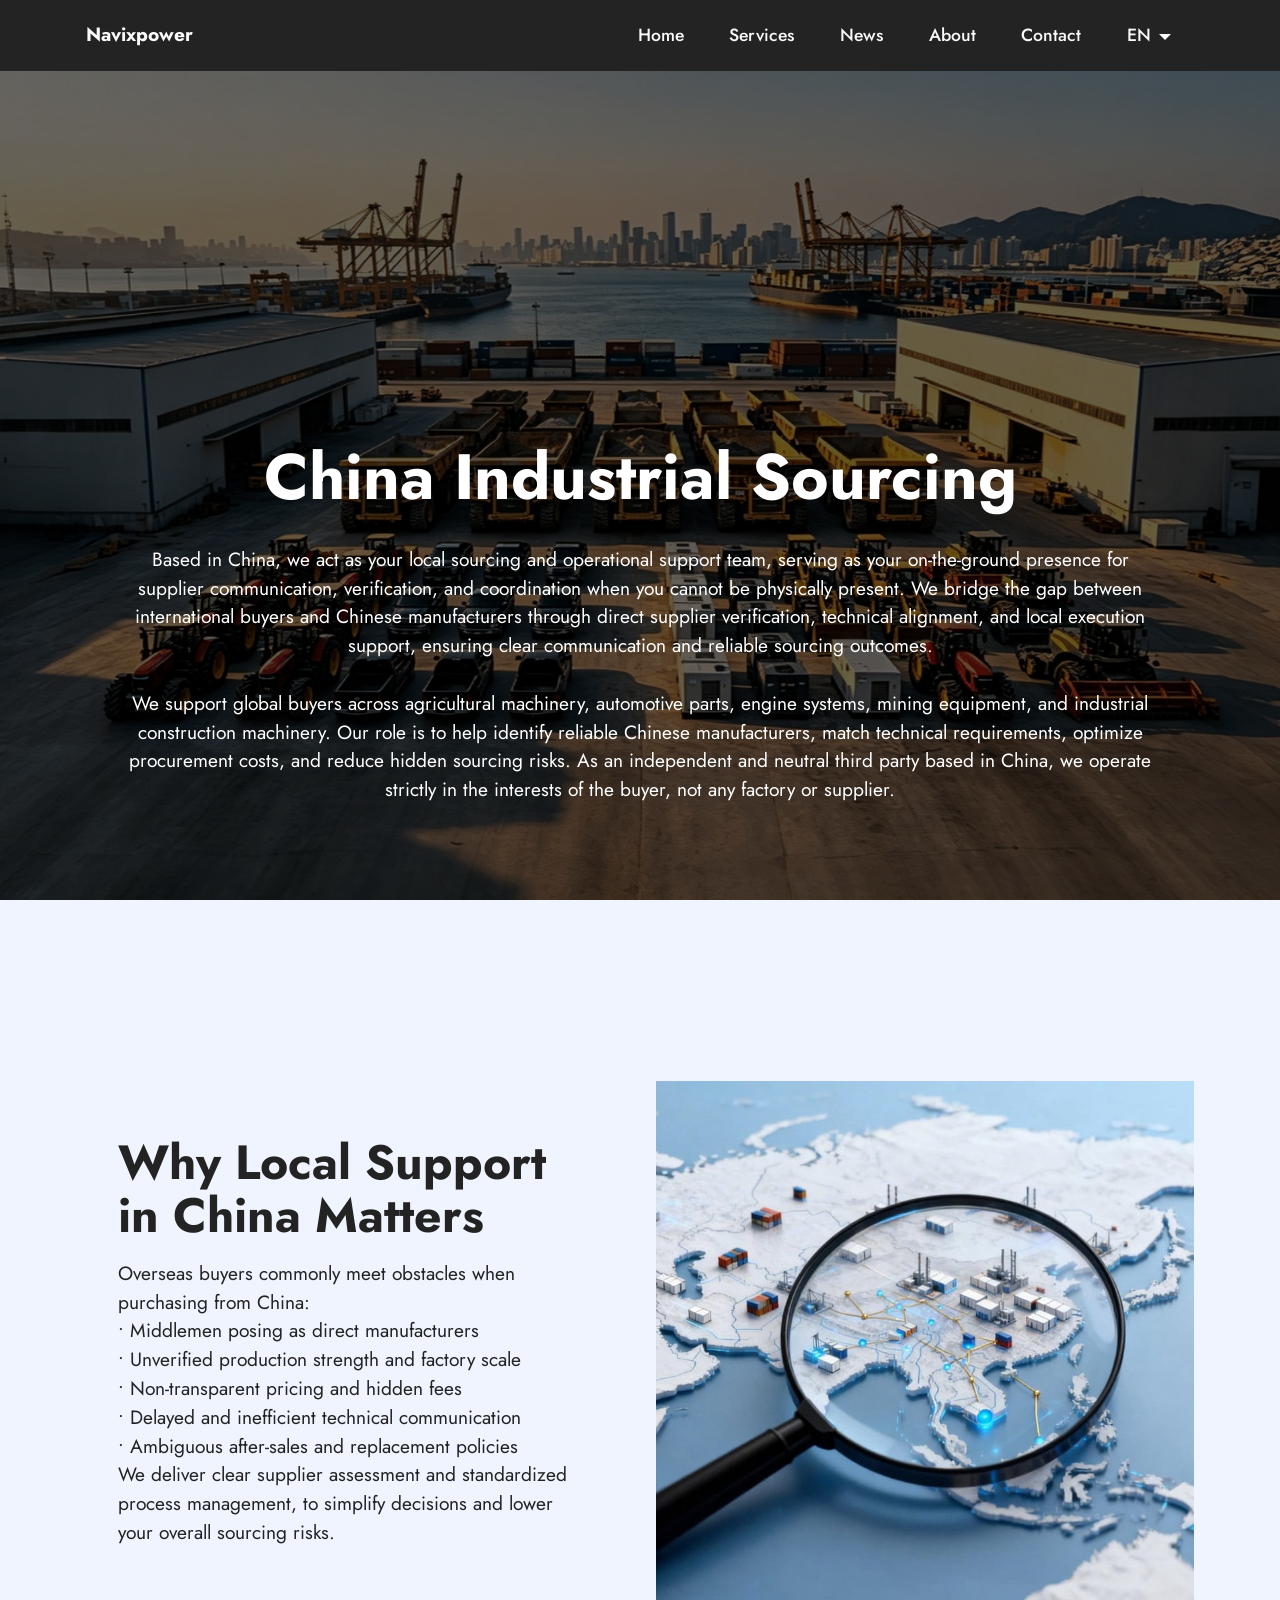
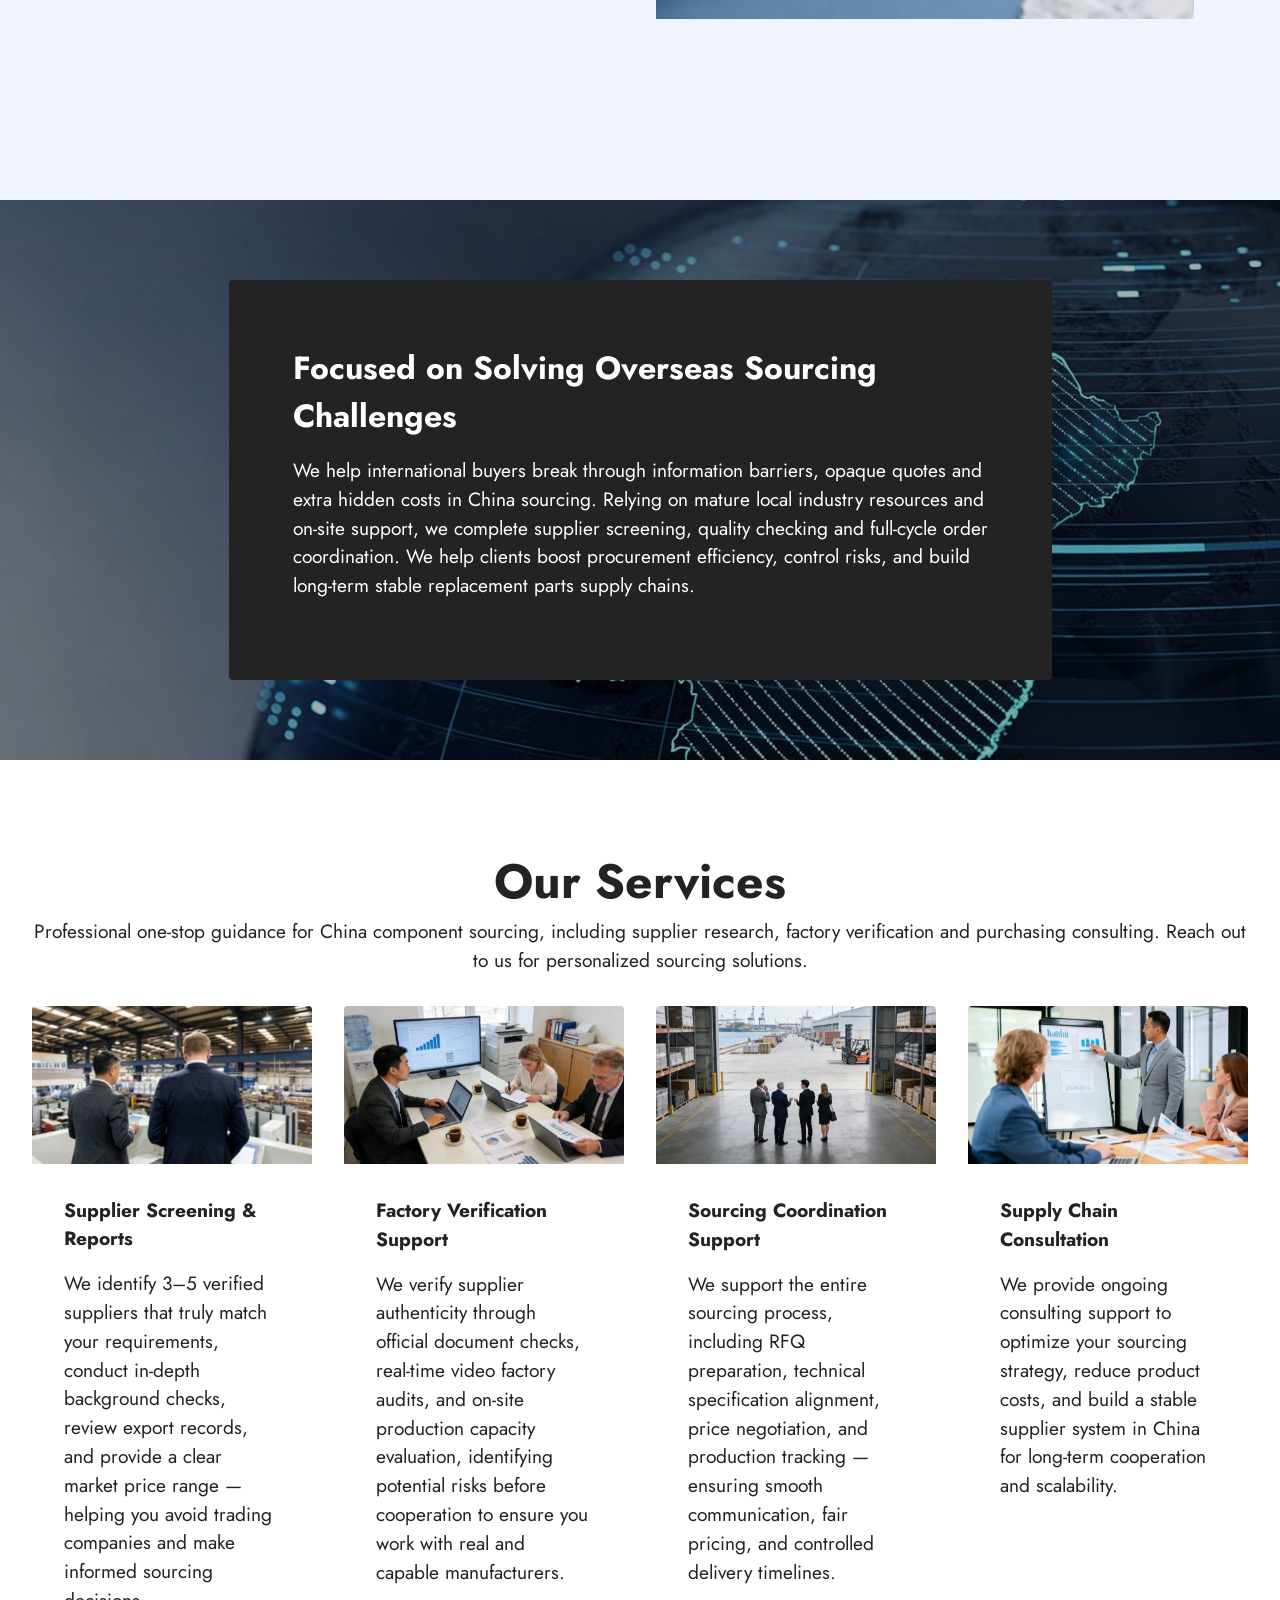
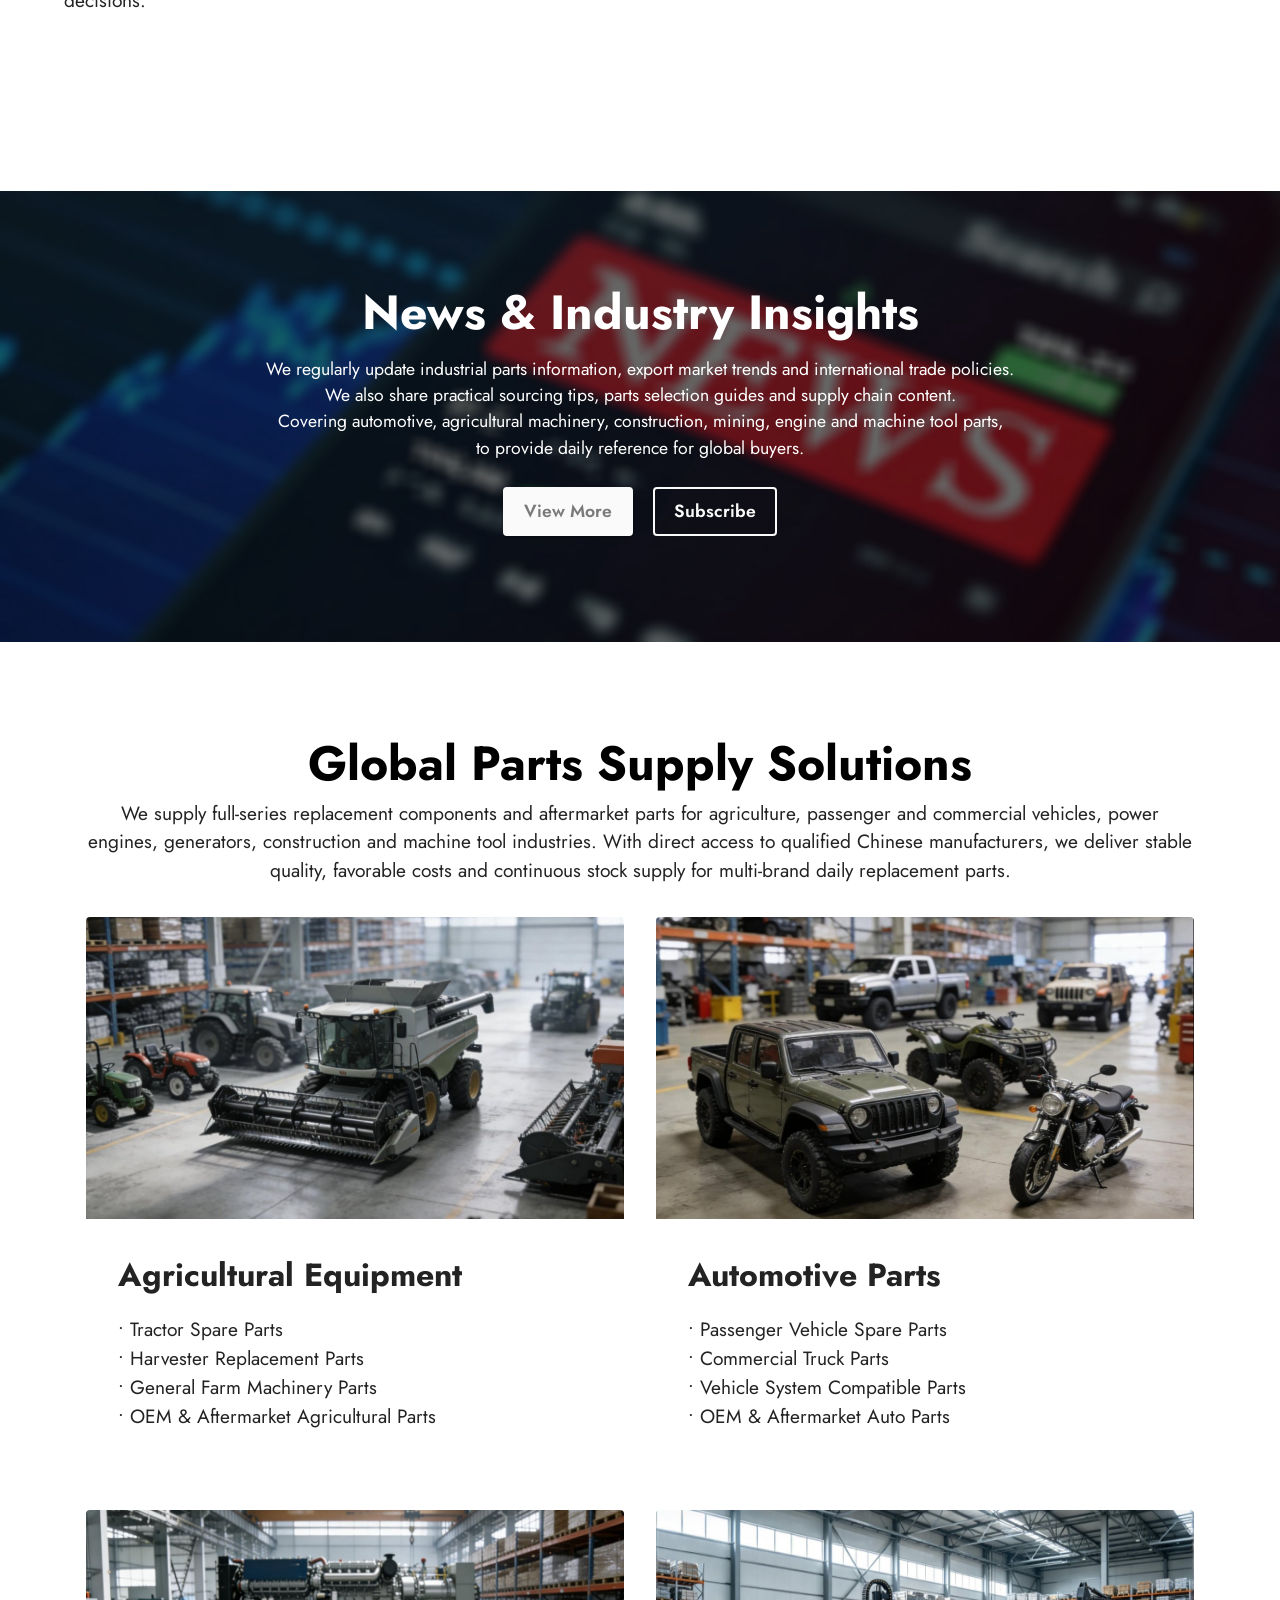
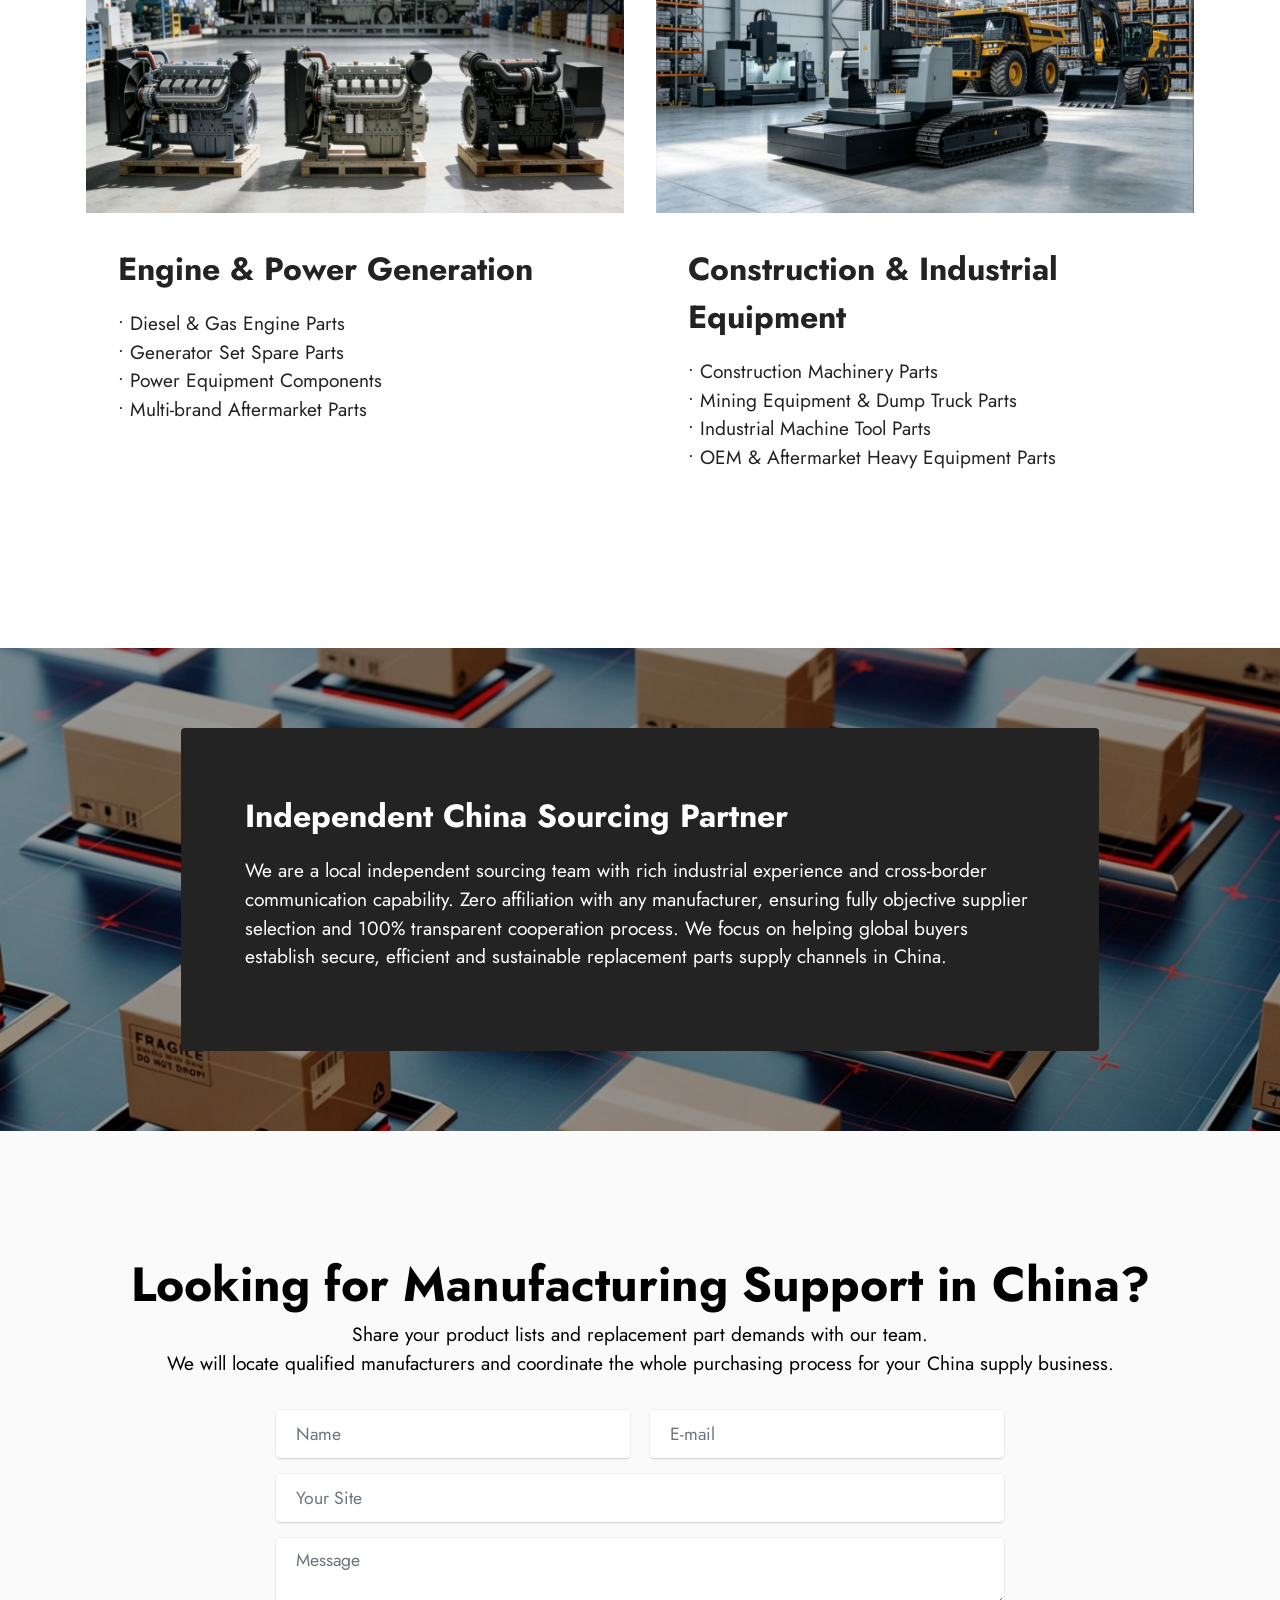
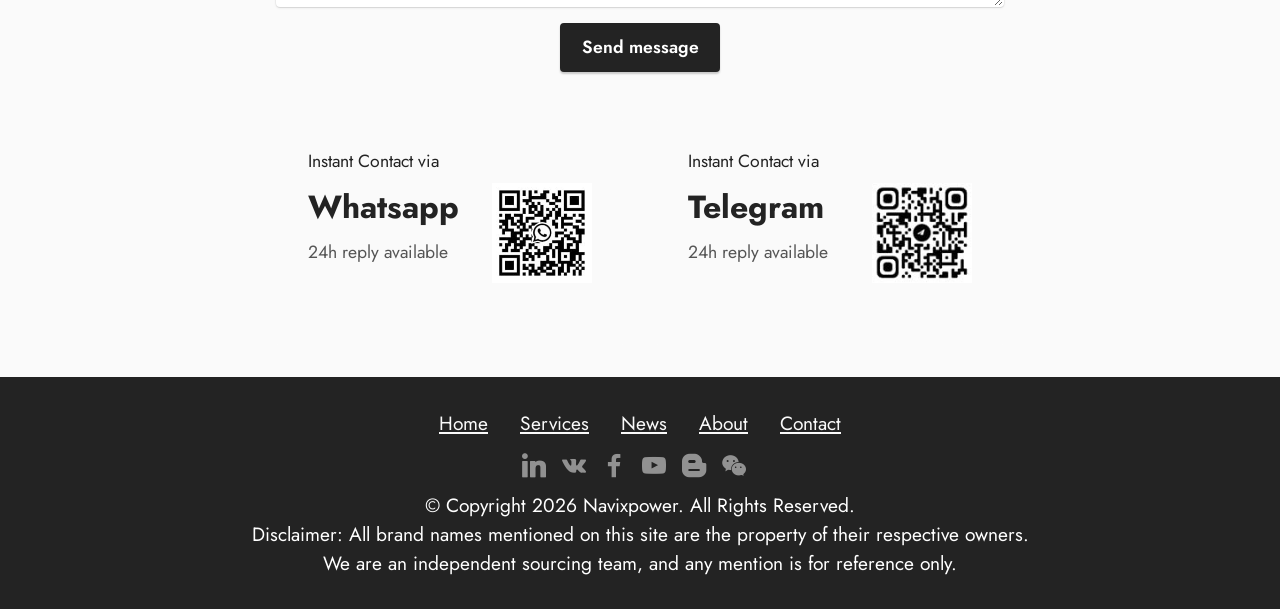
<file: index.html>
<!DOCTYPE html>
<html  >
<head>
  <!-- Site made with Mobirise Website Builder v6.1.12, https://mobirise.com -->
  <meta charset="UTF-8">
  <meta http-equiv="X-UA-Compatible" content="IE=edge">
  <meta name="generator" content="Mobirise v6.1.12, mobirise.com">
  <meta name="viewport" content="width=device-width, initial-scale=1, minimum-scale=1">
  <link rel="shortcut icon" href="assets/images/navixpower20logo-128x128-128x128.png" type="image/x-icon">
  <meta name="description" content="">
  
  
  <title>Home</title>
  <link rel="stylesheet" href="assets/web/assets/mobirise-icons2/mobirise2.css">
  <link rel="stylesheet" href="assets/bootstrap/css/bootstrap.min.css">
  <link rel="stylesheet" href="assets/parallax/jarallax.css">
  <link rel="stylesheet" href="assets/dropdown/css/style.css">
  <link rel="stylesheet" href="assets/socicon/css/styles.css">
  <link rel="stylesheet" href="assets/theme/css/style.css">
  <link rel="preload" href="https://fonts.googleapis.com/css2?family=Jost:ital,wght@0,400;0,700;1,400;1,700&display=swap&display=swap" as="style" onload="this.onload=null;this.rel='stylesheet'">
  <noscript><link rel="stylesheet" href="https://fonts.googleapis.com/css2?family=Jost:ital,wght@0,400;0,700;1,400;1,700&display=swap&display=swap"></noscript>
  <link rel="preload" as="style" href="assets/mobirise/css/mbr-additional.css?v=5ck9bf"><link rel="stylesheet" href="assets/mobirise/css/mbr-additional.css?v=5ck9bf" type="text/css">

  
  
  
</head>
<body>
  
  <section data-bs-version="5.1" class="menu menu2 cid-sFCw1qGFAI" once="menu" id="menu2-23">
    
    <nav class="navbar navbar-dropdown navbar-expand-lg">
        <div class="container">
            <div class="navbar-brand">
                
                <span class="navbar-caption-wrap"><a class="navbar-caption text-white display-7" href="https://mobiri.se">Navixpower</a></span>
            </div>
            <button class="navbar-toggler" type="button" data-toggle="collapse" data-bs-toggle="collapse" data-target="#navbarSupportedContent" data-bs-target="#navbarSupportedContent" aria-controls="navbarNavAltMarkup" aria-expanded="false" aria-label="Toggle navigation">
                <div class="hamburger">
                    <span></span>
                    <span></span>
                    <span></span>
                    <span></span>
                </div>
            </button>
            <div class="collapse navbar-collapse" id="navbarSupportedContent">
                <ul class="navbar-nav nav-dropdown nav-right" data-app-modern-menu="true"><li class="nav-item"><a class="nav-link link text-white text-primary display-4" href="index.html">Home</a></li><li class="nav-item"><a class="nav-link link text-white text-primary display-4" href="services.html">Services</a></li>
                    
                    <li class="nav-item"><a class="nav-link link text-white text-primary display-4" href="news.html">News</a>
                    </li><li class="nav-item"><a class="nav-link link text-white text-primary display-4" href="about.html">About</a></li><li class="nav-item"><a class="nav-link link text-white text-primary display-4" href="contact.html" aria-expanded="false">Contact</a></li><li class="nav-item dropdown"><a class="nav-link link text-white dropdown-toggle show display-4" href="index.html#contacts2-1r" data-toggle="dropdown-submenu" data-bs-toggle="dropdown" data-bs-auto-close="outside" aria-expanded="false">EN</a><div class="dropdown-menu show" aria-labelledby="dropdown-905" data-bs-popper="none"><a class="text-white show dropdown-item display-4" href="index.html#contacts2-1r">РУ</a><a class="text-white show dropdown-item text-primary display-4" href="page5.html">DE</a><a class="text-white show dropdown-item text-primary display-4" href="page5.html">FR</a><a class="text-white dropdown-item display-4" href="index.html#contacts2-1r">ES</a></div></li></ul>
                
                
            </div>
        </div>
    </nav>
</section>

<section data-bs-version="5.1" class="header16 cid-vinPrHKkFL mbr-fullscreen mbr-parallax-background" id="header17-4s">
  
  <div class="mbr-overlay" style="opacity: 0.6; background-color: rgb(0, 0, 0);"></div>
  <div class="container">
    <div class="row">
      <div class="content-wrap col-12 col-md-12">
        <h1 class="mbr-section-title mbr-fonts-style mbr-white mb-4 display-1">
          <strong><br>China Industrial Sourcing</strong></h1>
        
        <p class="mbr-fonts-style mbr-text mbr-white mb-4 display-7">Based in China, we act as your local sourcing and operational support team, serving as your on-the-ground presence for supplier communication, verification, and coordination when you cannot be physically present. We bridge the gap between international buyers and Chinese manufacturers through direct supplier verification, technical alignment, and local execution support, ensuring clear communication and reliable sourcing outcomes.
<br>
<br>We support global buyers across agricultural machinery, automotive parts, engine systems, mining equipment, and industrial construction machinery. Our role is to help identify reliable Chinese manufacturers, match technical requirements, optimize procurement costs, and reduce hidden sourcing risks. As an independent and neutral third party based in China, we operate strictly in the interests of the buyer, not any factory or supplier.</p>
        
      </div>
    </div>
  </div>
</section>

<section data-bs-version="5.1" class="header14 cid-vboYHQiMmH mbr-fullscreen" id="header14-5">

    

    
    

    <div class="container">
        <div class="row justify-content-center align-items-center">
            <div class="col-12 col-md-6 image-wrapper">
                <img src="assets/images/home-banner-2-800x800.jpg" alt="Why Local Support in China Matters">
            </div>
            <div class="col-12 col-md">
                <div class="text-wrapper">
                    <h1 class="mbr-section-title mbr-fonts-style mb-3 display-2"><strong>Why Local Support in China Matters</strong></h1>
                    <p class="mbr-text mbr-fonts-style display-7">Overseas buyers commonly meet obstacles when purchasing from China:
<br>• Middlemen posing as direct manufacturers
<br>• Unverified production strength and factory scale
<br>• Non-transparent pricing and hidden fees
<br>• Delayed and inefficient technical communication
<br>• Ambiguous after-sales and replacement policies
<br>We deliver clear supplier assessment and standardized process management, to simplify decisions and lower your overall sourcing risks.</p>
                    
                </div>
            </div>
        </div>
    </div>
</section>

<section data-bs-version="5.1" class="header12 cid-vboxGsb6TK mbr-parallax-background" id="header12-4">

    

    
    <div class="mbr-overlay" style="opacity: 0.3; background-color: rgb(0, 0, 0);">
    </div>
    <div class="container">
        <div class="row justify-content-center">
            <div class="card col-12 col-md-12 col-lg-9">
                <div class="card-wrapper">
                    <div class="card-box align-center">
                        <h4 class="card-title mbr-fonts-style mb-3 display-5"><strong>Focused on Solving Overseas Sourcing Challenges</strong></h4>
                        <p class="mbr-text mbr-fonts-style display-7">We help international buyers break through information barriers, opaque quotes and extra hidden costs in China sourcing. Relying on mature local industry resources and on-site support, we complete supplier screening, quality checking and full-cycle order coordination. We help clients boost procurement efficiency, control risks, and build long-term stable replacement parts supply chains.<br></p>
                        
                    </div>
                </div>
            </div>
        </div>
    </div>
</section>

<section data-bs-version="5.1" class="gallery3 cid-vbpy2zfx4b" id="gallery3-i">
    
    
    <div class="container-fluid">
        <div class="mbr-section-head">
            <h4 class="mbr-section-title mbr-fonts-style align-center mb-0 display-2">
                <strong>Our Services</strong>
            </h4>
            <h5 class="mbr-section-subtitle mbr-fonts-style align-center mb-0 mt-2 display-7">Professional one-stop guidance for China component sourcing, including supplier research, factory verification and purchasing consulting. Reach out to us for personalized sourcing solutions.</h5>
        </div>
        <div class="row mt-4">
            <div class="item features-image col-12 col-md-6 col-lg-3">
                <div class="item-wrapper">
                    <div class="item-img">
                        <img src="assets/images/home20img2001204-627x470.jpeg" alt="Supplier Screening &amp; Reports">
                    </div>
                    <div class="item-content">
                        <h5 class="item-title mbr-fonts-style display-7"><strong>Supplier Screening &amp; Reports</strong></h5>
                        
                        <p class="mbr-text mbr-fonts-style mt-3 display-7">We identify 3–5 verified suppliers that truly match your requirements, conduct in-depth background checks, review export records, and provide a clear market price range — helping you avoid trading companies and make informed sourcing decisions.<br></p>
                    </div>
                    
                </div>
            </div>
            <div class="item features-image col-12 col-md-6 col-lg-3">
                <div class="item-wrapper">
                    <div class="item-img">
                        <img src="assets/images/home20img2001201-836x470.jpeg" alt="Factory Verification Support">
                    </div>
                    <div class="item-content">
                        <h5 class="item-title mbr-fonts-style display-7"><strong>Factory Verification Support</strong></h5>
                        
                        <p class="mbr-text mbr-fonts-style mt-3 display-7">We verify supplier authenticity through official document checks, real-time video factory audits, and on-site production capacity evaluation, identifying potential risks before cooperation to ensure you work with real and capable manufacturers.<br></p>
                    </div>
                    
                </div>
            </div>
            <div class="item features-image col-12 col-md-6 col-lg-3">
                <div class="item-wrapper">
                    <div class="item-img">
                        <img src="assets/images/home20img2001203-836x470.jpeg" alt="Sourcing Coordination Support">
                    </div>
                    <div class="item-content">
                        <h5 class="item-title mbr-fonts-style display-7"><strong>Sourcing Coordination Support</strong></h5>
                        
                        <p class="mbr-text mbr-fonts-style mt-3 display-7">We support the entire sourcing process, including RFQ preparation, technical specification alignment, price negotiation, and production tracking — ensuring smooth communication, fair pricing, and controlled delivery timelines.<br></p>
                    </div>
                    
                </div>
            </div>
            <div class="item features-image col-12 col-md-6 col-lg-3">
                <div class="item-wrapper">
                    <div class="item-img">
                        <img src="assets/images/home20img2001202-836x470.jpeg" alt="Supply Chain Consultation" title="">
                    </div>
                    <div class="item-content">
                        <h5 class="item-title mbr-fonts-style display-7"><strong>Supply Chain Consultation</strong></h5>
                        
                        <p class="mbr-text mbr-fonts-style mt-3 display-7">We provide ongoing consulting support to optimize your sourcing strategy, reduce product costs, and build a stable supplier system in China for long-term cooperation and scalability.<br></p>
                    </div>
                    
                </div>
            </div>
        </div>
    </div>
</section>

<section data-bs-version="5.1" class="header9 cid-vi52LtCigs" id="header9-42">

    

    
    <div class="mbr-overlay" style="opacity: 0.6; background-color: rgb(0, 0, 0);"></div>

    <div class="text-center container">
        <div class="row justify-content-center">
            <div class="col-md-12 col-lg-9">
                
                <h1 class="mbr-section-title mbr-fonts-style mb-3 display-2"><strong>News &amp; Industry Insights</strong></h1>
                <p class="mbr-text mbr-fonts-style display-4">We regularly update industrial parts information, export market trends and international trade policies.<br>We also share practical sourcing tips, parts selection guides and supply chain content.<br>Covering automotive, agricultural machinery, construction, mining, engine and machine tool parts, <br>to provide daily reference for global buyers.</p>
                <div class="mbr-section-btn mt-3"><a class="btn btn-white display-4" href="https://mobiri.se">View More</a>
                    <a class="btn btn-white-outline display-4" href="https://mobiri.se">Subscribe</a></div>
            </div>
        </div>
    </div>
</section>

<section data-bs-version="5.1" class="gallery2 cid-veTjuVPTLQ" id="gallery2-3u">
    
    
    <div class="container">
        <div class="mbr-section-head">
            <h4 class="mbr-section-title mbr-fonts-style align-center mb-0 display-2"><strong>Global Parts Supply Solutions</strong></h4>
            <h5 class="mbr-section-subtitle mbr-fonts-style align-center mb-0 mt-2 display-7">We supply full-series replacement components and aftermarket parts for agriculture, passenger and commercial vehicles, power engines, generators, construction and machine tool industries. With direct access to qualified Chinese manufacturers, we deliver stable quality, favorable costs and continuous stock supply for multi-brand daily replacement parts.</h5>
        </div>
        <div class="row mt-4">
            <div class="item features-image col-12 col-md-6 col-lg-6">
                <div class="item-wrapper">
                    <div class="item-img">
                        <img src="assets/images/banner20category20agriculture-1160x870.jpeg" alt="Mobirise Website Builder">
                    </div>
                    <div class="item-content">
                        <h5 class="item-title mbr-fonts-style display-5"><strong>Agricultural Equipment</strong></h5>
                        
                        <p class="mbr-text mbr-fonts-style mt-3 display-7">• Tractor Spare Parts
<br>• Harvester Replacement Parts
<br>• General Farm Machinery Parts
<br>• OEM &amp; Aftermarket Agricultural Parts</p>
                    </div>
                    
                </div>
            </div>
            <div class="item features-image col-12 col-md-6 col-lg-6">
                <div class="item-wrapper">
                    <div class="item-img">
                        <img src="assets/images/banner20category20auto-1160x870.jpeg" alt="Mobirise Website Builder">
                    </div>
                    <div class="item-content">
                        <h5 class="item-title mbr-fonts-style display-5"><strong>Automotive Parts</strong></h5>
                        
                        <p class="mbr-text mbr-fonts-style mt-3 display-7">• Passenger Vehicle Spare Parts
<br>• Commercial Truck Parts
<br>• Vehicle System Compatible Parts
<br>• OEM &amp; Aftermarket Auto Parts</p>
                    </div>
                    
                </div>
            </div>
            <div class="item features-image col-12 col-md-6 col-lg-6">
                <div class="item-wrapper">
                    <div class="item-img">
                        <img src="assets/images/banner20category20power20set-1160x870.jpeg" alt="Mobirise Website Builder">
                    </div>
                    <div class="item-content">
                        <h5 class="item-title mbr-fonts-style display-5"><strong>Engine &amp; Power Generation</strong></h5>
                        
                        <p class="mbr-text mbr-fonts-style mt-3 display-7">• Diesel &amp; Gas Engine Parts
<br>• Generator Set Spare Parts
<br>• Power Equipment Components
<br>• Multi-brand Aftermarket Parts</p>
                    </div>
                    
                </div>
            </div>
            <div class="item features-image col-12 col-md-6 col-lg-6">
                <div class="item-wrapper">
                    <div class="item-img">
                        <img src="assets/images/fr5nra5xm-1256x941.jpeg" alt="Mobirise Website Builder" title="">
                    </div>
                    <div class="item-content">
                        <h5 class="item-title mbr-fonts-style display-5"><strong>Construction &amp; Industrial Equipment</strong></h5>
                        
                        <p class="mbr-text mbr-fonts-style mt-3 display-7">• Construction Machinery Parts
<br>• Mining Equipment &amp; Dump Truck Parts
<br>• Industrial Machine Tool Parts
<br>• OEM &amp; Aftermarket Heavy Equipment Parts</p>
                    </div>
                    
                </div>
            </div>
        </div>
    </div>
</section>

<section data-bs-version="5.1" class="content15 cid-vbpTMXB8oh mbr-parallax-background" id="content15-m">

    

    
    <div class="mbr-overlay" style="opacity: 0.4; background-color: rgb(0, 0, 0);">
    </div>
    <div class="container">
        <div class="row justify-content-center">
            <div class="card col-md-12 col-lg-10">
                <div class="card-wrapper">
                    <div class="card-box align-left">
                        <h4 class="card-title mbr-fonts-style mbr-white mb-3 display-5"><strong>Independent China Sourcing Partner</strong></h4>
                        <p class="mbr-text mbr-fonts-style display-7">We are a local independent sourcing team with rich industrial experience and cross-border communication capability. Zero affiliation with any manufacturer, ensuring fully objective supplier selection and 100% transparent cooperation process. We focus on helping global buyers establish secure, efficient and sustainable replacement parts supply channels in China.</p>
                        
                    </div>
                </div>
            </div>
        </div>
    </div>
</section>

<section data-bs-version="5.1" class="form5 cid-sFzDs3t9EG" id="form5-1m">
    
    
    <div class="container">
        <div class="mbr-section-head">
            <h3 class="mbr-section-title mbr-fonts-style align-center mb-0 display-2"><strong>Looking for Manufacturing Support in China?</strong></h3>
            <h4 class="mbr-section-subtitle mbr-fonts-style align-center mb-0 mt-2 display-7">Share your product lists and replacement part demands with our team.
<div>We will locate qualified manufacturers and coordinate the whole purchasing process for your China supply business.</div></h4>
        </div>
        <div class="row justify-content-center mt-4">
            <div class="col-lg-8 mx-auto mbr-form" data-form-type="formoid">
                <form action="https://mobirise.eu/" method="POST" class="mbr-form form-with-styler" data-form-title="Form Name"><input type="hidden" name="email" data-form-email="true" value="5SGArnw9SkmqMyCc2KCtd+mWN94lquVlBjylQIzoD9nDwA/MS2q5KRU1m9/nYvkbCYWFW/ZAdmuyuWZ7VS71r3WeCoEJq1AltAdm4Yfw5oXSMTpTA6o+A1Rhi9Tqn3qd">
                    <div class="row">
                        <div hidden="hidden" data-form-alert="" class="alert alert-success col-12">Thanks for filling out
                            the form!</div>
                        <div hidden="hidden" data-form-alert-danger="" class="alert alert-danger col-12">Oops...! some
                            problem!</div>
                    </div>
                    <div class="dragArea row">
                        <div class="col-md col-sm-12 form-group mb-3" data-for="name">
                            <input type="text" name="name" placeholder="Name" data-form-field="name" class="form-control" value="" id="name-form5-1m">
                        </div>
                        <div class="col-md col-sm-12 form-group mb-3" data-for="email">
                            <input type="email" name="email" placeholder="E-mail" data-form-field="email" class="form-control" value="" id="email-form5-1m">
                        </div>
                        <div class="col-12 form-group mb-3" data-for="url">
                            <input type="url" name="url" placeholder="Your Site" data-form-field="url" class="form-control" value="" id="url-form5-1m">
                        </div>
                        <div class="col-12 form-group mb-3" data-for="textarea">
                            <textarea name="textarea" placeholder="Message" data-form-field="textarea" class="form-control" id="textarea-form5-1m"></textarea>
                        </div>
                        <div class="col-lg-12 col-md-12 col-sm-12 align-center mbr-section-btn"><button type="submit" class="btn btn-black display-4">Send message</button></div>
                    </div>
                </form>
            </div>
        </div>
    </div>
</section>

<section data-bs-version="5.1" class="features5 cid-vbq4W6kkRJ" id="features5-o">

    

    
    
    <div class="container">
        <div class="row">
            <div class="item features-without-image mb-4 col-12 col-md-4">
                <div class="item-wrapper">
                    <div class="row">
                        <div class="col-12 col-md-7">
                            <div class="text-wrapper">
                                <h6 class="card-subtitle mbr-fonts-style mb-2 display-4">Instant Contact via</h6>
                                <h5 class="card-title mbr-fonts-style display-5">
                                    <strong>Whatsapp</strong></h5>
                                <p class="mbr-text mbr-fonts-style mb-5 display-4">24h reply available </p>
                                
                            </div>
                        </div>
                        <div class="col-12 col-md-5">
                            <div class="img-wrapper">
                                <img src="assets/images/whatsapp-189x189.jpg" alt="Mobirise Website Builder">
                            </div>
                        </div>
                    </div>
                </div>
            </div>
            <div class="item features-without-image mb-4 col-12 col-md-4">
                <div class="item-wrapper">
                    <div class="row">
                        <div class="col-12 col-md-7">
                            <div class="text-wrapper">
                                <h6 class="card-subtitle mbr-fonts-style mb-2 display-4">Instant Contact via</h6>
                                <h5 class="card-title mbr-fonts-style display-5">
                                    <strong>Telegram</strong></h5>
                                <p class="mbr-text mbr-fonts-style mb-5 display-4">24h reply available </p>
                                
                            </div>
                        </div>
                        <div class="col-12 col-md-5">
                            <div class="img-wrapper">
                                <img src="assets/images/telegram-113x113.jpg" alt="Mobirise Website Builder">
                            </div>
                        </div>
                    </div>
                </div>
            </div>
        </div>
    </div>
</section>

<section data-bs-version="5.1" class="footer3 cid-vbq8IQe5s9" once="footers" id="footer3-q">

    

    

    <div class="container">
        <div class="media-container-row align-center mbr-white">
            <div class="row row-links">
                <ul class="foot-menu">
                    
                    
                    
                    
                    
                <li class="foot-menu-item mbr-fonts-style display-7"><a href="index.html" class="text-white text-primary">Home</a></li><li class="foot-menu-item mbr-fonts-style display-7">
                        <a class="text-white text-primary" href="services.html" target="_blank">Services</a>
                    </li><li class="foot-menu-item mbr-fonts-style display-7"><a href="news.html" class="text-white text-primary">News</a></li><li class="foot-menu-item mbr-fonts-style display-7"><a href="about.html" class="text-white text-primary">About</a></li><li class="foot-menu-item mbr-fonts-style display-7"><a href="contact.html" class="text-white text-primary">Contact</a></li></ul>
            </div>
            <div class="row social-row">
                <div class="social-list align-right pb-2">
                    
                    
                    
                    
                    
                    
                <div class="soc-item">
                        <a href="https://twitter.com/mobirise" target="_blank">
                            <span class="mbr-iconfont mbr-iconfont-social socicon-linkedin socicon"></span>
                        </a>
                    </div><div class="soc-item">
                        <a href="https://www.facebook.com/pages/Mobirise/1616226671953247" target="_blank">
                            <span class="mbr-iconfont mbr-iconfont-social socicon-vkontakte socicon"></span>
                        </a>
                    </div><div class="soc-item">
                        <a href="https://www.youtube.com/c/mobirise" target="_blank">
                            <span class="mbr-iconfont mbr-iconfont-social socicon-facebook socicon"></span>
                        </a>
                    </div><div class="soc-item">
                        <a href="https://instagram.com/mobirise" target="_blank">
                            <span class="mbr-iconfont mbr-iconfont-social socicon-youtube socicon"></span>
                        </a>
                    </div><div class="soc-item">
                        <a href="https://plus.google.com/u/0/+Mobirise" target="_blank">
                            <span class="mbr-iconfont mbr-iconfont-social socicon-blogger socicon"></span>
                        </a>
                    </div><div class="soc-item">
                        <a href="https://www.behance.net/Mobirise" target="_blank">
                            <span class="mbr-iconfont mbr-iconfont-social socicon-wechat socicon"></span>
                        </a>
                    </div></div>
            </div>
            <div class="row row-copirayt">
                <p class="mbr-text mb-0 mbr-fonts-style mbr-white align-center display-7">© Copyright 2026 Navixpower. All Rights Reserved.
<br>Disclaimer: All brand names mentioned on this site are the property of their respective owners.<br>We are an independent sourcing team, and any mention is for reference only.</p>
            </div>
        </div>
    </div>
</section>




<script src="assets/bootstrap/js/bootstrap.bundle.min.js"></script>  <script src="assets/parallax/jarallax.js"></script>  <script src="assets/smoothscroll/smooth-scroll.js"></script>  <script src="assets/ytplayer/index.js"></script>  <script src="assets/dropdown/js/navbar-dropdown.js"></script>  <script src="assets/theme/js/script.js"></script>  <script src="assets/formoid/formoid.min.js"></script>  
  
  
</body>
</html>
</file>
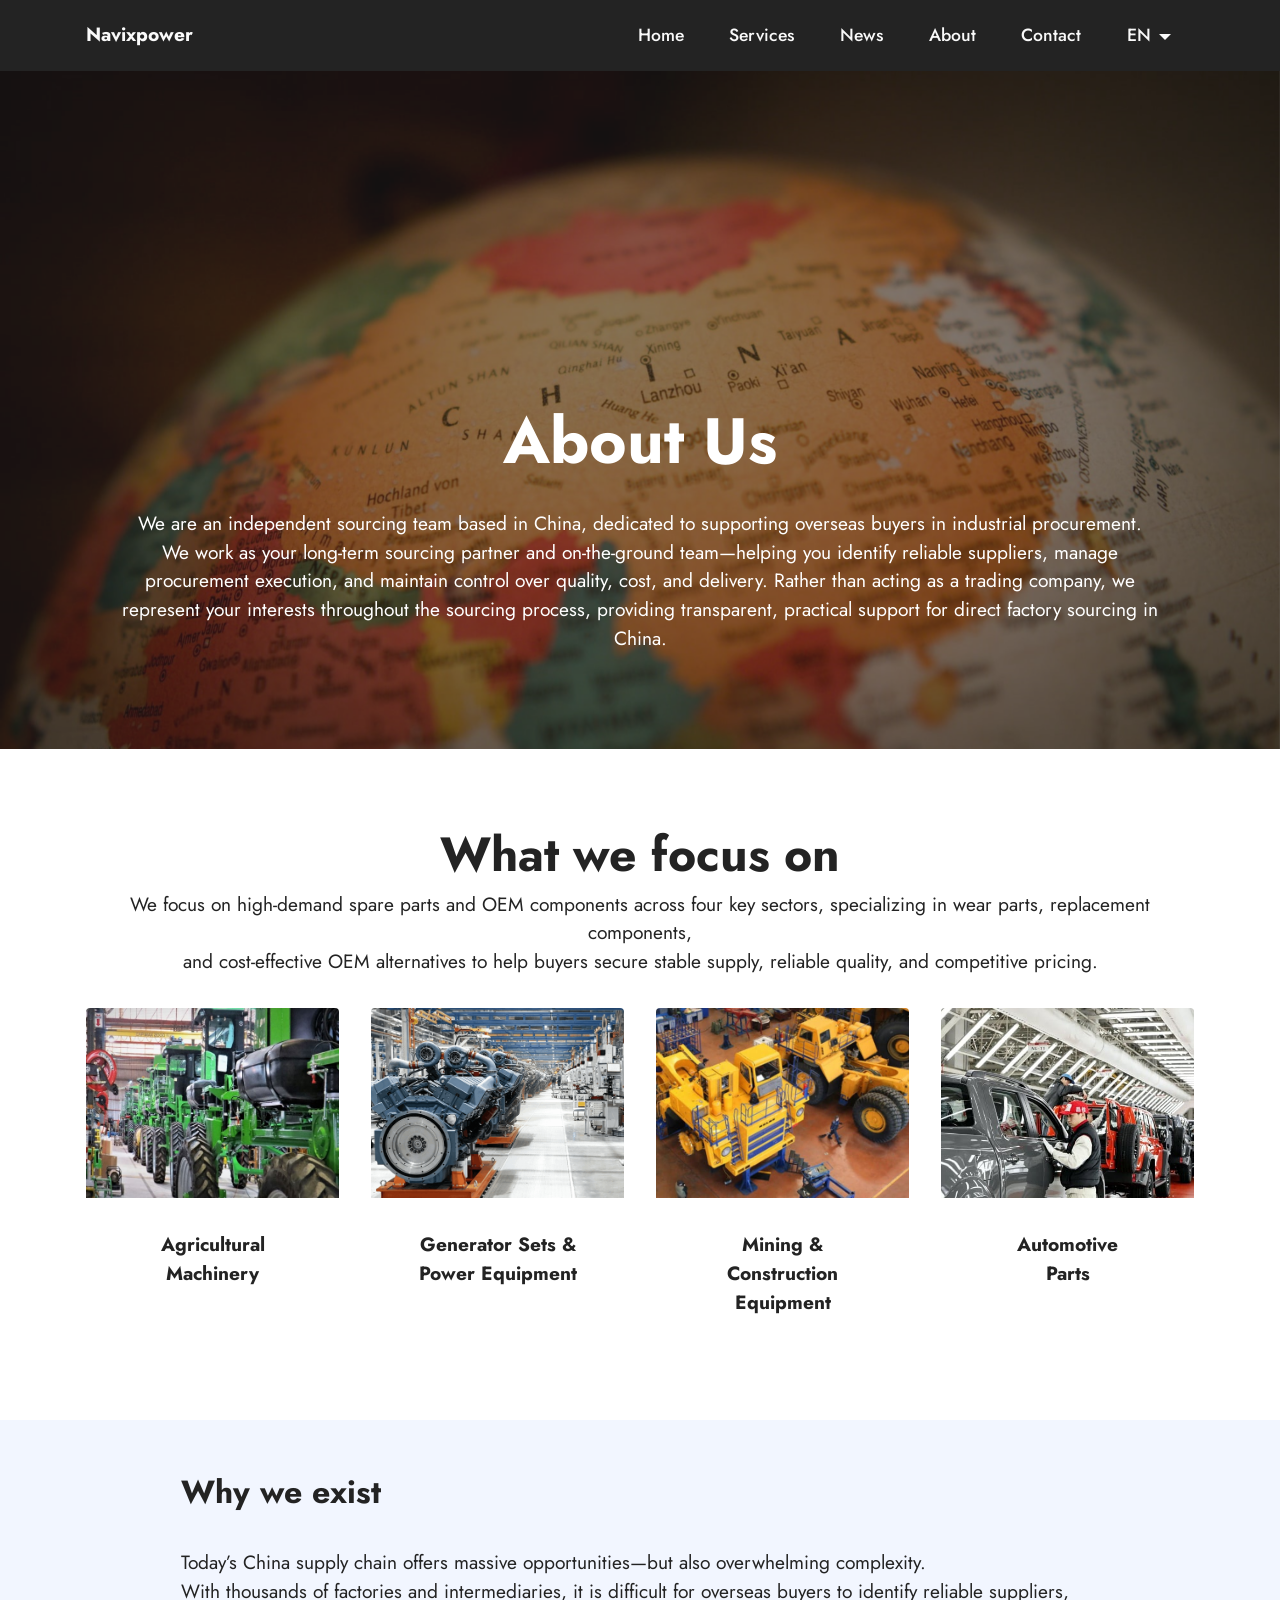
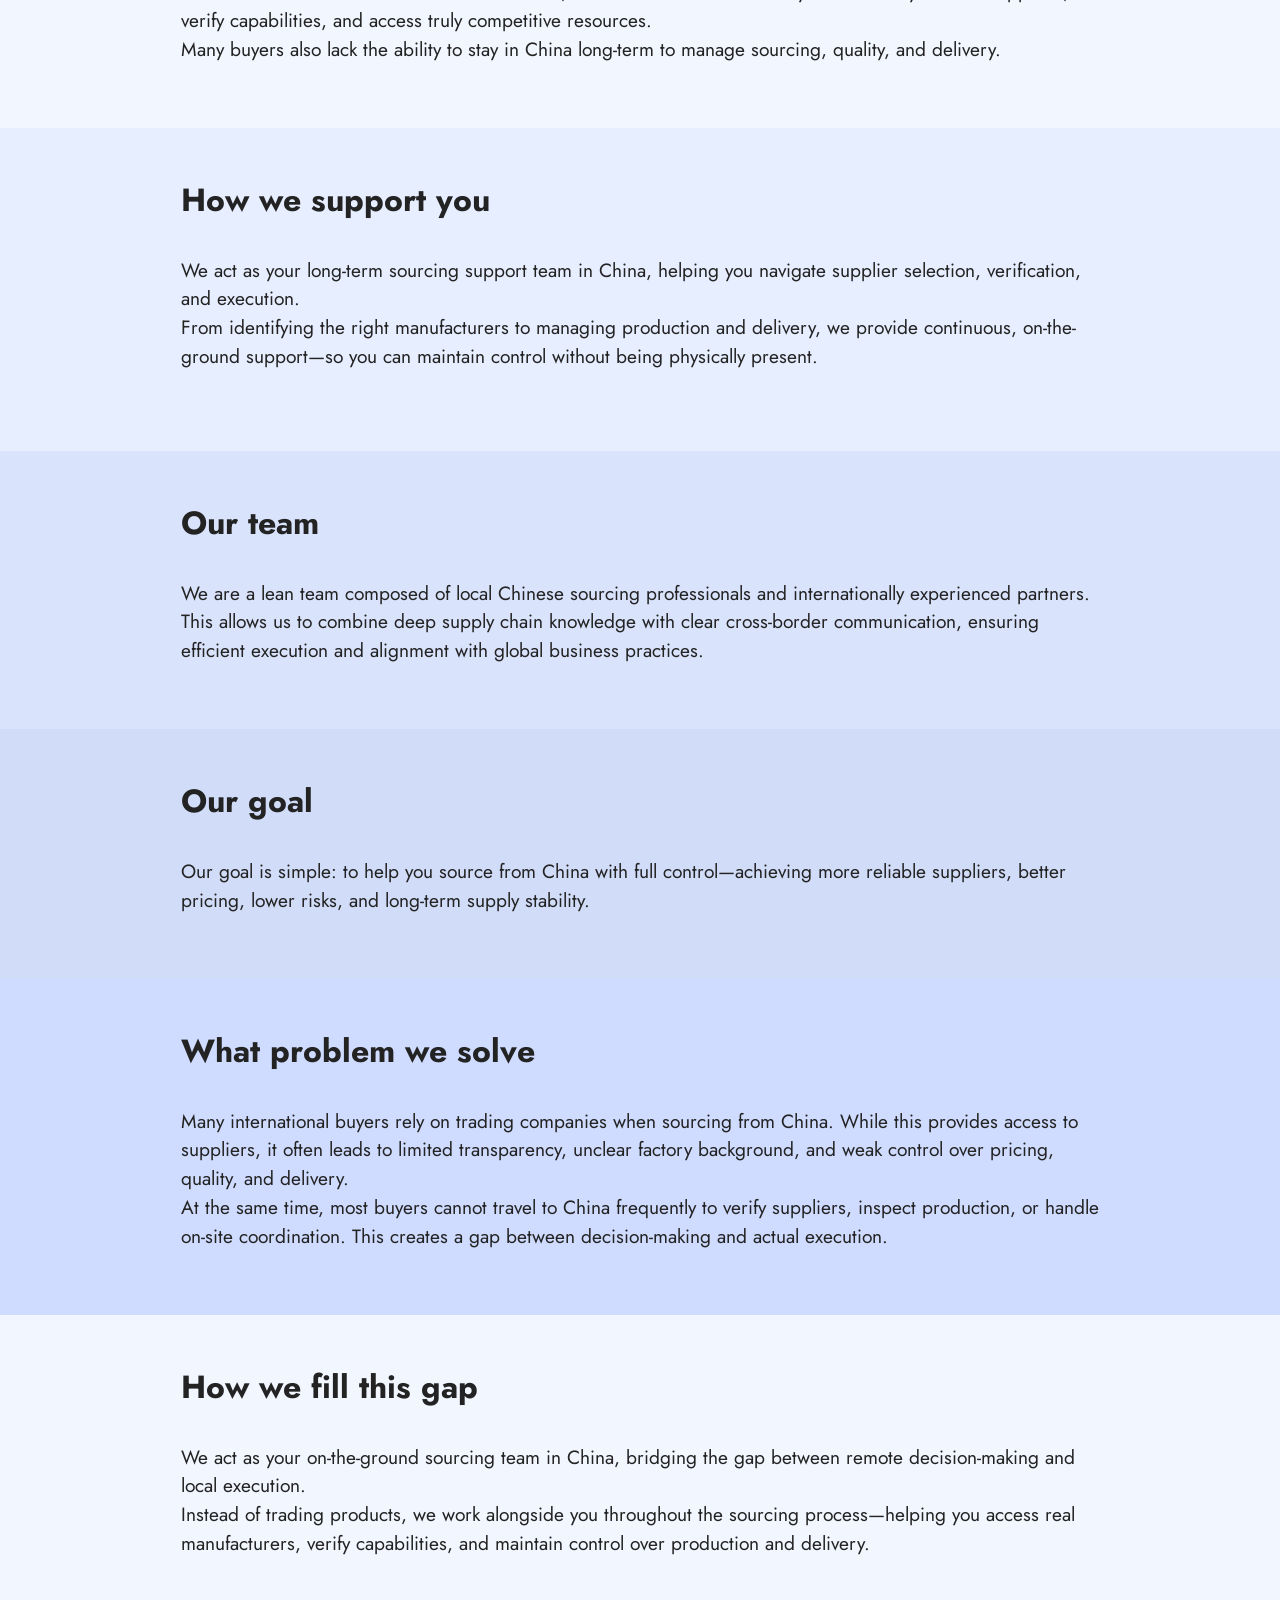
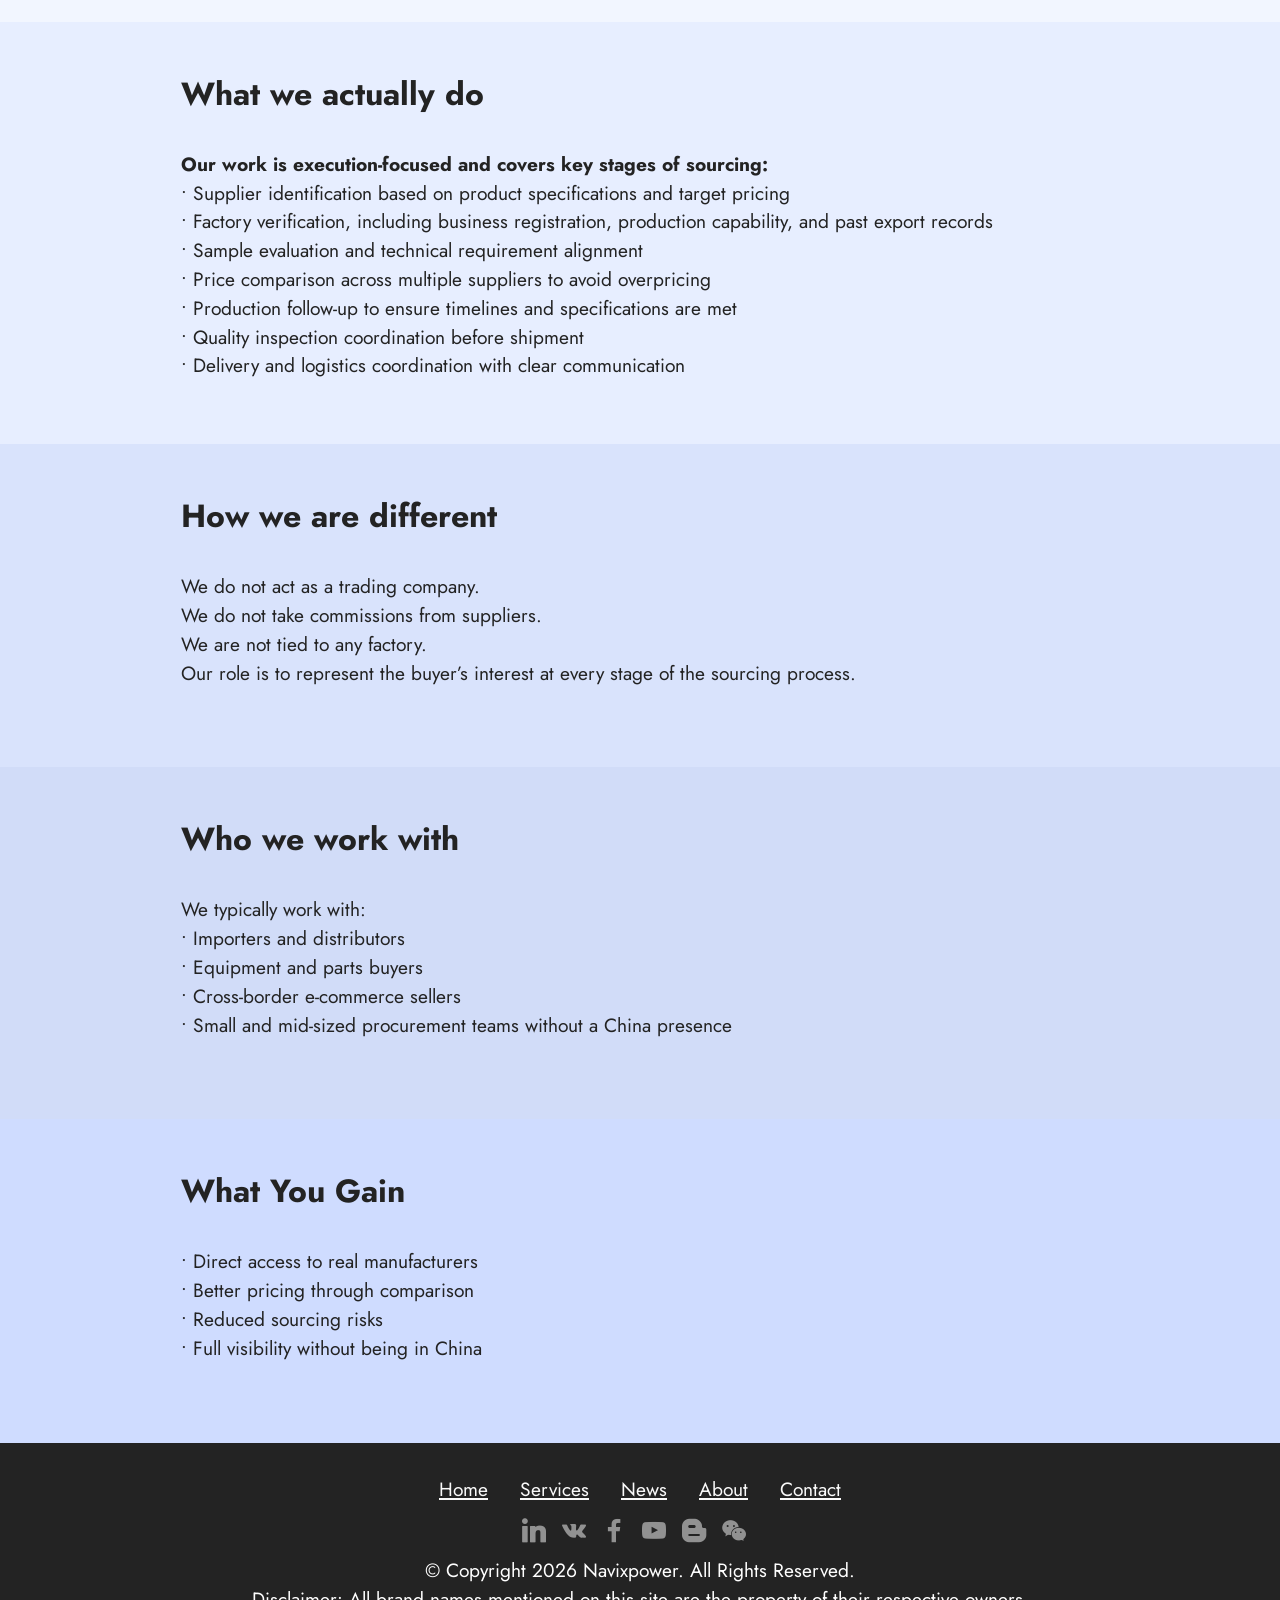
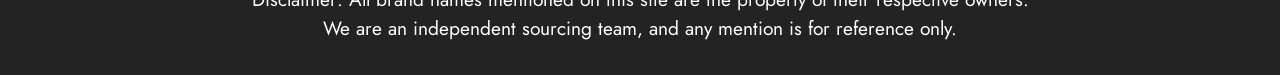
<file: about.html>
<!DOCTYPE html>
<html  >
<head>
  <!-- Site made with Mobirise Website Builder v6.1.12, https://mobirise.com -->
  <meta charset="UTF-8">
  <meta http-equiv="X-UA-Compatible" content="IE=edge">
  <meta name="generator" content="Mobirise v6.1.12, mobirise.com">
  <meta name="viewport" content="width=device-width, initial-scale=1, minimum-scale=1">
  <link rel="shortcut icon" href="assets/images/navixpower20logo-128x128-128x128.png" type="image/x-icon">
  <meta name="description" content="">
  
  
  <title>About</title>
  <link rel="stylesheet" href="assets/web/assets/mobirise-icons2/mobirise2.css">
  <link rel="stylesheet" href="assets/bootstrap/css/bootstrap.min.css">
  <link rel="stylesheet" href="assets/parallax/jarallax.css">
  <link rel="stylesheet" href="assets/dropdown/css/style.css">
  <link rel="stylesheet" href="assets/socicon/css/styles.css">
  <link rel="stylesheet" href="assets/theme/css/style.css">
  <link rel="preload" href="https://fonts.googleapis.com/css2?family=Jost:ital,wght@0,400;0,700;1,400;1,700&display=swap&display=swap" as="style" onload="this.onload=null;this.rel='stylesheet'">
  <noscript><link rel="stylesheet" href="https://fonts.googleapis.com/css2?family=Jost:ital,wght@0,400;0,700;1,400;1,700&display=swap&display=swap"></noscript>
  <link rel="preload" as="style" href="assets/mobirise/css/mbr-additional.css?v=xJ3ZYZ"><link rel="stylesheet" href="assets/mobirise/css/mbr-additional.css?v=xJ3ZYZ" type="text/css">

  
  
  
</head>
<body>
  
  <section data-bs-version="5.1" class="menu menu2 cid-vdXmiauShI" once="menu" id="menu2-u">
    
    <nav class="navbar navbar-dropdown navbar-expand-lg">
        <div class="container">
            <div class="navbar-brand">
                
                <span class="navbar-caption-wrap"><a class="navbar-caption text-white display-7" href="https://mobiri.se">Navixpower</a></span>
            </div>
            <button class="navbar-toggler" type="button" data-toggle="collapse" data-bs-toggle="collapse" data-target="#navbarSupportedContent" data-bs-target="#navbarSupportedContent" aria-controls="navbarNavAltMarkup" aria-expanded="false" aria-label="Toggle navigation">
                <div class="hamburger">
                    <span></span>
                    <span></span>
                    <span></span>
                    <span></span>
                </div>
            </button>
            <div class="collapse navbar-collapse" id="navbarSupportedContent">
                <ul class="navbar-nav nav-dropdown nav-right" data-app-modern-menu="true"><li class="nav-item"><a class="nav-link link text-white text-primary display-4" href="index.html">Home</a></li><li class="nav-item"><a class="nav-link link text-white text-primary display-4" href="services.html">Services</a></li>
                    
                    <li class="nav-item"><a class="nav-link link text-white text-primary display-4" href="news.html">News</a>
                    </li><li class="nav-item"><a class="nav-link link text-white text-primary display-4" href="about.html">About</a></li><li class="nav-item"><a class="nav-link link text-white text-primary display-4" href="contact.html" aria-expanded="false">Contact</a></li><li class="nav-item dropdown"><a class="nav-link link text-white dropdown-toggle show display-4" href="index.html#contacts2-1r" data-toggle="dropdown-submenu" data-bs-toggle="dropdown" data-bs-auto-close="outside" aria-expanded="false">EN</a><div class="dropdown-menu show" aria-labelledby="dropdown-905" data-bs-popper="none"><a class="text-white show dropdown-item display-4" href="index.html#contacts2-1r">РУ</a><a class="text-white show dropdown-item text-primary display-4" href="page5.html">DE</a><a class="text-white show dropdown-item text-primary display-4" href="page5.html">FR</a><a class="text-white dropdown-item display-4" href="index.html#contacts2-1r">ES</a></div></li></ul>
                
                
            </div>
        </div>
    </nav>
</section>

<section data-bs-version="5.1" class="header16 cid-vevTz7SW74 mbr-parallax-background" id="header17-30">
  
  <div class="mbr-overlay" style="opacity: 0.5; background-color: rgb(35, 35, 35);"></div>
  <div class="container">
    <div class="row">
      <div class="content-wrap col-12 col-md-12">
        <h1 class="mbr-section-title mbr-fonts-style mbr-white mb-4 display-1">
          <strong><br></strong><strong>About Us</strong></h1>
        
        <p class="mbr-fonts-style mbr-text mbr-white mb-4 display-7">We are an independent sourcing team based in China, dedicated to supporting overseas buyers in industrial procurement.<br>We work as your long-term sourcing partner and on-the-ground team—helping you identify reliable suppliers, manage procurement execution, and maintain control over quality, cost, and delivery. Rather than acting as a trading company, we represent your interests throughout the sourcing process, providing transparent, practical support for direct factory sourcing in China.</p>
        
      </div>
    </div>
  </div>
</section>

<section data-bs-version="5.1" class="gallery3 cid-viii7yczQx" id="gallery3-4n">
    
    
    <div class="container">
        <div class="mbr-section-head">
            <h4 class="mbr-section-title mbr-fonts-style align-center mb-0 display-2"><strong>What we focus on</strong></h4>
            <h5 class="mbr-section-subtitle mbr-fonts-style align-center mb-0 mt-2 display-7">We focus on high-demand spare parts and OEM components across four key sectors, specializing in wear parts, replacement components, <br>and cost-effective OEM alternatives to help buyers secure stable supply, reliable quality, and competitive pricing.</h5>
        </div>
        <div class="row mt-4">
            <div class="item features-image col-12 col-md-6 col-lg-3">
                <div class="item-wrapper">
                    <div class="item-img">
                        <img src="assets/images/about20banner20img2002201-596x447.jpg" alt="Agricultural Machinery">
                    </div>
                    <div class="item-content">
                        <h5 class="item-title mbr-fonts-style display-7"><strong>Agricultural</strong><br><strong>Machinery</strong></h5>
                        
                        
                    </div>
                    
                </div>
            </div>
            <div class="item features-image col-12 col-md-6 col-lg-3">
                <div class="item-wrapper">
                    <div class="item-img">
                        <img src="assets/images/about20banner20img2002201-596x447.png" alt="Generator Sets &amp; Power Equipment">
                    </div>
                    <div class="item-content">
                        <h5 class="item-title mbr-fonts-style display-7"><strong>Generator Sets &amp;</strong><br><strong>Power Equipment</strong></h5>
                        
                        
                    </div>
                    
                </div>
            </div>
            <div class="item features-image col-12 col-md-6 col-lg-3">
                <div class="item-wrapper">
                    <div class="item-img">
                        <img src="assets/images/about20banner20img2002202-578x434.jpg" alt="Mining &amp; Construction">
                    </div>
                    <div class="item-content">
                        <h5 class="item-title mbr-fonts-style display-7"><strong>Mining &amp;</strong><br><strong>Construction Equipment</strong></h5>
                        
                        
                    </div>
                    
                </div>
            </div>
            <div class="item features-image col-12 col-md-6 col-lg-3">
                <div class="item-wrapper">
                    <div class="item-img">
                        <img src="assets/images/about20banner20img2002203-469x352.jpg" alt="Automotive Parts" title="">
                    </div>
                    <div class="item-content">
                        <h5 class="item-title mbr-fonts-style display-7"><strong>Automotive</strong><br><strong>Parts</strong></h5>
                        
                        
                    </div>
                    
                </div>
            </div>
        </div>
    </div>
</section>

<section data-bs-version="5.1" class="content5 cid-vigkL7zq8L" id="content5-4h">
    
    <div class="container">
        <div class="row justify-content-center">
            <div class="col-md-12 col-lg-10">
                <h3 class="mbr-section-title mbr-fonts-style mb-4 display-5"><strong>Why we exist</strong></h3>
                
                <p class="mbr-text mbr-fonts-style display-7">Today’s China supply chain offers massive opportunities—but also overwhelming complexity.<br>With thousands of factories and intermediaries, it is difficult for overseas buyers to identify reliable suppliers, verify capabilities, and access truly competitive resources.<br>Many buyers also lack the ability to stay in China long-term to manage sourcing, quality, and delivery.</p>
            </div>
        </div>
    </div>
</section>

<section data-bs-version="5.1" class="content5 cid-vigsGDxq9x" id="content5-4i">
    
    <div class="container">
        <div class="row justify-content-center">
            <div class="col-md-12 col-lg-10">
                <h3 class="mbr-section-title mbr-fonts-style mb-4 display-5"><strong>How we support you</strong></h3>
                
                <p class="mbr-text mbr-fonts-style display-7">We act as your long-term sourcing support team in China, helping you navigate supplier selection, verification, and execution.<br>From identifying the right manufacturers to managing production and delivery, we provide continuous, on-the-ground support—so you can maintain control without being physically present.</p>
            </div>
        </div>
    </div>
</section>

<section data-bs-version="5.1" class="content5 cid-vigttaMTkK" id="content5-4j">
    
    <div class="container">
        <div class="row justify-content-center">
            <div class="col-md-12 col-lg-10">
                <h3 class="mbr-section-title mbr-fonts-style mb-4 display-5"><strong>Our team</strong></h3>
                
                <p class="mbr-text mbr-fonts-style display-7">We are a lean team composed of local Chinese sourcing professionals and internationally experienced partners.<br>This allows us to combine deep supply chain knowledge with clear cross-border communication, ensuring efficient execution and alignment with global business practices.</p>
            </div>
        </div>
    </div>
</section>

<section data-bs-version="5.1" class="content5 cid-vigtzmp3Ap" id="content5-4k">
    
    <div class="container">
        <div class="row justify-content-center">
            <div class="col-md-12 col-lg-10">
                <h3 class="mbr-section-title mbr-fonts-style mb-4 display-5"><strong>Our goal</strong></h3>
                
                <p class="mbr-text mbr-fonts-style display-7">Our goal is simple: to help you source from China with full control—achieving more reliable suppliers, better pricing, lower risks, and long-term supply stability.</p>
            </div>
        </div>
    </div>
</section>

<section data-bs-version="5.1" class="content5 cid-vigkvnNW1d" id="content5-4g">
    
    <div class="container">
        <div class="row justify-content-center">
            <div class="col-md-12 col-lg-10">
                <h3 class="mbr-section-title mbr-fonts-style mb-4 display-5"><strong>What problem we solve</strong></h3>
                
                <p class="mbr-text mbr-fonts-style display-7">Many international buyers rely on trading companies when sourcing from China. While this provides access to suppliers, it often leads to limited transparency, unclear factory background, and weak control over pricing, quality, and delivery.
<br>At the same time, most buyers cannot travel to China frequently to verify suppliers, inspect production, or handle on-site coordination. This creates a gap between decision-making and actual execution.</p>
            </div>
        </div>
    </div>
</section>

<section data-bs-version="5.1" class="content5 cid-vicEOgoOKB" id="content5-4a">
    
    <div class="container">
        <div class="row justify-content-center">
            <div class="col-md-12 col-lg-10">
                <h3 class="mbr-section-title mbr-fonts-style mb-4 display-5"><div><strong>How we fill this gap</strong></div></h3>
                
                <p class="mbr-text mbr-fonts-style display-7">We act as your on-the-ground sourcing team in China, bridging the gap between remote decision-making and local execution.
<br>Instead of trading products, we work alongside you throughout the sourcing process—helping you access real manufacturers, verify capabilities, and maintain control over production and delivery.</p>
            </div>
        </div>
    </div>
</section>

<section data-bs-version="5.1" class="content5 cid-vicF4MqgQW" id="content5-4c">
    
    <div class="container">
        <div class="row justify-content-center">
            <div class="col-md-12 col-lg-10">
                <h3 class="mbr-section-title mbr-fonts-style mb-4 display-5"><div><strong>What we actually do</strong></div></h3>
                
                <p class="mbr-text mbr-fonts-style display-7"><strong>Our work is execution-focused and covers key stages of sourcing:
</strong><br>• Supplier identification based on product specifications and target pricing
<br>• Factory verification, including business registration, production capability, and past export records
<br>• Sample evaluation and technical requirement alignment
<br>• Price comparison across multiple suppliers to avoid overpricing
<br>• Production follow-up to ensure timelines and specifications are met
<br>• Quality inspection coordination before shipment
<br>• Delivery and logistics coordination with clear communication</p>
            </div>
        </div>
    </div>
</section>

<section data-bs-version="5.1" class="info3 cid-vezeNGaI4P" id="info3-35">

    

    
    

    <div class="container">
        <div class="row justify-content-center">
            <div class="card col-12 col-lg-10">
                <div class="card-wrapper">
                    <div class="card-box align-center">
                        <h2 class="card-title mbr-fonts-style align-center mb-4 display-5"><strong>How we are different</strong></h2>
                        <p class="mbr-text mbr-fonts-style mb-4 display-7">We do not act as a trading company.
<br>We do not take commissions from suppliers.
<br>We are not tied to any factory.
<br>Our role is to represent the buyer’s interest at every stage of the sourcing process.</p>
                        
                    </div>
                </div>
            </div>
        </div>
    </div>
</section>

<section data-bs-version="5.1" class="info3 cid-viix1YRRVx" id="info3-4p">

    

    
    

    <div class="container">
        <div class="row justify-content-center">
            <div class="card col-12 col-lg-10">
                <div class="card-wrapper">
                    <div class="card-box align-center">
                        <h2 class="card-title mbr-fonts-style align-center mb-4 display-5"><strong>Who we work with</strong></h2>
                        <p class="mbr-text mbr-fonts-style mb-4 display-7">We typically work with:
<br>• Importers and distributors
<br>• Equipment and parts buyers
<br>• Cross-border e-commerce sellers
<br>• Small and mid-sized procurement teams without a China presence</p>
                        
                    </div>
                </div>
            </div>
        </div>
    </div>
</section>

<section data-bs-version="5.1" class="info3 cid-viix5Nddvo" id="info3-4q">

    

    
    

    <div class="container">
        <div class="row justify-content-center">
            <div class="card col-12 col-lg-10">
                <div class="card-wrapper">
                    <div class="card-box align-center">
                        <h2 class="card-title mbr-fonts-style align-center mb-4 display-5"><strong>What You Gain</strong></h2>
                        <p class="mbr-text mbr-fonts-style mb-4 display-7">• Direct access to real manufacturers
<br>• Better pricing through comparison
<br>• Reduced sourcing risks
<br>• Full visibility without being in China</p>
                        
                    </div>
                </div>
            </div>
        </div>
    </div>
</section>

<section data-bs-version="5.1" class="footer3 cid-vdXmii8vb1" once="footers" id="footer3-16">

    

    

    <div class="container">
        <div class="media-container-row align-center mbr-white">
            <div class="row row-links">
                <ul class="foot-menu">
                    
                    
                    
                    
                    
                <li class="foot-menu-item mbr-fonts-style display-7"><a href="index.html" class="text-white text-primary">Home</a></li><li class="foot-menu-item mbr-fonts-style display-7">
                        <a class="text-white text-primary" href="services.html" target="_blank">Services</a>
                    </li><li class="foot-menu-item mbr-fonts-style display-7"><a href="news.html" class="text-white text-primary">News</a></li><li class="foot-menu-item mbr-fonts-style display-7"><a href="about.html" class="text-white text-primary">About</a></li><li class="foot-menu-item mbr-fonts-style display-7"><a href="contact.html" class="text-white text-primary">Contact</a></li></ul>
            </div>
            <div class="row social-row">
                <div class="social-list align-right pb-2">
                    
                    
                    
                    
                    
                    
                <div class="soc-item">
                        <a href="https://twitter.com/mobirise" target="_blank">
                            <span class="mbr-iconfont mbr-iconfont-social socicon-linkedin socicon"></span>
                        </a>
                    </div><div class="soc-item">
                        <a href="https://www.facebook.com/pages/Mobirise/1616226671953247" target="_blank">
                            <span class="mbr-iconfont mbr-iconfont-social socicon-vkontakte socicon"></span>
                        </a>
                    </div><div class="soc-item">
                        <a href="https://www.youtube.com/c/mobirise" target="_blank">
                            <span class="mbr-iconfont mbr-iconfont-social socicon-facebook socicon"></span>
                        </a>
                    </div><div class="soc-item">
                        <a href="https://instagram.com/mobirise" target="_blank">
                            <span class="mbr-iconfont mbr-iconfont-social socicon-youtube socicon"></span>
                        </a>
                    </div><div class="soc-item">
                        <a href="https://plus.google.com/u/0/+Mobirise" target="_blank">
                            <span class="mbr-iconfont mbr-iconfont-social socicon-blogger socicon"></span>
                        </a>
                    </div><div class="soc-item">
                        <a href="https://www.behance.net/Mobirise" target="_blank">
                            <span class="mbr-iconfont mbr-iconfont-social socicon-wechat socicon"></span>
                        </a>
                    </div></div>
            </div>
            <div class="row row-copirayt">
                <p class="mbr-text mb-0 mbr-fonts-style mbr-white align-center display-7">© Copyright 2026 Navixpower. All Rights Reserved.
<br>Disclaimer: All brand names mentioned on this site are the property of their respective owners.<br>We are an independent sourcing team, and any mention is for reference only.</p>
            </div>
        </div>
    </div>
</section>



<script src="assets/bootstrap/js/bootstrap.bundle.min.js"></script>  <script src="assets/parallax/jarallax.js"></script>  <script src="assets/smoothscroll/smooth-scroll.js"></script>  <script src="assets/ytplayer/index.js"></script>  <script src="assets/dropdown/js/navbar-dropdown.js"></script>  <script src="assets/theme/js/script.js"></script>  
  
  
</body>
</html>
</file>
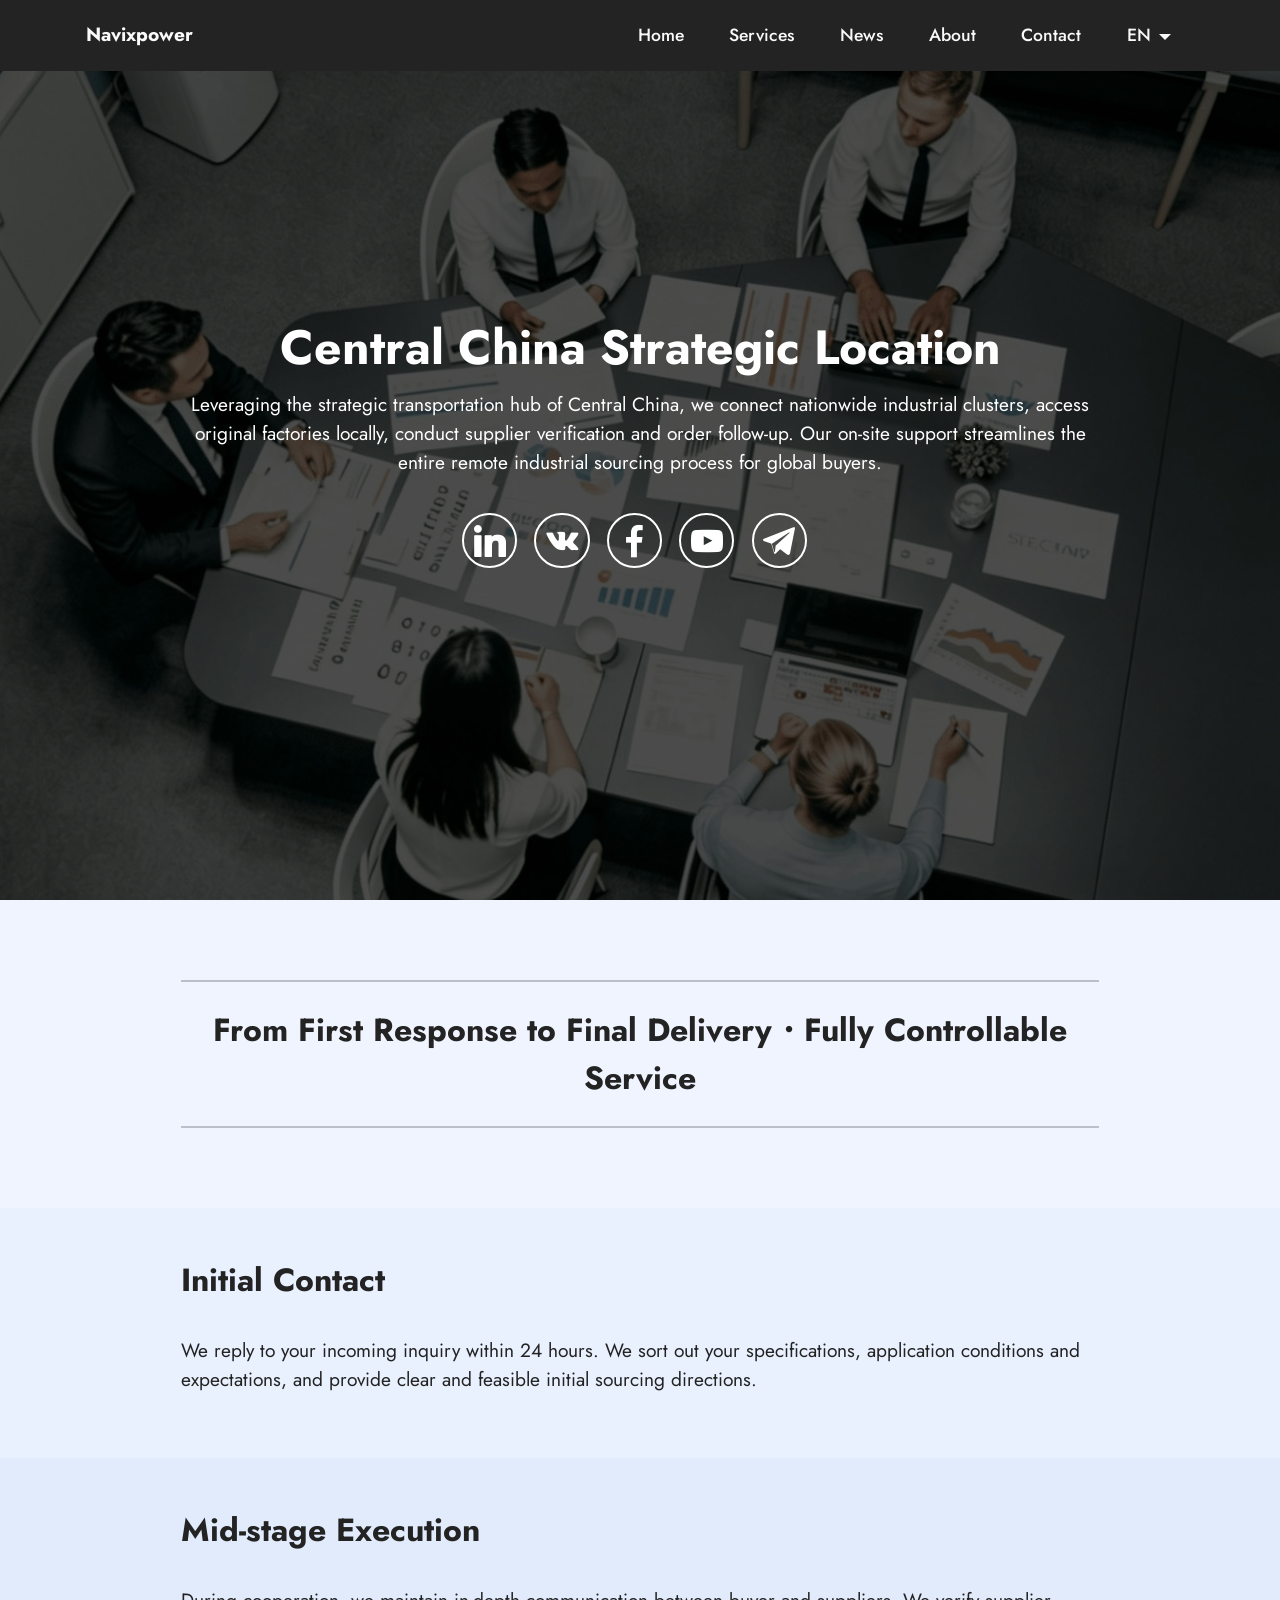
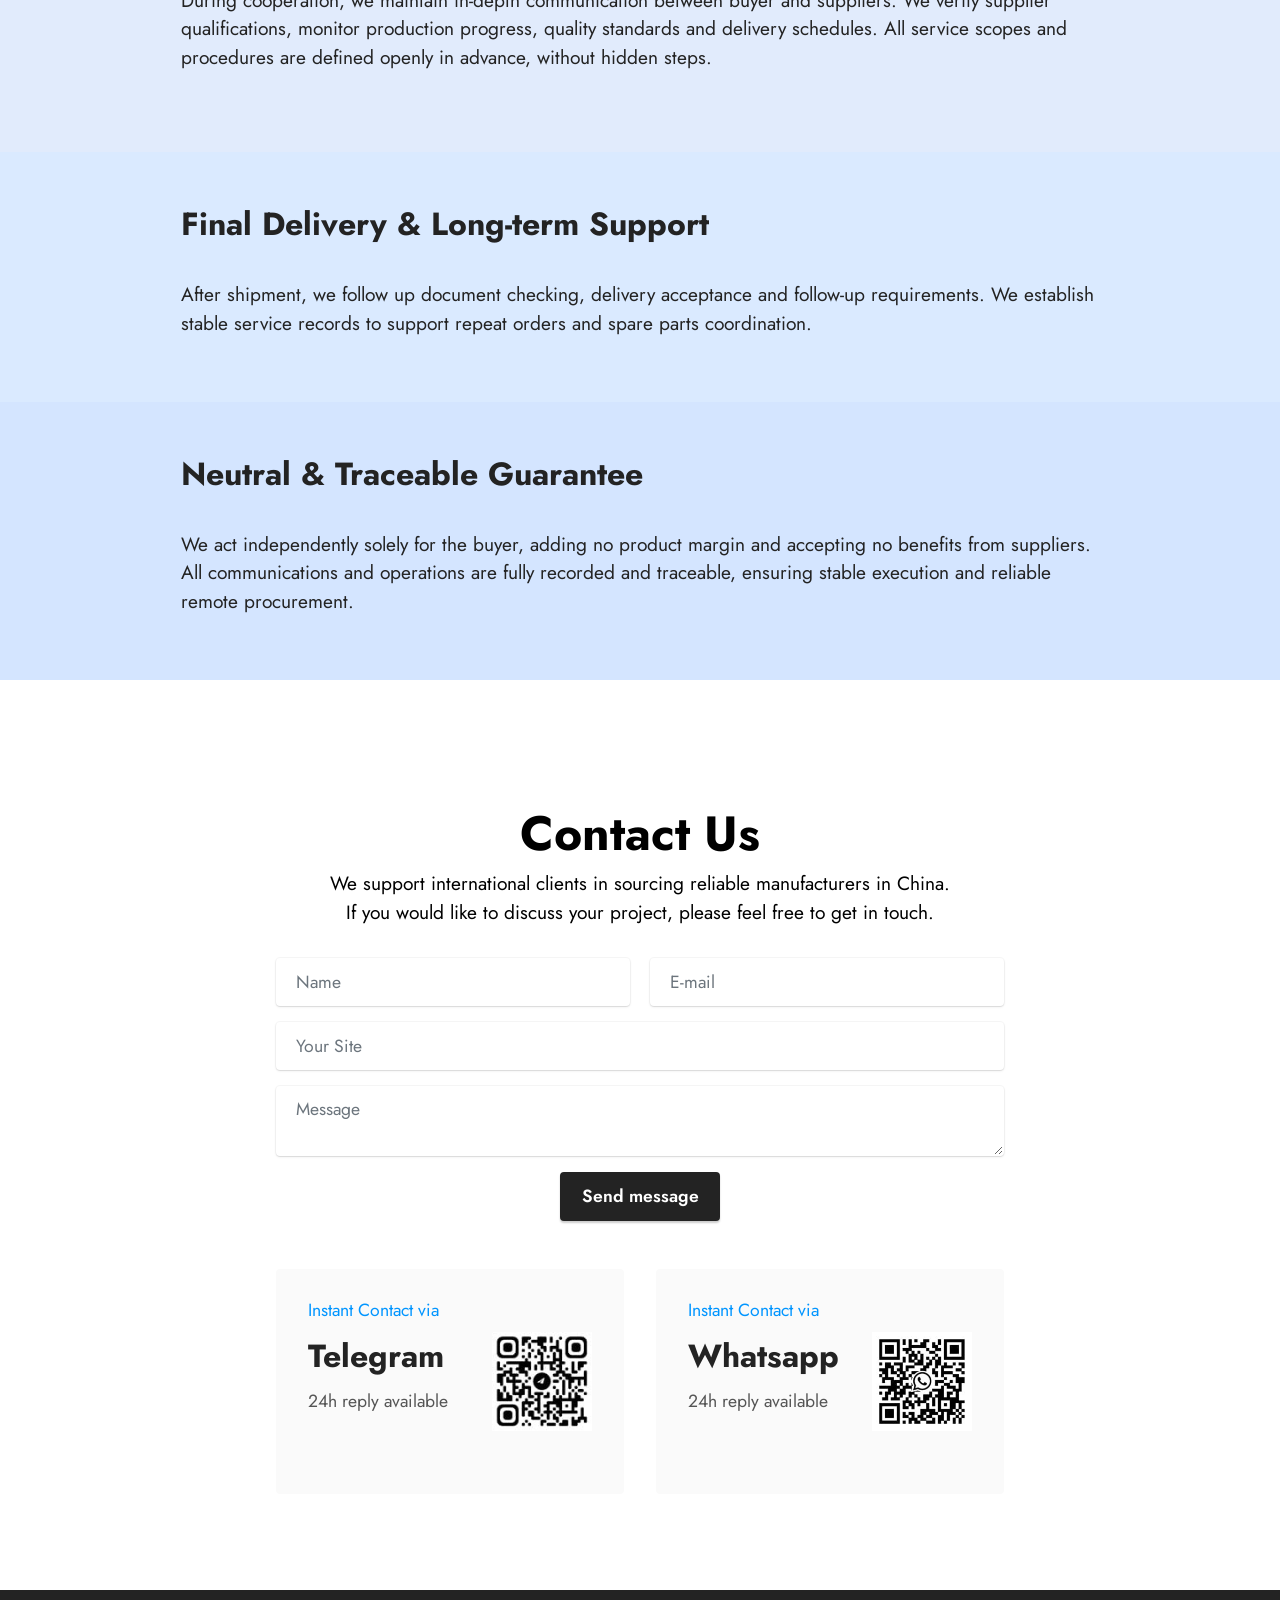
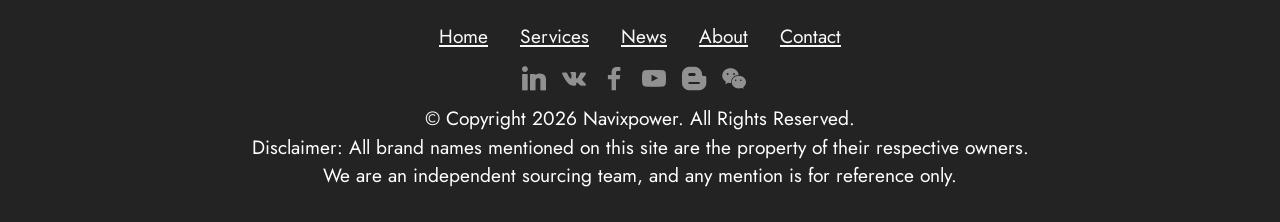
<file: contact.html>
<!DOCTYPE html>
<html  >
<head>
  <!-- Site made with Mobirise Website Builder v6.1.12, https://mobirise.com -->
  <meta charset="UTF-8">
  <meta http-equiv="X-UA-Compatible" content="IE=edge">
  <meta name="generator" content="Mobirise v6.1.12, mobirise.com">
  <meta name="viewport" content="width=device-width, initial-scale=1, minimum-scale=1">
  <link rel="shortcut icon" href="assets/images/navixpower20logo-128x128-128x128.png" type="image/x-icon">
  <meta name="description" content="">
  
  
  <title>Contact</title>
  <link rel="stylesheet" href="assets/web/assets/mobirise-icons2/mobirise2.css">
  <link rel="stylesheet" href="assets/bootstrap/css/bootstrap.min.css">
  <link rel="stylesheet" href="assets/dropdown/css/style.css">
  <link rel="stylesheet" href="assets/socicon/css/styles.css">
  <link rel="stylesheet" href="assets/theme/css/style.css">
  <link rel="preload" href="https://fonts.googleapis.com/css2?family=Jost:ital,wght@0,400;0,700;1,400;1,700&display=swap&display=swap" as="style" onload="this.onload=null;this.rel='stylesheet'">
  <noscript><link rel="stylesheet" href="https://fonts.googleapis.com/css2?family=Jost:ital,wght@0,400;0,700;1,400;1,700&display=swap&display=swap"></noscript>
  <link rel="preload" as="style" href="assets/mobirise/css/mbr-additional.css?v=vmg52c"><link rel="stylesheet" href="assets/mobirise/css/mbr-additional.css?v=vmg52c" type="text/css">

  
  
  
</head>
<body>
  
  <section data-bs-version="5.1" class="menu menu2 cid-vdXmkGiZg0" once="menu" id="menu2-17">
    
    <nav class="navbar navbar-dropdown navbar-expand-lg">
        <div class="container">
            <div class="navbar-brand">
                
                <span class="navbar-caption-wrap"><a class="navbar-caption text-white display-7" href="https://mobiri.se">Navixpower</a></span>
            </div>
            <button class="navbar-toggler" type="button" data-toggle="collapse" data-bs-toggle="collapse" data-target="#navbarSupportedContent" data-bs-target="#navbarSupportedContent" aria-controls="navbarNavAltMarkup" aria-expanded="false" aria-label="Toggle navigation">
                <div class="hamburger">
                    <span></span>
                    <span></span>
                    <span></span>
                    <span></span>
                </div>
            </button>
            <div class="collapse navbar-collapse" id="navbarSupportedContent">
                <ul class="navbar-nav nav-dropdown nav-right" data-app-modern-menu="true"><li class="nav-item"><a class="nav-link link text-white text-primary display-4" href="index.html">Home</a></li><li class="nav-item"><a class="nav-link link text-white text-primary display-4" href="services.html">Services</a></li>
                    
                    <li class="nav-item"><a class="nav-link link text-white text-primary display-4" href="news.html">News</a>
                    </li><li class="nav-item"><a class="nav-link link text-white text-primary display-4" href="about.html">About</a></li><li class="nav-item"><a class="nav-link link text-white text-primary display-4" href="contact.html" aria-expanded="false">Contact</a></li><li class="nav-item dropdown"><a class="nav-link link text-white dropdown-toggle show display-4" href="index.html#contacts2-1r" data-toggle="dropdown-submenu" data-bs-toggle="dropdown" data-bs-auto-close="outside" aria-expanded="false">EN</a><div class="dropdown-menu show" aria-labelledby="dropdown-905" data-bs-popper="none"><a class="text-white show dropdown-item display-4" href="index.html#contacts2-1r">РУ</a><a class="text-white show dropdown-item text-primary display-4" href="page5.html">DE</a><a class="text-white show dropdown-item text-primary display-4" href="page5.html">FR</a><a class="text-white dropdown-item display-4" href="index.html#contacts2-1r">ES</a></div></li></ul>
                
                
            </div>
        </div>
    </nav>
</section>

<section data-bs-version="5.1" class="header13 cid-vdXmkHetUw mbr-fullscreen" id="header13-18">

    

    
    <div class="mbr-overlay" style="opacity: 0.7; background-color: rgb(0, 0, 0);"></div>

    <div class="align-center container">
        <div class="row justify-content-center">
            <div class="col-12 col-lg-10">
                <h1 class="mbr-section-title mbr-fonts-style mb-3 display-2"><strong>Central China Strategic Location</strong><strong><br></strong></h1>
                
                <p class="mbr-text mbr-fonts-style mb-3 display-7">Leveraging the strategic transportation hub of Central China, we connect nationwide industrial clusters, access original factories locally, conduct supplier verification and order follow-up. Our on-site support streamlines the entire remote industrial sourcing process for global buyers.</p>
                
                <div class="social-row display-7 mt-5">
                    <div class="soc-item">
                        <a href="https://twitter.com/mobirise" target="_blank">
                            <span class="mbr-iconfont socicon-linkedin socicon"></span>
                        </a>
                    </div>
                    <div class="soc-item">
                        <a href="https://twitter.com/mobirise" target="_blank">
                            <span class="mbr-iconfont socicon-vkontakte socicon"></span>
                        </a>
                    </div>
                    <div class="soc-item">
                        <a href="https://twitter.com/mobirise" target="_blank">
                            <span class="mbr-iconfont socicon-facebook socicon"></span>
                        </a>
                    </div>
                    <div class="soc-item">
                        <a href="https://twitter.com/mobirise" target="_blank">
                            <span class="mbr-iconfont socicon socicon-youtube"></span>
                        </a>
                    </div>
                    <div class="soc-item">
                        <a href="https://twitter.com/mobirise" target="_blank">
                            <span class="mbr-iconfont socicon socicon-telegram"></span>
                        </a>
                    </div>
                </div>
            </div>
        </div>
    </div>
</section>

<section data-bs-version="5.1" class="content6 cid-vibEcYoePp" id="content6-47">
    
    <div class="container">
        <div class="row justify-content-center">
            <div class="col-md-12 col-lg-10">
                <hr class="line">
                <p class="mbr-text align-center mbr-fonts-style my-4 display-5"><strong>From First Response to Final Delivery・Fully Controllable Service</strong></p>
                <hr class="line">
            </div>
        </div>
    </div>
</section>

<section data-bs-version="5.1" class="content5 cid-vibDENpVr2" id="content5-43">
    
    <div class="container">
        <div class="row justify-content-center">
            <div class="col-md-12 col-lg-10">
                
                <h4 class="mbr-section-subtitle mbr-fonts-style mb-4 display-5"><strong>Initial Contact</strong></h4>
                <p class="mbr-text mbr-fonts-style display-7">We reply to your incoming inquiry within 24 hours. We sort out your specifications, application conditions and expectations, and provide clear and feasible initial sourcing directions.&nbsp;<br></p>
            </div>
        </div>
    </div>
</section>

<section data-bs-version="5.1" class="content5 cid-vibDG6GvYh" id="content5-44">
    
    <div class="container">
        <div class="row justify-content-center">
            <div class="col-md-12 col-lg-10">
                
                <h4 class="mbr-section-subtitle mbr-fonts-style mb-4 display-5"><strong>Mid-stage Execution</strong></h4>
                <p class="mbr-text mbr-fonts-style display-7">During cooperation, we maintain in-depth communication between buyer and suppliers. We verify supplier qualifications, monitor production progress, quality standards and delivery schedules. All service scopes and procedures are defined openly in advance, without hidden steps.</p>
            </div>
        </div>
    </div>
</section>

<section data-bs-version="5.1" class="content5 cid-vibDGFZshn" id="content5-45">
    
    <div class="container">
        <div class="row justify-content-center">
            <div class="col-md-12 col-lg-10">
                
                <h4 class="mbr-section-subtitle mbr-fonts-style mb-4 display-5"><strong>Final Delivery &amp; Long-term Support</strong></h4>
                <p class="mbr-text mbr-fonts-style display-7">After shipment, we follow up document checking, delivery acceptance and follow-up requirements. We establish stable service records to support repeat orders and spare parts coordination.&nbsp;<br></p>
            </div>
        </div>
    </div>
</section>

<section data-bs-version="5.1" class="content5 cid-vibDH8UM9I" id="content5-46">
    
    <div class="container">
        <div class="row justify-content-center">
            <div class="col-md-12 col-lg-10">
                
                <h4 class="mbr-section-subtitle mbr-fonts-style mb-4 display-5"><strong>Neutral &amp; Traceable Guarantee</strong></h4>
                <p class="mbr-text mbr-fonts-style display-7">
                    We act independently solely for the buyer, adding no product margin and accepting no benefits from suppliers. All communications and operations are fully recorded and traceable, ensuring stable execution and reliable remote procurement.</p>
            </div>
        </div>
    </div>
</section>

<section data-bs-version="5.1" class="form5 cid-vdXmkLH8FT" id="form5-1h">
    
    
    <div class="container">
        <div class="mbr-section-head">
            <h3 class="mbr-section-title mbr-fonts-style align-center mb-0 display-2"><strong>Contact Us</strong></h3>
            <h4 class="mbr-section-subtitle mbr-fonts-style align-center mb-0 mt-2 display-7">We support international clients in sourcing reliable manufacturers in China. <br>If you would like to discuss your project, please feel free to get in touch.</h4>
        </div>
        <div class="row justify-content-center mt-4">
            <div class="col-lg-8 mx-auto mbr-form" data-form-type="formoid">
                <form action="https://mobirise.eu/" method="POST" class="mbr-form form-with-styler" data-form-title="Form Name"><input type="hidden" name="email" data-form-email="true" value="M5FtK++DpJjQWxLZIYjmJO1WWsimlUEpCZsSD3v7ASKkcEmofIQNKp7EfQyc9Y1DXsDP8TGbyMVoz66eabkdhdcjzcrdi18Lh7ZItvGlsTxmzKF1wrBTDllgPcn2ZwoQ">
                    <div class="row">
                        <div hidden="hidden" data-form-alert="" class="alert alert-success col-12">Thanks for filling out
                            the form!</div>
                        <div hidden="hidden" data-form-alert-danger="" class="alert alert-danger col-12">Oops...! some
                            problem!</div>
                    </div>
                    <div class="dragArea row">
                        <div class="col-md col-sm-12 form-group mb-3" data-for="name">
                            <input type="text" name="name" placeholder="Name" data-form-field="name" class="form-control" value="" id="name-form5-1h">
                        </div>
                        <div class="col-md col-sm-12 form-group mb-3" data-for="email">
                            <input type="email" name="email" placeholder="E-mail" data-form-field="email" class="form-control" value="" id="email-form5-1h">
                        </div>
                        <div class="col-12 form-group mb-3" data-for="url">
                            <input type="url" name="url" placeholder="Your Site" data-form-field="url" class="form-control" value="" id="url-form5-1h">
                        </div>
                        <div class="col-12 form-group mb-3" data-for="textarea">
                            <textarea name="textarea" placeholder="Message" data-form-field="textarea" class="form-control" id="textarea-form5-1h"></textarea>
                        </div>
                        <div class="col-lg-12 col-md-12 col-sm-12 align-center mbr-section-btn"><button type="submit" class="btn btn-black display-4">Send message</button></div>
                    </div>
                </form>
            </div>
        </div>
    </div>
</section>

<section data-bs-version="5.1" class="features5 cid-vdXmkM5Q0B" id="features5-1i">

    

    
    
    <div class="container">
        <div class="row">
            <div class="item features-without-image mb-4 col-12 col-md-4 active">
                <div class="item-wrapper">
                    <div class="row">
                        <div class="col-12 col-md-7">
                            <div class="text-wrapper">
                                <h6 class="card-subtitle mbr-fonts-style mb-2 display-4">Instant Contact via</h6>
                                <h5 class="card-title mbr-fonts-style display-5">
                                    <strong>Telegram</strong></h5>
                                <p class="mbr-text mbr-fonts-style mb-5 display-4">24h reply available&nbsp;</p>
                                
                            </div>
                        </div>
                        <div class="col-12 col-md-5">
                            <div class="img-wrapper">
                                <img src="assets/images/telegram-113x113.jpg" alt="Mobirise Website Builder" data-slide-to="0" data-bs-slide-to="0">
                            </div>
                        </div>
                    </div>
                </div>
            </div><div class="item features-without-image mb-4 col-12 col-md-4">
                <div class="item-wrapper">
                    <div class="row">
                        <div class="col-12 col-md-7">
                            <div class="text-wrapper">
                                <h6 class="card-subtitle mbr-fonts-style mb-2 display-4">Instant Contact via</h6>
                                <h5 class="card-title mbr-fonts-style display-5">
                                    <strong>Whatsapp</strong></h5>
                                <p class="mbr-text mbr-fonts-style mb-5 display-4">24h reply available&nbsp;</p>
                                
                            </div>
                        </div>
                        <div class="col-12 col-md-5">
                            <div class="img-wrapper">
                                <img src="assets/images/whatsapp-189x189.jpg" alt="Mobirise Website Builder" data-slide-to="1" data-bs-slide-to="1">
                            </div>
                        </div>
                    </div>
                </div>
            </div>
            
        </div>
    </div>
</section>

<section data-bs-version="5.1" class="footer3 cid-vdXmkMEwGi" once="footers" id="footer3-1j">

    

    

    <div class="container">
        <div class="media-container-row align-center mbr-white">
            <div class="row row-links">
                <ul class="foot-menu">
                    
                    
                    
                    
                    
                <li class="foot-menu-item mbr-fonts-style display-7"><a href="index.html" class="text-white text-primary">Home</a></li><li class="foot-menu-item mbr-fonts-style display-7">
                        <a class="text-white text-primary" href="services.html" target="_blank">Services</a>
                    </li><li class="foot-menu-item mbr-fonts-style display-7"><a href="news.html" class="text-white text-primary">News</a></li><li class="foot-menu-item mbr-fonts-style display-7"><a href="about.html" class="text-white text-primary">About</a></li><li class="foot-menu-item mbr-fonts-style display-7"><a href="contact.html" class="text-white text-primary">Contact</a></li></ul>
            </div>
            <div class="row social-row">
                <div class="social-list align-right pb-2">
                    
                    
                    
                    
                    
                    
                <div class="soc-item">
                        <a href="https://twitter.com/mobirise" target="_blank">
                            <span class="mbr-iconfont mbr-iconfont-social socicon-linkedin socicon"></span>
                        </a>
                    </div><div class="soc-item">
                        <a href="https://www.facebook.com/pages/Mobirise/1616226671953247" target="_blank">
                            <span class="mbr-iconfont mbr-iconfont-social socicon-vkontakte socicon"></span>
                        </a>
                    </div><div class="soc-item">
                        <a href="https://www.youtube.com/c/mobirise" target="_blank">
                            <span class="mbr-iconfont mbr-iconfont-social socicon-facebook socicon"></span>
                        </a>
                    </div><div class="soc-item">
                        <a href="https://instagram.com/mobirise" target="_blank">
                            <span class="mbr-iconfont mbr-iconfont-social socicon-youtube socicon"></span>
                        </a>
                    </div><div class="soc-item">
                        <a href="https://plus.google.com/u/0/+Mobirise" target="_blank">
                            <span class="mbr-iconfont mbr-iconfont-social socicon-blogger socicon"></span>
                        </a>
                    </div><div class="soc-item">
                        <a href="https://www.behance.net/Mobirise" target="_blank">
                            <span class="mbr-iconfont mbr-iconfont-social socicon-wechat socicon"></span>
                        </a>
                    </div></div>
            </div>
            <div class="row row-copirayt">
                <p class="mbr-text mb-0 mbr-fonts-style mbr-white align-center display-7">© Copyright 2026 Navixpower. All Rights Reserved.
<br>Disclaimer: All brand names mentioned on this site are the property of their respective owners.<br>We are an independent sourcing team, and any mention is for reference only.</p>
            </div>
        </div>
    </div>
</section>



<script src="assets/bootstrap/js/bootstrap.bundle.min.js"></script>  <script src="assets/smoothscroll/smooth-scroll.js"></script>  <script src="assets/ytplayer/index.js"></script>  <script src="assets/dropdown/js/navbar-dropdown.js"></script>  <script src="assets/theme/js/script.js"></script>  <script src="assets/formoid/formoid.min.js"></script>  
  
  
</body>
</html>
</file>
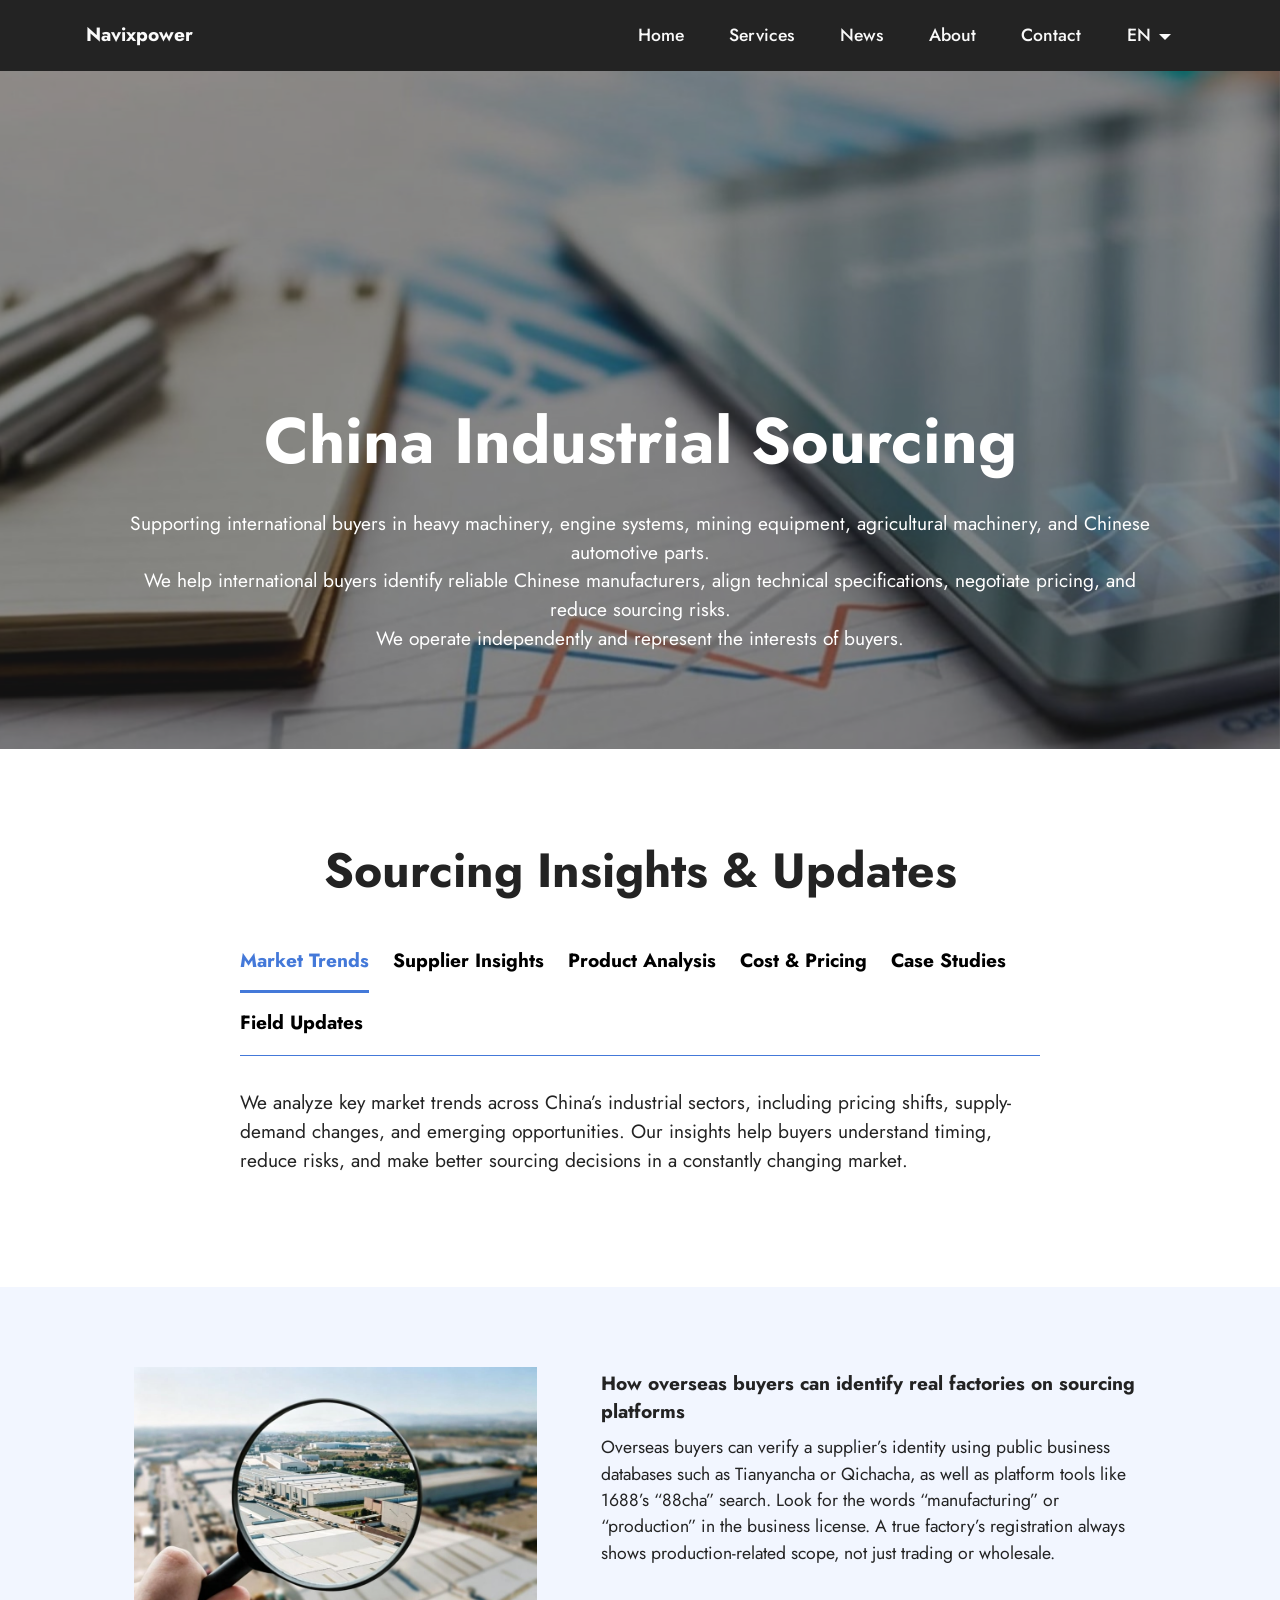
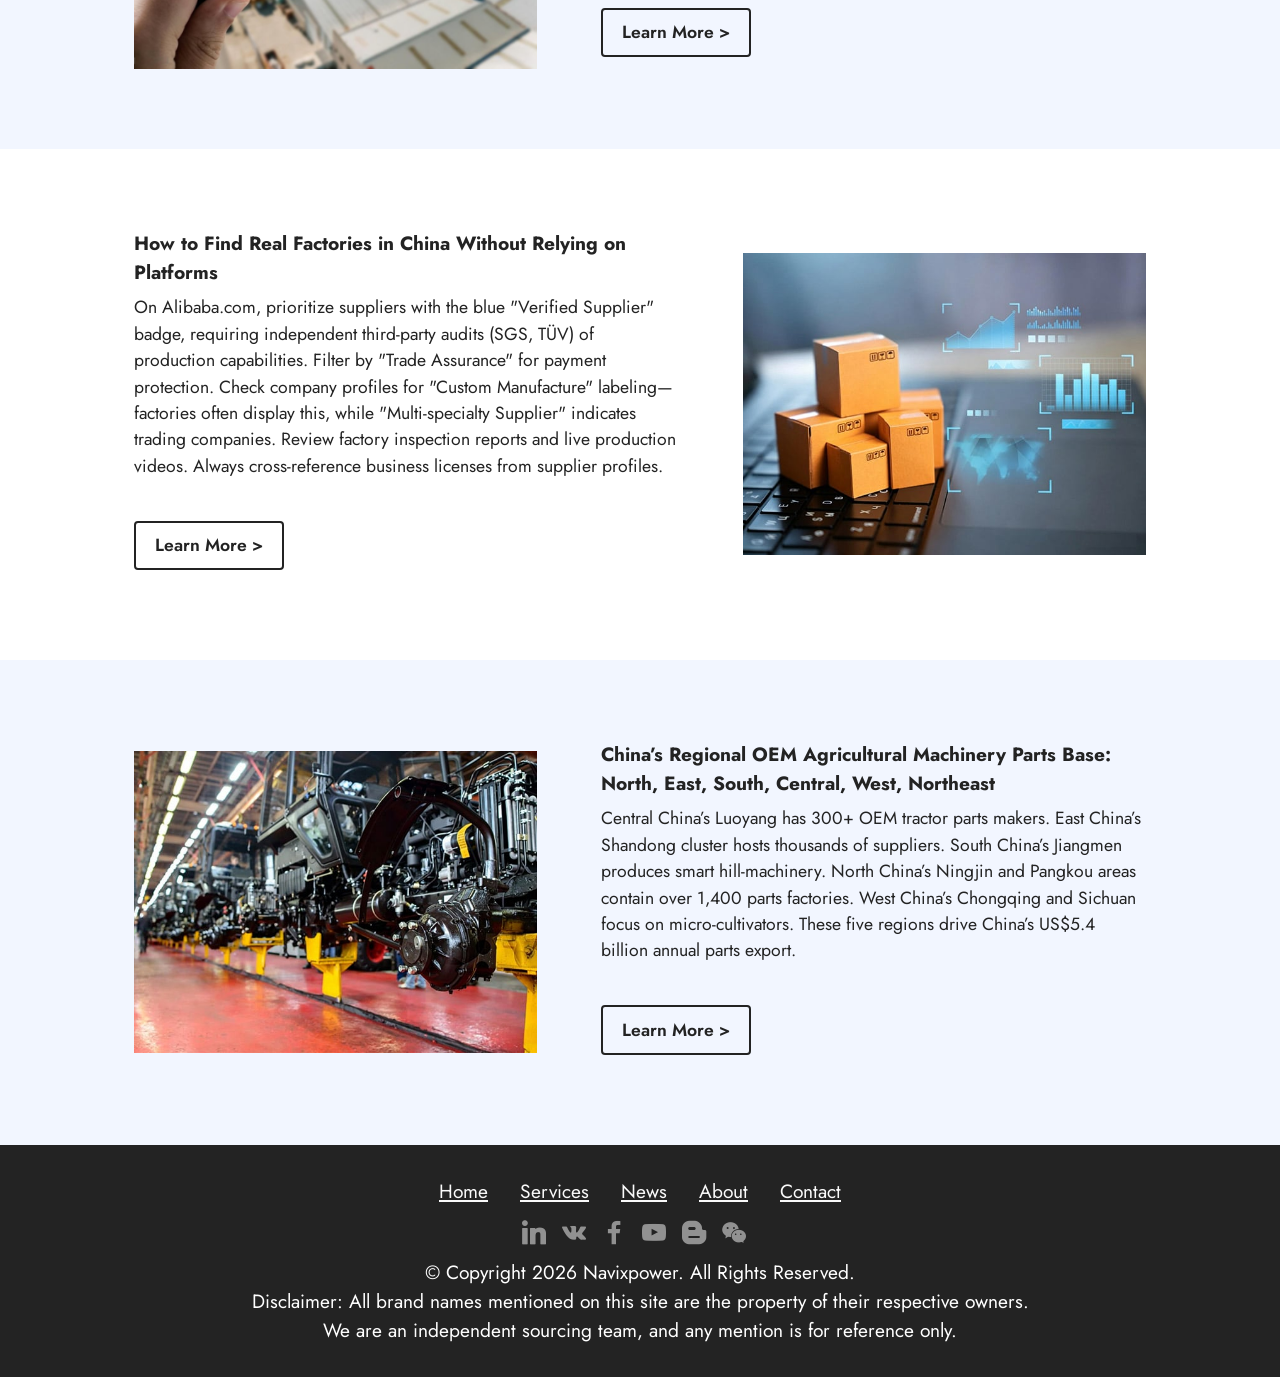
<file: news.html>
<!DOCTYPE html>
<html  >
<head>
  <!-- Site made with Mobirise Website Builder v6.1.12, https://mobirise.com -->
  <meta charset="UTF-8">
  <meta http-equiv="X-UA-Compatible" content="IE=edge">
  <meta name="generator" content="Mobirise v6.1.12, mobirise.com">
  <meta name="viewport" content="width=device-width, initial-scale=1, minimum-scale=1">
  <link rel="shortcut icon" href="assets/images/navixpower20logo-128x128-128x128.png" type="image/x-icon">
  <meta name="description" content="">
  
  
  <title>News</title>
  <link rel="stylesheet" href="assets/bootstrap/css/bootstrap.min.css">
  <link rel="stylesheet" href="assets/parallax/jarallax.css">
  <link rel="stylesheet" href="assets/dropdown/css/style.css">
  <link rel="stylesheet" href="assets/socicon/css/styles.css">
  <link rel="stylesheet" href="assets/theme/css/style.css">
  <link rel="preload" href="https://fonts.googleapis.com/css2?family=Jost:ital,wght@0,400;0,700;1,400;1,700&display=swap&display=swap" as="style" onload="this.onload=null;this.rel='stylesheet'">
  <noscript><link rel="stylesheet" href="https://fonts.googleapis.com/css2?family=Jost:ital,wght@0,400;0,700;1,400;1,700&display=swap&display=swap"></noscript>
  <link rel="preload" as="style" href="assets/mobirise/css/mbr-additional.css?v=xdaweN"><link rel="stylesheet" href="assets/mobirise/css/mbr-additional.css?v=xdaweN" type="text/css">

  
  
  
</head>
<body>
  
  <section data-bs-version="5.1" class="menu menu2 cid-vdXmsOV1Lc" once="menu" id="menu2-1k">
    
    <nav class="navbar navbar-dropdown navbar-expand-lg">
        <div class="container">
            <div class="navbar-brand">
                
                <span class="navbar-caption-wrap"><a class="navbar-caption text-white display-7" href="https://mobiri.se">Navixpower</a></span>
            </div>
            <button class="navbar-toggler" type="button" data-toggle="collapse" data-bs-toggle="collapse" data-target="#navbarSupportedContent" data-bs-target="#navbarSupportedContent" aria-controls="navbarNavAltMarkup" aria-expanded="false" aria-label="Toggle navigation">
                <div class="hamburger">
                    <span></span>
                    <span></span>
                    <span></span>
                    <span></span>
                </div>
            </button>
            <div class="collapse navbar-collapse" id="navbarSupportedContent">
                <ul class="navbar-nav nav-dropdown nav-right" data-app-modern-menu="true"><li class="nav-item"><a class="nav-link link text-white text-primary display-4" href="index.html">Home</a></li><li class="nav-item"><a class="nav-link link text-white text-primary display-4" href="services.html">Services</a></li>
                    
                    <li class="nav-item"><a class="nav-link link text-white text-primary display-4" href="news.html">News</a>
                    </li><li class="nav-item"><a class="nav-link link text-white text-primary display-4" href="about.html">About</a></li><li class="nav-item"><a class="nav-link link text-white text-primary display-4" href="contact.html" aria-expanded="false">Contact</a></li><li class="nav-item dropdown"><a class="nav-link link text-white dropdown-toggle show display-4" href="index.html#contacts2-1r" data-toggle="dropdown-submenu" data-bs-toggle="dropdown" data-bs-auto-close="outside" aria-expanded="false">EN</a><div class="dropdown-menu show" aria-labelledby="dropdown-905" data-bs-popper="none"><a class="text-white show dropdown-item display-4" href="index.html#contacts2-1r">РУ</a><a class="text-white show dropdown-item text-primary display-4" href="page5.html">DE</a><a class="text-white show dropdown-item text-primary display-4" href="page5.html">FR</a><a class="text-white dropdown-item display-4" href="index.html#contacts2-1r">ES</a></div></li></ul>
                
                
            </div>
        </div>
    </nav>
</section>

<section data-bs-version="5.1" class="header16 cid-visKPbz5NU mbr-parallax-background" id="header17-4u">
  
  <div class="mbr-overlay" style="opacity: 0.5; background-color: rgb(35, 35, 35);"></div>
  <div class="container">
    <div class="row">
      <div class="content-wrap col-12 col-md-12">
        <h1 class="mbr-section-title mbr-fonts-style mbr-white mb-4 display-1">
          <strong><br>China Industrial Sourcing</strong></h1>
        
        <p class="mbr-fonts-style mbr-text mbr-white mb-4 display-7">Supporting international buyers in heavy machinery, engine systems, mining equipment, agricultural machinery, and Chinese automotive parts. <br>We help international buyers identify reliable Chinese manufacturers, align technical specifications, negotiate pricing, and reduce sourcing risks. <br>We operate independently and represent the interests of buyers.</p>
        
      </div>
    </div>
  </div>
</section>

<section data-bs-version="5.1" class="tabs content18 cid-visMEeZC52" id="tabs1-50">

    

    
    
    <div class="container-fluid">
        <div class="row justify-content-center">
            <div class="col-12 col-md-8">
                <h3 class="mbr-section-title mb-0 mbr-fonts-style display-2"><strong>Sourcing Insights &amp; Updates</strong></h3>
                
            </div>
        </div>
        <div class="row justify-content-center mt-4">
            <div class="col-12 col-md-8">
                <ul class="nav nav-tabs mb-4" role="tablist">
                    <li class="nav-item first mbr-fonts-style"><a class="nav-link mbr-fonts-style show active display-7" role="tab" data-toggle="tab" data-bs-toggle="tab" href="#tabs1-50_tab0" aria-selected="true"><strong>Market Trends</strong></a></li>
                    <li class="nav-item"><a class="nav-link mbr-fonts-style active display-7" role="tab" data-toggle="tab" data-bs-toggle="tab" href="#tabs1-50_tab1" aria-selected="true"><strong>Supplier Insights</strong></a></li>
                    <li class="nav-item"><a class="nav-link mbr-fonts-style active display-7" role="tab" data-toggle="tab" data-bs-toggle="tab" href="#tabs1-50_tab2" aria-selected="true"><strong>Product Analysis</strong></a></li>
                    <li class="nav-item"><a class="nav-link mbr-fonts-style active display-7" role="tab" data-toggle="tab" data-bs-toggle="tab" href="#tabs1-50_tab3" aria-selected="true"><strong>Cost &amp; Pricing</strong></a></li>
                    <li class="nav-item"><a class="nav-link mbr-fonts-style active display-7" role="tab" data-toggle="tab" data-bs-toggle="tab" href="#tabs1-50_tab4" aria-selected="true">
                            <strong>Case Studies</strong>
                        </a></li>
                    <li class="nav-item"><a class="nav-link mbr-fonts-style active display-7" role="tab" data-toggle="tab" data-bs-toggle="tab" href="#tabs1-50_tab5" aria-selected="true">
                            <strong>Field Updates</strong>
                        </a></li>
                </ul>
                <div class="tab-content">
                    <div id="tab1" class="tab-pane in active" role="tabpanel">
                        <div class="row">
                            <div class="col-md-12">
                                <p class="mbr-text mbr-fonts-style display-7">
                                    We analyze key market trends across China’s industrial sectors, including pricing shifts, supply-demand changes, and emerging opportunities. Our insights help buyers understand timing, reduce risks, and make better sourcing decisions in a constantly changing market.
                                </p>
                            </div>
                        </div>
                    </div>
                    <div id="tab2" class="tab-pane" role="tabpanel">
                        <div class="row">
                            <div class="col-md-12">
                                <p class="mbr-text mbr-fonts-style display-7">
                                    Learn how to identify reliable Chinese suppliers, distinguish factories from trading companies, and evaluate production capabilities. Our insights are based on real experience, helping you reduce sourcing risks and build stable, long-term supplier relationships. </p>
                            </div>
                        </div>
                    </div>
                    <div id="tab3" class="tab-pane" role="tabpanel">
                        <div class="row">
                            <div class="col-md-12">
                                <p class="mbr-text mbr-fonts-style display-7">
                                    We compare industrial products, materials, and manufacturing standards to reveal real differences behind pricing and quality. Our analysis helps buyers select the right products, balance cost and performance, and avoid costly mistakes.
                                </p>
                            </div>
                        </div>
                    </div>
                    <div id="tab4" class="tab-pane" role="tabpanel">
                        <div class="row">
                            <div class="col-md-12">
                                <p class="mbr-text mbr-fonts-style display-7">
                                    Understand how pricing works in China, including cost structure, supplier margins, and hidden expenses. We provide practical insights to help you negotiate effectively, control budgets, and achieve better value in your sourcing process.</p>
                            </div>
                        </div>
                    </div>
                    <div id="tab5" class="tab-pane" role="tabpanel">
                        <div class="row">
                            <div class="col-md-12">
                                <p class="mbr-text mbr-fonts-style display-7">
                                    Explore real sourcing cases showing how we identify suppliers, verify factories, and manage production. These examples demonstrate our working process and the value we deliver in solving complex procurement challenges.
                                </p>
                            </div>
                        </div>
                    </div>
                    <div id="tab6" class="tab-pane" role="tabpanel">
                        <div class="row">
                            <div class="col-md-12">
                                <p class="mbr-text mbr-fonts-style display-7">
                                    Follow our on-the-ground activities in China, including factory visits, inspections, and supplier meetings. These updates show how we work in practice and ensure transparency throughout the sourcing process.</p>
                            </div>
                        </div>
                    </div>
                </div>
            </div>
        </div>
    </div>
</section>

<section data-bs-version="5.1" class="features17 cid-vizXsD4Bod" id="features17-5l">
    

    
    
    <div class="container">
        <div class="content-wrapper">
            <div class="row align-items-center">
                <div class="col-12 col-lg-5">
                    <div class="image-wrapper">
                        <img src="assets/images/fsjcefzy9-956x717.jpg" alt="How overseas buyers can identify real factories on sourcing platforms">
                    </div>
                </div>
                <div class="col-12 col-lg">
                    <div class="text-wrapper">
                        <h4 class="card-title mbr-fonts-style display-7"><strong>How overseas buyers can identify real factories on sourcing platforms</strong></h4>
                        <p class="mbr-text mbr-fonts-style mb-4 display-4">
                            Overseas buyers can verify a supplier’s identity using public business databases such as Tianyancha or Qichacha, as well as platform tools like 1688’s “88cha” search. Look for the words “manufacturing” or “production” in the business license. A true factory’s registration always shows production-related scope, not just trading or wholesale.</p>
                        <div class="mbr-section-btn mt-3"><a class="btn btn-black-outline display-4" href="https://mobiri.se">
                                Learn More &gt;
                            </a></div>
                    </div>
                </div>
            </div>
        </div>
    </div>
</section>

<section data-bs-version="5.1" class="features16 cid-vizXtplGOX" id="features16-5m">

    

    
    
    <div class="container">
        <div class="content-wrapper">
            <div class="row align-items-center">
                <div class="col-12 col-lg">
                    <div class="text-wrapper">
                        <h4 class="card-title mbr-fonts-style display-7"><strong>How to Find Real Factories in China Without Relying on Platforms</strong></h4>
                        <p class="mbr-text mbr-fonts-style mb-4 display-4">
                            On Alibaba.com, prioritize suppliers with the blue "Verified Supplier" badge, requiring independent third-party audits (SGS, TÜV) of production capabilities. Filter by "Trade Assurance" for payment protection. Check company profiles for "Custom Manufacture" labeling—factories often display this, while "Multi‑specialty Supplier" indicates trading companies. Review factory inspection reports and live production videos. Always cross‑reference business licenses from supplier profiles.</p>
                        <div class="mbr-section-btn mt-3"><a class="btn btn-black-outline display-4" href="https://mobiri.se">Learn More &gt;</a></div>
                    </div>
                </div>
                <div class="col-12 col-lg-5">
                    <div class="image-wrapper">
                        <img src="assets/images/news-2-640x480.jpg" alt="How to Find Real Factories in China Without Relying on Platforms">
                    </div>
                </div>
            </div>
        </div>
    </div>
</section>

<section data-bs-version="5.1" class="features17 cid-vizZ8G6JDP" id="features17-5p">
    

    
    
    <div class="container">
        <div class="content-wrapper">
            <div class="row align-items-center">
                <div class="col-12 col-lg-5">
                    <div class="image-wrapper">
                        <img src="assets/images/news-3-640x480.jpg" alt="China’s Regional OEM Agricultural Machinery Parts Base: North, East, South, Central, West, Northeast">
                    </div>
                </div>
                <div class="col-12 col-lg">
                    <div class="text-wrapper">
                        <h4 class="card-title mbr-fonts-style display-7"><strong>China’s Regional OEM Agricultural Machinery Parts Base: North, East, South, Central, West, Northeast</strong></h4>
                        <p class="mbr-text mbr-fonts-style mb-4 display-4">
                            Central China’s Luoyang has 300+ OEM tractor parts makers. East China’s Shandong cluster hosts thousands of suppliers. South China’s Jiangmen produces smart hill‑machinery. North China’s Ningjin and Pangkou areas contain over 1,400 parts factories. West China’s Chongqing and Sichuan focus on micro‑cultivators. These five regions drive China’s US$5.4 billion annual parts export.</p>
                        <div class="mbr-section-btn mt-3"><a class="btn btn-black-outline display-4" href="https://mobiri.se">
                                Learn More &gt;
                            </a></div>
                    </div>
                </div>
            </div>
        </div>
    </div>
</section>

<section data-bs-version="5.1" class="footer3 cid-vdXmsWLcHv" once="footers" id="footer3-1w">

    

    

    <div class="container">
        <div class="media-container-row align-center mbr-white">
            <div class="row row-links">
                <ul class="foot-menu">
                    
                    
                    
                    
                    
                <li class="foot-menu-item mbr-fonts-style display-7"><a href="index.html" class="text-white text-primary">Home</a></li><li class="foot-menu-item mbr-fonts-style display-7">
                        <a class="text-white text-primary" href="services.html" target="_blank">Services</a>
                    </li><li class="foot-menu-item mbr-fonts-style display-7"><a href="news.html" class="text-white text-primary">News</a></li><li class="foot-menu-item mbr-fonts-style display-7"><a href="about.html" class="text-white text-primary">About</a></li><li class="foot-menu-item mbr-fonts-style display-7"><a href="contact.html" class="text-white text-primary">Contact</a></li></ul>
            </div>
            <div class="row social-row">
                <div class="social-list align-right pb-2">
                    
                    
                    
                    
                    
                    
                <div class="soc-item">
                        <a href="https://twitter.com/mobirise" target="_blank">
                            <span class="mbr-iconfont mbr-iconfont-social socicon-linkedin socicon"></span>
                        </a>
                    </div><div class="soc-item">
                        <a href="https://www.facebook.com/pages/Mobirise/1616226671953247" target="_blank">
                            <span class="mbr-iconfont mbr-iconfont-social socicon-vkontakte socicon"></span>
                        </a>
                    </div><div class="soc-item">
                        <a href="https://www.youtube.com/c/mobirise" target="_blank">
                            <span class="mbr-iconfont mbr-iconfont-social socicon-facebook socicon"></span>
                        </a>
                    </div><div class="soc-item">
                        <a href="https://instagram.com/mobirise" target="_blank">
                            <span class="mbr-iconfont mbr-iconfont-social socicon-youtube socicon"></span>
                        </a>
                    </div><div class="soc-item">
                        <a href="https://plus.google.com/u/0/+Mobirise" target="_blank">
                            <span class="mbr-iconfont mbr-iconfont-social socicon-blogger socicon"></span>
                        </a>
                    </div><div class="soc-item">
                        <a href="https://www.behance.net/Mobirise" target="_blank">
                            <span class="mbr-iconfont mbr-iconfont-social socicon-wechat socicon"></span>
                        </a>
                    </div></div>
            </div>
            <div class="row row-copirayt">
                <p class="mbr-text mb-0 mbr-fonts-style mbr-white align-center display-7">© Copyright 2026 Navixpower. All Rights Reserved.
<br>Disclaimer: All brand names mentioned on this site are the property of their respective owners.<br>We are an independent sourcing team, and any mention is for reference only.</p>
            </div>
        </div>
    </div>
</section>



<script src="assets/bootstrap/js/bootstrap.bundle.min.js"></script>  <script src="assets/parallax/jarallax.js"></script>  <script src="assets/smoothscroll/smooth-scroll.js"></script>  <script src="assets/ytplayer/index.js"></script>  <script src="assets/dropdown/js/navbar-dropdown.js"></script>  <script src="assets/mbr-tabs/mbr-tabs.js"></script>  <script src="assets/theme/js/script.js"></script>  
  
  
</body>
</html>
</file>
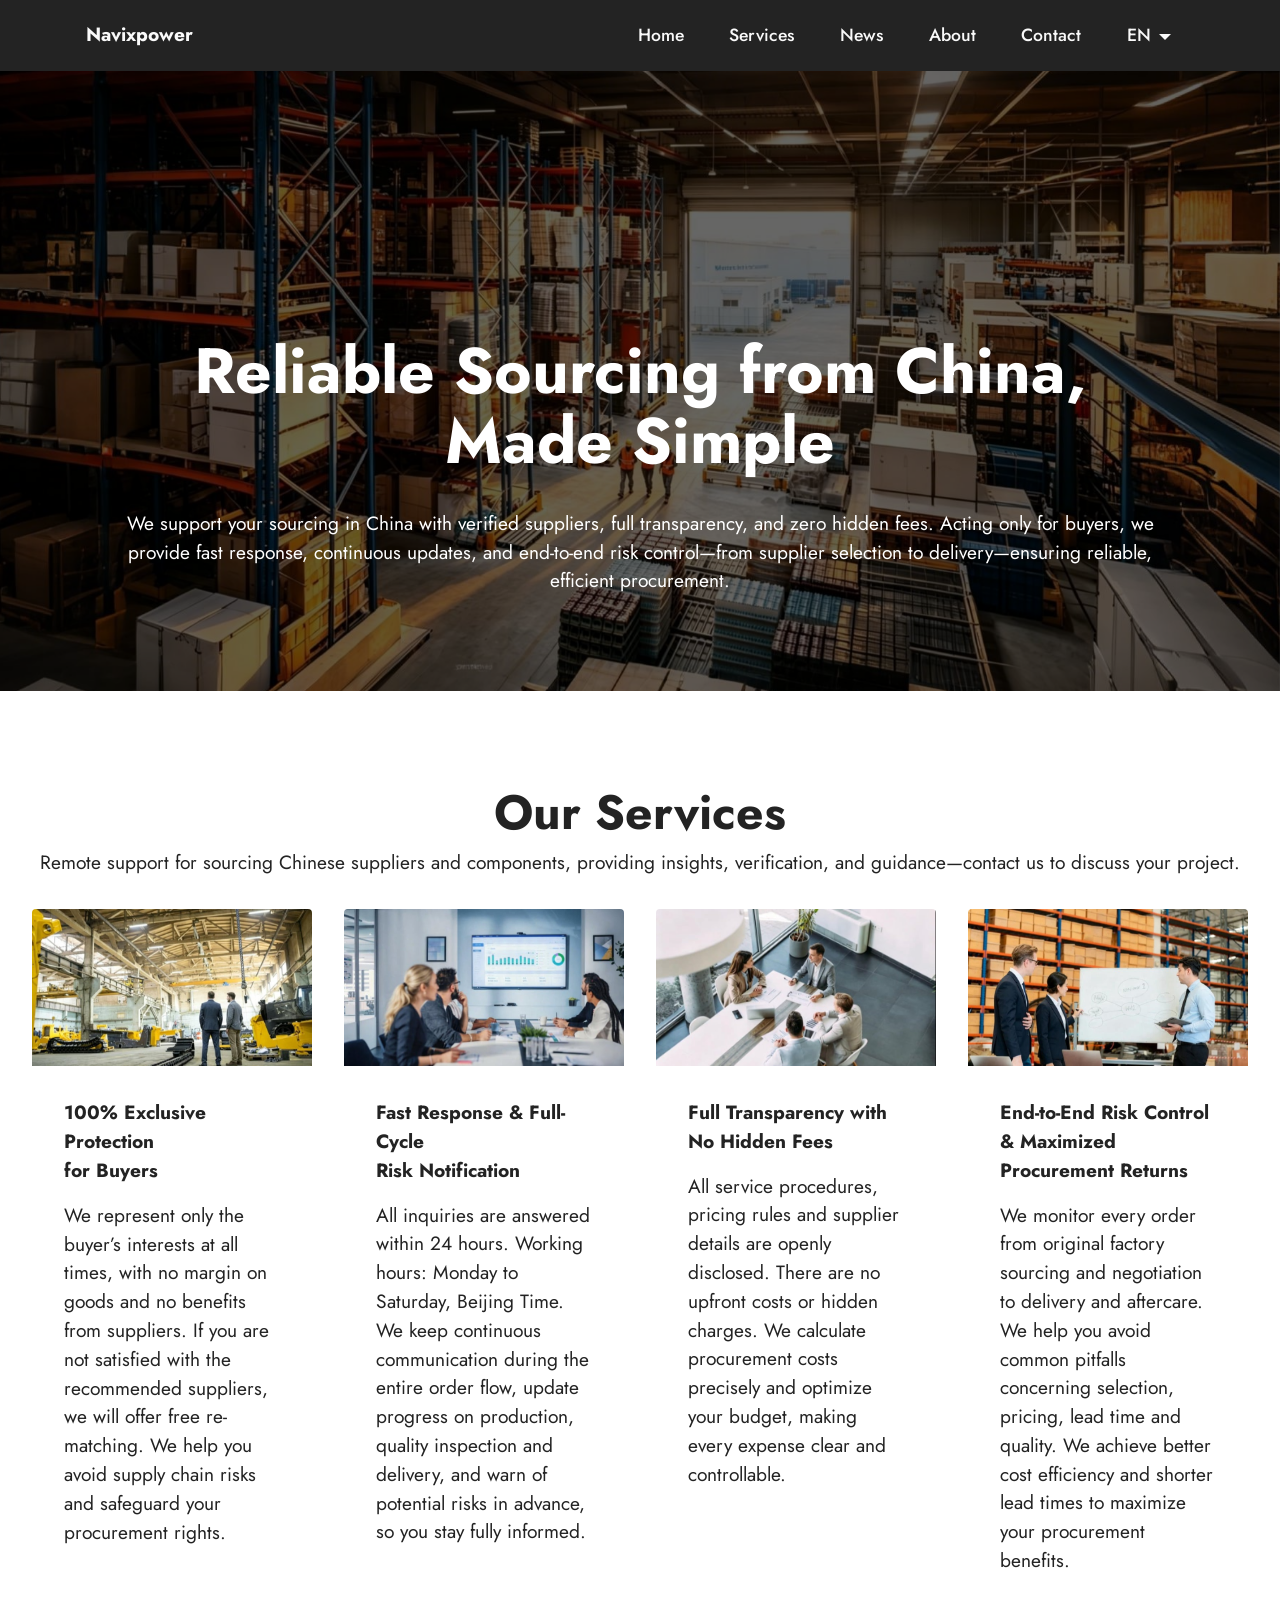
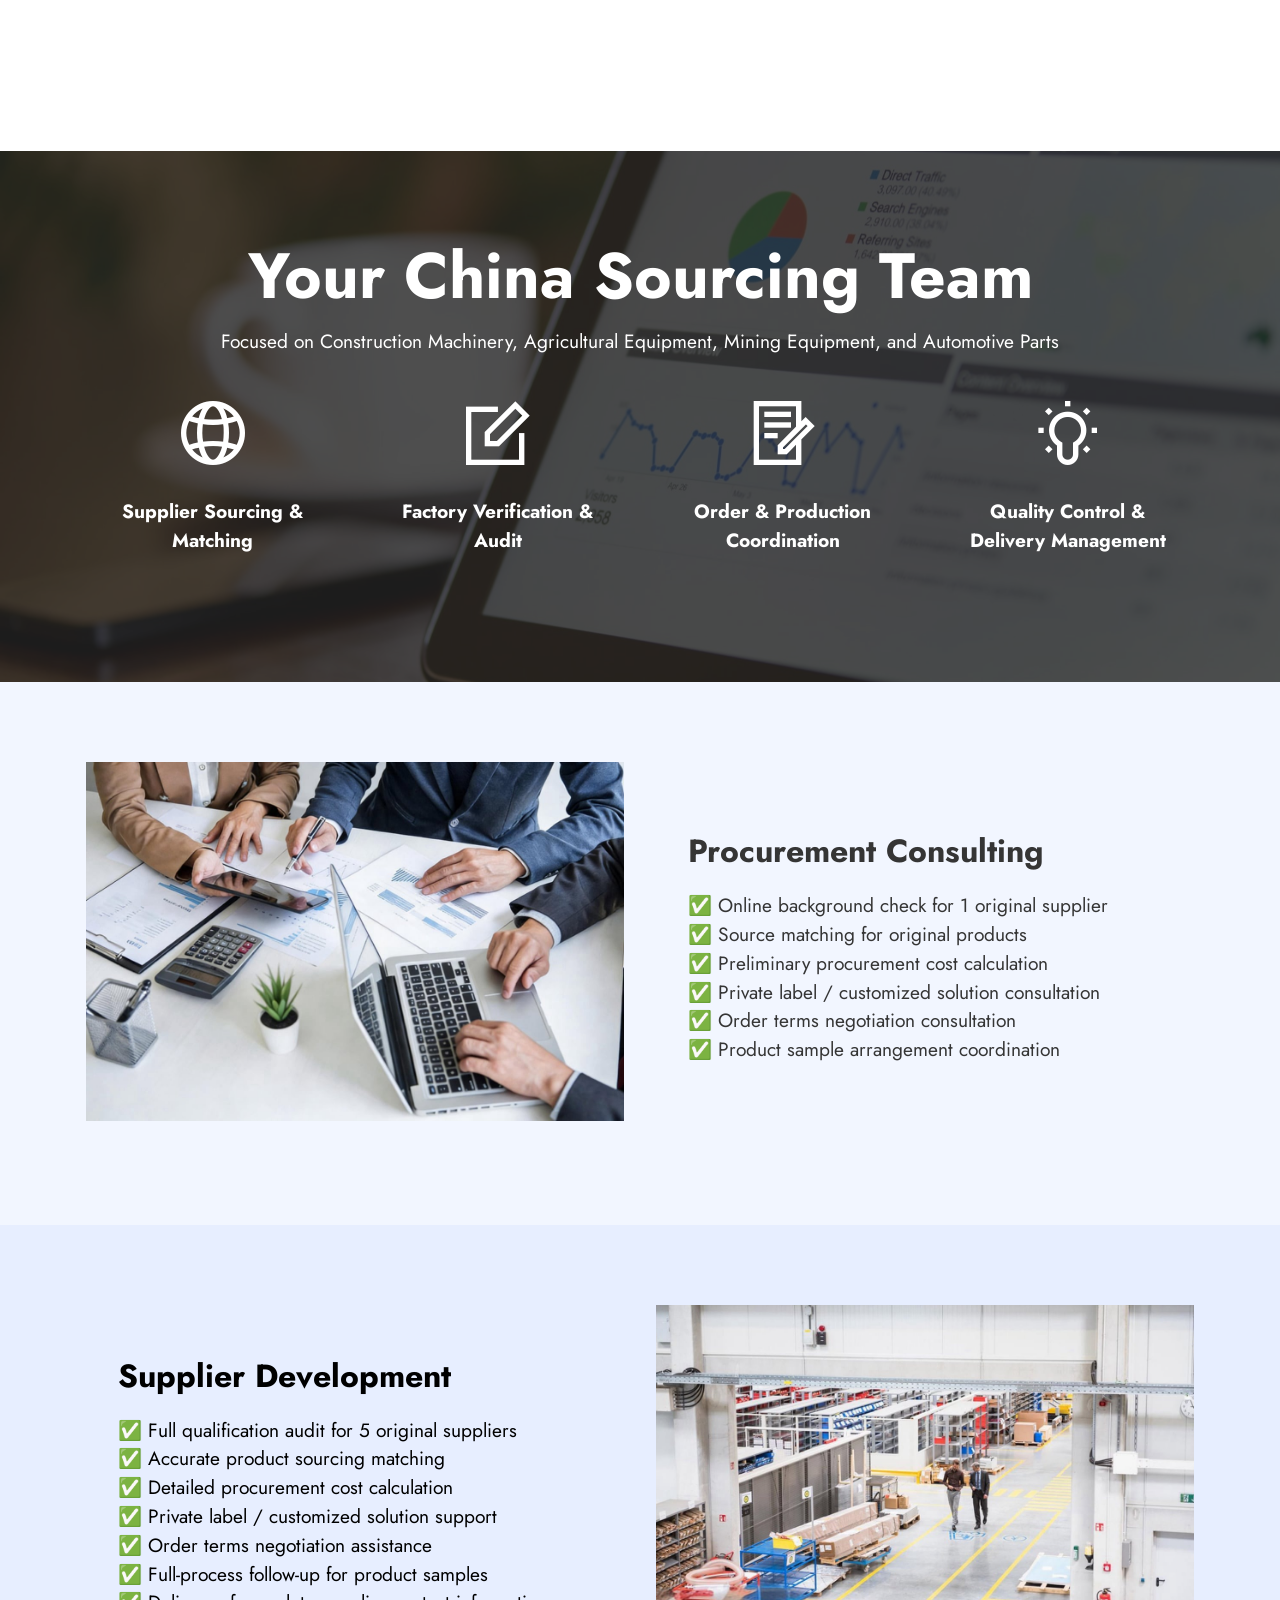
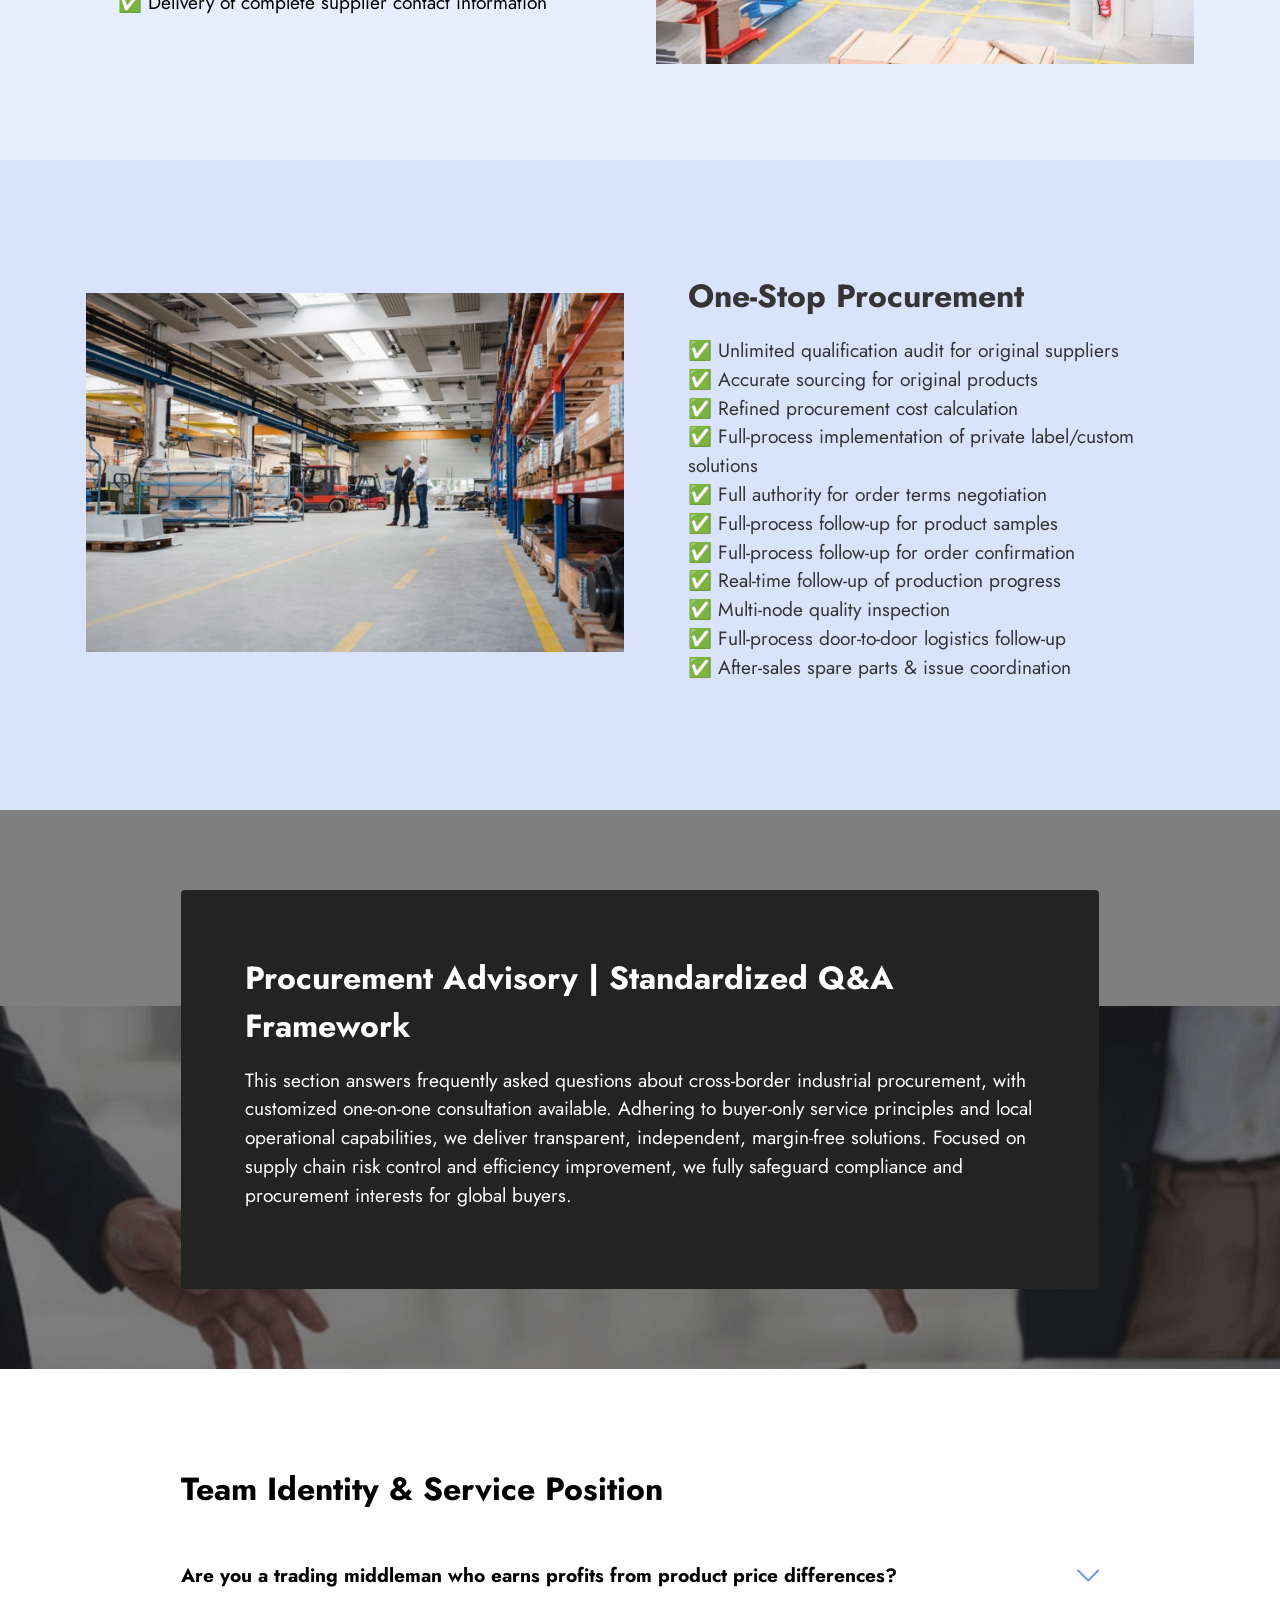
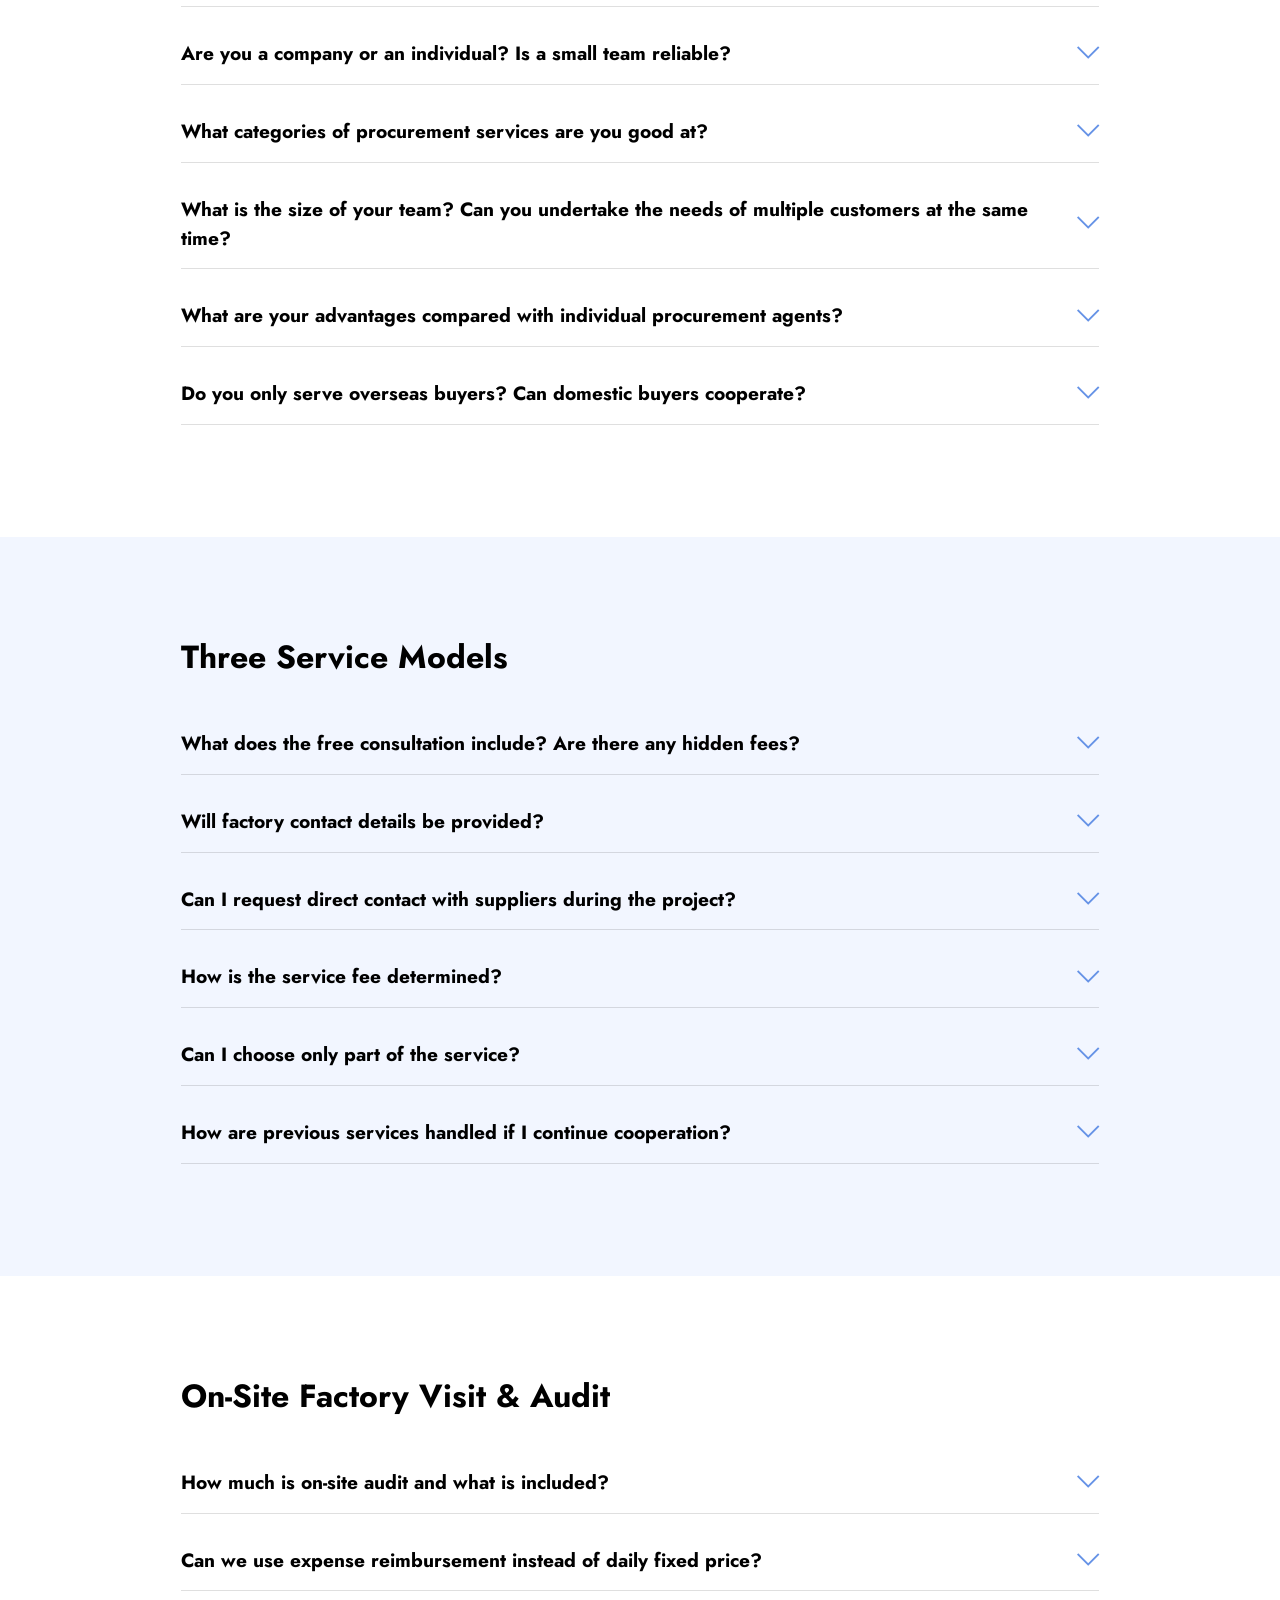
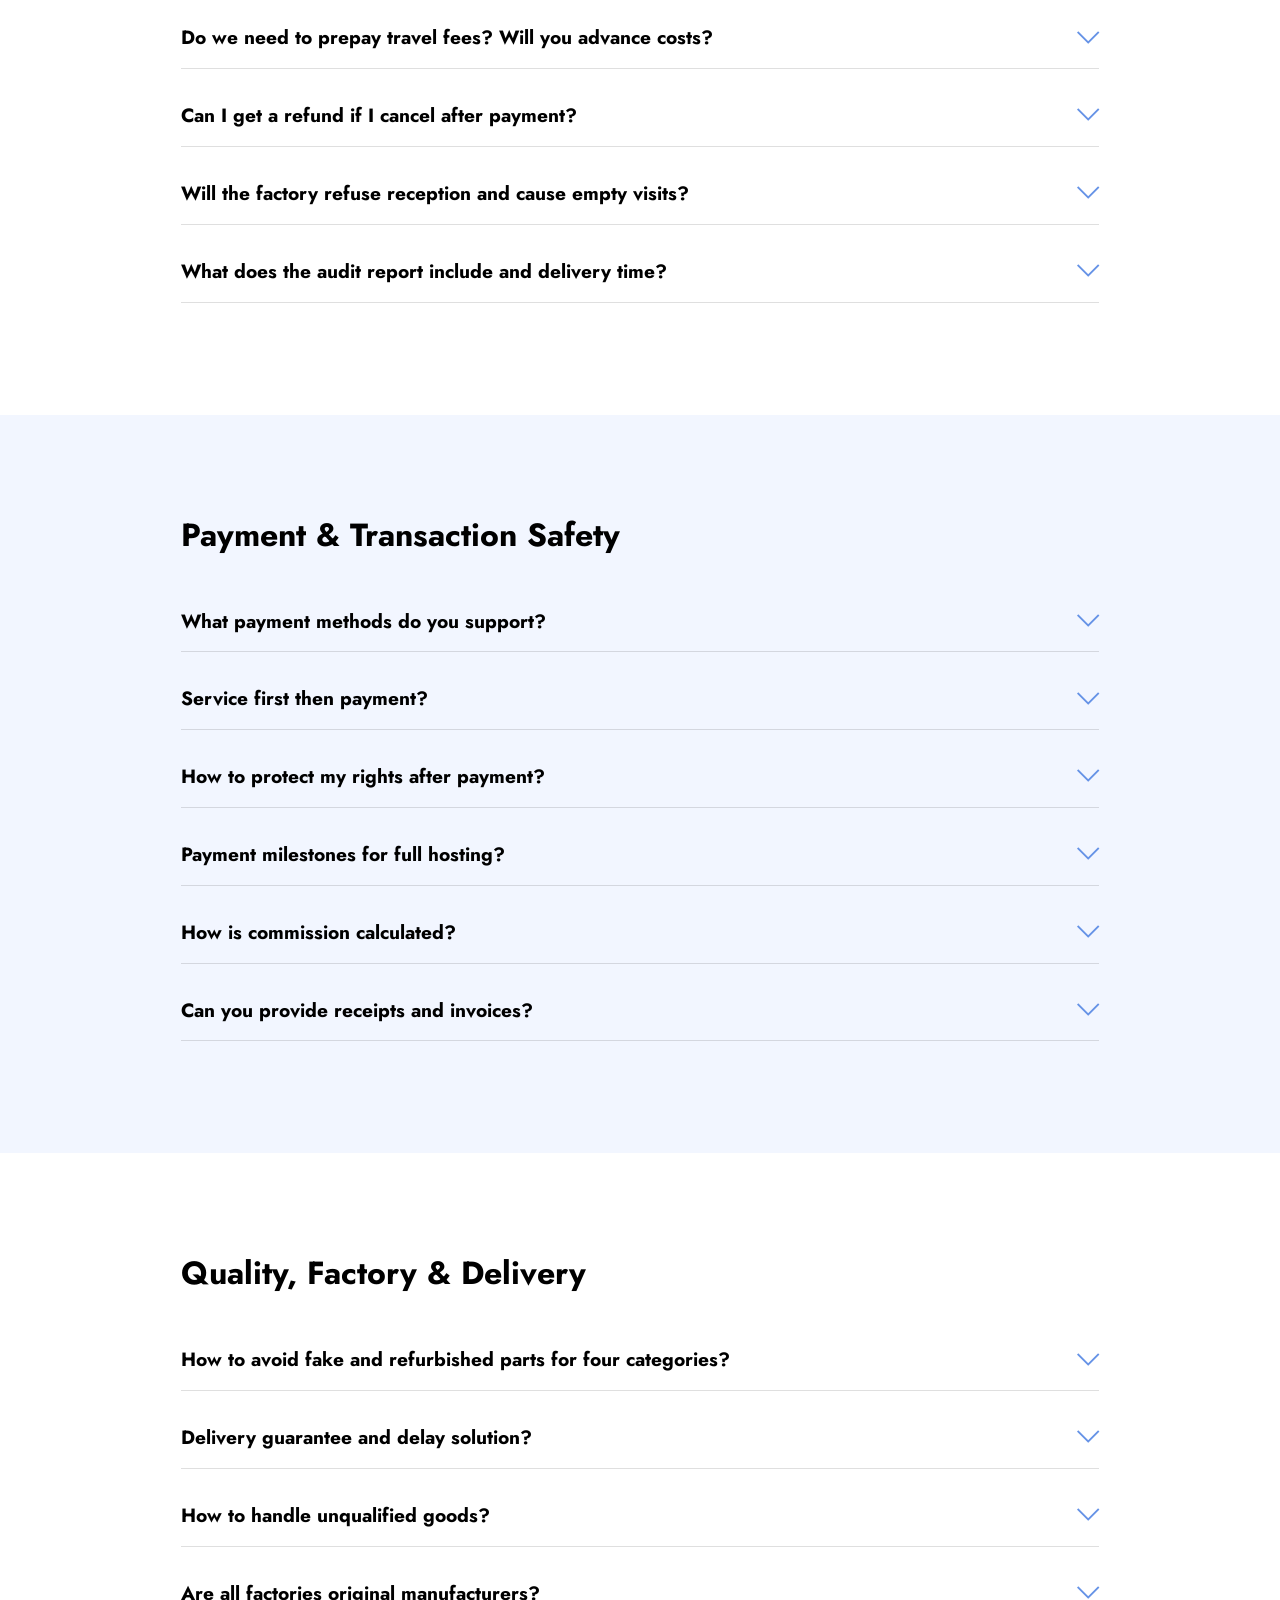
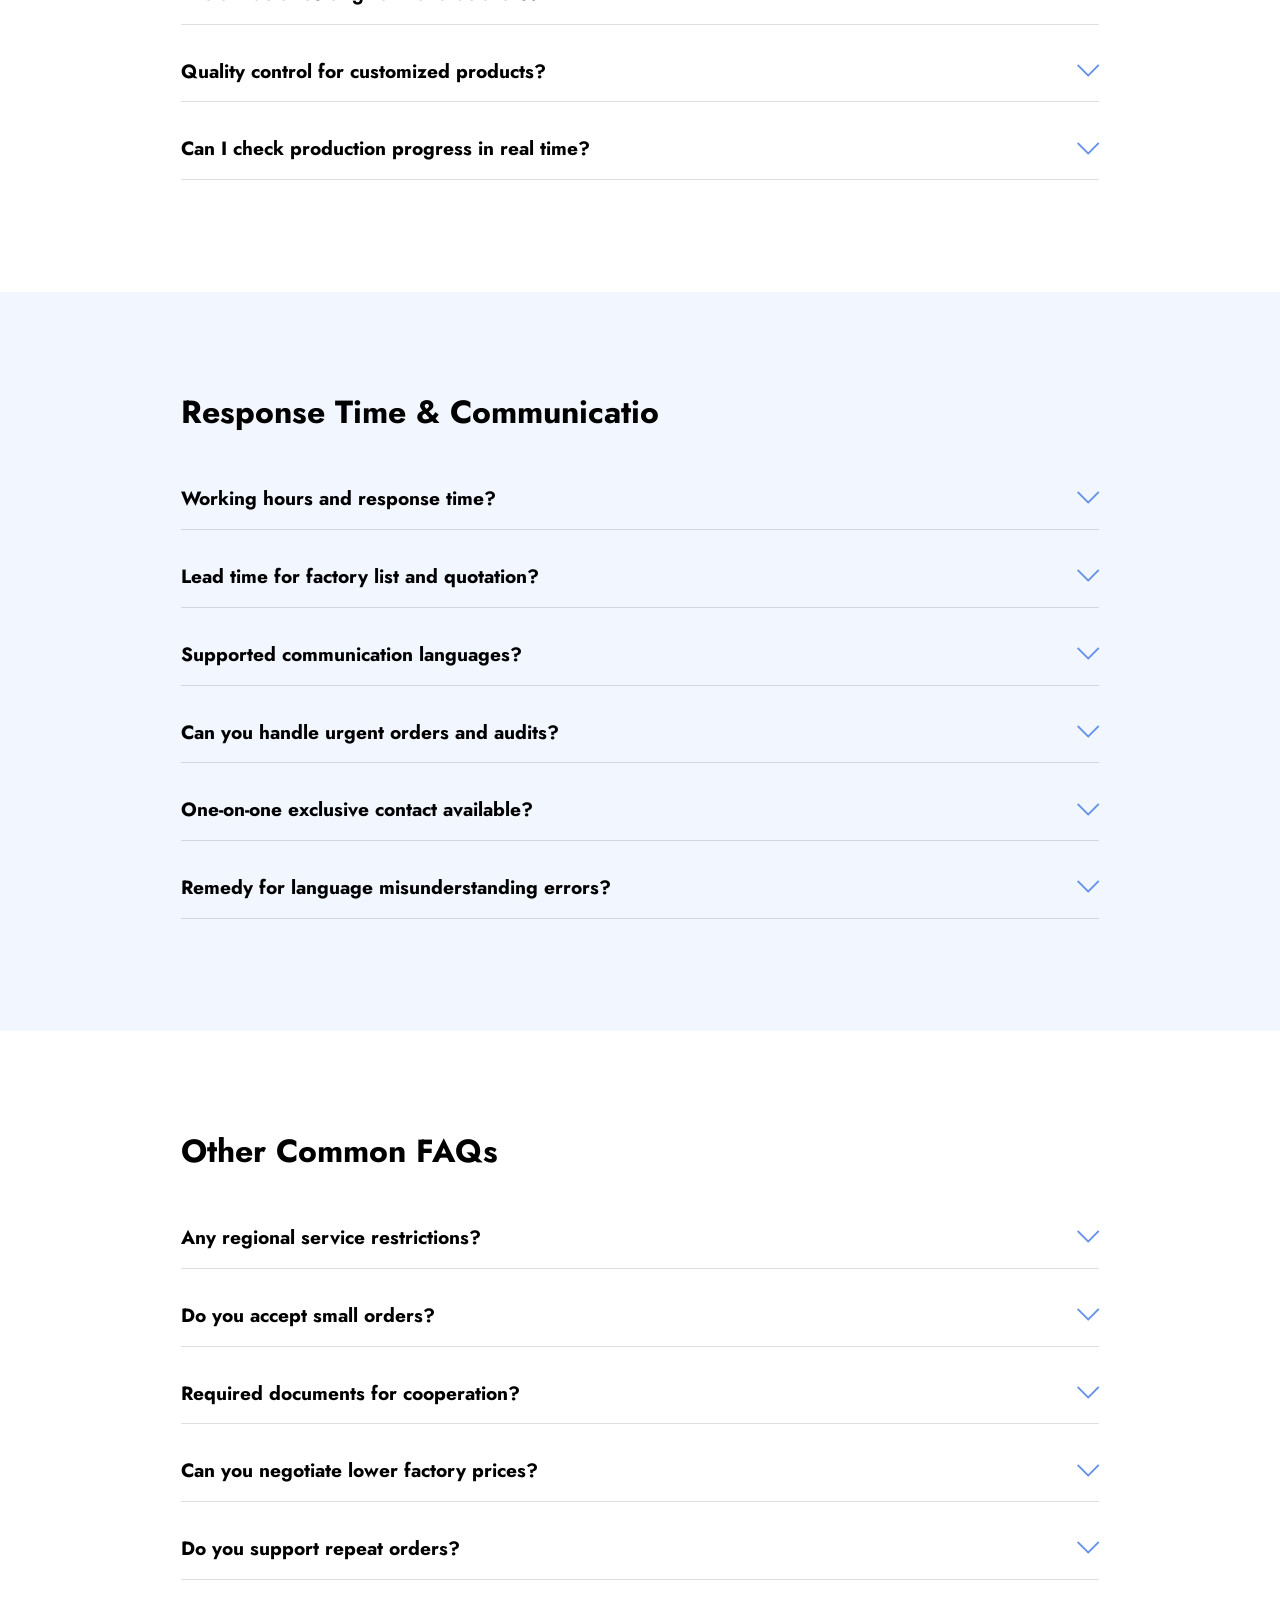
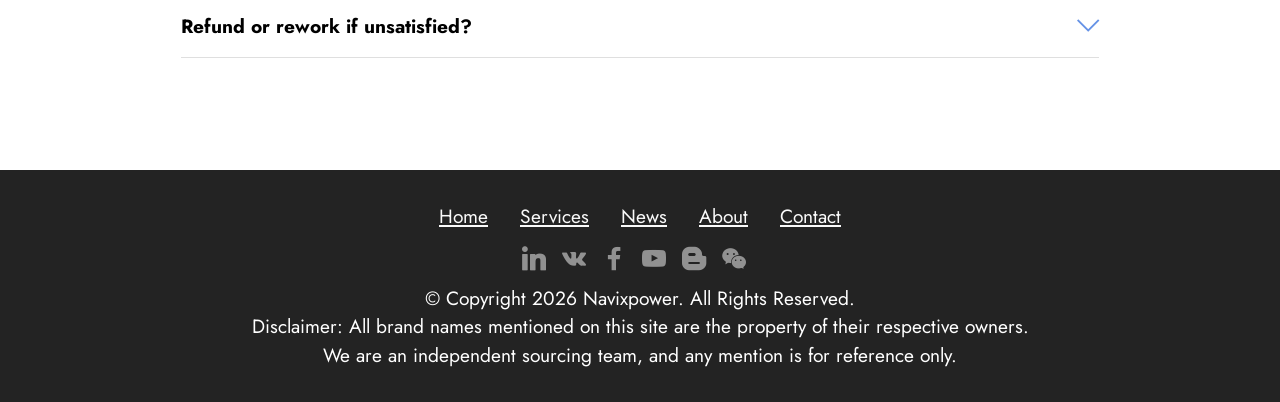
<file: services.html>
<!DOCTYPE html>
<html  >
<head>
  <!-- Site made with Mobirise Website Builder v6.1.12, https://mobirise.com -->
  <meta charset="UTF-8">
  <meta http-equiv="X-UA-Compatible" content="IE=edge">
  <meta name="generator" content="Mobirise v6.1.12, mobirise.com">
  <meta name="viewport" content="width=device-width, initial-scale=1, minimum-scale=1">
  <link rel="shortcut icon" href="assets/images/navixpower20logo-128x128-128x128.png" type="image/x-icon">
  <meta name="description" content="">
  
  
  <title>Services</title>
  <link rel="stylesheet" href="assets/web/assets/mobirise-icons2/mobirise2.css">
  <link rel="stylesheet" href="assets/web/assets/mobirise-icons/mobirise-icons.css">
  <link rel="stylesheet" href="assets/bootstrap/css/bootstrap.min.css">
  <link rel="stylesheet" href="assets/parallax/jarallax.css">
  <link rel="stylesheet" href="assets/dropdown/css/style.css">
  <link rel="stylesheet" href="assets/socicon/css/styles.css">
  <link rel="stylesheet" href="assets/theme/css/style.css">
  <link rel="preload" href="https://fonts.googleapis.com/css2?family=Jost:ital,wght@0,400;0,700;1,400;1,700&display=swap&display=swap" as="style" onload="this.onload=null;this.rel='stylesheet'">
  <noscript><link rel="stylesheet" href="https://fonts.googleapis.com/css2?family=Jost:ital,wght@0,400;0,700;1,400;1,700&display=swap&display=swap"></noscript>
  <link rel="preload" as="style" href="assets/mobirise/css/mbr-additional.css?v=naR9zZ"><link rel="stylesheet" href="assets/mobirise/css/mbr-additional.css?v=naR9zZ" type="text/css">

  
  
  
</head>
<body>
  
  <section data-bs-version="5.1" class="menu menu2 cid-vdXmuuhAim" once="menu" id="menu2-1x">
    
    <nav class="navbar navbar-dropdown navbar-expand-lg">
        <div class="container">
            <div class="navbar-brand">
                
                <span class="navbar-caption-wrap"><a class="navbar-caption text-white display-7" href="https://mobiri.se">Navixpower</a></span>
            </div>
            <button class="navbar-toggler" type="button" data-toggle="collapse" data-bs-toggle="collapse" data-target="#navbarSupportedContent" data-bs-target="#navbarSupportedContent" aria-controls="navbarNavAltMarkup" aria-expanded="false" aria-label="Toggle navigation">
                <div class="hamburger">
                    <span></span>
                    <span></span>
                    <span></span>
                    <span></span>
                </div>
            </button>
            <div class="collapse navbar-collapse" id="navbarSupportedContent">
                <ul class="navbar-nav nav-dropdown nav-right" data-app-modern-menu="true"><li class="nav-item"><a class="nav-link link text-white text-primary display-4" href="index.html">Home</a></li><li class="nav-item"><a class="nav-link link text-white text-primary display-4" href="services.html">Services</a></li>
                    
                    <li class="nav-item"><a class="nav-link link text-white text-primary display-4" href="news.html">News</a>
                    </li><li class="nav-item"><a class="nav-link link text-white text-primary display-4" href="about.html">About</a></li><li class="nav-item"><a class="nav-link link text-white text-primary display-4" href="contact.html" aria-expanded="false">Contact</a></li><li class="nav-item dropdown"><a class="nav-link link text-white dropdown-toggle show display-4" href="index.html#contacts2-1r" data-toggle="dropdown-submenu" data-bs-toggle="dropdown" data-bs-auto-close="outside" aria-expanded="false">EN</a><div class="dropdown-menu show" aria-labelledby="dropdown-905" data-bs-popper="none"><a class="text-white show dropdown-item display-4" href="index.html#contacts2-1r">РУ</a><a class="text-white show dropdown-item text-primary display-4" href="page5.html">DE</a><a class="text-white show dropdown-item text-primary display-4" href="page5.html">FR</a><a class="text-white dropdown-item display-4" href="index.html#contacts2-1r">ES</a></div></li></ul>
                
                
            </div>
        </div>
    </nav>
</section>

<section data-bs-version="5.1" class="header16 cid-viov5k30j5 mbr-parallax-background" id="header17-4t">
  
  <div class="mbr-overlay" style="opacity: 0.6; background-color: rgb(0, 0, 0);"></div>
  <div class="container">
    <div class="row">
      <div class="content-wrap col-12 col-md-12">
        <h1 class="mbr-section-title mbr-fonts-style mbr-white mb-4 display-1"><strong>Reliable Sourcing from China, </strong><br><strong>Made Simple</strong></h1>
        
        <p class="mbr-fonts-style mbr-text mbr-white mb-4 display-7">We support your sourcing in China with verified suppliers, full transparency, and zero hidden fees. Acting only for buyers, we provide fast response, continuous updates, and end-to-end risk control—from supplier selection to delivery—ensuring reliable, efficient procurement.</p>
        
      </div>
    </div>
  </div>
</section>

<section data-bs-version="5.1" class="gallery3 cid-vdXmuysw4Q" id="gallery3-25">
    
    
    <div class="container-fluid">
        <div class="mbr-section-head">
            <h4 class="mbr-section-title mbr-fonts-style align-center mb-0 display-2">
                <strong>Our Services</strong>
            </h4>
            <h5 class="mbr-section-subtitle mbr-fonts-style align-center mb-0 mt-2 display-7">Remote support for sourcing Chinese suppliers and components, providing insights, verification, and guidance—contact us to discuss your project.</h5>
        </div>
        <div class="row mt-4">
            <div class="item features-image col-12 col-md-6 col-lg-3">
                <div class="item-wrapper">
                    <div class="item-img">
                        <img src="assets/images/service20img2001-794x447.jpeg" alt="100% Exclusive Protection for Buyers">
                    </div>
                    <div class="item-content">
                        <h5 class="item-title mbr-fonts-style display-7"><strong>100% Exclusive Protection </strong><br><strong>for Buyers</strong></h5>
                        
                        <p class="mbr-text mbr-fonts-style mt-3 display-7">We represent only the buyer’s interests at all times, with no margin on goods and no benefits from suppliers. If you are not satisfied with the recommended suppliers, we will offer free re-matching. We help you avoid supply chain risks and safeguard your procurement rights.<br></p>
                    </div>
                    
                </div>
            </div>
            <div class="item features-image col-12 col-md-6 col-lg-3">
                <div class="item-wrapper">
                    <div class="item-img">
                        <img src="assets/images/service20img2002-720x405.jpg" alt="Fast Response &amp; Full-Cycle Risk Notification">
                    </div>
                    <div class="item-content">
                        <h5 class="item-title mbr-fonts-style display-7"><strong>Fast Response &amp; Full-Cycle </strong><br><strong>Risk Notification</strong></h5>
                        
                        <p class="mbr-text mbr-fonts-style mt-3 display-7">All inquiries are answered within 24 hours. Working hours: Monday to Saturday, Beijing Time. We keep continuous communication during the entire order flow, update progress on production, quality inspection and delivery, and warn of potential risks in advance, so you stay fully informed.<br></p>
                    </div>
                    
                </div>
            </div>
            <div class="item features-image col-12 col-md-6 col-lg-3">
                <div class="item-wrapper">
                    <div class="item-img">
                        <img src="assets/images/service20img2003-689x387.jpeg" alt="Full Transparency with No Hidden Fees">
                    </div>
                    <div class="item-content">
                        <h5 class="item-title mbr-fonts-style display-7"><strong>Full Transparency with </strong><br><strong>No Hidden Fees</strong></h5>
                        
                        <p class="mbr-text mbr-fonts-style mt-3 display-7">All service procedures, pricing rules and supplier details are openly disclosed. There are no upfront costs or hidden charges. We calculate procurement costs precisely and optimize your budget, making every expense clear and controllable.<br></p>
                    </div>
                    
                </div>
            </div>
            <div class="item features-image col-12 col-md-6 col-lg-3">
                <div class="item-wrapper">
                    <div class="item-img">
                        <img src="assets/images/service20img2004-838x471.jpeg" alt="End-to-End Risk Control &amp; Maximized Procurement Returns" title="">
                    </div>
                    <div class="item-content">
                        <h5 class="item-title mbr-fonts-style display-7"><strong>End-to-End Risk Control &amp; Maximized Procurement Returns</strong></h5>
                        
                        <p class="mbr-text mbr-fonts-style mt-3 display-7">We monitor every order from original factory sourcing and negotiation to delivery and aftercare. We help you avoid common pitfalls concerning selection, pricing, lead time and quality. We achieve better cost efficiency and shorter lead times to maximize your procurement benefits.<br></p>
                    </div>
                    
                </div>
            </div>
        </div>
    </div>
</section>

<section data-bs-version="5.1" class="header19 cid-vhPdwcmG7Y" id="header19-3z">

    

    
    <div class="mbr-overlay" style="opacity: 0.8; background-color: rgb(35, 35, 35);">
    </div>

    <div class="container">
        <div class="media-container">
            <div class="col-md-12 align-center">
                <h1 class="mbr-section-title mbr-white mbr-bold mbr-fonts-style mb-3 display-1">Your China Sourcing Team</h1>
                <p class="mbr-text mbr-white mbr-fonts-style display-7">
                    Focused on Construction Machinery, Agricultural Equipment, Mining Equipment, and Automotive Parts</p>
                

                <div class="row justify-content-center">
                    
                    <div class="item features-without-image col-12 col-md-3 active">
                        <div class="item-wrapper">
                            <div class="card-box align-center">
                                <span class="mbr-iconfont mobi-mbri-globe-2 mobi-mbri"></span>
                                <h4 class="card-title align-center mbr-black mbr-fonts-style display-7"><strong>Supplier Sourcing &amp;</strong><br><strong> Matching</strong></h4>
                            </div>
                        </div>
                    </div><div class="item features-without-image col-12 col-md-3">
                        <div class="item-wrapper">
                            <div class="card-box align-center">
                                <span class="mbr-iconfont mobi-mbri-edit mobi-mbri"></span>
                                <h4 class="card-title align-center mbr-black mbr-fonts-style display-7"><strong>Factory Verification&nbsp;</strong><strong>&amp;</strong><br><strong>Audit</strong></h4>
                            </div>
                        </div>
                    </div>
                    <div class="item features-without-image col-12 col-md-3">
                        <div class="item-wrapper">
                            <div class="card-box align-center">
                                <span class="mbr-iconfont mobi-mbri-contact-form mobi-mbri"></span>
                                <h4 class="card-title align-center mbr-black mbr-fonts-style display-7"><strong>Order &amp; Production</strong><br><strong> Coordination</strong></h4>
                            </div>
                        </div>
                    </div>
                    <div class="item features-without-image col-12 col-md-3">
                        <div class="item-wrapper">
                            <div class="card-box align-center">
                                <span class="mbr-iconfont mobi-mbri-idea mobi-mbri"></span>
                                <h4 class="card-title align-center mbr-black mbr-fonts-style display-7"><strong>Quality Control &amp; </strong><br><strong>Delivery Management</strong></h4>
                            </div>
                        </div>
                    </div>
                </div>
            </div>
        </div>
    </div>
</section>

<section data-bs-version="5.1" class="image1 cid-veHy0958Is" id="image1-3i">
    

    
    

    <div class="container">
        <div class="row align-items-center">
            <div class="col-12 col-lg-6">
                <div class="image-wrapper">
                    <img src="assets/images/service20chat2001-1256x838.jpeg" alt="Procurement Consulting">
                    <p class="mbr-description mbr-fonts-style pt-2 align-center display-4"></p>
                </div>
            </div>
            <div class="col-12 col-lg">
                <div class="text-wrapper">
                    <h3 class="mbr-section-title mbr-fonts-style mb-3 display-5"><strong>Procurement Consulting</strong><br></h3>
                    <p class="mbr-text mbr-fonts-style display-7">✅ Online background check for 1 original supplier
<br>✅ Source matching for original products
<br>✅ Preliminary procurement cost calculation
<br>✅ Private label / customized solution consultation
<br>✅ Order terms negotiation consultation
<br>✅ Product sample arrangement coordination</p>
                </div>
            </div>
        </div>
    </div>
</section>

<section data-bs-version="5.1" class="image2 cid-veHy0Ol7jW" id="image2-3j">
    

    
    

    <div class="container">
        <div class="row align-items-center">
            <div class="col-12 col-lg-6">
                <div class="image-wrapper">
                    <img src="assets/images/service20chat2002-1256x838.jpeg" alt="Supplier Development">
                    <p class="mbr-description mbr-fonts-style mt-2 align-center display-4"></p>
                </div>
            </div>
            <div class="col-12 col-lg">
                <div class="text-wrapper">
                    <h3 class="mbr-section-title mbr-fonts-style mb-3 display-5"><strong>Supplier Development</strong><br></h3>
                    <p class="mbr-text mbr-fonts-style display-7">✅ Full qualification audit for 5 original suppliers
<br>✅ Accurate product sourcing matching
<br>✅ Detailed procurement cost calculation
<br>✅ Private label / customized solution support
<br>✅ Order terms negotiation assistance
<br>✅ Full-process follow-up for product samples
<br>✅ Delivery of complete supplier contact information</p>
                </div>
            </div>
        </div>
    </div>
</section>

<section data-bs-version="5.1" class="image1 cid-veHy1jgRMq" id="image1-3k">
    

    
    

    <div class="container">
        <div class="row align-items-center">
            <div class="col-12 col-lg-6">
                <div class="image-wrapper">
                    <img src="assets/images/service20chat2003-1256x838.jpeg" alt="One-Stop Procurement">
                    <p class="mbr-description mbr-fonts-style pt-2 align-center display-4"></p>
                </div>
            </div>
            <div class="col-12 col-lg">
                <div class="text-wrapper">
                    <h3 class="mbr-section-title mbr-fonts-style mb-3 display-5"><strong>One-Stop Procurement</strong><br></h3>
                    <p class="mbr-text mbr-fonts-style display-7">✅ Unlimited qualification audit for original suppliers
<br>✅ Accurate sourcing for original products
<br>✅ Refined procurement cost calculation
<br>✅ Full-process implementation of private label/custom solutions
<br>✅ Full authority for order terms negotiation
<br>✅ Full-process follow-up for product samples<br>✅ Full-process follow-up for order confirmation
<br>✅ Real-time follow-up of production progress
<br>✅ Multi-node quality inspection<br>✅ Full-process door-to-door logistics follow-up
<br>✅ After-sales spare parts &amp; issue coordination<br></p>
                </div>
            </div>
        </div>
    </div>
</section>

<section data-bs-version="5.1" class="content15 cid-vdXmuz0qzK mbr-parallax-background" id="content15-26">

    

    
    <div class="mbr-overlay" style="opacity: 0.5; background-color: rgb(0, 0, 0);">
    </div>
    <div class="container">
        <div class="row justify-content-center">
            <div class="card col-md-12 col-lg-10">
                <div class="card-wrapper">
                    <div class="card-box align-left">
                        <h4 class="card-title mbr-fonts-style mbr-white mb-3 display-5"><strong>Procurement Advisory | Standardized Q&amp;A Framework</strong></h4>
                        <p class="mbr-text mbr-fonts-style display-7">This section answers frequently asked questions about cross-border industrial procurement, with customized one-on-one consultation available. Adhering to buyer-only service principles and local operational capabilities, we deliver transparent, independent, margin-free solutions. Focused on supply chain risk control and efficiency improvement, we fully safeguard compliance and procurement interests for global buyers.</p>
                        
                    </div>
                </div>
            </div>
        </div>
    </div>
</section>

<section data-bs-version="5.1" class="content16 cid-veHRd4msa7" id="content16-3m">

    

    
    
    <div class="container">
        <div class="row justify-content-center">
            <div class="col-12 col-md-10">
                <div class="mbr-section-head align-center mb-4">
                    <h3 class="mbr-section-title mb-0 mbr-fonts-style display-5"><strong>Team Identity &amp; Service Position</strong></h3>
                    
                </div>
                <div id="bootstrap-accordion_50" class="panel-group accordionStyles accordion" role="tablist" aria-multiselectable="true">
                    <div class="card mb-3">
                        <div class="card-header" role="tab" id="headingOne">
                            <a role="button" class="panel-title collapsed" data-toggle="collapse" data-bs-toggle="collapse" data-core="" href="#collapse1_50" aria-expanded="false" aria-controls="collapse1">
                                <h6 class="panel-title-edit mbr-fonts-style mb-0 display-7"><strong>Are you a trading middleman who earns profits from product price differences?</strong></h6>
                                <span class="sign mbr-iconfont mbri-arrow-down"></span>
                            </a>
                        </div>
                        <div id="collapse1_50" class="panel-collapse noScroll collapse" role="tabpanel" aria-labelledby="headingOne" data-parent="#accordion" data-bs-parent="#bootstrap-accordion_50">
                            <div class="panel-body">
                                <p class="mbr-fonts-style panel-text display-4">No. We are a buyer-exclusive international procurement execution team, representing only the buyer's interests throughout the process. We do not earn product price differences, accept factory rebates, or have any hidden fees. We only charge clearly displayed service fees, and all factory quotations are fully transparent and verifiable.</p>
                            </div>
                        </div>
                    </div>
                    <div class="card mb-3">
                        <div class="card-header" role="tab" id="headingOne">
                            <a role="button" class="panel-title collapsed" data-toggle="collapse" data-bs-toggle="collapse" data-core="" href="#collapse2_50" aria-expanded="false" aria-controls="collapse2">
                                <h6 class="panel-title-edit mbr-fonts-style mb-0 display-7"><strong>Are you a company or an individual? Is a small team reliable?</strong></h6>
                                <span class="sign mbr-iconfont mbri-arrow-down"></span>
                            </a>
                        </div>
                        <div id="collapse2_50" class="panel-collapse noScroll collapse" role="tabpanel" aria-labelledby="headingOne" data-parent="#accordion" data-bs-parent="#bootstrap-accordion_50">
                            <div class="panel-body">
                                <p class="mbr-fonts-style panel-text display-4">
                                    We are a small international operational team based in Wuhan, equipped with professional sourcing, risk control, and on-site execution personnel, proficient in English and Russian bilingual communication. Our service processes are standardized, all materials are traceable, and consultations are responded to within 24 hours. We are more flexible and cost-effective than traditional traders, and more secure than individual services.</p>
                            </div>
                        </div>
                    </div>
                    <div class="card mb-3">
                        <div class="card-header" role="tab" id="headingOne">
                            <a role="button" class="panel-title collapsed" data-toggle="collapse" data-bs-toggle="collapse" data-core="" href="#collapse3_50" aria-expanded="false" aria-controls="collapse3">
                                <h6 class="panel-title-edit mbr-fonts-style mb-0 display-7"><strong>What categories of procurement services are you good at?</strong></h6>
                                <span class="sign mbr-iconfont mbri-arrow-down"></span>
                            </a>
                        </div>
                        <div id="collapse3_50" class="panel-collapse noScroll collapse" role="tabpanel" aria-labelledby="headingOne" data-parent="#accordion" data-bs-parent="#bootstrap-accordion_50">
                            <div class="panel-body">
                                <p class="mbr-fonts-style panel-text display-4">
                                    We focus on four core industrial tracks, with years of experience and a pre-screened database of compliant factories: auto &amp; auto parts, agricultural machinery, machine tools and generator sets. We do not undertake unrelated categories to ensure service professionalism.</p>
                            </div>
                        </div>
                    </div>
                    <div class="card mb-3">
                        <div class="card-header" role="tab" id="headingOne">
                            <a role="button" class="panel-title collapsed" data-toggle="collapse" data-bs-toggle="collapse" data-core="" href="#collapse4_50" aria-expanded="false" aria-controls="collapse4">
                                <h6 class="panel-title-edit mbr-fonts-style mb-0 display-7"><strong>What is the size of your team? Can you undertake the needs of multiple customers at the same time?</strong></h6>
                                <span class="sign mbr-iconfont mbri-arrow-down"></span>
                            </a>
                        </div>
                        <div id="collapse4_50" class="panel-collapse noScroll collapse" role="tabpanel" aria-labelledby="headingOne" data-parent="#accordion" data-bs-parent="#bootstrap-accordion_50">
                            <div class="panel-body">
                                <p class="mbr-fonts-style panel-text display-4">
                                     We are a streamlined and efficient international team with less than 5 core members, with clear division of labor (2 sourcing, 2 on-site execution, 1 risk control). We can undertake the needs of 10-15 customers at the same time, ensuring that each customer's service is not perfunctory and the time limit is not delayed.</p>
                            </div>
                        </div>
                    </div>
                    <div class="card mb-3">
                        <div class="card-header" role="tab" id="headingOne">
                            <a role="button" class="panel-title collapsed" data-toggle="collapse" data-bs-toggle="collapse" data-core="" href="#collapse5_50" aria-expanded="false" aria-controls="collapse5">
                                <h6 class="panel-title-edit mbr-fonts-style mb-0 display-7"><strong>What are your advantages compared with individual procurement agents?</strong></h6>
                                <span class="sign mbr-iconfont mbri-arrow-down"></span>
                            </a>
                        </div>
                        <div id="collapse5_50" class="panel-collapse noScroll collapse" role="tabpanel" aria-labelledby="headingOne" data-parent="#accordion" data-bs-parent="#bootstrap-accordion_50">
                            <div class="panel-body">
                                <p class="mbr-fonts-style panel-text display-4">Compared with individual agents, our advantages are more prominent: <br>① Team collaboration avoids service interruption caused by limited personal energy; <br>② Pre-screened factory database for higher efficiency; <br>③ Improved risk control system to better avoid procurement risks; <br>④ More professional bilingual services for smoother connection.</p>
                            </div>
                        </div>
                    </div>
                    <div class="card mb-3">
                        <div class="card-header" role="tab" id="headingOne">
                            <a role="button" class="panel-title collapsed" data-toggle="collapse" data-bs-toggle="collapse" data-core="" href="#collapse6_50" aria-expanded="false" aria-controls="collapse6">
                                <h6 class="panel-title-edit mbr-fonts-style mb-0 display-7"><strong>Do you only serve overseas buyers? Can domestic buyers cooperate?</strong></h6>
                                <span class="sign mbr-iconfont mbri-arrow-down"></span>
                            </a>
                        </div>
                        <div id="collapse6_50" class="panel-collapse noScroll collapse" role="tabpanel" aria-labelledby="headingOne" data-parent="#accordion" data-bs-parent="#bootstrap-accordion_50">
                            <div class="panel-body">
                                <p class="mbr-fonts-style panel-text display-4">
                                    We mainly serve overseas buyers, solving procurement pain points for four major categories in China. Domestic buyers with sourcing and audit needs for the four categories are also welcome with the same standards and pricing.</p>
                            </div>
                        </div>
                    </div>
                </div>
            </div>
        </div>
    </div>
</section>

<section data-bs-version="5.1" class="content17 cid-veHRdOelpf" id="content17-3n">

    

    
    
    
    <div class="container">
        
            <div class="row justify-content-center">
                <div class="col-12 col-md-10">
                    <div class="section-head align-center mb-4">
                        <h3 class="mbr-section-title mb-0 mbr-fonts-style display-5"><strong>Three Service Models&nbsp;</strong></h3>
                        
                    </div>
                    
                    <div id="bootstrap-toggle" class="toggle-panel accordionStyles tab-content">
                        <div class="card mb-3">
                            <div class="card-header" role="tab" id="headingOne">
                                <a role="button" class="collapsed panel-title text-black" data-toggle="collapse" data-bs-toggle="collapse" data-core="" href="#collapse1_51" aria-expanded="false" aria-controls="collapse1">
                                    <h6 class="panel-title-edit mbr-fonts-style mb-0 display-7"><strong>What does the free consultation include? Are there any hidden fees?</strong></h6>
                                    <span class="sign mbr-iconfont mbri-arrow-down"></span>
                                </a>
                            </div>
                            <div id="collapse1_51" class="panel-collapse noScroll collapse" role="tabpanel" aria-labelledby="headingOne">
                                <div class="panel-body">
                                    <p class="mbr-fonts-style panel-text display-7">The free consultation has no hidden fees or mandatory purchase requirements.
<br>
<br>It typically includes an initial discussion of your requirements, basic verification of one potential factory, preliminary sourcing guidance, indicative cost estimation, and key risk insights — helping you clarify your procurement direction before making any formal decision.&nbsp;<br></p>
                                </div>
                            </div>
                        </div>
                        <div class="card mb-3">
                            <div class="card-header" role="tab" id="headingTwo">
                                <a role="button" class="collapsed panel-title text-black" data-toggle="collapse" data-bs-toggle="collapse" data-core="" href="#collapse2_51" aria-expanded="false" aria-controls="collapse2">
                                    <h6 class="panel-title-edit mbr-fonts-style mb-0 display-7"><strong>Will factory contact details be provided?</strong></h6>
                                    <span class="sign mbr-iconfont mbri-arrow-down"></span>
                                </a>

                            </div>
                            <div id="collapse2_51" class="panel-collapse noScroll collapse" role="tabpanel" aria-labelledby="headingTwo">
                                <div class="panel-body">
                                    <p class="mbr-fonts-style panel-text display-7">Whether factory contact details are provided depends on the service model you choose.
<br>
<br>For independent sourcing support, we provide screened supplier contact details, quotations, and relevant documents, allowing you to communicate and negotiate directly.
<br>
<br>For full-process managed sourcing, we typically handle supplier communication on your behalf to ensure efficiency, pricing stability, and smooth execution.<br></p>
                                </div>
                            </div>
                        </div>
                        <div class="card mb-3">
                            <div class="card-header" role="tab" id="headingThree">
                                <a role="button" class="collapsed panel-title text-black" data-toggle="collapse" data-bs-toggle="collapse" data-core="" href="#collapse3_51" aria-expanded="false" aria-controls="collapse3">
                                    <h6 class="panel-title-edit mbr-fonts-style mb-0 display-7"><strong>Can I request direct contact with suppliers during the project?</strong></h6>
                                    <span class="sign mbr-iconfont mbri-arrow-down"></span>
                                </a>
                            </div>
                            <div id="collapse3_51" class="panel-collapse noScroll collapse" role="tabpanel" aria-labelledby="headingThree">
                                <div class="panel-body">
                                    <p class="mbr-fonts-style panel-text display-7">Yes — this can be arranged based on the project stage and actual needs.
<br>
<br>In full-process sourcing, centralized communication helps reduce misunderstandings, improve efficiency, and ensure consistent quality control.
<br>
<br>If direct communication is necessary, we can assist in arranging introductions or coordinated discussions at an appropriate stage.&nbsp;<br></p>
                                </div>
                            </div>
                        </div>
                        <div class="card mb-3">
                            <div class="card-header" role="tab" id="headingThree">
                                <a role="button" class="collapsed panel-title text-black" data-toggle="collapse" data-bs-toggle="collapse" data-core="" href="#collapse4_51" aria-expanded="false" aria-controls="collapse4">
                                    <h6 class="panel-title-edit mbr-fonts-style mb-0 display-7"><strong>How is the service fee determined?</strong></h6>
                                    <span class="sign mbr-iconfont mbri-arrow-down"></span>
                                </a>
                            </div>
                            <div id="collapse4_51" class="panel-collapse noScroll collapse" role="tabpanel" aria-labelledby="headingThree">
                                <div class="panel-body">
                                    <p class="mbr-fonts-style panel-text display-7">The service fee is flexibly determined based on the specific project, mainly considering:
<br>
<br>Order volume
<br>Product type and complexity
<br>Customization requirements
<br>Supply chain difficulty
<br>Level of service required
<br>
<br>In general:
<br>
<br>Standard, high-volume orders → lower service fees
<br>Smaller or more complex projects → higher service involvement and cost
<br>
<br>All pricing will be clearly discussed and confirmed before cooperation begins.</p>
                                </div>
                            </div>
                        </div>
                        <div class="card mb-3">
                            <div class="card-header" role="tab" id="headingThree">
                                <a role="button" class="collapsed panel-title text-black" data-toggle="collapse" data-bs-toggle="collapse" data-core="" href="#collapse5_51" aria-expanded="false" aria-controls="collapse5">
                                   <h6 class="panel-title-edit mbr-fonts-style mb-0 display-7"><strong>Can I choose only part of the service?</strong></h6>
                                        <span class="mbr-iconfont mobi-mbri-arrow-down mobi-mbri"></span>
                                </a>
                            </div>
                            <div id="collapse5_51" class="panel-collapse noScroll collapse" role="tabpanel" aria-labelledby="headingThree">
                                <div class="panel-body">
                                    <p class="mbr-fonts-style panel-text display-7">Yes. You can select individual services such as supplier verification, factory audits, or sourcing support based on your actual needs.
<br>
<br>We will evaluate each request individually and match the appropriate service scope accordingly.&nbsp;<br></p>
                                </div>
                            </div>
                        </div>
                        <div class="card mb-3">
                            <div class="card-header" role="tab" id="headingThree">
                                <a role="button" class="collapsed panel-title text-black" data-toggle="collapse" data-bs-toggle="collapse" data-core="" href="#collapse6_51" aria-expanded="false" aria-controls="collapse6">
                                    <h6 class="panel-title-edit mbr-fonts-style mb-0 display-7"><strong>How are previous services handled if I continue cooperation?</strong></h6>
                                    <span class="mbr-iconfont mobi-mbri-arrow-down mobi-mbri"></span>
                                </a>
                            </div>
                            <div id="collapse6_51" class="panel-collapse noScroll collapse" role="tabpanel" aria-labelledby="headingThree">
                                <div class="panel-body">
                                    <p class="mbr-fonts-style panel-text display-7">If you choose to continue cooperation after an initial service, we will structure the overall arrangement in a practical and fair way.
<br>
<br>Previous work and fees may be reasonably considered within the overall project scope, depending on timing, workload, and level of involvement.
<br>
<br>All details will be clearly communicated before proceeding further.&nbsp;<br></p>
                                </div>
                            </div>
                        </div>
                    </div>
                </div>
            </div>
        </div>
</section>

<section data-bs-version="5.1" class="content17 cid-veI5aMEYpw" id="content17-3o">

    

    
    
    
    <div class="container">
        
            <div class="row justify-content-center">
                <div class="col-12 col-md-10">
                    <div class="section-head align-center mb-4">
                        <h3 class="mbr-section-title mb-0 mbr-fonts-style display-5"><strong>On-Site Factory Visit &amp; Audit</strong></h3>
                        
                    </div>
                    
                    <div id="bootstrap-toggle" class="toggle-panel accordionStyles tab-content">
                        <div class="card mb-3">
                            <div class="card-header" role="tab" id="headingOne">
                                <a role="button" class="collapsed panel-title text-black" data-toggle="collapse" data-bs-toggle="collapse" data-core="" href="#collapse1_52" aria-expanded="false" aria-controls="collapse1">
                                    <h6 class="panel-title-edit mbr-fonts-style mb-0 display-7"><strong>How much is on-site audit and what is included?</strong></h6>
                                    <span class="sign mbr-iconfont mbri-arrow-down"></span>
                                </a>
                            </div>
                            <div id="collapse1_52" class="panel-collapse noScroll collapse" role="tabpanel" aria-labelledby="headingOne">
                                <div class="panel-body">
                                    <p class="mbr-fonts-style panel-text display-7">$199/day around Wuhan, $299/day out of town. All-inclusive with travel, accommodation, translation, photos, reports and risk checks.</p>
                                </div>
                            </div>
                        </div>
                        <div class="card mb-3">
                            <div class="card-header" role="tab" id="headingTwo">
                                <a role="button" class="collapsed panel-title text-black" data-toggle="collapse" data-bs-toggle="collapse" data-core="" href="#collapse2_52" aria-expanded="false" aria-controls="collapse2">
                                    <h6 class="panel-title-edit mbr-fonts-style mb-0 display-7"><strong>Can we use expense reimbursement instead of daily fixed price?</strong></h6>
                                    <span class="sign mbr-iconfont mbri-arrow-down"></span>
                                </a>

                            </div>
                            <div id="collapse2_52" class="panel-collapse noScroll collapse" role="tabpanel" aria-labelledby="headingTwo">
                                <div class="panel-body">
                                    <p class="mbr-fonts-style panel-text display-7">No. Reimbursement causes disputes. Fixed pricing is international standard with clear cost.</p>
                                </div>
                            </div>
                        </div>
                        <div class="card mb-3">
                            <div class="card-header" role="tab" id="headingThree">
                                <a role="button" class="collapsed panel-title text-black" data-toggle="collapse" data-bs-toggle="collapse" data-core="" href="#collapse3_52" aria-expanded="false" aria-controls="collapse3">
                                    <h6 class="panel-title-edit mbr-fonts-style mb-0 display-7"><strong>Do we need to prepay travel fees? Will you advance costs?</strong></h6>
                                    <span class="sign mbr-iconfont mbri-arrow-down"></span>
                                </a>
                            </div>
                            <div id="collapse3_52" class="panel-collapse noScroll collapse" role="tabpanel" aria-labelledby="headingThree">
                                <div class="panel-body">
                                    <p class="mbr-fonts-style panel-text display-7">100% prepayment required. We never advance any fees to avoid risks.</p>
                                </div>
                            </div>
                        </div>
                        <div class="card mb-3">
                            <div class="card-header" role="tab" id="headingThree">
                                <a role="button" class="collapsed panel-title text-black" data-toggle="collapse" data-bs-toggle="collapse" data-core="" href="#collapse4_52" aria-expanded="false" aria-controls="collapse4">
                                    <h6 class="panel-title-edit mbr-fonts-style mb-0 display-7"><strong>Can I get a refund if I cancel after payment?</strong></h6>
                                    <span class="sign mbr-iconfont mbri-arrow-down"></span>
                                </a>
                            </div>
                            <div id="collapse4_52" class="panel-collapse noScroll collapse" role="tabpanel" aria-labelledby="headingThree">
                                <div class="panel-body">
                                    <p class="mbr-fonts-style panel-text display-7">No. Travel schedule is locked, costs incurred, non-refundable as industry standard.</p>
                                </div>
                            </div>
                        </div>
                        <div class="card mb-3">
                            <div class="card-header" role="tab" id="headingThree">
                                <a role="button" class="collapsed panel-title text-black" data-toggle="collapse" data-bs-toggle="collapse" data-core="" href="#collapse5_52" aria-expanded="false" aria-controls="collapse5">
                                   <h6 class="panel-title-edit mbr-fonts-style mb-0 display-7"><strong>Will the factory refuse reception and cause empty visits?</strong></h6>
                                        <span class="mbr-iconfont mobi-mbri-arrow-down mobi-mbri"></span>
                                </a>
                            </div>
                            <div id="collapse5_52" class="panel-collapse noScroll collapse" role="tabpanel" aria-labelledby="headingThree">
                                <div class="panel-body">
                                    <p class="mbr-fonts-style panel-text display-7">No. We confirm factory reception, capacity and intention before departure.</p>
                                </div>
                            </div>
                        </div>
                        <div class="card mb-3">
                            <div class="card-header" role="tab" id="headingThree">
                                <a role="button" class="collapsed panel-title text-black" data-toggle="collapse" data-bs-toggle="collapse" data-core="" href="#collapse6_52" aria-expanded="false" aria-controls="collapse6">
                                    <h6 class="panel-title-edit mbr-fonts-style mb-0 display-7"><strong>What does the audit report include and delivery time?</strong></h6>
                                    <span class="mbr-iconfont mobi-mbri-arrow-down mobi-mbri"></span>
                                </a>
                            </div>
                            <div id="collapse6_52" class="panel-collapse noScroll collapse" role="tabpanel" aria-labelledby="headingThree">
                                <div class="panel-body">
                                    <p class="mbr-fonts-style panel-text display-7">Full factory data, certificates and inspection records, delivered electronically within 24 hours.</p>
                                </div>
                            </div>
                        </div>
                    </div>
                </div>
            </div>
        </div>
</section>

<section data-bs-version="5.1" class="content17 cid-veI5b4KmRp" id="content17-3p">

    

    
    
    
    <div class="container">
        
            <div class="row justify-content-center">
                <div class="col-12 col-md-10">
                    <div class="section-head align-center mb-4">
                        <h3 class="mbr-section-title mb-0 mbr-fonts-style display-5"><strong>Payment &amp; Transaction Safety</strong></h3>
                        
                    </div>
                    
                    <div id="bootstrap-toggle" class="toggle-panel accordionStyles tab-content">
                        <div class="card mb-3">
                            <div class="card-header" role="tab" id="headingOne">
                                <a role="button" class="collapsed panel-title text-black" data-toggle="collapse" data-bs-toggle="collapse" data-core="" href="#collapse1_53" aria-expanded="false" aria-controls="collapse1">
                                    <h6 class="panel-title-edit mbr-fonts-style mb-0 display-7"><strong>What payment methods do you support?</strong></h6>
                                    <span class="sign mbr-iconfont mbri-arrow-down"></span>
                                </a>
                            </div>
                            <div id="collapse1_53" class="panel-collapse noScroll collapse" role="tabpanel" aria-labelledby="headingOne">
                                <div class="panel-body">
                                    <p class="mbr-fonts-style panel-text display-7">PayPal, Western Union, cross-border RMB transfer, fast and convenient.</p>
                                </div>
                            </div>
                        </div>
                        <div class="card mb-3">
                            <div class="card-header" role="tab" id="headingTwo">
                                <a role="button" class="collapsed panel-title text-black" data-toggle="collapse" data-bs-toggle="collapse" data-core="" href="#collapse2_53" aria-expanded="false" aria-controls="collapse2">
                                    <h6 class="panel-title-edit mbr-fonts-style mb-0 display-7"><strong>Service first then payment?</strong></h6>
                                    <span class="sign mbr-iconfont mbri-arrow-down"></span>
                                </a>

                            </div>
                            <div id="collapse2_53" class="panel-collapse noScroll collapse" role="tabpanel" aria-labelledby="headingTwo">
                                <div class="panel-body">
                                    <p class="mbr-fonts-style panel-text display-7">No. All services follow pay first, execute later for mutual protection.</p>
                                </div>
                            </div>
                        </div>
                        <div class="card mb-3">
                            <div class="card-header" role="tab" id="headingThree">
                                <a role="button" class="collapsed panel-title text-black" data-toggle="collapse" data-bs-toggle="collapse" data-core="" href="#collapse3_53" aria-expanded="false" aria-controls="collapse3">
                                    <h6 class="panel-title-edit mbr-fonts-style mb-0 display-7"><strong>How to protect my rights after payment?</strong></h6>
                                    <span class="sign mbr-iconfont mbri-arrow-down"></span>
                                </a>
                            </div>
                            <div id="collapse3_53" class="panel-collapse noScroll collapse" role="tabpanel" aria-labelledby="headingThree">
                                <div class="panel-body">
                                    <p class="mbr-fonts-style panel-text display-7">Full traceability, standardized process and after-sales guarantee. We take responsibility for service mistakes.</p>
                                </div>
                            </div>
                        </div>
                        <div class="card mb-3">
                            <div class="card-header" role="tab" id="headingThree">
                                <a role="button" class="collapsed panel-title text-black" data-toggle="collapse" data-bs-toggle="collapse" data-core="" href="#collapse4_53" aria-expanded="false" aria-controls="collapse4">
                                    <h6 class="panel-title-edit mbr-fonts-style mb-0 display-7"><strong>Payment milestones for full hosting?</strong></h6>
                                    <span class="sign mbr-iconfont mbri-arrow-down"></span>
                                </a>
                            </div>
                            <div id="collapse4_53" class="panel-collapse noScroll collapse" role="tabpanel" aria-labelledby="headingThree">
                                <div class="panel-body">
                                    <p class="mbr-fonts-style panel-text display-7">Deposit → confirmation → shipment → final payment. We only collect commission, no goods payment.</p>
                                </div>
                            </div>
                        </div>
                        <div class="card mb-3">
                            <div class="card-header" role="tab" id="headingThree">
                                <a role="button" class="collapsed panel-title text-black" data-toggle="collapse" data-bs-toggle="collapse" data-core="" href="#collapse5_53" aria-expanded="false" aria-controls="collapse5">
                                   <h6 class="panel-title-edit mbr-fonts-style mb-0 display-7"><strong>How is commission calculated?</strong></h6>
                                        <span class="mbr-iconfont mobi-mbri-arrow-down mobi-mbri"></span>
                                </a>
                            </div>
                            <div id="collapse5_53" class="panel-collapse noScroll collapse" role="tabpanel" aria-labelledby="headingThree">
                                <div class="panel-body">
                                    <p class="mbr-fonts-style panel-text display-7">Based on total order value, excluding logistics and customs, simple and transparent.</p>
                                </div>
                            </div>
                        </div>
                        <div class="card mb-3">
                            <div class="card-header" role="tab" id="headingThree">
                                <a role="button" class="collapsed panel-title text-black" data-toggle="collapse" data-bs-toggle="collapse" data-core="" href="#collapse6_53" aria-expanded="false" aria-controls="collapse6">
                                    <h6 class="panel-title-edit mbr-fonts-style mb-0 display-7"><strong>Can you provide receipts and invoices?</strong></h6>
                                    <span class="mbr-iconfont mobi-mbri-arrow-down mobi-mbri"></span>
                                </a>
                            </div>
                            <div id="collapse6_53" class="panel-collapse noScroll collapse" role="tabpanel" aria-labelledby="headingThree">
                                <div class="panel-body">
                                    <p class="mbr-fonts-style panel-text display-7">Yes, payment receipts and free electronic service invoices after completion.</p>
                                </div>
                            </div>
                        </div>
                    </div>
                </div>
            </div>
        </div>
</section>

<section data-bs-version="5.1" class="content17 cid-veI5bpmvSA" id="content17-3q">

    

    
    
    
    <div class="container">
        
            <div class="row justify-content-center">
                <div class="col-12 col-md-10">
                    <div class="section-head align-center mb-4">
                        <h3 class="mbr-section-title mb-0 mbr-fonts-style display-5"><strong>Quality, Factory &amp; Delivery</strong></h3>
                        
                    </div>
                    
                    <div id="bootstrap-toggle" class="toggle-panel accordionStyles tab-content">
                        <div class="card mb-3">
                            <div class="card-header" role="tab" id="headingOne">
                                <a role="button" class="collapsed panel-title text-black" data-toggle="collapse" data-bs-toggle="collapse" data-core="" href="#collapse1_54" aria-expanded="false" aria-controls="collapse1">
                                    <h6 class="panel-title-edit mbr-fonts-style mb-0 display-7"><strong>How to avoid fake and refurbished parts for four categories?</strong></h6>
                                    <span class="sign mbr-iconfont mbri-arrow-down"></span>
                                </a>
                            </div>
                            <div id="collapse1_54" class="panel-collapse noScroll collapse" role="tabpanel" aria-labelledby="headingOne">
                                <div class="panel-body">
                                    <p class="mbr-fonts-style panel-text display-7">Four-layer control: strict factory selection, sample check, multi-stage QC and batch traceability.</p>
                                </div>
                            </div>
                        </div>
                        <div class="card mb-3">
                            <div class="card-header" role="tab" id="headingTwo">
                                <a role="button" class="collapsed panel-title text-black" data-toggle="collapse" data-bs-toggle="collapse" data-core="" href="#collapse2_54" aria-expanded="false" aria-controls="collapse2">
                                    <h6 class="panel-title-edit mbr-fonts-style mb-0 display-7"><strong>Delivery guarantee and delay solution?</strong></h6>
                                    <span class="sign mbr-iconfont mbri-arrow-down"></span>
                                </a>

                            </div>
                            <div id="collapse2_54" class="panel-collapse noScroll collapse" role="tabpanel" aria-labelledby="headingTwo">
                                <div class="panel-body">
                                    <p class="mbr-fonts-style panel-text display-7">Full follow-up, compensation clauses, expediting, claims support and backup factories.</p>
                                </div>
                            </div>
                        </div>
                        <div class="card mb-3">
                            <div class="card-header" role="tab" id="headingThree">
                                <a role="button" class="collapsed panel-title text-black" data-toggle="collapse" data-bs-toggle="collapse" data-core="" href="#collapse3_54" aria-expanded="false" aria-controls="collapse3">
                                    <h6 class="panel-title-edit mbr-fonts-style mb-0 display-7"><strong>How to handle unqualified goods?</strong></h6>
                                    <span class="sign mbr-iconfont mbri-arrow-down"></span>
                                </a>
                            </div>
                            <div id="collapse3_54" class="panel-collapse noScroll collapse" role="tabpanel" aria-labelledby="headingThree">
                                <div class="panel-body">
                                    <p class="mbr-fonts-style panel-text display-7">Check within 24 hours, arrange replacement, refund or compensation with after-sales support.</p>
                                </div>
                            </div>
                        </div>
                        <div class="card mb-3">
                            <div class="card-header" role="tab" id="headingThree">
                                <a role="button" class="collapsed panel-title text-black" data-toggle="collapse" data-bs-toggle="collapse" data-core="" href="#collapse4_54" aria-expanded="false" aria-controls="collapse4">
                                    <h6 class="panel-title-edit mbr-fonts-style mb-0 display-7"><strong>Are all factories original manufacturers?</strong></h6>
                                    <span class="sign mbr-iconfont mbri-arrow-down"></span>
                                </a>
                            </div>
                            <div id="collapse4_54" class="panel-collapse noScroll collapse" role="tabpanel" aria-labelledby="headingThree">
                                <div class="panel-body">
                                    <p class="mbr-fonts-style panel-text display-7">100% original factories with strict verification, no traders or shell companies.</p>
                                </div>
                            </div>
                        </div>
                        <div class="card mb-3">
                            <div class="card-header" role="tab" id="headingThree">
                                <a role="button" class="collapsed panel-title text-black" data-toggle="collapse" data-bs-toggle="collapse" data-core="" href="#collapse5_54" aria-expanded="false" aria-controls="collapse5">
                                   <h6 class="panel-title-edit mbr-fonts-style mb-0 display-7"><strong>Quality control for customized products?</strong></h6>
                                        <span class="mbr-iconfont mobi-mbri-arrow-down mobi-mbri"></span>
                                </a>
                            </div>
                            <div id="collapse5_54" class="panel-collapse noScroll collapse" role="tabpanel" aria-labelledby="headingThree">
                                <div class="panel-body">
                                    <p class="mbr-fonts-style panel-text display-7">Tripartite confirmation → pre-sample → in-production check → full final inspection.</p>
                                </div>
                            </div>
                        </div>
                        <div class="card mb-3">
                            <div class="card-header" role="tab" id="headingThree">
                                <a role="button" class="collapsed panel-title text-black" data-toggle="collapse" data-bs-toggle="collapse" data-core="" href="#collapse6_54" aria-expanded="false" aria-controls="collapse6">
                                    <h6 class="panel-title-edit mbr-fonts-style mb-0 display-7"><strong>Can I check production progress in real time?</strong></h6>
                                    <span class="mbr-iconfont mobi-mbri-arrow-down mobi-mbri"></span>
                                </a>
                            </div>
                            <div id="collapse6_54" class="panel-collapse noScroll collapse" role="tabpanel" aria-labelledby="headingThree">
                                <div class="panel-body">
                                    <p class="mbr-fonts-style panel-text display-7">Exclusive service group with twice-weekly updates and on-demand live photos.</p>
                                </div>
                            </div>
                        </div>
                    </div>
                </div>
            </div>
        </div>
</section>

<section data-bs-version="5.1" class="content17 cid-veI5bQP3h2" id="content17-3r">

    

    
    
    
    <div class="container">
        
            <div class="row justify-content-center">
                <div class="col-12 col-md-10">
                    <div class="section-head align-center mb-4">
                        <h3 class="mbr-section-title mb-0 mbr-fonts-style display-5"><strong>Response Time &amp; Communicatio</strong></h3>
                        
                    </div>
                    
                    <div id="bootstrap-toggle" class="toggle-panel accordionStyles tab-content">
                        <div class="card mb-3">
                            <div class="card-header" role="tab" id="headingOne">
                                <a role="button" class="collapsed panel-title text-black" data-toggle="collapse" data-bs-toggle="collapse" data-core="" href="#collapse1_55" aria-expanded="false" aria-controls="collapse1">
                                    <h6 class="panel-title-edit mbr-fonts-style mb-0 display-7"><strong>Working hours and response time?</strong></h6>
                                    <span class="sign mbr-iconfont mbri-arrow-down"></span>
                                </a>
                            </div>
                            <div id="collapse1_55" class="panel-collapse noScroll collapse" role="tabpanel" aria-labelledby="headingOne">
                                <div class="panel-body">
                                    <p class="mbr-fonts-style panel-text display-7">Monday to Saturday Beijing Time, reply within 24 hours, urgent requests prioritized.</p>
                                </div>
                            </div>
                        </div>
                        <div class="card mb-3">
                            <div class="card-header" role="tab" id="headingTwo">
                                <a role="button" class="collapsed panel-title text-black" data-toggle="collapse" data-bs-toggle="collapse" data-core="" href="#collapse2_55" aria-expanded="false" aria-controls="collapse2">
                                    <h6 class="panel-title-edit mbr-fonts-style mb-0 display-7"><strong>Lead time for factory list and quotation?</strong></h6>
                                    <span class="sign mbr-iconfont mbri-arrow-down"></span>
                                </a>

                            </div>
                            <div id="collapse2_55" class="panel-collapse noScroll collapse" role="tabpanel" aria-labelledby="headingTwo">
                                <div class="panel-body">
                                    <p class="mbr-fonts-style panel-text display-7">Free in 12h, sourcing in 24-48h, full hosting in 48-72h.</p>
                                </div>
                            </div>
                        </div>
                        <div class="card mb-3">
                            <div class="card-header" role="tab" id="headingThree">
                                <a role="button" class="collapsed panel-title text-black" data-toggle="collapse" data-bs-toggle="collapse" data-core="" href="#collapse3_55" aria-expanded="false" aria-controls="collapse3">
                                    <h6 class="panel-title-edit mbr-fonts-style mb-0 display-7"><strong>Supported communication languages?</strong></h6>
                                    <span class="sign mbr-iconfont mbri-arrow-down"></span>
                                </a>
                            </div>
                            <div id="collapse3_55" class="panel-collapse noScroll collapse" role="tabpanel" aria-labelledby="headingThree">
                                <div class="panel-body">
                                    <p class="mbr-fonts-style panel-text display-7">English and Russian, connecting buyers and factories seamlessly.</p>
                                </div>
                            </div>
                        </div>
                        <div class="card mb-3">
                            <div class="card-header" role="tab" id="headingThree">
                                <a role="button" class="collapsed panel-title text-black" data-toggle="collapse" data-bs-toggle="collapse" data-core="" href="#collapse4_55" aria-expanded="false" aria-controls="collapse4">
                                    <h6 class="panel-title-edit mbr-fonts-style mb-0 display-7"><strong>Can you handle urgent orders and audits?</strong></h6>
                                    <span class="sign mbr-iconfont mbri-arrow-down"></span>
                                </a>
                            </div>
                            <div id="collapse4_55" class="panel-collapse noScroll collapse" role="tabpanel" aria-labelledby="headingThree">
                                <div class="panel-body">
                                    <p class="mbr-fonts-style panel-text display-7">Yes, priority scheduling immediately after payment.</p>
                                </div>
                            </div>
                        </div>
                        <div class="card mb-3">
                            <div class="card-header" role="tab" id="headingThree">
                                <a role="button" class="collapsed panel-title text-black" data-toggle="collapse" data-bs-toggle="collapse" data-core="" href="#collapse5_55" aria-expanded="false" aria-controls="collapse5">
                                   <h6 class="panel-title-edit mbr-fonts-style mb-0 display-7"><strong>One-on-one exclusive contact available?</strong></h6>
                                        <span class="mbr-iconfont mobi-mbri-arrow-down mobi-mbri"></span>
                                </a>
                            </div>
                            <div id="collapse5_55" class="panel-collapse noScroll collapse" role="tabpanel" aria-labelledby="headingThree">
                                <div class="panel-body">
                                    <p class="mbr-fonts-style panel-text display-7">Provided for all paid clients with full-process follow-up.</p>
                                </div>
                            </div>
                        </div>
                        <div class="card mb-3">
                            <div class="card-header" role="tab" id="headingThree">
                                <a role="button" class="collapsed panel-title text-black" data-toggle="collapse" data-bs-toggle="collapse" data-core="" href="#collapse6_55" aria-expanded="false" aria-controls="collapse6">
                                    <h6 class="panel-title-edit mbr-fonts-style mb-0 display-7"><strong>Remedy for language misunderstanding errors?</strong></h6>
                                    <span class="mbr-iconfont mobi-mbri-arrow-down mobi-mbri"></span>
                                </a>
                            </div>
                            <div id="collapse6_55" class="panel-collapse noScroll collapse" role="tabpanel" aria-labelledby="headingThree">
                                <div class="panel-body">
                                    <p class="mbr-fonts-style panel-text display-7">Key info confirmed in writing, free re-service for our mistakes.</p>
                                </div>
                            </div>
                        </div>
                    </div>
                </div>
            </div>
        </div>
</section>

<section data-bs-version="5.1" class="content17 cid-veI5c86igi" id="content17-3s">

    

    
    
    
    <div class="container">
        
            <div class="row justify-content-center">
                <div class="col-12 col-md-10">
                    <div class="section-head align-center mb-4">
                        <h3 class="mbr-section-title mb-0 mbr-fonts-style display-5"><strong>Other Common FAQs</strong></h3>
                        
                    </div>
                    
                    <div id="bootstrap-toggle" class="toggle-panel accordionStyles tab-content">
                        <div class="card mb-3">
                            <div class="card-header" role="tab" id="headingOne">
                                <a role="button" class="collapsed panel-title text-black" data-toggle="collapse" data-bs-toggle="collapse" data-core="" href="#collapse1_56" aria-expanded="false" aria-controls="collapse1">
                                    <h6 class="panel-title-edit mbr-fonts-style mb-0 display-7"><strong>Any regional service restrictions?</strong></h6>
                                    <span class="sign mbr-iconfont mbri-arrow-down"></span>
                                </a>
                            </div>
                            <div id="collapse1_56" class="panel-collapse noScroll collapse" role="tabpanel" aria-labelledby="headingOne">
                                <div class="panel-body">
                                    <p class="mbr-fonts-style panel-text display-7">Nationwide coverage for four categories without limits.</p>
                                </div>
                            </div>
                        </div>
                        <div class="card mb-3">
                            <div class="card-header" role="tab" id="headingTwo">
                                <a role="button" class="collapsed panel-title text-black" data-toggle="collapse" data-bs-toggle="collapse" data-core="" href="#collapse2_56" aria-expanded="false" aria-controls="collapse2">
                                    <h6 class="panel-title-edit mbr-fonts-style mb-0 display-7"><strong>Do you accept small orders?</strong></h6>
                                    <span class="sign mbr-iconfont mbri-arrow-down"></span>
                                </a>

                            </div>
                            <div id="collapse2_56" class="panel-collapse noScroll collapse" role="tabpanel" aria-labelledby="headingTwo">
                                <div class="panel-body">
                                    <p class="mbr-fonts-style panel-text display-7">Yes, same professional standard for all orders with optimized cost control.</p>
                                </div>
                            </div>
                        </div>
                        <div class="card mb-3">
                            <div class="card-header" role="tab" id="headingThree">
                                <a role="button" class="collapsed panel-title text-black" data-toggle="collapse" data-bs-toggle="collapse" data-core="" href="#collapse3_56" aria-expanded="false" aria-controls="collapse3">
                                    <h6 class="panel-title-edit mbr-fonts-style mb-0 display-7"><strong>Required documents for cooperation?</strong></h6>
                                    <span class="sign mbr-iconfont mbri-arrow-down"></span>
                                </a>
                            </div>
                            <div id="collapse3_56" class="panel-collapse noScroll collapse" role="tabpanel" aria-labelledby="headingThree">
                                <div class="panel-body">
                                    <p class="mbr-fonts-style panel-text display-7">Product model, specifications, quantity, target price and quality requirements.</p>
                                </div>
                            </div>
                        </div>
                        <div class="card mb-3">
                            <div class="card-header" role="tab" id="headingThree">
                                <a role="button" class="collapsed panel-title text-black" data-toggle="collapse" data-bs-toggle="collapse" data-core="" href="#collapse4_56" aria-expanded="false" aria-controls="collapse4">
                                    <h6 class="panel-title-edit mbr-fonts-style mb-0 display-7"><strong>Can you negotiate lower factory prices?</strong></h6>
                                    <span class="sign mbr-iconfont mbri-arrow-down"></span>
                                </a>
                            </div>
                            <div id="collapse4_56" class="panel-collapse noScroll collapse" role="tabpanel" aria-labelledby="headingThree">
                                <div class="panel-body">
                                    <p class="mbr-fonts-style panel-text display-7">Yes, saving 10%-30% compared with direct purchasing.</p>
                                </div>
                            </div>
                        </div>
                        <div class="card mb-3">
                            <div class="card-header" role="tab" id="headingThree">
                                <a role="button" class="collapsed panel-title text-black" data-toggle="collapse" data-bs-toggle="collapse" data-core="" href="#collapse5_56" aria-expanded="false" aria-controls="collapse5">
                                   <h6 class="panel-title-edit mbr-fonts-style mb-0 display-7"><strong>Do you support repeat orders?</strong></h6>
                                        <span class="mbr-iconfont mobi-mbri-arrow-down mobi-mbri"></span>
                                </a>
                            </div>
                            <div id="collapse5_56" class="panel-collapse noScroll collapse" role="tabpanel" aria-labelledby="headingThree">
                                <div class="panel-body">
                                    <p class="mbr-fonts-style panel-text display-7">Yes, priority service and commission discount for repeated purchases.</p>
                                </div>
                            </div>
                        </div>
                        <div class="card mb-3">
                            <div class="card-header" role="tab" id="headingThree">
                                <a role="button" class="collapsed panel-title text-black" data-toggle="collapse" data-bs-toggle="collapse" data-core="" href="#collapse6_56" aria-expanded="false" aria-controls="collapse6">
                                    <h6 class="panel-title-edit mbr-fonts-style mb-0 display-7"><strong>Refund or rework if unsatisfied?</strong></h6>
                                    <span class="mbr-iconfont mobi-mbri-arrow-down mobi-mbri"></span>
                                </a>
                            </div>
                            <div id="collapse6_56" class="panel-collapse noScroll collapse" role="tabpanel" aria-labelledby="headingThree">
                                <div class="panel-body">
                                    <p class="mbr-fonts-style panel-text display-7">Request within 3 days for free rework or proportional refund.</p>
                                </div>
                            </div>
                        </div>
                    </div>
                </div>
            </div>
        </div>
</section>

<section data-bs-version="5.1" class="footer3 cid-vdXmuAu62b" once="footers" id="footer3-29">

    

    

    <div class="container">
        <div class="media-container-row align-center mbr-white">
            <div class="row row-links">
                <ul class="foot-menu">
                    
                    
                    
                    
                    
                <li class="foot-menu-item mbr-fonts-style display-7"><a href="index.html" class="text-white text-primary">Home</a></li><li class="foot-menu-item mbr-fonts-style display-7">
                        <a class="text-white text-primary" href="services.html" target="_blank">Services</a>
                    </li><li class="foot-menu-item mbr-fonts-style display-7"><a href="news.html" class="text-white text-primary">News</a></li><li class="foot-menu-item mbr-fonts-style display-7"><a href="about.html" class="text-white text-primary">About</a></li><li class="foot-menu-item mbr-fonts-style display-7"><a href="contact.html" class="text-white text-primary">Contact</a></li></ul>
            </div>
            <div class="row social-row">
                <div class="social-list align-right pb-2">
                    
                    
                    
                    
                    
                    
                <div class="soc-item">
                        <a href="https://twitter.com/mobirise" target="_blank">
                            <span class="mbr-iconfont mbr-iconfont-social socicon-linkedin socicon"></span>
                        </a>
                    </div><div class="soc-item">
                        <a href="https://www.facebook.com/pages/Mobirise/1616226671953247" target="_blank">
                            <span class="mbr-iconfont mbr-iconfont-social socicon-vkontakte socicon"></span>
                        </a>
                    </div><div class="soc-item">
                        <a href="https://www.youtube.com/c/mobirise" target="_blank">
                            <span class="mbr-iconfont mbr-iconfont-social socicon-facebook socicon"></span>
                        </a>
                    </div><div class="soc-item">
                        <a href="https://instagram.com/mobirise" target="_blank">
                            <span class="mbr-iconfont mbr-iconfont-social socicon-youtube socicon"></span>
                        </a>
                    </div><div class="soc-item">
                        <a href="https://plus.google.com/u/0/+Mobirise" target="_blank">
                            <span class="mbr-iconfont mbr-iconfont-social socicon-blogger socicon"></span>
                        </a>
                    </div><div class="soc-item">
                        <a href="https://www.behance.net/Mobirise" target="_blank">
                            <span class="mbr-iconfont mbr-iconfont-social socicon-wechat socicon"></span>
                        </a>
                    </div></div>
            </div>
            <div class="row row-copirayt">
                <p class="mbr-text mb-0 mbr-fonts-style mbr-white align-center display-7">© Copyright 2026 Navixpower. All Rights Reserved.
<br>Disclaimer: All brand names mentioned on this site are the property of their respective owners.<br>We are an independent sourcing team, and any mention is for reference only.</p>
            </div>
        </div>
    </div>
</section>



<script src="assets/bootstrap/js/bootstrap.bundle.min.js"></script>  <script src="assets/parallax/jarallax.js"></script>  <script src="assets/smoothscroll/smooth-scroll.js"></script>  <script src="assets/ytplayer/index.js"></script>  <script src="assets/dropdown/js/navbar-dropdown.js"></script>  <script src="assets/vimeoplayer/player.js"></script>  <script src="assets/mbr-switch-arrow/mbr-switch-arrow.js"></script>  <script src="assets/theme/js/script.js"></script>  
  
  
</body>
</html>
</file>
<file: assets/web/assets/mobirise-icons2/mobirise2.css>
@font-face {
  font-family: 'Moririse2';
  font-display: swap;
  src:  url('mobirise2.eot?f2bix4');
  src:  url('mobirise2.eot?f2bix4#iefix') format('embedded-opentype'),
    url('mobirise2.woff2?f2bix4') format('woff2'),
    url('mobirise2.woff?f2bix4') format('woff'),
    url('mobirise2.ttf?f2bix4') format('truetype'),
    url('mobirise2.svg?f2bix4#mobirise2') format('svg');
  font-weight: normal;
  font-style: normal;
}

[class^="mobi-"], [class*=" mobi-"] {
  /* use !important to prevent issues with browser extensions that change fonts */
  font-family: 'Moririse2' !important;
  speak: none;
  font-style: normal;
  font-weight: normal;
  font-variant: normal;
  text-transform: none;
  line-height: 1;

  /* Better Font Rendering =========== */
  -webkit-font-smoothing: antialiased;
  -moz-osx-font-smoothing: grayscale;
}

.mobi-mbri-add-submenu:before {
  content: "\e900";
}
.mobi-mbri-alert:before {
  content: "\e901";
}
.mobi-mbri-align-center:before {
  content: "\e902";
}
.mobi-mbri-align-justify:before {
  content: "\e903";
}
.mobi-mbri-align-left:before {
  content: "\e904";
}
.mobi-mbri-align-right:before {
  content: "\e905";
}
.mobi-mbri-android:before {
  content: "\e906";
}
.mobi-mbri-apple:before {
  content: "\e907";
}
.mobi-mbri-arrow-down:before {
  content: "\e908";
}
.mobi-mbri-arrow-next:before {
  content: "\e909";
}
.mobi-mbri-arrow-prev:before {
  content: "\e90a";
}
.mobi-mbri-arrow-up:before {
  content: "\e90b";
}
.mobi-mbri-bold:before {
  content: "\e90c";
}
.mobi-mbri-bookmark:before {
  content: "\e90d";
}
.mobi-mbri-bootstrap:before {
  content: "\e90e";
}
.mobi-mbri-briefcase:before {
  content: "\e90f";
}
.mobi-mbri-browse:before {
  content: "\e910";
}
.mobi-mbri-bulleted-list:before {
  content: "\e911";
}
.mobi-mbri-calendar:before {
  content: "\e912";
}
.mobi-mbri-camera:before {
  content: "\e913";
}
.mobi-mbri-cart-add:before {
  content: "\e914";
}
.mobi-mbri-cart-full:before {
  content: "\e915";
}
.mobi-mbri-cash:before {
  content: "\e916";
}
.mobi-mbri-change-style:before {
  content: "\e917";
}
.mobi-mbri-chat:before {
  content: "\e918";
}
.mobi-mbri-clock:before {
  content: "\e919";
}
.mobi-mbri-close:before {
  content: "\e91a";
}
.mobi-mbri-cloud:before {
  content: "\e91b";
}
.mobi-mbri-code:before {
  content: "\e91c";
}
.mobi-mbri-contact-form:before {
  content: "\e91d";
}
.mobi-mbri-credit-card:before {
  content: "\e91e";
}
.mobi-mbri-cursor-click:before {
  content: "\e91f";
}
.mobi-mbri-cust-feedback:before {
  content: "\e920";
}
.mobi-mbri-database:before {
  content: "\e921";
}
.mobi-mbri-delivery:before {
  content: "\e922";
}
.mobi-mbri-desktop:before {
  content: "\e923";
}
.mobi-mbri-devices:before {
  content: "\e924";
}
.mobi-mbri-down:before {
  content: "\e925";
}
.mobi-mbri-download-2:before {
  content: "\e926";
}
.mobi-mbri-download:before {
  content: "\e927";
}
.mobi-mbri-drag-n-drop-2:before {
  content: "\e928";
}
.mobi-mbri-drag-n-drop:before {
  content: "\e929";
}
.mobi-mbri-edit-2:before {
  content: "\e92a";
}
.mobi-mbri-edit:before {
  content: "\e92b";
}
.mobi-mbri-error:before {
  content: "\e92c";
}
.mobi-mbri-extension:before {
  content: "\e92d";
}
.mobi-mbri-features:before {
  content: "\e92e";
}
.mobi-mbri-file:before {
  content: "\e92f";
}
.mobi-mbri-flag:before {
  content: "\e930";
}
.mobi-mbri-folder:before {
  content: "\e931";
}
.mobi-mbri-gift:before {
  content: "\e932";
}
.mobi-mbri-github:before {
  content: "\e933";
}
.mobi-mbri-globe-2:before {
  content: "\e934";
}
.mobi-mbri-globe:before {
  content: "\e935";
}
.mobi-mbri-growing-chart:before {
  content: "\e936";
}
.mobi-mbri-hearth:before {
  content: "\e937";
}
.mobi-mbri-help:before {
  content: "\e938";
}
.mobi-mbri-home:before {
  content: "\e939";
}
.mobi-mbri-hot-cup:before {
  content: "\e93a";
}
.mobi-mbri-idea:before {
  content: "\e93b";
}
.mobi-mbri-image-gallery:before {
  content: "\e93c";
}
.mobi-mbri-image-slider:before {
  content: "\e93d";
}
.mobi-mbri-info:before {
  content: "\e93e";
}
.mobi-mbri-italic:before {
  content: "\e93f";
}
.mobi-mbri-key:before {
  content: "\e940";
}
.mobi-mbri-laptop:before {
  content: "\e941";
}
.mobi-mbri-layers:before {
  content: "\e942";
}
.mobi-mbri-left-right:before {
  content: "\e943";
}
.mobi-mbri-left:before {
  content: "\e944";
}
.mobi-mbri-letter:before {
  content: "\e945";
}
.mobi-mbri-like:before {
  content: "\e946";
}
.mobi-mbri-link:before {
  content: "\e947";
}
.mobi-mbri-lock:before {
  content: "\e948";
}
.mobi-mbri-login:before {
  content: "\e949";
}
.mobi-mbri-logout:before {
  content: "\e94a";
}
.mobi-mbri-magic-stick:before {
  content: "\e94b";
}
.mobi-mbri-map-pin:before {
  content: "\e94c";
}
.mobi-mbri-menu:before {
  content: "\e94d";
}
.mobi-mbri-mobile-2:before {
  content: "\e94e";
}
.mobi-mbri-mobile-horizontal:before {
  content: "\e94f";
}
.mobi-mbri-mobile:before {
  content: "\e950";
}
.mobi-mbri-mobirise:before {
  content: "\e951";
}
.mobi-mbri-more-horizontal:before {
  content: "\e952";
}
.mobi-mbri-more-vertical:before {
  content: "\e953";
}
.mobi-mbri-music:before {
  content: "\e954";
}
.mobi-mbri-new-file:before {
  content: "\e955";
}
.mobi-mbri-numbered-list:before {
  content: "\e956";
}
.mobi-mbri-opened-folder:before {
  content: "\e957";
}
.mobi-mbri-pages:before {
  content: "\e958";
}
.mobi-mbri-paper-plane:before {
  content: "\e959";
}
.mobi-mbri-paperclip:before {
  content: "\e95a";
}
.mobi-mbri-phone:before {
  content: "\e95b";
}
.mobi-mbri-photo:before {
  content: "\e95c";
}
.mobi-mbri-photos:before {
  content: "\e95d";
}
.mobi-mbri-pin:before {
  content: "\e95e";
}
.mobi-mbri-play:before {
  content: "\e95f";
}
.mobi-mbri-plus:before {
  content: "\e960";
}
.mobi-mbri-preview:before {
  content: "\e961";
}
.mobi-mbri-print:before {
  content: "\e962";
}
.mobi-mbri-protect:before {
  content: "\e963";
}
.mobi-mbri-question:before {
  content: "\e964";
}
.mobi-mbri-quote-left:before {
  content: "\e965";
}
.mobi-mbri-quote-right:before {
  content: "\e966";
}
.mobi-mbri-redo:before {
  content: "\e967";
}
.mobi-mbri-refresh:before {
  content: "\e968";
}
.mobi-mbri-responsive-2:before {
  content: "\e969";
}
.mobi-mbri-responsive:before {
  content: "\e96a";
}
.mobi-mbri-right:before {
  content: "\e96b";
}
.mobi-mbri-rocket:before {
  content: "\e96c";
}
.mobi-mbri-sad-face:before {
  content: "\e96d";
}
.mobi-mbri-sale:before {
  content: "\e96e";
}
.mobi-mbri-save:before {
  content: "\e96f";
}
.mobi-mbri-search:before {
  content: "\e970";
}
.mobi-mbri-setting-2:before {
  content: "\e971";
}
.mobi-mbri-setting-3:before {
  content: "\e972";
}
.mobi-mbri-setting:before {
  content: "\e973";
}
.mobi-mbri-share:before {
  content: "\e974";
}
.mobi-mbri-shopping-bag:before {
  content: "\e975";
}
.mobi-mbri-shopping-basket:before {
  content: "\e976";
}
.mobi-mbri-shopping-cart:before {
  content: "\e977";
}
.mobi-mbri-sites:before {
  content: "\e978";
}
.mobi-mbri-smile-face:before {
  content: "\e979";
}
.mobi-mbri-speed:before {
  content: "\e97a";
}
.mobi-mbri-star:before {
  content: "\e97b";
}
.mobi-mbri-success:before {
  content: "\e97c";
}
.mobi-mbri-sun:before {
  content: "\e97d";
}
.mobi-mbri-sun2:before {
  content: "\e97e";
}
.mobi-mbri-tablet-vertical:before {
  content: "\e97f";
}
.mobi-mbri-tablet:before {
  content: "\e980";
}
.mobi-mbri-target:before {
  content: "\e981";
}
.mobi-mbri-timer:before {
  content: "\e982";
}
.mobi-mbri-to-ftp:before {
  content: "\e983";
}
.mobi-mbri-to-local-drive:before {
  content: "\e984";
}
.mobi-mbri-touch-swipe:before {
  content: "\e985";
}
.mobi-mbri-touch:before {
  content: "\e986";
}
.mobi-mbri-trash:before {
  content: "\e987";
}
.mobi-mbri-underline:before {
  content: "\e988";
}
.mobi-mbri-undo:before {
  content: "\e989";
}
.mobi-mbri-unlink:before {
  content: "\e98a";
}
.mobi-mbri-unlock:before {
  content: "\e98b";
}
.mobi-mbri-up-down:before {
  content: "\e98c";
}
.mobi-mbri-up:before {
  content: "\e98d";
}
.mobi-mbri-update:before {
  content: "\e98e";
}
.mobi-mbri-upload-2:before {
  content: "\e98f";
}
.mobi-mbri-upload:before {
  content: "\e990";
}
.mobi-mbri-user-2:before {
  content: "\e991";
}
.mobi-mbri-user:before {
  content: "\e992";
}
.mobi-mbri-users:before {
  content: "\e993";
}
.mobi-mbri-video-play:before {
  content: "\e994";
}
.mobi-mbri-video:before {
  content: "\e995";
}
.mobi-mbri-watch:before {
  content: "\e996";
}
.mobi-mbri-website-theme-2:before {
  content: "\e997";
}
.mobi-mbri-website-theme:before {
  content: "\e998";
}
.mobi-mbri-wifi:before {
  content: "\e999";
}
.mobi-mbri-windows:before {
  content: "\e99a";
}
.mobi-mbri-zoom-in:before {
  content: "\e99b";
}
.mobi-mbri-zoom-out:before {
  content: "\e99c";
}
</file>
<file: assets/parallax/jarallax.css>
.jarallax {
    position: relative;
    z-index: 0;
}
.jarallax > .jarallax-img {
    position: absolute;
    object-fit: cover;
    /* support for plugin https://github.com/bfred-it/object-fit-images */
    font-family: 'object-fit: cover;';
    top: 0;
    left: 0;
    width: 100%;
    height: 100%;
    z-index: -1;
}
</file>
<file: assets/dropdown/css/style.css>
.navbar-dropdown {
  left: 0;
  padding: 0;
  position: absolute;
  right: 0;
  top: 0;
  transition: all 0.45s ease;
  z-index: 1030;
  background: #282828; }
  .navbar-dropdown .navbar-logo {
    margin-right: 0.8rem;
    transition: margin 0.3s ease-in-out;
    vertical-align: middle; }
    .navbar-dropdown .navbar-logo img {
      height: 3.125rem;
      transition: all 0.3s ease-in-out; }
    .navbar-dropdown .navbar-logo.mbr-iconfont {
      font-size: 3.125rem;
      line-height: 3.125rem; }
  .navbar-dropdown .navbar-caption {
    font-weight: 700;
    white-space: normal;
    vertical-align: -4px;
    line-height: 3.125rem !important; }
    .navbar-dropdown .navbar-caption, .navbar-dropdown .navbar-caption:hover {
      color: inherit;
      text-decoration: none; }
  .navbar-dropdown .mbr-iconfont + .navbar-caption {
    vertical-align: -1px; }
  .navbar-dropdown.navbar-fixed-top {
    position: fixed; }
  .navbar-dropdown .navbar-brand span {
    vertical-align: -4px; }
  .navbar-dropdown.bg-color.transparent {
    background: none; }
  .navbar-dropdown.navbar-short .navbar-brand {
    padding: 0.625rem 0; }
    .navbar-dropdown.navbar-short .navbar-brand span {
      vertical-align: -1px; }
  .navbar-dropdown.navbar-short .navbar-caption {
    line-height: 2.375rem !important;
    vertical-align: -2px; }
  .navbar-dropdown.navbar-short .navbar-logo {
    margin-right: 0.5rem; }
    .navbar-dropdown.navbar-short .navbar-logo img {
      height: 2.375rem; }
    .navbar-dropdown.navbar-short .navbar-logo.mbr-iconfont {
      font-size: 2.375rem;
      line-height: 2.375rem; }
  .navbar-dropdown.navbar-short .mbr-table-cell {
    height: 3.625rem; }
  .navbar-dropdown .navbar-close {
    left: 0.6875rem;
    position: fixed;
    top: 0.75rem;
    z-index: 1000; }
  .navbar-dropdown .hamburger-icon {
    content: "";
    display: inline-block;
    vertical-align: middle;
    width: 16px;
    -webkit-box-shadow: 0 -6px 0 1px #282828,0 0 0 1px #282828,0 6px 0 1px #282828;
    -moz-box-shadow: 0 -6px 0 1px #282828,0 0 0 1px #282828,0 6px 0 1px #282828;
    box-shadow: 0 -6px 0 1px #282828,0 0 0 1px #282828,0 6px 0 1px #282828; }

.dropdown-menu .dropdown-toggle[data-toggle="dropdown-submenu"]::after {
  border-bottom: 0.35em solid transparent;
  border-left: 0.35em solid;
  border-right: 0;
  border-top: 0.35em solid transparent;
  margin-left: 0.3rem; }

.dropdown-menu .dropdown-item:focus {
  outline: 0; }

.nav-dropdown {
  font-size: 0.75rem;
  font-weight: 500;
  height: auto !important; }
  .nav-dropdown .nav-btn {
    padding-left: 1rem; }
  .nav-dropdown .link {
    margin: .667em 1.667em;
    font-weight: 500;
    padding: 0;
    transition: color .2s ease-in-out; }
    .nav-dropdown .link.dropdown-toggle {
      margin-right: 2.583em; }
      .nav-dropdown .link.dropdown-toggle::after {
        margin-left: .25rem;
        border-top: 0.35em solid;
        border-right: 0.35em solid transparent;
        border-left: 0.35em solid transparent;
        border-bottom: 0; }
      .nav-dropdown .link.dropdown-toggle[aria-expanded="true"] {
        margin: 0;
        padding: 0.667em 3.263em  0.667em 1.667em; }
  .nav-dropdown .link::after,
  .nav-dropdown .dropdown-item::after {
    color: inherit; }
  .nav-dropdown .btn {
    font-size: 0.75rem;
    font-weight: 700;
    letter-spacing: 0;
    margin-bottom: 0;
    padding-left: 1.25rem;
    padding-right: 1.25rem; }
  .nav-dropdown .dropdown-menu {
    border-radius: 0;
    border: 0;
    left: 0;
    margin: 0;
    padding-bottom: 1.25rem;
    padding-top: 1.25rem;
    position: relative; }
  .nav-dropdown .dropdown-submenu {
    margin-left: 0.125rem;
    top: 0; }
  .nav-dropdown .dropdown-item {
    font-weight: 500;
    line-height: 2;
    padding: 0.3846em 4.615em 0.3846em 1.5385em;
    position: relative;
    transition: color .2s ease-in-out, background-color .2s ease-in-out; }
    .nav-dropdown .dropdown-item::after {
      margin-top: -0.3077em;
      position: absolute;
      right: 1.1538em;
      top: 50%; }
    .nav-dropdown .dropdown-item:focus, .nav-dropdown .dropdown-item:hover {
      background: none; }

@media (max-width: 767px) {
  .nav-dropdown.navbar-toggleable-sm {
    bottom: 0;
    display: none;
    left: 0;
    overflow-x: hidden;
    position: fixed;
    top: 0;
    transform: translateX(-100%);
    -ms-transform: translateX(-100%);
    -webkit-transform: translateX(-100%);
    width: 18.75rem;
    z-index: 999; } }
.nav-dropdown.navbar-toggleable-xl {
  bottom: 0;
  display: none;
  left: 0;
  overflow-x: hidden;
  position: fixed;
  top: 0;
  transform: translateX(-100%);
  -ms-transform: translateX(-100%);
  -webkit-transform: translateX(-100%);
  width: 18.75rem;
  z-index: 999; }

.nav-dropdown-sm {
  display: block !important;
  overflow-x: hidden;
  overflow: auto;
  padding-top: 3.875rem; }
  .nav-dropdown-sm::after {
    content: "";
    display: block;
    height: 3rem;
    width: 100%; }
  .nav-dropdown-sm.collapse.in ~ .navbar-close {
    display: block !important; }
  .nav-dropdown-sm.collapsing, .nav-dropdown-sm.collapse.in {
    transform: translateX(0);
    -ms-transform: translateX(0);
    -webkit-transform: translateX(0);
    transition: all 0.25s ease-out;
    -webkit-transition: all 0.25s ease-out;
    background: #282828; }
  .nav-dropdown-sm.collapsing[aria-expanded="false"] {
    transform: translateX(-100%);
    -ms-transform: translateX(-100%);
    -webkit-transform: translateX(-100%); }
  .nav-dropdown-sm .nav-item {
    display: block;
    margin-left: 0 !important;
    padding-left: 0; }
  .nav-dropdown-sm .link,
  .nav-dropdown-sm .dropdown-item {
    border-top: 1px dotted rgba(255, 255, 255, 0.1);
    font-size: 0.8125rem;
    line-height: 1.6;
    margin: 0 !important;
    padding: 0.875rem 2.4rem 0.875rem 1.5625rem !important;
    position: relative;
    white-space: normal; }
    .nav-dropdown-sm .link:focus, .nav-dropdown-sm .link:hover,
    .nav-dropdown-sm .dropdown-item:focus,
    .nav-dropdown-sm .dropdown-item:hover {
      background: rgba(0, 0, 0, 0.2) !important;
      color: #c0a375; }
  .nav-dropdown-sm .nav-btn {
    position: relative;
    padding: 1.5625rem 1.5625rem 0 1.5625rem; }
    .nav-dropdown-sm .nav-btn::before {
      border-top: 1px dotted rgba(255, 255, 255, 0.1);
      content: "";
      left: 0;
      position: absolute;
      top: 0;
      width: 100%; }
    .nav-dropdown-sm .nav-btn + .nav-btn {
      padding-top: 0.625rem; }
      .nav-dropdown-sm .nav-btn + .nav-btn::before {
        display: none; }
  .nav-dropdown-sm .btn {
    padding: 0.625rem 0; }
  .nav-dropdown-sm .dropdown-toggle[data-toggle="dropdown-submenu"]::after {
    margin-left: .25rem;
    border-top: 0.35em solid;
    border-right: 0.35em solid transparent;
    border-left: 0.35em solid transparent;
    border-bottom: 0; }
  .nav-dropdown-sm .dropdown-toggle[data-toggle="dropdown-submenu"][aria-expanded="true"]::after {
    border-top: 0;
    border-right: 0.35em solid transparent;
    border-left: 0.35em solid transparent;
    border-bottom: 0.35em solid; }
  .nav-dropdown-sm .dropdown-menu {
    margin: 0;
    padding: 0;
    position: relative;
    top: 0;
    left: 0;
    width: 100%;
    border: 0;
    float: none;
    border-radius: 0;
    background: none; }
  .nav-dropdown-sm .dropdown-submenu {
    left: 100%;
    margin-left: 0.125rem;
    margin-top: -1.25rem;
    top: 0; }

.navbar-toggleable-sm .nav-dropdown .dropdown-menu {
  position: absolute; }

.navbar-toggleable-sm .nav-dropdown .dropdown-submenu {
  left: 100%;
  margin-left: 0.125rem;
  margin-top: -1.25rem;
  top: 0; }

.navbar-toggleable-sm.opened .nav-dropdown .dropdown-menu {
  position: relative; }

.navbar-toggleable-sm.opened .nav-dropdown .dropdown-submenu {
  left: 0;
  margin-left: 00rem;
  margin-top: 0rem;
  top: 0; }

.is-builder .nav-dropdown.collapsing {
  transition: none !important; }
</file>
<file: assets/socicon/css/styles.css>
@charset "UTF-8";

@font-face {
  font-family: 'Socicon';
  src:  url('../fonts/socicon.eot');
  src:  url('../fonts/socicon.eot?#iefix') format('embedded-opentype'),
    url('../fonts/socicon.woff2') format('woff2'),
    url('../fonts/socicon.ttf') format('truetype'),
    url('../fonts/socicon.woff') format('woff'),
    url('../fonts/socicon.svg#socicon') format('svg');
  font-weight: normal;
  font-style: normal;
  font-display: swap;
}

[data-icon]:before {
  font-family: "socicon" !important;
  content: attr(data-icon);
  font-style: normal !important;
  font-weight: normal !important;
  font-variant: normal !important;
  text-transform: none !important;
  speak: none;
  line-height: 1;
  -webkit-font-smoothing: antialiased;
  -moz-osx-font-smoothing: grayscale;
}

[class^="socicon-"], [class*=" socicon-"] {
  /* use !important to prevent issues with browser extensions that change fonts */
  font-family: 'Socicon' !important;
  speak: none;
  font-style: normal;
  font-weight: normal;
  font-variant: normal;
  text-transform: none;
  line-height: 1;

  /* Better Font Rendering =========== */
  -webkit-font-smoothing: antialiased;
  -moz-osx-font-smoothing: grayscale;
}

.socicon-500px:before {
  content: "\e000";
}
.socicon-8tracks:before {
  content: "\e001";
}
.socicon-airbnb:before {
  content: "\e002";
}
.socicon-alliance:before {
  content: "\e003";
}
.socicon-amazon:before {
  content: "\e004";
}
.socicon-amplement:before {
  content: "\e005";
}
.socicon-android:before {
  content: "\e006";
}
.socicon-angellist:before {
  content: "\e007";
}
.socicon-apple:before {
  content: "\e008";
}
.socicon-appnet:before {
  content: "\e009";
}
.socicon-baidu:before {
  content: "\e00a";
}
.socicon-bandcamp:before {
  content: "\e00b";
}
.socicon-battlenet:before {
  content: "\e00c";
}
.socicon-mixer:before {
  content: "\e00d";
}
.socicon-bebee:before {
  content: "\e00e";
}
.socicon-bebo:before {
  content: "\e00f";
}
.socicon-behance:before {
  content: "\e010";
}
.socicon-blizzard:before {
  content: "\e011";
}
.socicon-blogger:before {
  content: "\e012";
}
.socicon-buffer:before {
  content: "\e013";
}
.socicon-chrome:before {
  content: "\e014";
}
.socicon-coderwall:before {
  content: "\e015";
}
.socicon-curse:before {
  content: "\e016";
}
.socicon-dailymotion:before {
  content: "\e017";
}
.socicon-deezer:before {
  content: "\e018";
}
.socicon-delicious:before {
  content: "\e019";
}
.socicon-deviantart:before {
  content: "\e01a";
}
.socicon-diablo:before {
  content: "\e01b";
}
.socicon-digg:before {
  content: "\e01c";
}
.socicon-discord:before {
  content: "\e01d";
}
.socicon-disqus:before {
  content: "\e01e";
}
.socicon-douban:before {
  content: "\e01f";
}
.socicon-draugiem:before {
  content: "\e020";
}
.socicon-dribbble:before {
  content: "\e021";
}
.socicon-drupal:before {
  content: "\e022";
}
.socicon-ebay:before {
  content: "\e023";
}
.socicon-ello:before {
  content: "\e024";
}
.socicon-endomodo:before {
  content: "\e025";
}
.socicon-envato:before {
  content: "\e026";
}
.socicon-etsy:before {
  content: "\e027";
}
.socicon-facebook:before {
  content: "\e028";
}
.socicon-feedburner:before {
  content: "\e029";
}
.socicon-filmweb:before {
  content: "\e02a";
}
.socicon-firefox:before {
  content: "\e02b";
}
.socicon-flattr:before {
  content: "\e02c";
}
.socicon-flickr:before {
  content: "\e02d";
}
.socicon-formulr:before {
  content: "\e02e";
}
.socicon-forrst:before {
  content: "\e02f";
}
.socicon-foursquare:before {
  content: "\e030";
}
.socicon-friendfeed:before {
  content: "\e031";
}
.socicon-github:before {
  content: "\e032";
}
.socicon-goodreads:before {
  content: "\e033";
}
.socicon-google:before {
  content: "\e034";
}
.socicon-googlescholar:before {
  content: "\e035";
}
.socicon-googlegroups:before {
  content: "\e036";
}
.socicon-googlephotos:before {
  content: "\e037";
}
.socicon-googleplus:before {
  content: "\e038";
}
.socicon-grooveshark:before {
  content: "\e039";
}
.socicon-hackerrank:before {
  content: "\e03a";
}
.socicon-hearthstone:before {
  content: "\e03b";
}
.socicon-hellocoton:before {
  content: "\e03c";
}
.socicon-heroes:before {
  content: "\e03d";
}
.socicon-smashcast:before {
  content: "\e03e";
}
.socicon-horde:before {
  content: "\e03f";
}
.socicon-houzz:before {
  content: "\e040";
}
.socicon-icq:before {
  content: "\e041";
}
.socicon-identica:before {
  content: "\e042";
}
.socicon-imdb:before {
  content: "\e043";
}
.socicon-instagram:before {
  content: "\e044";
}
.socicon-issuu:before {
  content: "\e045";
}
.socicon-istock:before {
  content: "\e046";
}
.socicon-itunes:before {
  content: "\e047";
}
.socicon-keybase:before {
  content: "\e048";
}
.socicon-lanyrd:before {
  content: "\e049";
}
.socicon-lastfm:before {
  content: "\e04a";
}
.socicon-line:before {
  content: "\e04b";
}
.socicon-linkedin:before {
  content: "\e04c";
}
.socicon-livejournal:before {
  content: "\e04d";
}
.socicon-lyft:before {
  content: "\e04e";
}
.socicon-macos:before {
  content: "\e04f";
}
.socicon-mail:before {
  content: "\e050";
}
.socicon-medium:before {
  content: "\e051";
}
.socicon-meetup:before {
  content: "\e052";
}
.socicon-mixcloud:before {
  content: "\e053";
}
.socicon-modelmayhem:before {
  content: "\e054";
}
.socicon-mumble:before {
  content: "\e055";
}
.socicon-myspace:before {
  content: "\e056";
}
.socicon-newsvine:before {
  content: "\e057";
}
.socicon-nintendo:before {
  content: "\e058";
}
.socicon-npm:before {
  content: "\e059";
}
.socicon-odnoklassniki:before {
  content: "\e05a";
}
.socicon-openid:before {
  content: "\e05b";
}
.socicon-opera:before {
  content: "\e05c";
}
.socicon-outlook:before {
  content: "\e05d";
}
.socicon-overwatch:before {
  content: "\e05e";
}
.socicon-patreon:before {
  content: "\e05f";
}
.socicon-paypal:before {
  content: "\e060";
}
.socicon-periscope:before {
  content: "\e061";
}
.socicon-persona:before {
  content: "\e062";
}
.socicon-pinterest:before {
  content: "\e063";
}
.socicon-play:before {
  content: "\e064";
}
.socicon-player:before {
  content: "\e065";
}
.socicon-playstation:before {
  content: "\e066";
}
.socicon-pocket:before {
  content: "\e067";
}
.socicon-qq:before {
  content: "\e068";
}
.socicon-quora:before {
  content: "\e069";
}
.socicon-raidcall:before {
  content: "\e06a";
}
.socicon-ravelry:before {
  content: "\e06b";
}
.socicon-reddit:before {
  content: "\e06c";
}
.socicon-renren:before {
  content: "\e06d";
}
.socicon-researchgate:before {
  content: "\e06e";
}
.socicon-residentadvisor:before {
  content: "\e06f";
}
.socicon-reverbnation:before {
  content: "\e070";
}
.socicon-rss:before {
  content: "\e071";
}
.socicon-sharethis:before {
  content: "\e072";
}
.socicon-skype:before {
  content: "\e073";
}
.socicon-slideshare:before {
  content: "\e074";
}
.socicon-smugmug:before {
  content: "\e075";
}
.socicon-snapchat:before {
  content: "\e076";
}
.socicon-songkick:before {
  content: "\e077";
}
.socicon-soundcloud:before {
  content: "\e078";
}
.socicon-spotify:before {
  content: "\e079";
}
.socicon-stackexchange:before {
  content: "\e07a";
}
.socicon-stackoverflow:before {
  content: "\e07b";
}
.socicon-starcraft:before {
  content: "\e07c";
}
.socicon-stayfriends:before {
  content: "\e07d";
}
.socicon-steam:before {
  content: "\e07e";
}
.socicon-storehouse:before {
  content: "\e07f";
}
.socicon-strava:before {
  content: "\e080";
}
.socicon-streamjar:before {
  content: "\e081";
}
.socicon-stumbleupon:before {
  content: "\e082";
}
.socicon-swarm:before {
  content: "\e083";
}
.socicon-teamspeak:before {
  content: "\e084";
}
.socicon-teamviewer:before {
  content: "\e085";
}
.socicon-technorati:before {
  content: "\e086";
}
.socicon-telegram:before {
  content: "\e087";
}
.socicon-tripadvisor:before {
  content: "\e088";
}
.socicon-tripit:before {
  content: "\e089";
}
.socicon-triplej:before {
  content: "\e08a";
}
.socicon-tumblr:before {
  content: "\e08b";
}
.socicon-twitch:before {
  content: "\e08c";
}
.socicon-twitter:before {
  content: "\e08d";
}
.socicon-uber:before {
  content: "\e08e";
}
.socicon-ventrilo:before {
  content: "\e08f";
}
.socicon-viadeo:before {
  content: "\e090";
}
.socicon-viber:before {
  content: "\e091";
}
.socicon-viewbug:before {
  content: "\e092";
}
.socicon-vimeo:before {
  content: "\e093";
}
.socicon-vine:before {
  content: "\e094";
}
.socicon-vkontakte:before {
  content: "\e095";
}
.socicon-warcraft:before {
  content: "\e096";
}
.socicon-wechat:before {
  content: "\e097";
}
.socicon-weibo:before {
  content: "\e098";
}
.socicon-whatsapp:before {
  content: "\e099";
}
.socicon-wikipedia:before {
  content: "\e09a";
}
.socicon-windows:before {
  content: "\e09b";
}
.socicon-wordpress:before {
  content: "\e09c";
}
.socicon-wykop:before {
  content: "\e09d";
}
.socicon-xbox:before {
  content: "\e09e";
}
.socicon-xing:before {
  content: "\e09f";
}
.socicon-yahoo:before {
  content: "\e0a0";
}
.socicon-yammer:before {
  content: "\e0a1";
}
.socicon-yandex:before {
  content: "\e0a2";
}
.socicon-yelp:before {
  content: "\e0a3";
}
.socicon-younow:before {
  content: "\e0a4";
}
.socicon-youtube:before {
  content: "\e0a5";
}
.socicon-zapier:before {
  content: "\e0a6";
}
.socicon-zerply:before {
  content: "\e0a7";
}
.socicon-zomato:before {
  content: "\e0a8";
}
.socicon-zynga:before {
  content: "\e0a9";
}
.socicon-bluesky:before {
  content: "\e0aa";
}
.socicon-threads:before {
  content: "\e0ab";
}
.socicon-spreadshirt:before {
  content: "\e901";
}
.socicon-gamejolt:before {
  content: "\e902";
}
.socicon-trello:before {
  content: "\e903";
}
.socicon-tunein:before {
  content: "\e904";
}
.socicon-bloglovin:before {
  content: "\e905";
}
.socicon-gamewisp:before {
  content: "\e906";
}
.socicon-messenger:before {
  content: "\e907";
}
.socicon-pandora:before {
  content: "\e908";
}
.socicon-augment:before {
  content: "\e909";
}
.socicon-bitbucket:before {
  content: "\e90a";
}
.socicon-fyuse:before {
  content: "\e90b";
}
.socicon-yt-gaming:before {
  content: "\e90c";
}
.socicon-sketchfab:before {
  content: "\e90d";
}
.socicon-mobcrush:before {
  content: "\e90e";
}
.socicon-microsoft:before {
  content: "\e90f";
}
.socicon-realtor:before {
  content: "\e910";
}
.socicon-tidal:before {
  content: "\e911";
}
.socicon-qobuz:before {
  content: "\e912";
}
.socicon-natgeo:before {
  content: "\e913";
}
.socicon-mastodon:before {
  content: "\e914";
}
.socicon-unsplash:before {
  content: "\e915";
}
.socicon-homeadvisor:before {
  content: "\e916";
}
.socicon-angieslist:before {
  content: "\e917";
}
.socicon-codepen:before {
  content: "\e918";
}
.socicon-slack:before {
  content: "\e919";
}
.socicon-openaigym:before {
  content: "\e91a";
}
.socicon-logmein:before {
  content: "\e91b";
}
.socicon-fiverr:before {
  content: "\e91c";
}
.socicon-gotomeeting:before {
  content: "\e91d";
}
.socicon-aliexpress:before {
  content: "\e91e";
}
.socicon-guru:before {
  content: "\e91f";
}
.socicon-appstore:before {
  content: "\e920";
}
.socicon-homes:before {
  content: "\e921";
}
.socicon-zoom:before {
  content: "\e922";
}
.socicon-alibaba:before {
  content: "\e923";
}
.socicon-craigslist:before {
  content: "\e924";
}
.socicon-wix:before {
  content: "\e925";
}
.socicon-redfin:before {
  content: "\e926";
}
.socicon-googlecalendar:before {
  content: "\e927";
}
.socicon-shopify:before {
  content: "\e928";
}
.socicon-freelancer:before {
  content: "\e929";
}
.socicon-seedrs:before {
  content: "\e92a";
}
.socicon-bing:before {
  content: "\e92b";
}
.socicon-doodle:before {
  content: "\e92c";
}
.socicon-bonanza:before {
  content: "\e92d";
}
.socicon-squarespace:before {
  content: "\e92e";
}
.socicon-toptal:before {
  content: "\e92f";
}
.socicon-gust:before {
  content: "\e930";
}
.socicon-ask:before {
  content: "\e931";
}
.socicon-trulia:before {
  content: "\e932";
}
.socicon-loomly:before {
  content: "\e933";
}
.socicon-ghost:before {
  content: "\e934";
}
.socicon-upwork:before {
  content: "\e935";
}
.socicon-fundable:before {
  content: "\e936";
}
.socicon-booking:before {
  content: "\e937";
}
.socicon-googlemaps:before {
  content: "\e938";
}
.socicon-zillow:before {
  content: "\e939";
}
.socicon-niconico:before {
  content: "\e93a";
}
.socicon-toneden:before {
  content: "\e93b";
}
.socicon-crunchbase:before {
  content: "\e93c";
}
.socicon-homefy:before {
  content: "\e93d";
}
.socicon-calendly:before {
  content: "\e93e";
}
.socicon-livemaster:before {
  content: "\e93f";
}
.socicon-udemy:before {
  content: "\e940";
}
.socicon-codered:before {
  content: "\e941";
}
.socicon-origin:before {
  content: "\e942";
}
.socicon-nextdoor:before {
  content: "\e943";
}
.socicon-portfolio:before {
  content: "\e944";
}
.socicon-instructables:before {
  content: "\e945";
}
.socicon-gitlab:before {
  content: "\e946";
}
.socicon-hackernews:before {
  content: "\e947";
}
.socicon-smashwords:before {
  content: "\e948";
}
.socicon-kobo:before {
  content: "\e949";
}
.socicon-bookbub:before {
  content: "\e94a";
}
.socicon-mailru:before {
  content: "\e94b";
}
.socicon-moddb:before {
  content: "\e94c";
}
.socicon-indiedb:before {
  content: "\e94d";
}
.socicon-traxsource:before {
  content: "\e94e";
}
.socicon-gamefor:before {
  content: "\e94f";
}
.socicon-pixiv:before {
  content: "\e950";
}
.socicon-myanimelist:before {
  content: "\e951";
}
.socicon-blackberry:before {
  content: "\e952";
}
.socicon-wickr:before {
  content: "\e953";
}
.socicon-spip:before {
  content: "\e954";
}
.socicon-napster:before {
  content: "\e955";
}
.socicon-beatport:before {
  content: "\e956";
}
.socicon-hackerone:before {
  content: "\e957";
}
.socicon-internet:before {
  content: "\e958";
}
.socicon-ubuntu:before {
  content: "\e959";
}
.socicon-artstation:before {
  content: "\e95a";
}
.socicon-invision:before {
  content: "\e95b";
}
.socicon-torial:before {
  content: "\e95c";
}
.socicon-collectorz:before {
  content: "\e95d";
}
.socicon-seenthis:before {
  content: "\e95e";
}
.socicon-googleplaymusic:before {
  content: "\e95f";
}
.socicon-debian:before {
  content: "\e960";
}
.socicon-filmfreeway:before {
  content: "\e961";
}
.socicon-gnome:before {
  content: "\e962";
}
.socicon-itchio:before {
  content: "\e963";
}
.socicon-jamendo:before {
  content: "\e964";
}
.socicon-mix:before {
  content: "\e965";
}
.socicon-sharepoint:before {
  content: "\e966";
}
.socicon-tinder:before {
  content: "\e967";
}
.socicon-windguru:before {
  content: "\e968";
}
.socicon-cdbaby:before {
  content: "\e969";
}
.socicon-elementaryos:before {
  content: "\e96a";
}
.socicon-stage32:before {
  content: "\e96b";
}
.socicon-tiktok:before {
  content: "\e96c";
}
.socicon-gitter:before {
  content: "\e96d";
}
.socicon-letterboxd:before {
  content: "\e96e";
}
.socicon-threema:before {
  content: "\e96f";
}
.socicon-splice:before {
  content: "\e970";
}
.socicon-metapop:before {
  content: "\e971";
}
.socicon-naver:before {
  content: "\e972";
}
.socicon-remote:before {
  content: "\e973";
}
.socicon-flipboard:before {
  content: "\e974";
}
.socicon-googlehangouts:before {
  content: "\e975";
}
.socicon-dlive:before {
  content: "\e976";
}
.socicon-vsco:before {
  content: "\e977";
}
.socicon-stitcher:before {
  content: "\e978";
}
.socicon-avvo:before {
  content: "\e979";
}
.socicon-redbubble:before {
  content: "\e97a";
}
.socicon-society6:before {
  content: "\e97b";
}
.socicon-zazzle:before {
  content: "\e97c";
}
.socicon-eitaa:before {
  content: "\e97d";
}
.socicon-soroush:before {
  content: "\e97e";
}
.socicon-bale:before {
  content: "\e97f";
}
</file>
<file: assets/theme/css/style.css>
@charset "UTF-8";
section {
  background-color: #ffffff;
}

body {
  font-style: normal;
  line-height: 1.5;
  font-weight: 400;
  color: #232323;
  position: relative;
}

button {
  background-color: transparent;
  border-color: transparent;
}

section,
.container,
.container-fluid {
  position: relative;
  word-wrap: break-word;
}

a.mbr-iconfont:hover {
  text-decoration: none;
}

.article .lead p,
.article .lead ul,
.article .lead ol,
.article .lead pre,
.article .lead blockquote {
  margin-bottom: 0;
}

a {
  font-style: normal;
  font-weight: 400;
  cursor: pointer;
}
a, a:hover {
  text-decoration: none;
}

.mbr-section-title {
  font-style: normal;
  line-height: 1.3;
}

.mbr-section-subtitle {
  line-height: 1.3;
}

.mbr-text {
  font-style: normal;
  line-height: 1.7;
}

h1,
h2,
h3,
h4,
h5,
h6,
.display-1,
.display-2,
.display-4,
.display-5,
.display-7,
span,
p,
a {
  line-height: 1;
  word-break: break-word;
  word-wrap: break-word;
  font-weight: 400;
}

b,
strong {
  font-weight: bold;
}

input:-webkit-autofill, input:-webkit-autofill:hover, input:-webkit-autofill:focus, input:-webkit-autofill:active {
  transition-delay: 9999s;
  -webkit-transition-property: background-color, color;
  transition-property: background-color, color;
}

textarea[type=hidden] {
  display: none;
}

section {
  background-position: 50% 50%;
  background-repeat: no-repeat;
  background-size: cover;
}
section .mbr-background-video,
section .mbr-background-video-preview {
  position: absolute;
  bottom: 0;
  left: 0;
  right: 0;
  top: 0;
}

.hidden {
  visibility: hidden;
}

.mbr-z-index20 {
  z-index: 20;
}

/*! Base colors */
.mbr-white {
  color: #ffffff;
}

.mbr-black {
  color: #111111;
}

.mbr-bg-white {
  background-color: #ffffff;
}

.mbr-bg-black {
  background-color: #000000;
}

/*! Text-aligns */
.align-left {
  text-align: left;
}

.align-center {
  text-align: center;
}

.align-right {
  text-align: right;
}

/*! Font-weight  */
.mbr-light {
  font-weight: 300;
}

.mbr-regular {
  font-weight: 400;
}

.mbr-semibold {
  font-weight: 500;
}

.mbr-bold {
  font-weight: 700;
}

/*! Media  */
.media-content {
  flex-basis: 100%;
}

.media-container-row {
  display: flex;
  flex-direction: row;
  flex-wrap: wrap;
  justify-content: center;
  align-content: center;
  align-items: start;
}
.media-container-row .media-size-item {
  width: 400px;
}

.media-container-column {
  display: flex;
  flex-direction: column;
  flex-wrap: wrap;
  justify-content: center;
  align-content: center;
  align-items: stretch;
}
.media-container-column > * {
  width: 100%;
}

@media (min-width: 992px) {
  .media-container-row {
    flex-wrap: nowrap;
  }
}
figure {
  margin-bottom: 0;
  overflow: hidden;
}

figure[mbr-media-size] {
  transition: width 0.1s;
}

img,
iframe {
  display: block;
  width: 100%;
}

.card {
  background-color: transparent;
  border: none;
}

.card-box {
  width: 100%;
}

.card-img {
  text-align: center;
  flex-shrink: 0;
  -webkit-flex-shrink: 0;
}

.media {
  max-width: 100%;
  margin: 0 auto;
}

.mbr-figure {
  align-self: center;
}

.media-container > div {
  max-width: 100%;
}

.mbr-figure img,
.card-img img {
  width: 100%;
}

@media (max-width: 991px) {
  .media-size-item {
    width: auto !important;
  }

  .media {
    width: auto;
  }

  .mbr-figure {
    width: 100% !important;
  }
}
/*! Buttons */
.mbr-section-btn {
  margin-left: -0.6rem;
  margin-right: -0.6rem;
  font-size: 0;
}

.btn {
  font-weight: 600;
  border-width: 1px;
  font-style: normal;
  margin: 0.6rem 0.6rem;
  white-space: normal;
  transition: all 0.2s ease-in-out;
  display: inline-flex;
  align-items: center;
  justify-content: center;
  word-break: break-word;
}

.btn-sm {
  font-weight: 600;
  letter-spacing: 0px;
  transition: all 0.3s ease-in-out;
}

.btn-md {
  font-weight: 600;
  letter-spacing: 0px;
  transition: all 0.3s ease-in-out;
}

.btn-lg {
  font-weight: 600;
  letter-spacing: 0px;
  transition: all 0.3s ease-in-out;
}

.btn-form {
  margin: 0;
}
.btn-form:hover {
  cursor: pointer;
}

nav .mbr-section-btn {
  margin-left: 0rem;
  margin-right: 0rem;
}

/*! Btn icon margin */
.btn .mbr-iconfont,
.btn.btn-sm .mbr-iconfont {
  order: 1;
  cursor: pointer;
  margin-left: 0.5rem;
  vertical-align: sub;
}

.btn.btn-md .mbr-iconfont,
.btn.btn-md .mbr-iconfont {
  margin-left: 0.8rem;
}

.mbr-regular {
  font-weight: 400;
}

.mbr-semibold {
  font-weight: 500;
}

.mbr-bold {
  font-weight: 700;
}

[type=submit] {
  -webkit-appearance: none;
}

/*! Full-screen */
.mbr-fullscreen .mbr-overlay {
  min-height: 100vh;
}

.mbr-fullscreen {
  display: flex;
  display: -moz-flex;
  display: -ms-flex;
  display: -o-flex;
  align-items: center;
  min-height: 100vh;
  padding-top: 3rem;
  padding-bottom: 3rem;
}

/*! Map */
.map {
  height: 25rem;
  position: relative;
}
.map iframe {
  width: 100%;
  height: 100%;
}

/*! Scroll to top arrow */
.mbr-arrow-up {
  bottom: 25px;
  right: 90px;
  position: fixed;
  text-align: right;
  z-index: 5000;
  color: #ffffff;
  font-size: 22px;
}

.mbr-arrow-up a {
  background: rgba(0, 0, 0, 0.2);
  border-radius: 50%;
  color: #fff;
  display: inline-block;
  height: 60px;
  width: 60px;
  border: 2px solid #fff;
  outline-style: none !important;
  position: relative;
  text-decoration: none;
  transition: all 0.3s ease-in-out;
  cursor: pointer;
  text-align: center;
}
.mbr-arrow-up a:hover {
  background-color: rgba(0, 0, 0, 0.4);
}
.mbr-arrow-up a i {
  line-height: 60px;
}

.mbr-arrow-up-icon {
  display: block;
  color: #fff;
}

.mbr-arrow-up-icon::before {
  content: "›";
  display: inline-block;
  font-family: serif;
  font-size: 22px;
  line-height: 1;
  font-style: normal;
  position: relative;
  top: 6px;
  left: -4px;
  transform: rotate(-90deg);
}

/*! Arrow Down */
.mbr-arrow {
  position: absolute;
  bottom: 45px;
  left: 50%;
  width: 60px;
  height: 60px;
  cursor: pointer;
  background-color: rgba(80, 80, 80, 0.5);
  border-radius: 50%;
  transform: translateX(-50%);
}
@media (max-width: 767px) {
  .mbr-arrow {
    display: none;
  }
}
.mbr-arrow > a {
  display: inline-block;
  text-decoration: none;
  outline-style: none;
  -webkit-animation: arrowdown 1.7s ease-in-out infinite;
          animation: arrowdown 1.7s ease-in-out infinite;
  color: #ffffff;
}
.mbr-arrow > a > i {
  position: absolute;
  top: -2px;
  left: 15px;
  font-size: 2rem;
}

#scrollToTop a i::before {
  content: "";
  position: absolute;
  display: block;
  border-bottom: 2.5px solid #fff;
  border-left: 2.5px solid #fff;
  width: 27.8%;
  height: 27.8%;
  left: 50%;
  top: 51%;
  transform: translateY(-30%) translateX(-50%) rotate(135deg);
}

@keyframes arrowdown {
  0% {
    transform: translateY(0px);
  }
  50% {
    transform: translateY(-5px);
  }
  100% {
    transform: translateY(0px);
  }
}
@-webkit-keyframes arrowdown {
  0% {
    transform: translateY(0px);
  }
  50% {
    transform: translateY(-5px);
  }
  100% {
    transform: translateY(0px);
  }
}
@media (max-width: 500px) {
  .mbr-arrow-up {
    left: 0;
    right: 0;
    text-align: center;
  }
}
/*Gradients animation*/
@keyframes gradient-animation {
  from {
    background-position: 0% 100%;
    -webkit-animation-timing-function: ease-in-out;
            animation-timing-function: ease-in-out;
  }
  to {
    background-position: 100% 0%;
    -webkit-animation-timing-function: ease-in-out;
            animation-timing-function: ease-in-out;
  }
}
@-webkit-keyframes gradient-animation {
  from {
    background-position: 0% 100%;
    -webkit-animation-timing-function: ease-in-out;
            animation-timing-function: ease-in-out;
  }
  to {
    background-position: 100% 0%;
    -webkit-animation-timing-function: ease-in-out;
            animation-timing-function: ease-in-out;
  }
}
.bg-gradient {
  background-size: 200% 200%;
  animation: gradient-animation 5s infinite alternate;
  -webkit-animation: gradient-animation 5s infinite alternate;
}

.menu .navbar-brand {
  display: -webkit-flex;
}
.menu .navbar-brand span {
  display: flex;
  display: -webkit-flex;
}
.menu .navbar-brand .navbar-caption-wrap {
  display: -webkit-flex;
}
.menu .navbar-brand .navbar-logo img {
  display: -webkit-flex;
  width: auto;
}
@media (min-width: 768px) and (max-width: 991px) {
  .menu .navbar-toggleable-sm .navbar-nav {
    display: -ms-flexbox;
  }
}
@media (max-width: 991px) {
  .menu .navbar-collapse {
    max-height: 93.5vh;
  }
  .menu .navbar-collapse.show {
    overflow: auto;
  }
}
@media (min-width: 992px) {
  .menu .navbar-nav.nav-dropdown {
    display: -webkit-flex;
  }
  .menu .navbar-toggleable-sm .navbar-collapse {
    display: -webkit-flex !important;
  }
  .menu .collapsed .navbar-collapse {
    max-height: 93.5vh;
  }
  .menu .collapsed .navbar-collapse.show {
    overflow: auto;
  }
}
@media (max-width: 767px) {
  .menu .navbar-collapse {
    max-height: 80vh;
  }
}

.nav-link .mbr-iconfont {
  margin-right: 0.5rem;
}

.navbar {
  display: -webkit-flex;
  -webkit-flex-wrap: wrap;
  -webkit-align-items: center;
  -webkit-justify-content: space-between;
}

.navbar-collapse {
  -webkit-flex-basis: 100%;
  -webkit-flex-grow: 1;
  -webkit-align-items: center;
}

.nav-dropdown .link {
  padding: 0.667em 1.667em !important;
  margin: 0 !important;
}

.nav {
  display: -webkit-flex;
  -webkit-flex-wrap: wrap;
}

.row {
  display: -webkit-flex;
  -webkit-flex-wrap: wrap;
}

.justify-content-center {
  -webkit-justify-content: center;
}

.form-inline {
  display: -webkit-flex;
}

.card-wrapper {
  -webkit-flex: 1;
}

.carousel-control {
  z-index: 10;
  display: -webkit-flex;
}

.carousel-controls {
  display: -webkit-flex;
}

.media {
  display: -webkit-flex;
}

.form-group:focus {
  outline: none;
}

.jq-selectbox__select {
  padding: 7px 0;
  position: relative;
}

.jq-selectbox__dropdown {
  overflow: hidden;
  border-radius: 10px;
  position: absolute;
  top: 100%;
  left: 0 !important;
  width: 100% !important;
}

.jq-selectbox__trigger-arrow {
  right: 0;
  transform: translateY(-50%);
}

.jq-selectbox li {
  padding: 1.07em 0.5em;
}

input[type=range] {
  padding-left: 0 !important;
  padding-right: 0 !important;
}

.modal-dialog,
.modal-content {
  height: 100%;
}

.modal-dialog .carousel-inner {
  height: calc(100vh - 1.75rem);
}
@media (max-width: 575px) {
  .modal-dialog .carousel-inner {
    height: calc(100vh - 1rem);
  }
}

.carousel-item {
  text-align: center;
}

.carousel-item img {
  margin: auto;
}

.navbar-toggler {
  align-self: flex-start;
  padding: 0.25rem 0.75rem;
  font-size: 1.25rem;
  line-height: 1;
  background: transparent;
  border: 1px solid transparent;
  border-radius: 0.25rem;
}

.navbar-toggler:focus,
.navbar-toggler:hover {
  text-decoration: none;
  box-shadow: none;
}

.navbar-toggler-icon {
  display: inline-block;
  width: 1.5em;
  height: 1.5em;
  vertical-align: middle;
  content: "";
  background: no-repeat center center;
  background-size: 100% 100%;
}

.navbar-toggler-left {
  position: absolute;
  left: 1rem;
}

.navbar-toggler-right {
  position: absolute;
  right: 1rem;
}

.card-img {
  width: auto;
}

.menu .navbar.collapsed:not(.beta-menu) {
  flex-direction: column;
}

.carousel-item.active,
.carousel-item-next,
.carousel-item-prev {
  display: flex;
}

.note-air-layout .dropup .dropdown-menu,
.note-air-layout .navbar-fixed-bottom .dropdown .dropdown-menu {
  bottom: initial !important;
}

html,
body {
  height: auto;
  min-height: 100vh;
}

.dropup .dropdown-toggle::after {
  display: none;
}

.form-asterisk {
  font-family: initial;
  position: absolute;
  top: -2px;
  font-weight: normal;
}

.form-control-label {
  position: relative;
  cursor: pointer;
  margin-bottom: 0.357em;
  padding: 0;
}

.alert {
  color: #ffffff;
  border-radius: 0;
  border: 0;
  font-size: 1.1rem;
  line-height: 1.5;
  margin-bottom: 1.875rem;
  padding: 1.25rem;
  position: relative;
  text-align: center;
}
.alert.alert-form::after {
  background-color: inherit;
  bottom: -7px;
  content: "";
  display: block;
  height: 14px;
  left: 50%;
  margin-left: -7px;
  position: absolute;
  transform: rotate(45deg);
  width: 14px;
}

.form-control {
  background-color: #ffffff;
  background-clip: border-box;
  color: #232323;
  line-height: 1rem !important;
  height: auto;
  padding: 0.6rem 1.2rem;
  transition: border-color 0.25s ease 0s;
  border: 1px solid transparent !important;
  border-radius: 4px;
  box-shadow: rgba(0, 0, 0, 0.07) 0px 1px 1px 0px, rgba(0, 0, 0, 0.07) 0px 1px 3px 0px, rgba(0, 0, 0, 0.03) 0px 0px 0px 1px;
}
.form-active .form-control:invalid {
  border-color: red;
}

form .row {
  margin-left: -0.6rem;
  margin-right: -0.6rem;
}
form .row [class*=col] {
  padding-left: 0.6rem;
  padding-right: 0.6rem;
}

form .mbr-section-btn {
  margin: 0;
  padding-left: 0.6rem;
  padding-right: 0.6rem;
}

form .btn {
  display: flex;
  padding: 0.6rem 1.2rem;
  margin: 0;
}

form .form-check-input {
  margin-top: 0.5;
}

textarea.form-control {
  line-height: 1.5rem !important;
}

.form-group {
  margin-bottom: 1.2rem;
}

.form-control,
form .btn {
  min-height: 48px;
}

.gdpr-block label span.textGDPR input[name=gdpr] {
  top: 7px;
}

.form-control:focus {
  box-shadow: none;
}

:focus {
  outline: none;
}

.mbr-overlay {
  background-color: #000;
  bottom: 0;
  left: 0;
  opacity: 0.5;
  position: absolute;
  right: 0;
  top: 0;
  z-index: 0;
  pointer-events: none;
}

blockquote {
  font-style: italic;
  padding: 3rem;
  font-size: 1.09rem;
  position: relative;
  border-left: 3px solid;
}

ul,
ol,
pre,
blockquote {
  margin-bottom: 2.3125rem;
}

.mt-4 {
  margin-top: 2rem !important;
}

.mb-4 {
  margin-bottom: 2rem !important;
}

@media (min-width: 992px) {
  .container {
    padding-left: 16px;
    padding-right: 16px;
  }

  .row {
    margin-left: -16px;
    margin-right: -16px;
  }
  .row > [class*=col] {
    padding-left: 16px;
    padding-right: 16px;
  }
}
@media (min-width: 768px) {
  .container-fluid {
    padding-left: 32px;
    padding-right: 32px;
  }
}
@media (min-width: 768px) and (max-width: 991px) {
  .mbr-container {
    padding-left: 32px;
    padding-right: 32px;
  }
}
@media (max-width: 767px) {
  .mbr-container {
    padding-left: 16px;
    padding-right: 16px;
  }
}
.card-wrapper,
.item-wrapper {
  overflow: hidden;
}

.app-video-wrapper > img {
  opacity: 1;
}

.item {
  position: relative;
}

.dropdown-menu .dropdown-menu {
  left: 100%;
}

.dropdown-item + .dropdown-menu {
  display: none;
}

.dropdown-item:hover + .dropdown-menu,
.dropdown-menu:hover {
  display: block;
}

@media (min-aspect-ratio: 16/9) {
  .mbr-video-foreground {
    height: 300% !important;
    top: -100% !important;
  }
}
@media (max-aspect-ratio: 16/9) {
  .mbr-video-foreground {
    width: 300% !important;
    left: -100% !important;
  }
}.engine {
	position: absolute;
	text-indent: -2400px;
	text-align: center;
	padding: 0;
	top: 0;
	left: -2400px;
}
</file>
<file: assets/mobirise/css/mbr-additional.css>
.btn {
  border-width: 2px;
}
body {
  font-family: Jost;
}
.display-1 {
  font-family: 'Jost', sans-serif;
  font-size: 4rem;
  line-height: 1.1;
}
.display-1 > .mbr-iconfont {
  font-size: 5rem;
}
.display-2 {
  font-family: 'Jost', sans-serif;
  font-size: 3rem;
  line-height: 1.1;
}
.display-2 > .mbr-iconfont {
  font-size: 3.75rem;
}
.display-4 {
  font-family: 'Jost', sans-serif;
  font-size: 1.1rem;
  line-height: 1.5;
}
.display-4 > .mbr-iconfont {
  font-size: 1.375rem;
}
.display-5 {
  font-family: 'Jost', sans-serif;
  font-size: 2rem;
  line-height: 1.5;
}
.display-5 > .mbr-iconfont {
  font-size: 2.5rem;
}
.display-7 {
  font-family: 'Jost', sans-serif;
  font-size: 1.2rem;
  line-height: 1.5;
}
.display-7 > .mbr-iconfont {
  font-size: 1.5rem;
}
/* ---- Fluid typography for mobile devices ---- */
/* 1.4 - font scale ratio ( bootstrap == 1.42857 ) */
/* 100vw - current viewport width */
/* (48 - 20)  48 == 48rem == 768px, 20 == 20rem == 320px(minimal supported viewport) */
/* 0.65 - min scale variable, may vary */
@media (max-width: 992px) {
  .display-1 {
    font-size: 3.2rem;
  }
}
@media (max-width: 768px) {
  .display-1 {
    font-size: 2.8rem;
    font-size: calc( 2.05rem + (4 - 2.05) * ((100vw - 20rem) / (48 - 20)));
    line-height: calc( 1.1 * (2.05rem + (4 - 2.05) * ((100vw - 20rem) / (48 - 20))));
  }
  .display-2 {
    font-size: 2.4rem;
    font-size: calc( 1.7rem + (3 - 1.7) * ((100vw - 20rem) / (48 - 20)));
    line-height: calc( 1.3 * (1.7rem + (3 - 1.7) * ((100vw - 20rem) / (48 - 20))));
  }
  .display-4 {
    font-size: 0.88rem;
    font-size: calc( 1.0350000000000001rem + (1.1 - 1.0350000000000001) * ((100vw - 20rem) / (48 - 20)));
    line-height: calc( 1.4 * (1.0350000000000001rem + (1.1 - 1.0350000000000001) * ((100vw - 20rem) / (48 - 20))));
  }
  .display-5 {
    font-size: 1.6rem;
    font-size: calc( 1.35rem + (2 - 1.35) * ((100vw - 20rem) / (48 - 20)));
    line-height: calc( 1.4 * (1.35rem + (2 - 1.35) * ((100vw - 20rem) / (48 - 20))));
  }
  .display-7 {
    font-size: 0.96rem;
    font-size: calc( 1.07rem + (1.2 - 1.07) * ((100vw - 20rem) / (48 - 20)));
    line-height: calc( 1.4 * (1.07rem + (1.2 - 1.07) * ((100vw - 20rem) / (48 - 20))));
  }
}
/* Buttons */
.btn {
  padding: 0.6rem 1.2rem;
  border-radius: 4px;
}
.btn-sm {
  padding: 0.6rem 1.2rem;
  border-radius: 4px;
}
.btn-md {
  padding: 0.6rem 1.2rem;
  border-radius: 4px;
}
.btn-lg {
  padding: 1rem 2.6rem;
  border-radius: 4px;
}
.bg-primary {
  background-color: #6592e6 !important;
}
.bg-success {
  background-color: #40b0bf !important;
}
.bg-info {
  background-color: #47b5ed !important;
}
.bg-warning {
  background-color: #ffe161 !important;
}
.bg-danger {
  background-color: #ff9966 !important;
}
.btn-primary,
.btn-primary:active {
  background-color: #6592e6 !important;
  border-color: #6592e6 !important;
  color: #ffffff !important;
  box-shadow: 0 2px 2px 0 rgba(0, 0, 0, 0.2);
}
.btn-primary:hover,
.btn-primary:focus,
.btn-primary.focus,
.btn-primary.active {
  color: #ffffff !important;
  background-color: #2260d2 !important;
  border-color: #2260d2 !important;
  box-shadow: 0 2px 5px 0 rgba(0, 0, 0, 0.2);
}
.btn-primary.disabled,
.btn-primary:disabled {
  color: #ffffff !important;
  background-color: #2260d2 !important;
  border-color: #2260d2 !important;
}
.btn-secondary,
.btn-secondary:active {
  background-color: #ff6666 !important;
  border-color: #ff6666 !important;
  color: #ffffff !important;
  box-shadow: 0 2px 2px 0 rgba(0, 0, 0, 0.2);
}
.btn-secondary:hover,
.btn-secondary:focus,
.btn-secondary.focus,
.btn-secondary.active {
  color: #ffffff !important;
  background-color: #ff0f0f !important;
  border-color: #ff0f0f !important;
  box-shadow: 0 2px 5px 0 rgba(0, 0, 0, 0.2);
}
.btn-secondary.disabled,
.btn-secondary:disabled {
  color: #ffffff !important;
  background-color: #ff0f0f !important;
  border-color: #ff0f0f !important;
}
.btn-info,
.btn-info:active {
  background-color: #47b5ed !important;
  border-color: #47b5ed !important;
  color: #ffffff !important;
  box-shadow: 0 2px 2px 0 rgba(0, 0, 0, 0.2);
}
.btn-info:hover,
.btn-info:focus,
.btn-info.focus,
.btn-info.active {
  color: #ffffff !important;
  background-color: #148cca !important;
  border-color: #148cca !important;
  box-shadow: 0 2px 5px 0 rgba(0, 0, 0, 0.2);
}
.btn-info.disabled,
.btn-info:disabled {
  color: #ffffff !important;
  background-color: #148cca !important;
  border-color: #148cca !important;
}
.btn-success,
.btn-success:active {
  background-color: #40b0bf !important;
  border-color: #40b0bf !important;
  color: #ffffff !important;
  box-shadow: 0 2px 2px 0 rgba(0, 0, 0, 0.2);
}
.btn-success:hover,
.btn-success:focus,
.btn-success.focus,
.btn-success.active {
  color: #ffffff !important;
  background-color: #2a747e !important;
  border-color: #2a747e !important;
  box-shadow: 0 2px 5px 0 rgba(0, 0, 0, 0.2);
}
.btn-success.disabled,
.btn-success:disabled {
  color: #ffffff !important;
  background-color: #2a747e !important;
  border-color: #2a747e !important;
}
.btn-warning,
.btn-warning:active {
  background-color: #ffe161 !important;
  border-color: #ffe161 !important;
  color: #614f00 !important;
  box-shadow: 0 2px 2px 0 rgba(0, 0, 0, 0.2);
}
.btn-warning:hover,
.btn-warning:focus,
.btn-warning.focus,
.btn-warning.active {
  color: #0a0800 !important;
  background-color: #ffd10a !important;
  border-color: #ffd10a !important;
  box-shadow: 0 2px 5px 0 rgba(0, 0, 0, 0.2);
}
.btn-warning.disabled,
.btn-warning:disabled {
  color: #614f00 !important;
  background-color: #ffd10a !important;
  border-color: #ffd10a !important;
}
.btn-danger,
.btn-danger:active {
  background-color: #ff9966 !important;
  border-color: #ff9966 !important;
  color: #ffffff !important;
  box-shadow: 0 2px 2px 0 rgba(0, 0, 0, 0.2);
}
.btn-danger:hover,
.btn-danger:focus,
.btn-danger.focus,
.btn-danger.active {
  color: #ffffff !important;
  background-color: #ff5f0f !important;
  border-color: #ff5f0f !important;
  box-shadow: 0 2px 5px 0 rgba(0, 0, 0, 0.2);
}
.btn-danger.disabled,
.btn-danger:disabled {
  color: #ffffff !important;
  background-color: #ff5f0f !important;
  border-color: #ff5f0f !important;
}
.btn-white,
.btn-white:active {
  background-color: #fafafa !important;
  border-color: #fafafa !important;
  color: #7a7a7a !important;
  box-shadow: 0 2px 2px 0 rgba(0, 0, 0, 0.2);
}
.btn-white:hover,
.btn-white:focus,
.btn-white.focus,
.btn-white.active {
  color: #4f4f4f !important;
  background-color: #cfcfcf !important;
  border-color: #cfcfcf !important;
  box-shadow: 0 2px 5px 0 rgba(0, 0, 0, 0.2);
}
.btn-white.disabled,
.btn-white:disabled {
  color: #7a7a7a !important;
  background-color: #cfcfcf !important;
  border-color: #cfcfcf !important;
}
.btn-black,
.btn-black:active {
  background-color: #232323 !important;
  border-color: #232323 !important;
  color: #ffffff !important;
  box-shadow: 0 2px 2px 0 rgba(0, 0, 0, 0.2);
}
.btn-black:hover,
.btn-black:focus,
.btn-black.focus,
.btn-black.active {
  color: #ffffff !important;
  background-color: #000000 !important;
  border-color: #000000 !important;
  box-shadow: 0 2px 5px 0 rgba(0, 0, 0, 0.2);
}
.btn-black.disabled,
.btn-black:disabled {
  color: #ffffff !important;
  background-color: #000000 !important;
  border-color: #000000 !important;
}
.btn-primary-outline,
.btn-primary-outline:active {
  background-color: transparent !important;
  border-color: #6592e6;
  color: #6592e6;
}
.btn-primary-outline:hover,
.btn-primary-outline:focus,
.btn-primary-outline.focus,
.btn-primary-outline.active {
  color: #2260d2 !important;
  background-color: transparent!important;
  border-color: #2260d2 !important;
  box-shadow: none!important;
}
.btn-primary-outline.disabled,
.btn-primary-outline:disabled {
  color: #ffffff !important;
  background-color: #6592e6 !important;
  border-color: #6592e6 !important;
}
.btn-secondary-outline,
.btn-secondary-outline:active {
  background-color: transparent !important;
  border-color: #ff6666;
  color: #ff6666;
}
.btn-secondary-outline:hover,
.btn-secondary-outline:focus,
.btn-secondary-outline.focus,
.btn-secondary-outline.active {
  color: #ff0f0f !important;
  background-color: transparent!important;
  border-color: #ff0f0f !important;
  box-shadow: none!important;
}
.btn-secondary-outline.disabled,
.btn-secondary-outline:disabled {
  color: #ffffff !important;
  background-color: #ff6666 !important;
  border-color: #ff6666 !important;
}
.btn-info-outline,
.btn-info-outline:active {
  background-color: transparent !important;
  border-color: #47b5ed;
  color: #47b5ed;
}
.btn-info-outline:hover,
.btn-info-outline:focus,
.btn-info-outline.focus,
.btn-info-outline.active {
  color: #148cca !important;
  background-color: transparent!important;
  border-color: #148cca !important;
  box-shadow: none!important;
}
.btn-info-outline.disabled,
.btn-info-outline:disabled {
  color: #ffffff !important;
  background-color: #47b5ed !important;
  border-color: #47b5ed !important;
}
.btn-success-outline,
.btn-success-outline:active {
  background-color: transparent !important;
  border-color: #40b0bf;
  color: #40b0bf;
}
.btn-success-outline:hover,
.btn-success-outline:focus,
.btn-success-outline.focus,
.btn-success-outline.active {
  color: #2a747e !important;
  background-color: transparent!important;
  border-color: #2a747e !important;
  box-shadow: none!important;
}
.btn-success-outline.disabled,
.btn-success-outline:disabled {
  color: #ffffff !important;
  background-color: #40b0bf !important;
  border-color: #40b0bf !important;
}
.btn-warning-outline,
.btn-warning-outline:active {
  background-color: transparent !important;
  border-color: #ffe161;
  color: #ffe161;
}
.btn-warning-outline:hover,
.btn-warning-outline:focus,
.btn-warning-outline.focus,
.btn-warning-outline.active {
  color: #ffd10a !important;
  background-color: transparent!important;
  border-color: #ffd10a !important;
  box-shadow: none!important;
}
.btn-warning-outline.disabled,
.btn-warning-outline:disabled {
  color: #614f00 !important;
  background-color: #ffe161 !important;
  border-color: #ffe161 !important;
}
.btn-danger-outline,
.btn-danger-outline:active {
  background-color: transparent !important;
  border-color: #ff9966;
  color: #ff9966;
}
.btn-danger-outline:hover,
.btn-danger-outline:focus,
.btn-danger-outline.focus,
.btn-danger-outline.active {
  color: #ff5f0f !important;
  background-color: transparent!important;
  border-color: #ff5f0f !important;
  box-shadow: none!important;
}
.btn-danger-outline.disabled,
.btn-danger-outline:disabled {
  color: #ffffff !important;
  background-color: #ff9966 !important;
  border-color: #ff9966 !important;
}
.btn-black-outline,
.btn-black-outline:active {
  background-color: transparent !important;
  border-color: #232323;
  color: #232323;
}
.btn-black-outline:hover,
.btn-black-outline:focus,
.btn-black-outline.focus,
.btn-black-outline.active {
  color: #000000 !important;
  background-color: transparent!important;
  border-color: #000000 !important;
  box-shadow: none!important;
}
.btn-black-outline.disabled,
.btn-black-outline:disabled {
  color: #ffffff !important;
  background-color: #232323 !important;
  border-color: #232323 !important;
}
.btn-white-outline,
.btn-white-outline:active {
  background-color: transparent !important;
  border-color: #fafafa;
  color: #fafafa;
}
.btn-white-outline:hover,
.btn-white-outline:focus,
.btn-white-outline.focus,
.btn-white-outline.active {
  color: #cfcfcf !important;
  background-color: transparent!important;
  border-color: #cfcfcf !important;
  box-shadow: none!important;
}
.btn-white-outline.disabled,
.btn-white-outline:disabled {
  color: #7a7a7a !important;
  background-color: #fafafa !important;
  border-color: #fafafa !important;
}
.text-primary {
  color: #6592e6 !important;
}
.text-secondary {
  color: #ff6666 !important;
}
.text-success {
  color: #40b0bf !important;
}
.text-info {
  color: #47b5ed !important;
}
.text-warning {
  color: #ffe161 !important;
}
.text-danger {
  color: #ff9966 !important;
}
.text-white {
  color: #fafafa !important;
}
.text-black {
  color: #232323 !important;
}
a.text-primary:hover,
a.text-primary:focus,
a.text-primary.active {
  color: #205ac5 !important;
}
a.text-secondary:hover,
a.text-secondary:focus,
a.text-secondary.active {
  color: #ff0000 !important;
}
a.text-success:hover,
a.text-success:focus,
a.text-success.active {
  color: #266a73 !important;
}
a.text-info:hover,
a.text-info:focus,
a.text-info.active {
  color: #1283bc !important;
}
a.text-warning:hover,
a.text-warning:focus,
a.text-warning.active {
  color: #facb00 !important;
}
a.text-danger:hover,
a.text-danger:focus,
a.text-danger.active {
  color: #ff5500 !important;
}
a.text-white:hover,
a.text-white:focus,
a.text-white.active {
  color: #c7c7c7 !important;
}
a.text-black:hover,
a.text-black:focus,
a.text-black.active {
  color: #000000 !important;
}
a[class*="text-"]:not(.nav-link):not(.dropdown-item):not([role]):not(.navbar-caption) {
  transition: 0.2s;
  position: relative;
  background-image: linear-gradient(currentColor 50%, currentColor 50%);
  background-size: 10000px 2px;
  background-repeat: no-repeat;
  background-position: 0 1.2em;
}
.nav-tabs .nav-link.active {
  color: #6592e6;
}
.nav-tabs .nav-link:not(.active) {
  color: #232323;
}
.alert-success {
  background-color: #70c770;
}
.alert-info {
  background-color: #47b5ed;
}
.alert-warning {
  background-color: #ffe161;
}
.alert-danger {
  background-color: #ff9966;
}
.mbr-gallery-filter li.active .btn {
  background-color: #6592e6;
  border-color: #6592e6;
  color: #ffffff;
}
.mbr-gallery-filter li.active .btn:focus {
  box-shadow: none;
}
a,
a:hover {
  color: #6592e6;
}
.mbr-plan-header.bg-primary .mbr-plan-subtitle,
.mbr-plan-header.bg-primary .mbr-plan-price-desc {
  color: #ffffff;
}
.mbr-plan-header.bg-success .mbr-plan-subtitle,
.mbr-plan-header.bg-success .mbr-plan-price-desc {
  color: #a0d8df;
}
.mbr-plan-header.bg-info .mbr-plan-subtitle,
.mbr-plan-header.bg-info .mbr-plan-price-desc {
  color: #ffffff;
}
.mbr-plan-header.bg-warning .mbr-plan-subtitle,
.mbr-plan-header.bg-warning .mbr-plan-price-desc {
  color: #ffffff;
}
.mbr-plan-header.bg-danger .mbr-plan-subtitle,
.mbr-plan-header.bg-danger .mbr-plan-price-desc {
  color: #ffffff;
}
/* Scroll to top button*/
.scrollToTop_wraper {
  display: none;
}
.form-control {
  font-family: 'Jost', sans-serif;
  font-size: 1.1rem;
  line-height: 1.5;
  font-weight: 400;
}
.form-control > .mbr-iconfont {
  font-size: 1.375rem;
}
.form-control:hover,
.form-control:focus {
  box-shadow: rgba(0, 0, 0, 0.07) 0px 1px 1px 0px, rgba(0, 0, 0, 0.07) 0px 1px 3px 0px, rgba(0, 0, 0, 0.03) 0px 0px 0px 1px;
  border-color: #6592e6 !important;
}
.form-control:-webkit-input-placeholder {
  font-family: 'Jost', sans-serif;
  font-size: 1.1rem;
  line-height: 1.5;
  font-weight: 400;
}
.form-control:-webkit-input-placeholder > .mbr-iconfont {
  font-size: 1.375rem;
}
blockquote {
  border-color: #6592e6;
}
/* Forms */
.jq-selectbox li:hover,
.jq-selectbox li.selected {
  background-color: #6592e6;
  color: #ffffff;
}
.jq-number__spin {
  transition: 0.25s ease;
}
.jq-number__spin:hover {
  border-color: #6592e6;
}
.jq-selectbox .jq-selectbox__trigger-arrow,
.jq-number__spin.minus:after,
.jq-number__spin.plus:after {
  transition: 0.4s;
  border-top-color: #353535;
  border-bottom-color: #353535;
}
.jq-selectbox:hover .jq-selectbox__trigger-arrow,
.jq-number__spin.minus:hover:after,
.jq-number__spin.plus:hover:after {
  border-top-color: #6592e6;
  border-bottom-color: #6592e6;
}
.xdsoft_datetimepicker .xdsoft_calendar td.xdsoft_default,
.xdsoft_datetimepicker .xdsoft_calendar td.xdsoft_current,
.xdsoft_datetimepicker .xdsoft_timepicker .xdsoft_time_box > div > div.xdsoft_current {
  color: #ffffff !important;
  background-color: #6592e6 !important;
  box-shadow: none !important;
}
.xdsoft_datetimepicker .xdsoft_calendar td:hover,
.xdsoft_datetimepicker .xdsoft_timepicker .xdsoft_time_box > div > div:hover {
  color: #000000 !important;
  background: #ff6666 !important;
  box-shadow: none !important;
}
.lazy-bg {
  background-image: none !important;
}
.lazy-placeholder:not(section),
.lazy-none {
  display: block;
  position: relative;
  padding-bottom: 56.25%;
  width: 100%;
  height: auto;
}
iframe.lazy-placeholder,
.lazy-placeholder:after {
  content: '';
  position: absolute;
  width: 200px;
  height: 200px;
  background: transparent no-repeat center;
  background-size: contain;
  top: 50%;
  left: 50%;
  transform: translateX(-50%) translateY(-50%);
  background-image: url("data:image/svg+xml;charset=UTF-8,%3csvg width='32' height='32' viewBox='0 0 64 64' xmlns='http://www.w3.org/2000/svg' stroke='%236592e6' %3e%3cg fill='none' fill-rule='evenodd'%3e%3cg transform='translate(16 16)' stroke-width='2'%3e%3ccircle stroke-opacity='.5' cx='16' cy='16' r='16'/%3e%3cpath d='M32 16c0-9.94-8.06-16-16-16'%3e%3canimateTransform attributeName='transform' type='rotate' from='0 16 16' to='360 16 16' dur='1s' repeatCount='indefinite'/%3e%3c/path%3e%3c/g%3e%3c/g%3e%3c/svg%3e");
}
section.lazy-placeholder:after {
  opacity: 0.5;
}
body {
  overflow-x: hidden;
}
a {
  transition: color 0.6s;
}
*:focus-visible {
  outline: red solid 2px !important;
  outline-offset: 2px !important;
  transition: outline 0.2s ease-in-out;
}
.cid-sFCw1qGFAI .navbar-dropdown {
  position: relative !important;
}
.cid-sFCw1qGFAI .navbar-dropdown {
  position: absolute !important;
}
.cid-sFCw1qGFAI .dropdown-item:before {
  font-family: Moririse2 !important;
  content: "\e966";
  display: inline-block;
  width: 0;
  position: absolute;
  left: 1rem;
  top: 0.5rem;
  margin-right: 0.5rem;
  line-height: 1;
  font-size: inherit;
  vertical-align: middle;
  text-align: center;
  overflow: hidden;
  transform: scale(0, 1);
  transition: all 0.25s ease-in-out;
}
.cid-sFCw1qGFAI .dropdown-menu {
  padding: 0;
  border-radius: 4px;
  box-shadow: 0 1px 3px 0 rgba(0, 0, 0, 0.1);
}
.cid-sFCw1qGFAI .dropdown-item {
  border-bottom: 1px solid #e6e6e6;
}
.cid-sFCw1qGFAI .dropdown-item:hover,
.cid-sFCw1qGFAI .dropdown-item:focus {
  background: #6592e6 !important;
  color: white !important;
}
.cid-sFCw1qGFAI .dropdown-item:first-child {
  border-top-left-radius: 4px;
  border-top-right-radius: 4px;
}
.cid-sFCw1qGFAI .dropdown-item:last-child {
  border-bottom: none;
  border-bottom-left-radius: 4px;
  border-bottom-right-radius: 4px;
}
.cid-sFCw1qGFAI .nav-dropdown .link {
  padding: 0 0.3em !important;
  margin: 0.667em 1em !important;
}
.cid-sFCw1qGFAI .nav-dropdown .link.dropdown-toggle::after {
  margin-left: 0.5rem;
  margin-top: 0.2rem;
}
.cid-sFCw1qGFAI .nav-link {
  position: relative;
}
.cid-sFCw1qGFAI .container {
  display: flex;
  margin: auto;
}
.cid-sFCw1qGFAI .iconfont-wrapper {
  color: #000000 !important;
  font-size: 1.5rem;
  padding-right: 0.5rem;
}
.cid-sFCw1qGFAI .dropdown-menu,
.cid-sFCw1qGFAI .navbar.opened {
  background: #232323 !important;
}
.cid-sFCw1qGFAI .nav-item:focus,
.cid-sFCw1qGFAI .nav-link:focus {
  outline: none;
}
.cid-sFCw1qGFAI .dropdown .dropdown-menu .dropdown-item {
  width: auto;
  transition: all 0.25s ease-in-out;
}
.cid-sFCw1qGFAI .dropdown .dropdown-menu .dropdown-item::after {
  right: 0.5rem;
}
.cid-sFCw1qGFAI .dropdown .dropdown-menu .dropdown-item .mbr-iconfont {
  margin-right: 0.5rem;
  vertical-align: sub;
}
.cid-sFCw1qGFAI .dropdown .dropdown-menu .dropdown-item .mbr-iconfont:before {
  display: inline-block;
  transform: scale(1, 1);
  transition: all 0.25s ease-in-out;
}
.cid-sFCw1qGFAI .collapsed .dropdown-menu .dropdown-item:before {
  display: none;
}
.cid-sFCw1qGFAI .collapsed .dropdown .dropdown-menu .dropdown-item {
  padding: 0.235em 1.5em 0.235em 1.5em !important;
  transition: none;
  margin: 0 !important;
}
.cid-sFCw1qGFAI .navbar {
  min-height: 70px;
  transition: all 0.3s;
  border-bottom: 1px solid transparent;
  position: absolute;
  background: #232323;
}
.cid-sFCw1qGFAI .navbar.opened {
  transition: all 0.3s;
}
.cid-sFCw1qGFAI .navbar .dropdown-item {
  padding: 0.5rem 1.8rem;
}
.cid-sFCw1qGFAI .navbar .navbar-logo img {
  width: auto;
}
.cid-sFCw1qGFAI .navbar .navbar-collapse {
  justify-content: flex-end;
  z-index: 1;
}
.cid-sFCw1qGFAI .navbar.collapsed {
  justify-content: center;
}
.cid-sFCw1qGFAI .navbar.collapsed .nav-item .nav-link::before {
  display: none;
}
.cid-sFCw1qGFAI .navbar.collapsed.opened .dropdown-menu {
  top: 0;
}
.cid-sFCw1qGFAI .navbar.collapsed .dropdown-menu .dropdown-submenu {
  left: 0 !important;
}
.cid-sFCw1qGFAI .navbar.collapsed .dropdown-menu .dropdown-item:after {
  right: auto;
}
.cid-sFCw1qGFAI .navbar.collapsed .dropdown-menu .dropdown-toggle[data-toggle="dropdown-submenu"]:after {
  margin-left: 0.5rem;
  margin-top: 0.2rem;
  border-top: 0.35em solid;
  border-right: 0.35em solid transparent;
  border-left: 0.35em solid transparent;
  border-bottom: 0;
  top: 41%;
}
.cid-sFCw1qGFAI .navbar.collapsed ul.navbar-nav li {
  margin: auto;
}
.cid-sFCw1qGFAI .navbar.collapsed .dropdown-menu .dropdown-item {
  padding: 0.25rem 1.5rem;
  text-align: center;
}
.cid-sFCw1qGFAI .navbar.collapsed .icons-menu {
  padding-left: 0;
  padding-right: 0;
  padding-top: 0.5rem;
  padding-bottom: 0.5rem;
}
@media (max-width: 991px) {
  .cid-sFCw1qGFAI .navbar .nav-item .nav-link::before {
    display: none;
  }
  .cid-sFCw1qGFAI .navbar.opened .dropdown-menu {
    top: 0;
  }
  .cid-sFCw1qGFAI .navbar .dropdown-menu .dropdown-submenu {
    left: 0 !important;
  }
  .cid-sFCw1qGFAI .navbar .dropdown-menu .dropdown-item:after {
    right: auto;
  }
  .cid-sFCw1qGFAI .navbar .dropdown-menu .dropdown-toggle[data-toggle="dropdown-submenu"]:after {
    margin-left: 0.5rem;
    margin-top: 0.2rem;
    border-top: 0.35em solid;
    border-right: 0.35em solid transparent;
    border-left: 0.35em solid transparent;
    border-bottom: 0;
    top: 40%;
  }
  .cid-sFCw1qGFAI .navbar .navbar-logo img {
    height: 3rem !important;
  }
  .cid-sFCw1qGFAI .navbar ul.navbar-nav li {
    margin: auto;
  }
  .cid-sFCw1qGFAI .navbar .dropdown-menu .dropdown-item {
    padding: 0.25rem 1.5rem !important;
    text-align: center;
  }
  .cid-sFCw1qGFAI .navbar .navbar-brand {
    flex-shrink: initial;
    flex-basis: auto;
    word-break: break-word;
    padding-right: 2rem;
  }
  .cid-sFCw1qGFAI .navbar .navbar-toggler {
    flex-basis: auto;
  }
  .cid-sFCw1qGFAI .navbar .icons-menu {
    padding-left: 0;
    padding-top: 0.5rem;
    padding-bottom: 0.5rem;
  }
}
.cid-sFCw1qGFAI .navbar.navbar-short {
  min-height: 60px;
}
.cid-sFCw1qGFAI .navbar.navbar-short .navbar-logo img {
  height: 2.5rem !important;
}
.cid-sFCw1qGFAI .navbar.navbar-short .navbar-brand {
  min-height: 60px;
  padding: 0;
}
.cid-sFCw1qGFAI .navbar-brand {
  min-height: 70px;
  flex-shrink: 0;
  align-items: center;
  margin-right: 0;
  padding: 10px 0;
  transition: all 0.3s;
  word-break: break-word;
  z-index: 1;
}
.cid-sFCw1qGFAI .navbar-brand .navbar-caption {
  line-height: inherit !important;
}
.cid-sFCw1qGFAI .navbar-brand .navbar-logo a {
  outline: none;
}
.cid-sFCw1qGFAI .dropdown-item.active,
.cid-sFCw1qGFAI .dropdown-item:active {
  background-color: transparent;
}
.cid-sFCw1qGFAI .navbar-expand-lg .navbar-nav .nav-link {
  padding: 0;
}
.cid-sFCw1qGFAI .nav-dropdown .link.dropdown-toggle {
  margin-right: 1.667em;
}
.cid-sFCw1qGFAI .nav-dropdown .link.dropdown-toggle[aria-expanded="true"] {
  margin-right: 0;
  padding: 0.667em 1.667em;
}
.cid-sFCw1qGFAI .navbar.navbar-expand-lg .dropdown .dropdown-menu {
  background: #232323;
}
.cid-sFCw1qGFAI .navbar.navbar-expand-lg .dropdown .dropdown-menu .dropdown-submenu {
  margin: 0;
  left: 100%;
}
.cid-sFCw1qGFAI .navbar .dropdown.open > .dropdown-menu {
  display: block;
}
.cid-sFCw1qGFAI ul.navbar-nav {
  flex-wrap: wrap;
}
.cid-sFCw1qGFAI .navbar-buttons {
  text-align: center;
  min-width: 170px;
}
.cid-sFCw1qGFAI button.navbar-toggler {
  outline: none;
  width: 31px;
  height: 20px;
  cursor: pointer;
  transition: all 0.2s;
  position: relative;
  align-self: center;
}
.cid-sFCw1qGFAI button.navbar-toggler .hamburger span {
  position: absolute;
  right: 0;
  width: 30px;
  height: 2px;
  border-right: 5px;
  background-color: #bbbbbb;
}
.cid-sFCw1qGFAI button.navbar-toggler .hamburger span:nth-child(1) {
  top: 0;
  transition: all 0.2s;
}
.cid-sFCw1qGFAI button.navbar-toggler .hamburger span:nth-child(2) {
  top: 8px;
  transition: all 0.15s;
}
.cid-sFCw1qGFAI button.navbar-toggler .hamburger span:nth-child(3) {
  top: 8px;
  transition: all 0.15s;
}
.cid-sFCw1qGFAI button.navbar-toggler .hamburger span:nth-child(4) {
  top: 16px;
  transition: all 0.2s;
}
.cid-sFCw1qGFAI nav.opened .hamburger span:nth-child(1) {
  top: 8px;
  width: 0;
  opacity: 0;
  right: 50%;
  transition: all 0.2s;
}
.cid-sFCw1qGFAI nav.opened .hamburger span:nth-child(2) {
  transform: rotate(45deg);
  transition: all 0.25s;
}
.cid-sFCw1qGFAI nav.opened .hamburger span:nth-child(3) {
  transform: rotate(-45deg);
  transition: all 0.25s;
}
.cid-sFCw1qGFAI nav.opened .hamburger span:nth-child(4) {
  top: 8px;
  width: 0;
  opacity: 0;
  right: 50%;
  transition: all 0.2s;
}
.cid-sFCw1qGFAI .navbar-dropdown {
  padding: 0 1rem;
}
.cid-sFCw1qGFAI a.nav-link {
  display: flex;
  align-items: center;
  justify-content: center;
}
.cid-sFCw1qGFAI .icons-menu {
  flex-wrap: nowrap;
  display: flex;
  justify-content: center;
  padding-left: 1rem;
  padding-right: 1rem;
  padding-top: 0.3rem;
  text-align: center;
}
@media screen and (-ms-high-contrast: active), (-ms-high-contrast: none) {
  .cid-sFCw1qGFAI .navbar {
    height: 70px;
  }
  .cid-sFCw1qGFAI .navbar.opened {
    height: auto;
  }
  .cid-sFCw1qGFAI .nav-item .nav-link:hover::before {
    width: 175%;
    max-width: calc(100% + 2rem);
    left: -1rem;
  }
}
.cid-vinPrHKkFL {
  display: flex;
  background-image: url("../../../assets/images/hom-banner-1-1920x1078.jpeg");
}
.cid-vinPrHKkFL .mbr-overlay {
  background-color: #000000;
  opacity: 0.6;
}
@media (min-width: 768px) {
  .cid-vinPrHKkFL {
    align-items: flex-end;
  }
  .cid-vinPrHKkFL .row {
    justify-content: center;
  }
  .cid-vinPrHKkFL .content-wrap {
    padding: 1rem 3rem;
  }
}
@media (max-width: 991px) and (min-width: 768px) {
  .cid-vinPrHKkFL .content-wrap {
    min-width: 50%;
  }
}
@media (max-width: 767px) {
  .cid-vinPrHKkFL {
    -webkit-align-items: center;
    align-items: flex-end;
  }
  .cid-vinPrHKkFL .mbr-row {
    -webkit-justify-content: center;
    justify-content: center;
  }
  .cid-vinPrHKkFL .content-wrap {
    width: 100%;
  }
}
.cid-vinPrHKkFL .mbr-section-title,
.cid-vinPrHKkFL .mbr-section-subtitle {
  text-align: center;
}
.cid-vinPrHKkFL .mbr-text,
.cid-vinPrHKkFL .mbr-section-btn {
  text-align: center;
}
.cid-vinPrHKkFL .mbr-section-title {
  text-align: center;
}
.cid-vboYHQiMmH {
  background-color: #eff4ff;
}
.cid-vboYHQiMmH .mbr-fallback-image.disabled {
  display: none;
}
.cid-vboYHQiMmH .mbr-fallback-image {
  display: block;
  background-size: cover;
  background-position: center center;
  width: 100%;
  height: 100%;
  position: absolute;
  top: 0;
}
.cid-vboYHQiMmH .row {
  flex-direction: row-reverse;
}
@media (max-width: 991px) {
  .cid-vboYHQiMmH .image-wrapper {
    margin-bottom: 2rem;
  }
}
.cid-vboYHQiMmH .image-wrapper img {
  width: 100%;
  object-fit: cover;
}
@media (min-width: 992px) {
  .cid-vboYHQiMmH .text-wrapper {
    padding: 0 2rem;
  }
}
@media (max-width: 768px) {
  .cid-vboYHQiMmH .text-wrapper {
    margin-bottom: 2rem;
  }
}
.cid-vboYHQiMmH .mbr-text,
.cid-vboYHQiMmH .mbr-section-btn {
  text-align: left;
}
.cid-vboxGsb6TK {
  padding-top: 5rem;
  padding-bottom: 5rem;
  background-image: url("../../../assets/images/home-banner-03-1-1920x1280.jpeg");
}
.cid-vboxGsb6TK .mbr-fallback-image.disabled {
  display: none;
}
.cid-vboxGsb6TK .mbr-fallback-image {
  display: block;
  background-size: cover;
  background-position: center center;
  width: 100%;
  height: 100%;
  position: absolute;
  top: 0;
}
.cid-vboxGsb6TK .card-wrapper {
  background: #232323;
  border-radius: 4px;
}
@media (max-width: 767px) {
  .cid-vboxGsb6TK .card-wrapper {
    padding: 1rem;
  }
}
@media (min-width: 768px) and (max-width: 991px) {
  .cid-vboxGsb6TK .card-wrapper {
    padding: 2rem;
  }
}
@media (min-width: 992px) {
  .cid-vboxGsb6TK .card-wrapper {
    padding: 4rem;
  }
}
.cid-vboxGsb6TK .mbr-text,
.cid-vboxGsb6TK .mbr-section-btn {
  text-align: left;
  color: #ffffff;
}
.cid-vboxGsb6TK .card-title {
  color: #ffffff;
  text-align: left;
}
.cid-vbpy2zfx4b {
  padding-top: 6rem;
  padding-bottom: 6rem;
  background-color: #ffffff;
}
.cid-vbpy2zfx4b img,
.cid-vbpy2zfx4b .item-img {
  width: 100%;
}
.cid-vbpy2zfx4b .item:focus,
.cid-vbpy2zfx4b span:focus {
  outline: none;
}
.cid-vbpy2zfx4b .item {
  cursor: pointer;
  margin-bottom: 2rem;
}
.cid-vbpy2zfx4b .item-wrapper {
  position: relative;
  border-radius: 4px;
  background: #ffffff;
  height: 100%;
  display: flex;
  flex-flow: column nowrap;
}
@media (min-width: 992px) {
  .cid-vbpy2zfx4b .item-wrapper .item-content {
    padding: 2rem;
  }
}
@media (max-width: 991px) {
  .cid-vbpy2zfx4b .item-wrapper .item-content {
    padding: 1rem;
  }
}
.cid-vbpy2zfx4b .mbr-section-btn {
  margin-top: auto !important;
}
.cid-vbpy2zfx4b .mbr-section-title {
  color: #232323;
}
.cid-vbpy2zfx4b .mbr-text,
.cid-vbpy2zfx4b .mbr-section-btn {
  text-align: left;
}
.cid-vbpy2zfx4b .item-title {
  text-align: left;
}
.cid-vbpy2zfx4b .item-subtitle {
  text-align: center;
}
.cid-vi52LtCigs {
  padding-top: 6rem;
  padding-bottom: 6rem;
  background-image: url("../../../assets/images/home-banner-09a-1920x1078.jpeg");
}
.cid-vi52LtCigs .mbr-fallback-image.disabled {
  display: none;
}
.cid-vi52LtCigs .mbr-fallback-image {
  display: block;
  background-size: cover;
  background-position: center center;
  width: 100%;
  height: 100%;
  position: absolute;
  top: 0;
}
.cid-vi52LtCigs .image-wrap img {
  width: 100%;
}
@media (min-width: 992px) {
  .cid-vi52LtCigs .image-wrap img {
    display: block;
    margin: auto;
    width: 100%;
  }
}
.cid-vi52LtCigs .mbr-section-title {
  color: #ffffff;
}
.cid-vi52LtCigs .mbr-text,
.cid-vi52LtCigs .mbr-section-btn {
  color: #ffffff;
}
.cid-veTjuVPTLQ {
  padding-top: 6rem;
  padding-bottom: 6rem;
  background-color: #ffffff;
}
.cid-veTjuVPTLQ img,
.cid-veTjuVPTLQ .item-img {
  width: 100%;
}
.cid-veTjuVPTLQ .item:focus,
.cid-veTjuVPTLQ span:focus {
  outline: none;
}
.cid-veTjuVPTLQ .item {
  cursor: pointer;
  margin-bottom: 2rem;
  position: relative;
}
.cid-veTjuVPTLQ .item-wrapper {
  position: unset;
  border-radius: 4px;
  background: #ffffff;
  height: 100%;
  display: flex;
  flex-flow: column nowrap;
}
@media (min-width: 992px) {
  .cid-veTjuVPTLQ .item-wrapper .item-content {
    padding: 2rem;
  }
}
@media (max-width: 991px) {
  .cid-veTjuVPTLQ .item-wrapper .item-content {
    padding: 1rem;
  }
}
.cid-veTjuVPTLQ .mbr-section-btn {
  margin-top: auto !important;
}
.cid-veTjuVPTLQ .mbr-section-title {
  color: #000000;
}
.cid-veTjuVPTLQ .mbr-text,
.cid-veTjuVPTLQ .mbr-section-btn {
  text-align: justify;
}
.cid-veTjuVPTLQ .item-title {
  text-align: left;
}
.cid-veTjuVPTLQ .item-subtitle {
  text-align: left;
}
.cid-veTjuVPTLQ .mbr-section-subtitle {
  text-align: center;
}
.cid-vbpTMXB8oh {
  padding-top: 5rem;
  padding-bottom: 5rem;
  background-image: url("../../../assets/images/home-banner-1-1920x1271.jpg");
}
.cid-vbpTMXB8oh .mbr-fallback-image.disabled {
  display: none;
}
.cid-vbpTMXB8oh .mbr-fallback-image {
  display: block;
  background-size: cover;
  background-position: center center;
  width: 100%;
  height: 100%;
  position: absolute;
  top: 0;
}
.cid-vbpTMXB8oh .card-wrapper {
  background: #232323;
  border-radius: 4px;
}
@media (max-width: 767px) {
  .cid-vbpTMXB8oh .card-wrapper {
    padding: 1rem;
  }
}
@media (min-width: 768px) and (max-width: 991px) {
  .cid-vbpTMXB8oh .card-wrapper {
    padding: 2rem;
  }
}
@media (min-width: 992px) {
  .cid-vbpTMXB8oh .card-wrapper {
    padding: 4rem;
  }
}
.cid-vbpTMXB8oh .mbr-text,
.cid-vbpTMXB8oh .mbr-section-btn {
  color: #ffffff;
}
.cid-vbpTMXB8oh .card-title,
.cid-vbpTMXB8oh .card-box {
  text-align: left;
}
.cid-sFzDs3t9EG {
  padding-top: 8rem;
  padding-bottom: 3rem;
  background-color: #fafafa;
}
.cid-sFzDs3t9EG .mbr-overlay {
  background-color: #ffffff;
  opacity: 0.4;
}
.cid-sFzDs3t9EG form .mbr-section-btn {
  text-align: center;
  width: 100%;
}
.cid-sFzDs3t9EG form .mbr-section-btn .btn {
  display: inline-flex;
}
@media (max-width: 991px) {
  .cid-sFzDs3t9EG form .mbr-section-btn .btn {
    width: 100%;
  }
}
.cid-sFzDs3t9EG .mbr-section-title {
  color: #000000;
}
.cid-sFzDs3t9EG .mbr-section-subtitle {
  color: #000000;
}
.cid-vbq4W6kkRJ {
  padding-top: 0rem;
  padding-bottom: 0rem;
  background-color: #fafafa;
}
.cid-vbq4W6kkRJ .mbr-fallback-image.disabled {
  display: none;
}
.cid-vbq4W6kkRJ .mbr-fallback-image {
  display: block;
  background-size: cover;
  background-position: center center;
  width: 100%;
  height: 100%;
  position: absolute;
  top: 0;
}
.cid-vbq4W6kkRJ .item-wrapper {
  border-radius: 4px;
  background: #fafafa;
}
@media (min-width: 992px) {
  .cid-vbq4W6kkRJ .item-wrapper {
    padding: 2rem;
  }
}
@media (max-width: 991px) {
  .cid-vbq4W6kkRJ .item-wrapper {
    padding: 1rem;
    margin-bottom: 2rem;
  }
}
.cid-vbq4W6kkRJ .row {
  align-items: center;
  justify-content: center;
}
@media (max-width: 767px) {
  .cid-vbq4W6kkRJ .row .row {
    flex-direction: column-reverse;
  }
  .cid-vbq4W6kkRJ .row .row .img-wrapper {
    margin-bottom: 2rem;
  }
}
.cid-vbq4W6kkRJ .img-wrapper img {
  width: 100%;
  object-fit: cover;
}
.cid-vbq4W6kkRJ .card-subtitle {
  color: #232323;
}
.cid-vbq4W6kkRJ .mbr-text {
  color: #555555;
}
.cid-vbq8IQe5s9 {
  padding-top: 2rem;
  padding-bottom: 2rem;
  background-color: #232323;
}
.cid-vbq8IQe5s9 .row-links {
  width: 100%;
  justify-content: center;
}
.cid-vbq8IQe5s9 .social-row {
  width: 100%;
  justify-content: center;
}
.cid-vbq8IQe5s9 .media-container-row {
  flex-direction: column;
  justify-content: center;
  align-items: center;
}
.cid-vbq8IQe5s9 .media-container-row .foot-menu {
  list-style: none;
  display: flex;
  justify-content: center;
  flex-wrap: wrap;
  padding: 0;
  margin-bottom: 0;
}
.cid-vbq8IQe5s9 .media-container-row .foot-menu li {
  padding: 0 1rem 1rem 1rem;
}
.cid-vbq8IQe5s9 .media-container-row .foot-menu li p {
  margin: 0;
}
.cid-vbq8IQe5s9 .media-container-row .social-list {
  width: auto;
  padding-left: 0;
  margin-bottom: 0;
  list-style: none;
  display: flex;
  flex-wrap: wrap;
  justify-content: flex-end;
}
.cid-vbq8IQe5s9 .media-container-row .social-list .mbr-iconfont-social {
  font-size: 1.5rem;
  color: #ffffff;
}
.cid-vbq8IQe5s9 .media-container-row .social-list .soc-item {
  margin: 0 .5rem;
}
.cid-vbq8IQe5s9 .media-container-row .social-list a {
  margin: 0;
  opacity: .5;
  transition: .2s linear;
}
.cid-vbq8IQe5s9 .media-container-row .social-list a:hover {
  opacity: 1;
}
@media (max-width: 767px) {
  .cid-vbq8IQe5s9 .media-container-row .social-list {
    -webkit-justify-content: center;
    justify-content: center;
  }
}
.cid-vbq8IQe5s9 .media-container-row .row-copirayt {
  word-break: break-word;
  width: 100%;
}
.cid-vbq8IQe5s9 .media-container-row .row-copirayt p {
  width: 100%;
}
.cid-vdXmsOV1Lc .navbar-dropdown {
  position: relative !important;
}
.cid-vdXmsOV1Lc .navbar-dropdown {
  position: absolute !important;
}
.cid-vdXmsOV1Lc .dropdown-item:before {
  font-family: Moririse2 !important;
  content: "\e966";
  display: inline-block;
  width: 0;
  position: absolute;
  left: 1rem;
  top: 0.5rem;
  margin-right: 0.5rem;
  line-height: 1;
  font-size: inherit;
  vertical-align: middle;
  text-align: center;
  overflow: hidden;
  transform: scale(0, 1);
  transition: all 0.25s ease-in-out;
}
.cid-vdXmsOV1Lc .dropdown-menu {
  padding: 0;
  border-radius: 4px;
  box-shadow: 0 1px 3px 0 rgba(0, 0, 0, 0.1);
}
.cid-vdXmsOV1Lc .dropdown-item {
  border-bottom: 1px solid #e6e6e6;
}
.cid-vdXmsOV1Lc .dropdown-item:hover,
.cid-vdXmsOV1Lc .dropdown-item:focus {
  background: #6592e6 !important;
  color: white !important;
}
.cid-vdXmsOV1Lc .dropdown-item:first-child {
  border-top-left-radius: 4px;
  border-top-right-radius: 4px;
}
.cid-vdXmsOV1Lc .dropdown-item:last-child {
  border-bottom: none;
  border-bottom-left-radius: 4px;
  border-bottom-right-radius: 4px;
}
.cid-vdXmsOV1Lc .nav-dropdown .link {
  padding: 0 0.3em !important;
  margin: 0.667em 1em !important;
}
.cid-vdXmsOV1Lc .nav-dropdown .link.dropdown-toggle::after {
  margin-left: 0.5rem;
  margin-top: 0.2rem;
}
.cid-vdXmsOV1Lc .nav-link {
  position: relative;
}
.cid-vdXmsOV1Lc .container {
  display: flex;
  margin: auto;
}
.cid-vdXmsOV1Lc .iconfont-wrapper {
  color: #000000 !important;
  font-size: 1.5rem;
  padding-right: 0.5rem;
}
.cid-vdXmsOV1Lc .dropdown-menu,
.cid-vdXmsOV1Lc .navbar.opened {
  background: #232323 !important;
}
.cid-vdXmsOV1Lc .nav-item:focus,
.cid-vdXmsOV1Lc .nav-link:focus {
  outline: none;
}
.cid-vdXmsOV1Lc .dropdown .dropdown-menu .dropdown-item {
  width: auto;
  transition: all 0.25s ease-in-out;
}
.cid-vdXmsOV1Lc .dropdown .dropdown-menu .dropdown-item::after {
  right: 0.5rem;
}
.cid-vdXmsOV1Lc .dropdown .dropdown-menu .dropdown-item .mbr-iconfont {
  margin-right: 0.5rem;
  vertical-align: sub;
}
.cid-vdXmsOV1Lc .dropdown .dropdown-menu .dropdown-item .mbr-iconfont:before {
  display: inline-block;
  transform: scale(1, 1);
  transition: all 0.25s ease-in-out;
}
.cid-vdXmsOV1Lc .collapsed .dropdown-menu .dropdown-item:before {
  display: none;
}
.cid-vdXmsOV1Lc .collapsed .dropdown .dropdown-menu .dropdown-item {
  padding: 0.235em 1.5em 0.235em 1.5em !important;
  transition: none;
  margin: 0 !important;
}
.cid-vdXmsOV1Lc .navbar {
  min-height: 70px;
  transition: all 0.3s;
  border-bottom: 1px solid transparent;
  position: absolute;
  background: #232323;
}
.cid-vdXmsOV1Lc .navbar.opened {
  transition: all 0.3s;
}
.cid-vdXmsOV1Lc .navbar .dropdown-item {
  padding: 0.5rem 1.8rem;
}
.cid-vdXmsOV1Lc .navbar .navbar-logo img {
  width: auto;
}
.cid-vdXmsOV1Lc .navbar .navbar-collapse {
  justify-content: flex-end;
  z-index: 1;
}
.cid-vdXmsOV1Lc .navbar.collapsed {
  justify-content: center;
}
.cid-vdXmsOV1Lc .navbar.collapsed .nav-item .nav-link::before {
  display: none;
}
.cid-vdXmsOV1Lc .navbar.collapsed.opened .dropdown-menu {
  top: 0;
}
.cid-vdXmsOV1Lc .navbar.collapsed .dropdown-menu .dropdown-submenu {
  left: 0 !important;
}
.cid-vdXmsOV1Lc .navbar.collapsed .dropdown-menu .dropdown-item:after {
  right: auto;
}
.cid-vdXmsOV1Lc .navbar.collapsed .dropdown-menu .dropdown-toggle[data-toggle="dropdown-submenu"]:after {
  margin-left: 0.5rem;
  margin-top: 0.2rem;
  border-top: 0.35em solid;
  border-right: 0.35em solid transparent;
  border-left: 0.35em solid transparent;
  border-bottom: 0;
  top: 41%;
}
.cid-vdXmsOV1Lc .navbar.collapsed ul.navbar-nav li {
  margin: auto;
}
.cid-vdXmsOV1Lc .navbar.collapsed .dropdown-menu .dropdown-item {
  padding: 0.25rem 1.5rem;
  text-align: center;
}
.cid-vdXmsOV1Lc .navbar.collapsed .icons-menu {
  padding-left: 0;
  padding-right: 0;
  padding-top: 0.5rem;
  padding-bottom: 0.5rem;
}
@media (max-width: 991px) {
  .cid-vdXmsOV1Lc .navbar .nav-item .nav-link::before {
    display: none;
  }
  .cid-vdXmsOV1Lc .navbar.opened .dropdown-menu {
    top: 0;
  }
  .cid-vdXmsOV1Lc .navbar .dropdown-menu .dropdown-submenu {
    left: 0 !important;
  }
  .cid-vdXmsOV1Lc .navbar .dropdown-menu .dropdown-item:after {
    right: auto;
  }
  .cid-vdXmsOV1Lc .navbar .dropdown-menu .dropdown-toggle[data-toggle="dropdown-submenu"]:after {
    margin-left: 0.5rem;
    margin-top: 0.2rem;
    border-top: 0.35em solid;
    border-right: 0.35em solid transparent;
    border-left: 0.35em solid transparent;
    border-bottom: 0;
    top: 40%;
  }
  .cid-vdXmsOV1Lc .navbar .navbar-logo img {
    height: 3rem !important;
  }
  .cid-vdXmsOV1Lc .navbar ul.navbar-nav li {
    margin: auto;
  }
  .cid-vdXmsOV1Lc .navbar .dropdown-menu .dropdown-item {
    padding: 0.25rem 1.5rem !important;
    text-align: center;
  }
  .cid-vdXmsOV1Lc .navbar .navbar-brand {
    flex-shrink: initial;
    flex-basis: auto;
    word-break: break-word;
    padding-right: 2rem;
  }
  .cid-vdXmsOV1Lc .navbar .navbar-toggler {
    flex-basis: auto;
  }
  .cid-vdXmsOV1Lc .navbar .icons-menu {
    padding-left: 0;
    padding-top: 0.5rem;
    padding-bottom: 0.5rem;
  }
}
.cid-vdXmsOV1Lc .navbar.navbar-short {
  min-height: 60px;
}
.cid-vdXmsOV1Lc .navbar.navbar-short .navbar-logo img {
  height: 2.5rem !important;
}
.cid-vdXmsOV1Lc .navbar.navbar-short .navbar-brand {
  min-height: 60px;
  padding: 0;
}
.cid-vdXmsOV1Lc .navbar-brand {
  min-height: 70px;
  flex-shrink: 0;
  align-items: center;
  margin-right: 0;
  padding: 10px 0;
  transition: all 0.3s;
  word-break: break-word;
  z-index: 1;
}
.cid-vdXmsOV1Lc .navbar-brand .navbar-caption {
  line-height: inherit !important;
}
.cid-vdXmsOV1Lc .navbar-brand .navbar-logo a {
  outline: none;
}
.cid-vdXmsOV1Lc .dropdown-item.active,
.cid-vdXmsOV1Lc .dropdown-item:active {
  background-color: transparent;
}
.cid-vdXmsOV1Lc .navbar-expand-lg .navbar-nav .nav-link {
  padding: 0;
}
.cid-vdXmsOV1Lc .nav-dropdown .link.dropdown-toggle {
  margin-right: 1.667em;
}
.cid-vdXmsOV1Lc .nav-dropdown .link.dropdown-toggle[aria-expanded="true"] {
  margin-right: 0;
  padding: 0.667em 1.667em;
}
.cid-vdXmsOV1Lc .navbar.navbar-expand-lg .dropdown .dropdown-menu {
  background: #232323;
}
.cid-vdXmsOV1Lc .navbar.navbar-expand-lg .dropdown .dropdown-menu .dropdown-submenu {
  margin: 0;
  left: 100%;
}
.cid-vdXmsOV1Lc .navbar .dropdown.open > .dropdown-menu {
  display: block;
}
.cid-vdXmsOV1Lc ul.navbar-nav {
  flex-wrap: wrap;
}
.cid-vdXmsOV1Lc .navbar-buttons {
  text-align: center;
  min-width: 170px;
}
.cid-vdXmsOV1Lc button.navbar-toggler {
  outline: none;
  width: 31px;
  height: 20px;
  cursor: pointer;
  transition: all 0.2s;
  position: relative;
  align-self: center;
}
.cid-vdXmsOV1Lc button.navbar-toggler .hamburger span {
  position: absolute;
  right: 0;
  width: 30px;
  height: 2px;
  border-right: 5px;
  background-color: #bbbbbb;
}
.cid-vdXmsOV1Lc button.navbar-toggler .hamburger span:nth-child(1) {
  top: 0;
  transition: all 0.2s;
}
.cid-vdXmsOV1Lc button.navbar-toggler .hamburger span:nth-child(2) {
  top: 8px;
  transition: all 0.15s;
}
.cid-vdXmsOV1Lc button.navbar-toggler .hamburger span:nth-child(3) {
  top: 8px;
  transition: all 0.15s;
}
.cid-vdXmsOV1Lc button.navbar-toggler .hamburger span:nth-child(4) {
  top: 16px;
  transition: all 0.2s;
}
.cid-vdXmsOV1Lc nav.opened .hamburger span:nth-child(1) {
  top: 8px;
  width: 0;
  opacity: 0;
  right: 50%;
  transition: all 0.2s;
}
.cid-vdXmsOV1Lc nav.opened .hamburger span:nth-child(2) {
  transform: rotate(45deg);
  transition: all 0.25s;
}
.cid-vdXmsOV1Lc nav.opened .hamburger span:nth-child(3) {
  transform: rotate(-45deg);
  transition: all 0.25s;
}
.cid-vdXmsOV1Lc nav.opened .hamburger span:nth-child(4) {
  top: 8px;
  width: 0;
  opacity: 0;
  right: 50%;
  transition: all 0.2s;
}
.cid-vdXmsOV1Lc .navbar-dropdown {
  padding: 0 1rem;
}
.cid-vdXmsOV1Lc a.nav-link {
  display: flex;
  align-items: center;
  justify-content: center;
}
.cid-vdXmsOV1Lc .icons-menu {
  flex-wrap: nowrap;
  display: flex;
  justify-content: center;
  padding-left: 1rem;
  padding-right: 1rem;
  padding-top: 0.3rem;
  text-align: center;
}
@media screen and (-ms-high-contrast: active), (-ms-high-contrast: none) {
  .cid-vdXmsOV1Lc .navbar {
    height: 70px;
  }
  .cid-vdXmsOV1Lc .navbar.opened {
    height: auto;
  }
  .cid-vdXmsOV1Lc .nav-item .nav-link:hover::before {
    width: 175%;
    max-width: calc(100% + 2rem);
    left: -1rem;
  }
}
.cid-visKPbz5NU {
  display: flex;
  padding-top: 20rem;
  padding-bottom: 3rem;
  background-image: url("../../../assets/images/news20banner2001-2000x1333.jpeg");
}
.cid-visKPbz5NU .mbr-overlay {
  background-color: #232323;
  opacity: 0.5;
}
@media (min-width: 768px) {
  .cid-visKPbz5NU {
    align-items: flex-end;
  }
  .cid-visKPbz5NU .row {
    justify-content: center;
  }
  .cid-visKPbz5NU .content-wrap {
    padding: 1rem 3rem;
  }
}
@media (max-width: 991px) and (min-width: 768px) {
  .cid-visKPbz5NU .content-wrap {
    min-width: 50%;
  }
}
@media (max-width: 767px) {
  .cid-visKPbz5NU {
    -webkit-align-items: center;
    align-items: flex-end;
  }
  .cid-visKPbz5NU .mbr-row {
    -webkit-justify-content: center;
    justify-content: center;
  }
  .cid-visKPbz5NU .content-wrap {
    width: 100%;
  }
}
.cid-visKPbz5NU .mbr-section-title,
.cid-visKPbz5NU .mbr-section-subtitle {
  text-align: center;
}
.cid-visKPbz5NU .mbr-text,
.cid-visKPbz5NU .mbr-section-btn {
  text-align: center;
}
.cid-visKPbz5NU .mbr-section-title {
  text-align: center;
}
.cid-visMEeZC52 {
  padding-top: 6rem;
  padding-bottom: 6rem;
  background-color: #ffffff;
}
.cid-visMEeZC52 .mbr-fallback-image.disabled {
  display: none;
}
.cid-visMEeZC52 .mbr-fallback-image {
  display: block;
  background-size: cover;
  background-position: center center;
  width: 100%;
  height: 100%;
  position: absolute;
  top: 0;
}
.cid-visMEeZC52 .nav-tabs .nav-item.open .nav-link:focus,
.cid-visMEeZC52 .nav-tabs .nav-link.active:focus {
  outline: none;
}
.cid-visMEeZC52 .nav-tabs {
  flex-wrap: wrap;
  border-bottom: 1px solid #4479d9;
}
@media (max-width: 767px) {
  .cid-visMEeZC52 .nav-item {
    width: 100%;
    margin: 0;
  }
}
.cid-visMEeZC52 .nav-tabs .nav-link {
  transition: all .5s;
  border: none;
  border-bottom: 3px solid transparent;
  border-radius: 0 !important;
}
.cid-visMEeZC52 .nav-tabs .nav-link:not(.active) {
  color: #000000;
}
.cid-visMEeZC52 .nav-tabs .nav-item {
  margin-right: 1.5rem;
}
.cid-visMEeZC52 .nav-link,
.cid-visMEeZC52 .nav-link.active {
  padding: 1rem 0;
  background-color: transparent;
}
.cid-visMEeZC52 .nav-tabs .nav-link.active {
  color: #4479d9;
  border-bottom: 3px solid #4479d9;
}
.cid-visMEeZC52 .mbr-section-subtitle {
  text-align: center;
}
.cid-visMEeZC52 .mbr-section-title {
  text-align: center;
}
.cid-vizXsD4Bod {
  padding-top: 0rem;
  padding-bottom: 0rem;
  background-color: #f2f6ff;
}
.cid-vizXsD4Bod .mbr-fallback-image.disabled {
  display: none;
}
.cid-vizXsD4Bod .mbr-fallback-image {
  display: block;
  background-size: cover;
  background-position: center center;
  width: 100%;
  height: 100%;
  position: absolute;
  top: 0;
}
.cid-vizXsD4Bod .content-wrapper {
  background: #f2f6ff;
}
@media (max-width: 991px) {
  .cid-vizXsD4Bod .content-wrapper .image-wrapper {
    margin-bottom: 2rem;
  }
}
@media (max-width: 767px) {
  .cid-vizXsD4Bod .content-wrapper {
    padding: 1rem;
  }
}
@media (min-width: 768px) and (max-width: 991px) {
  .cid-vizXsD4Bod .content-wrapper {
    padding: 2rem;
  }
}
@media (min-width: 992px) {
  .cid-vizXsD4Bod .content-wrapper {
    padding: 5rem 3rem;
  }
  .cid-vizXsD4Bod .content-wrapper .text-wrapper {
    padding-left: 2rem;
  }
}
.cid-vizXsD4Bod .image-wrapper img {
  width: 100%;
  object-fit: cover;
}
.cid-vizXtplGOX {
  padding-top: 0rem;
  padding-bottom: 0rem;
  background-color: #ffffff;
}
.cid-vizXtplGOX .mbr-fallback-image.disabled {
  display: none;
}
.cid-vizXtplGOX .mbr-fallback-image {
  display: block;
  background-size: cover;
  background-position: center center;
  width: 100%;
  height: 100%;
  position: absolute;
  top: 0;
}
.cid-vizXtplGOX .content-wrapper {
  background: #ffffff;
}
@media (max-width: 991px) {
  .cid-vizXtplGOX .content-wrapper .row {
    flex-direction: column-reverse;
  }
  .cid-vizXtplGOX .content-wrapper .image-wrapper {
    margin-bottom: 2rem;
  }
}
@media (max-width: 767px) {
  .cid-vizXtplGOX .content-wrapper {
    padding: 1rem;
  }
}
@media (min-width: 768px) and (max-width: 991px) {
  .cid-vizXtplGOX .content-wrapper {
    padding: 2rem;
  }
}
@media (min-width: 992px) {
  .cid-vizXtplGOX .content-wrapper {
    padding: 5rem 3rem;
  }
  .cid-vizXtplGOX .content-wrapper .text-wrapper {
    padding-right: 2rem;
  }
}
.cid-vizXtplGOX .image-wrapper img {
  width: 100%;
  object-fit: cover;
}
.cid-vizZ8G6JDP {
  padding-top: 0rem;
  padding-bottom: 0rem;
  background-color: #f2f6ff;
}
.cid-vizZ8G6JDP .mbr-fallback-image.disabled {
  display: none;
}
.cid-vizZ8G6JDP .mbr-fallback-image {
  display: block;
  background-size: cover;
  background-position: center center;
  width: 100%;
  height: 100%;
  position: absolute;
  top: 0;
}
.cid-vizZ8G6JDP .content-wrapper {
  background: #f2f6ff;
}
@media (max-width: 991px) {
  .cid-vizZ8G6JDP .content-wrapper .image-wrapper {
    margin-bottom: 2rem;
  }
}
@media (max-width: 767px) {
  .cid-vizZ8G6JDP .content-wrapper {
    padding: 1rem;
  }
}
@media (min-width: 768px) and (max-width: 991px) {
  .cid-vizZ8G6JDP .content-wrapper {
    padding: 2rem;
  }
}
@media (min-width: 992px) {
  .cid-vizZ8G6JDP .content-wrapper {
    padding: 5rem 3rem;
  }
  .cid-vizZ8G6JDP .content-wrapper .text-wrapper {
    padding-left: 2rem;
  }
}
.cid-vizZ8G6JDP .image-wrapper img {
  width: 100%;
  object-fit: cover;
}
.cid-vdXmsWLcHv {
  padding-top: 2rem;
  padding-bottom: 2rem;
  background-color: #232323;
}
.cid-vdXmsWLcHv .row-links {
  width: 100%;
  justify-content: center;
}
.cid-vdXmsWLcHv .social-row {
  width: 100%;
  justify-content: center;
}
.cid-vdXmsWLcHv .media-container-row {
  flex-direction: column;
  justify-content: center;
  align-items: center;
}
.cid-vdXmsWLcHv .media-container-row .foot-menu {
  list-style: none;
  display: flex;
  justify-content: center;
  flex-wrap: wrap;
  padding: 0;
  margin-bottom: 0;
}
.cid-vdXmsWLcHv .media-container-row .foot-menu li {
  padding: 0 1rem 1rem 1rem;
}
.cid-vdXmsWLcHv .media-container-row .foot-menu li p {
  margin: 0;
}
.cid-vdXmsWLcHv .media-container-row .social-list {
  width: auto;
  padding-left: 0;
  margin-bottom: 0;
  list-style: none;
  display: flex;
  flex-wrap: wrap;
  justify-content: flex-end;
}
.cid-vdXmsWLcHv .media-container-row .social-list .mbr-iconfont-social {
  font-size: 1.5rem;
  color: #ffffff;
}
.cid-vdXmsWLcHv .media-container-row .social-list .soc-item {
  margin: 0 .5rem;
}
.cid-vdXmsWLcHv .media-container-row .social-list a {
  margin: 0;
  opacity: .5;
  transition: .2s linear;
}
.cid-vdXmsWLcHv .media-container-row .social-list a:hover {
  opacity: 1;
}
@media (max-width: 767px) {
  .cid-vdXmsWLcHv .media-container-row .social-list {
    -webkit-justify-content: center;
    justify-content: center;
  }
}
.cid-vdXmsWLcHv .media-container-row .row-copirayt {
  word-break: break-word;
  width: 100%;
}
.cid-vdXmsWLcHv .media-container-row .row-copirayt p {
  width: 100%;
}
.cid-vdXmiauShI .navbar-dropdown {
  position: relative !important;
}
.cid-vdXmiauShI .navbar-dropdown {
  position: absolute !important;
}
.cid-vdXmiauShI .dropdown-item:before {
  font-family: Moririse2 !important;
  content: "\e966";
  display: inline-block;
  width: 0;
  position: absolute;
  left: 1rem;
  top: 0.5rem;
  margin-right: 0.5rem;
  line-height: 1;
  font-size: inherit;
  vertical-align: middle;
  text-align: center;
  overflow: hidden;
  transform: scale(0, 1);
  transition: all 0.25s ease-in-out;
}
.cid-vdXmiauShI .dropdown-menu {
  padding: 0;
  border-radius: 4px;
  box-shadow: 0 1px 3px 0 rgba(0, 0, 0, 0.1);
}
.cid-vdXmiauShI .dropdown-item {
  border-bottom: 1px solid #e6e6e6;
}
.cid-vdXmiauShI .dropdown-item:hover,
.cid-vdXmiauShI .dropdown-item:focus {
  background: #6592e6 !important;
  color: white !important;
}
.cid-vdXmiauShI .dropdown-item:first-child {
  border-top-left-radius: 4px;
  border-top-right-radius: 4px;
}
.cid-vdXmiauShI .dropdown-item:last-child {
  border-bottom: none;
  border-bottom-left-radius: 4px;
  border-bottom-right-radius: 4px;
}
.cid-vdXmiauShI .nav-dropdown .link {
  padding: 0 0.3em !important;
  margin: 0.667em 1em !important;
}
.cid-vdXmiauShI .nav-dropdown .link.dropdown-toggle::after {
  margin-left: 0.5rem;
  margin-top: 0.2rem;
}
.cid-vdXmiauShI .nav-link {
  position: relative;
}
.cid-vdXmiauShI .container {
  display: flex;
  margin: auto;
}
.cid-vdXmiauShI .iconfont-wrapper {
  color: #000000 !important;
  font-size: 1.5rem;
  padding-right: 0.5rem;
}
.cid-vdXmiauShI .dropdown-menu,
.cid-vdXmiauShI .navbar.opened {
  background: #232323 !important;
}
.cid-vdXmiauShI .nav-item:focus,
.cid-vdXmiauShI .nav-link:focus {
  outline: none;
}
.cid-vdXmiauShI .dropdown .dropdown-menu .dropdown-item {
  width: auto;
  transition: all 0.25s ease-in-out;
}
.cid-vdXmiauShI .dropdown .dropdown-menu .dropdown-item::after {
  right: 0.5rem;
}
.cid-vdXmiauShI .dropdown .dropdown-menu .dropdown-item .mbr-iconfont {
  margin-right: 0.5rem;
  vertical-align: sub;
}
.cid-vdXmiauShI .dropdown .dropdown-menu .dropdown-item .mbr-iconfont:before {
  display: inline-block;
  transform: scale(1, 1);
  transition: all 0.25s ease-in-out;
}
.cid-vdXmiauShI .collapsed .dropdown-menu .dropdown-item:before {
  display: none;
}
.cid-vdXmiauShI .collapsed .dropdown .dropdown-menu .dropdown-item {
  padding: 0.235em 1.5em 0.235em 1.5em !important;
  transition: none;
  margin: 0 !important;
}
.cid-vdXmiauShI .navbar {
  min-height: 70px;
  transition: all 0.3s;
  border-bottom: 1px solid transparent;
  position: absolute;
  background: #232323;
}
.cid-vdXmiauShI .navbar.opened {
  transition: all 0.3s;
}
.cid-vdXmiauShI .navbar .dropdown-item {
  padding: 0.5rem 1.8rem;
}
.cid-vdXmiauShI .navbar .navbar-logo img {
  width: auto;
}
.cid-vdXmiauShI .navbar .navbar-collapse {
  justify-content: flex-end;
  z-index: 1;
}
.cid-vdXmiauShI .navbar.collapsed {
  justify-content: center;
}
.cid-vdXmiauShI .navbar.collapsed .nav-item .nav-link::before {
  display: none;
}
.cid-vdXmiauShI .navbar.collapsed.opened .dropdown-menu {
  top: 0;
}
.cid-vdXmiauShI .navbar.collapsed .dropdown-menu .dropdown-submenu {
  left: 0 !important;
}
.cid-vdXmiauShI .navbar.collapsed .dropdown-menu .dropdown-item:after {
  right: auto;
}
.cid-vdXmiauShI .navbar.collapsed .dropdown-menu .dropdown-toggle[data-toggle="dropdown-submenu"]:after {
  margin-left: 0.5rem;
  margin-top: 0.2rem;
  border-top: 0.35em solid;
  border-right: 0.35em solid transparent;
  border-left: 0.35em solid transparent;
  border-bottom: 0;
  top: 41%;
}
.cid-vdXmiauShI .navbar.collapsed ul.navbar-nav li {
  margin: auto;
}
.cid-vdXmiauShI .navbar.collapsed .dropdown-menu .dropdown-item {
  padding: 0.25rem 1.5rem;
  text-align: center;
}
.cid-vdXmiauShI .navbar.collapsed .icons-menu {
  padding-left: 0;
  padding-right: 0;
  padding-top: 0.5rem;
  padding-bottom: 0.5rem;
}
@media (max-width: 991px) {
  .cid-vdXmiauShI .navbar .nav-item .nav-link::before {
    display: none;
  }
  .cid-vdXmiauShI .navbar.opened .dropdown-menu {
    top: 0;
  }
  .cid-vdXmiauShI .navbar .dropdown-menu .dropdown-submenu {
    left: 0 !important;
  }
  .cid-vdXmiauShI .navbar .dropdown-menu .dropdown-item:after {
    right: auto;
  }
  .cid-vdXmiauShI .navbar .dropdown-menu .dropdown-toggle[data-toggle="dropdown-submenu"]:after {
    margin-left: 0.5rem;
    margin-top: 0.2rem;
    border-top: 0.35em solid;
    border-right: 0.35em solid transparent;
    border-left: 0.35em solid transparent;
    border-bottom: 0;
    top: 40%;
  }
  .cid-vdXmiauShI .navbar .navbar-logo img {
    height: 3rem !important;
  }
  .cid-vdXmiauShI .navbar ul.navbar-nav li {
    margin: auto;
  }
  .cid-vdXmiauShI .navbar .dropdown-menu .dropdown-item {
    padding: 0.25rem 1.5rem !important;
    text-align: center;
  }
  .cid-vdXmiauShI .navbar .navbar-brand {
    flex-shrink: initial;
    flex-basis: auto;
    word-break: break-word;
    padding-right: 2rem;
  }
  .cid-vdXmiauShI .navbar .navbar-toggler {
    flex-basis: auto;
  }
  .cid-vdXmiauShI .navbar .icons-menu {
    padding-left: 0;
    padding-top: 0.5rem;
    padding-bottom: 0.5rem;
  }
}
.cid-vdXmiauShI .navbar.navbar-short {
  min-height: 60px;
}
.cid-vdXmiauShI .navbar.navbar-short .navbar-logo img {
  height: 2.5rem !important;
}
.cid-vdXmiauShI .navbar.navbar-short .navbar-brand {
  min-height: 60px;
  padding: 0;
}
.cid-vdXmiauShI .navbar-brand {
  min-height: 70px;
  flex-shrink: 0;
  align-items: center;
  margin-right: 0;
  padding: 10px 0;
  transition: all 0.3s;
  word-break: break-word;
  z-index: 1;
}
.cid-vdXmiauShI .navbar-brand .navbar-caption {
  line-height: inherit !important;
}
.cid-vdXmiauShI .navbar-brand .navbar-logo a {
  outline: none;
}
.cid-vdXmiauShI .dropdown-item.active,
.cid-vdXmiauShI .dropdown-item:active {
  background-color: transparent;
}
.cid-vdXmiauShI .navbar-expand-lg .navbar-nav .nav-link {
  padding: 0;
}
.cid-vdXmiauShI .nav-dropdown .link.dropdown-toggle {
  margin-right: 1.667em;
}
.cid-vdXmiauShI .nav-dropdown .link.dropdown-toggle[aria-expanded="true"] {
  margin-right: 0;
  padding: 0.667em 1.667em;
}
.cid-vdXmiauShI .navbar.navbar-expand-lg .dropdown .dropdown-menu {
  background: #232323;
}
.cid-vdXmiauShI .navbar.navbar-expand-lg .dropdown .dropdown-menu .dropdown-submenu {
  margin: 0;
  left: 100%;
}
.cid-vdXmiauShI .navbar .dropdown.open > .dropdown-menu {
  display: block;
}
.cid-vdXmiauShI ul.navbar-nav {
  flex-wrap: wrap;
}
.cid-vdXmiauShI .navbar-buttons {
  text-align: center;
  min-width: 170px;
}
.cid-vdXmiauShI button.navbar-toggler {
  outline: none;
  width: 31px;
  height: 20px;
  cursor: pointer;
  transition: all 0.2s;
  position: relative;
  align-self: center;
}
.cid-vdXmiauShI button.navbar-toggler .hamburger span {
  position: absolute;
  right: 0;
  width: 30px;
  height: 2px;
  border-right: 5px;
  background-color: #bbbbbb;
}
.cid-vdXmiauShI button.navbar-toggler .hamburger span:nth-child(1) {
  top: 0;
  transition: all 0.2s;
}
.cid-vdXmiauShI button.navbar-toggler .hamburger span:nth-child(2) {
  top: 8px;
  transition: all 0.15s;
}
.cid-vdXmiauShI button.navbar-toggler .hamburger span:nth-child(3) {
  top: 8px;
  transition: all 0.15s;
}
.cid-vdXmiauShI button.navbar-toggler .hamburger span:nth-child(4) {
  top: 16px;
  transition: all 0.2s;
}
.cid-vdXmiauShI nav.opened .hamburger span:nth-child(1) {
  top: 8px;
  width: 0;
  opacity: 0;
  right: 50%;
  transition: all 0.2s;
}
.cid-vdXmiauShI nav.opened .hamburger span:nth-child(2) {
  transform: rotate(45deg);
  transition: all 0.25s;
}
.cid-vdXmiauShI nav.opened .hamburger span:nth-child(3) {
  transform: rotate(-45deg);
  transition: all 0.25s;
}
.cid-vdXmiauShI nav.opened .hamburger span:nth-child(4) {
  top: 8px;
  width: 0;
  opacity: 0;
  right: 50%;
  transition: all 0.2s;
}
.cid-vdXmiauShI .navbar-dropdown {
  padding: 0 1rem;
}
.cid-vdXmiauShI a.nav-link {
  display: flex;
  align-items: center;
  justify-content: center;
}
.cid-vdXmiauShI .icons-menu {
  flex-wrap: nowrap;
  display: flex;
  justify-content: center;
  padding-left: 1rem;
  padding-right: 1rem;
  padding-top: 0.3rem;
  text-align: center;
}
@media screen and (-ms-high-contrast: active), (-ms-high-contrast: none) {
  .cid-vdXmiauShI .navbar {
    height: 70px;
  }
  .cid-vdXmiauShI .navbar.opened {
    height: auto;
  }
  .cid-vdXmiauShI .nav-item .nav-link:hover::before {
    width: 175%;
    max-width: calc(100% + 2rem);
    left: -1rem;
  }
}
.cid-vevTz7SW74 {
  display: flex;
  padding-top: 20rem;
  padding-bottom: 3rem;
  background-image: url("../../../assets/images/about20banner2001-2000x1333.jpeg");
}
.cid-vevTz7SW74 .mbr-overlay {
  background-color: #232323;
  opacity: 0.5;
}
@media (min-width: 768px) {
  .cid-vevTz7SW74 {
    align-items: flex-end;
  }
  .cid-vevTz7SW74 .row {
    justify-content: center;
  }
  .cid-vevTz7SW74 .content-wrap {
    padding: 1rem 3rem;
  }
}
@media (max-width: 991px) and (min-width: 768px) {
  .cid-vevTz7SW74 .content-wrap {
    min-width: 50%;
  }
}
@media (max-width: 767px) {
  .cid-vevTz7SW74 {
    -webkit-align-items: center;
    align-items: flex-end;
  }
  .cid-vevTz7SW74 .mbr-row {
    -webkit-justify-content: center;
    justify-content: center;
  }
  .cid-vevTz7SW74 .content-wrap {
    width: 100%;
  }
}
.cid-vevTz7SW74 .mbr-section-title,
.cid-vevTz7SW74 .mbr-section-subtitle {
  text-align: center;
}
.cid-vevTz7SW74 .mbr-text,
.cid-vevTz7SW74 .mbr-section-btn {
  text-align: center;
}
.cid-vevTz7SW74 .mbr-section-title {
  text-align: center;
}
.cid-viii7yczQx {
  padding-top: 5rem;
  padding-bottom: 2rem;
  background-color: #ffffff;
}
.cid-viii7yczQx img,
.cid-viii7yczQx .item-img {
  width: 100%;
}
.cid-viii7yczQx .item:focus,
.cid-viii7yczQx span:focus {
  outline: none;
}
.cid-viii7yczQx .item {
  cursor: pointer;
  margin-bottom: 2rem;
}
.cid-viii7yczQx .item-wrapper {
  position: relative;
  border-radius: 4px;
  background: #ffffff;
  height: 100%;
  display: flex;
  flex-flow: column nowrap;
}
@media (min-width: 992px) {
  .cid-viii7yczQx .item-wrapper .item-content {
    padding: 2rem;
  }
}
@media (max-width: 991px) {
  .cid-viii7yczQx .item-wrapper .item-content {
    padding: 1rem;
  }
}
.cid-viii7yczQx .mbr-section-btn {
  margin-top: auto !important;
}
.cid-viii7yczQx .mbr-section-title {
  color: #232323;
}
.cid-viii7yczQx .mbr-text,
.cid-viii7yczQx .mbr-section-btn {
  text-align: left;
}
.cid-viii7yczQx .item-title {
  text-align: center;
}
.cid-viii7yczQx .item-subtitle {
  text-align: center;
}
.cid-vigkL7zq8L {
  padding-top: 3rem;
  padding-bottom: 3rem;
  background-color: #f2f6ff;
}
.cid-vigkL7zq8L .mbr-section-subtitle {
  text-align: center;
}
.cid-vigsGDxq9x {
  padding-top: 3rem;
  padding-bottom: 4rem;
  background-color: #e7eeff;
}
.cid-vigsGDxq9x .mbr-section-subtitle {
  text-align: center;
}
.cid-vigttaMTkK {
  padding-top: 3rem;
  padding-bottom: 3rem;
  background-color: #d9e3fc;
}
.cid-vigttaMTkK .mbr-section-subtitle {
  text-align: center;
}
.cid-vigtzmp3Ap {
  padding-top: 3rem;
  padding-bottom: 3rem;
  background-color: #d1dcf8;
}
.cid-vigtzmp3Ap .mbr-section-subtitle {
  text-align: center;
}
.cid-vigkvnNW1d {
  padding-top: 3rem;
  padding-bottom: 3rem;
  background-color: #cfdcff;
}
.cid-vigkvnNW1d .mbr-section-subtitle {
  text-align: center;
}
.cid-vicEOgoOKB {
  padding-top: 3rem;
  padding-bottom: 3rem;
  background-color: #f2f6ff;
}
.cid-vicEOgoOKB .mbr-section-subtitle {
  text-align: center;
}
.cid-vicF4MqgQW {
  padding-top: 3rem;
  padding-bottom: 3rem;
  background-color: #e7eeff;
}
.cid-vicF4MqgQW .mbr-section-subtitle {
  text-align: center;
}
.cid-vezeNGaI4P {
  padding-top: 3rem;
  padding-bottom: 3rem;
  background-color: #d9e3fc;
}
.cid-vezeNGaI4P .mbr-fallback-image.disabled {
  display: none;
}
.cid-vezeNGaI4P .mbr-fallback-image {
  display: block;
  background-size: cover;
  background-position: center center;
  width: 100%;
  height: 100%;
  position: absolute;
  top: 0;
}
.cid-vezeNGaI4P .mbr-text,
.cid-vezeNGaI4P .mbr-section-btn {
  color: #232323;
}
.cid-vezeNGaI4P .card-title,
.cid-vezeNGaI4P .card-box {
  color: #232323;
  text-align: justify;
}
.cid-vezeNGaI4P .mbr-text,
.cid-vezeNGaI4P .link-wrap {
  color: #ffffff;
}
.cid-vezeNGaI4P .card-box .mbr-text,
.cid-vezeNGaI4P .mbr-section-btn {
  color: #232323;
}
.cid-viix1YRRVx {
  padding-top: 3rem;
  padding-bottom: 3rem;
  background-color: #d1dcf8;
}
.cid-viix1YRRVx .mbr-fallback-image.disabled {
  display: none;
}
.cid-viix1YRRVx .mbr-fallback-image {
  display: block;
  background-size: cover;
  background-position: center center;
  width: 100%;
  height: 100%;
  position: absolute;
  top: 0;
}
.cid-viix1YRRVx .mbr-text,
.cid-viix1YRRVx .mbr-section-btn {
  color: #232323;
}
.cid-viix1YRRVx .card-title,
.cid-viix1YRRVx .card-box {
  color: #232323;
  text-align: justify;
}
.cid-viix1YRRVx .mbr-text,
.cid-viix1YRRVx .link-wrap {
  color: #ffffff;
}
.cid-viix1YRRVx .card-box .mbr-text,
.cid-viix1YRRVx .mbr-section-btn {
  color: #232323;
}
.cid-viix5Nddvo {
  padding-top: 3rem;
  padding-bottom: 3rem;
  background-color: #cfdcff;
}
.cid-viix5Nddvo .mbr-fallback-image.disabled {
  display: none;
}
.cid-viix5Nddvo .mbr-fallback-image {
  display: block;
  background-size: cover;
  background-position: center center;
  width: 100%;
  height: 100%;
  position: absolute;
  top: 0;
}
.cid-viix5Nddvo .mbr-text,
.cid-viix5Nddvo .mbr-section-btn {
  color: #232323;
}
.cid-viix5Nddvo .card-title,
.cid-viix5Nddvo .card-box {
  color: #232323;
  text-align: justify;
}
.cid-viix5Nddvo .mbr-text,
.cid-viix5Nddvo .link-wrap {
  color: #ffffff;
}
.cid-viix5Nddvo .card-box .mbr-text,
.cid-viix5Nddvo .mbr-section-btn {
  color: #232323;
}
.cid-vdXmii8vb1 {
  padding-top: 2rem;
  padding-bottom: 2rem;
  background-color: #232323;
}
.cid-vdXmii8vb1 .row-links {
  width: 100%;
  justify-content: center;
}
.cid-vdXmii8vb1 .social-row {
  width: 100%;
  justify-content: center;
}
.cid-vdXmii8vb1 .media-container-row {
  flex-direction: column;
  justify-content: center;
  align-items: center;
}
.cid-vdXmii8vb1 .media-container-row .foot-menu {
  list-style: none;
  display: flex;
  justify-content: center;
  flex-wrap: wrap;
  padding: 0;
  margin-bottom: 0;
}
.cid-vdXmii8vb1 .media-container-row .foot-menu li {
  padding: 0 1rem 1rem 1rem;
}
.cid-vdXmii8vb1 .media-container-row .foot-menu li p {
  margin: 0;
}
.cid-vdXmii8vb1 .media-container-row .social-list {
  width: auto;
  padding-left: 0;
  margin-bottom: 0;
  list-style: none;
  display: flex;
  flex-wrap: wrap;
  justify-content: flex-end;
}
.cid-vdXmii8vb1 .media-container-row .social-list .mbr-iconfont-social {
  font-size: 1.5rem;
  color: #ffffff;
}
.cid-vdXmii8vb1 .media-container-row .social-list .soc-item {
  margin: 0 .5rem;
}
.cid-vdXmii8vb1 .media-container-row .social-list a {
  margin: 0;
  opacity: .5;
  transition: .2s linear;
}
.cid-vdXmii8vb1 .media-container-row .social-list a:hover {
  opacity: 1;
}
@media (max-width: 767px) {
  .cid-vdXmii8vb1 .media-container-row .social-list {
    -webkit-justify-content: center;
    justify-content: center;
  }
}
.cid-vdXmii8vb1 .media-container-row .row-copirayt {
  word-break: break-word;
  width: 100%;
}
.cid-vdXmii8vb1 .media-container-row .row-copirayt p {
  width: 100%;
}
.cid-vdXmkGiZg0 .navbar-dropdown {
  position: relative !important;
}
.cid-vdXmkGiZg0 .navbar-dropdown {
  position: absolute !important;
}
.cid-vdXmkGiZg0 .dropdown-item:before {
  font-family: Moririse2 !important;
  content: "\e966";
  display: inline-block;
  width: 0;
  position: absolute;
  left: 1rem;
  top: 0.5rem;
  margin-right: 0.5rem;
  line-height: 1;
  font-size: inherit;
  vertical-align: middle;
  text-align: center;
  overflow: hidden;
  transform: scale(0, 1);
  transition: all 0.25s ease-in-out;
}
.cid-vdXmkGiZg0 .dropdown-menu {
  padding: 0;
  border-radius: 4px;
  box-shadow: 0 1px 3px 0 rgba(0, 0, 0, 0.1);
}
.cid-vdXmkGiZg0 .dropdown-item {
  border-bottom: 1px solid #e6e6e6;
}
.cid-vdXmkGiZg0 .dropdown-item:hover,
.cid-vdXmkGiZg0 .dropdown-item:focus {
  background: #6592e6 !important;
  color: white !important;
}
.cid-vdXmkGiZg0 .dropdown-item:first-child {
  border-top-left-radius: 4px;
  border-top-right-radius: 4px;
}
.cid-vdXmkGiZg0 .dropdown-item:last-child {
  border-bottom: none;
  border-bottom-left-radius: 4px;
  border-bottom-right-radius: 4px;
}
.cid-vdXmkGiZg0 .nav-dropdown .link {
  padding: 0 0.3em !important;
  margin: 0.667em 1em !important;
}
.cid-vdXmkGiZg0 .nav-dropdown .link.dropdown-toggle::after {
  margin-left: 0.5rem;
  margin-top: 0.2rem;
}
.cid-vdXmkGiZg0 .nav-link {
  position: relative;
}
.cid-vdXmkGiZg0 .container {
  display: flex;
  margin: auto;
}
.cid-vdXmkGiZg0 .iconfont-wrapper {
  color: #000000 !important;
  font-size: 1.5rem;
  padding-right: 0.5rem;
}
.cid-vdXmkGiZg0 .dropdown-menu,
.cid-vdXmkGiZg0 .navbar.opened {
  background: #232323 !important;
}
.cid-vdXmkGiZg0 .nav-item:focus,
.cid-vdXmkGiZg0 .nav-link:focus {
  outline: none;
}
.cid-vdXmkGiZg0 .dropdown .dropdown-menu .dropdown-item {
  width: auto;
  transition: all 0.25s ease-in-out;
}
.cid-vdXmkGiZg0 .dropdown .dropdown-menu .dropdown-item::after {
  right: 0.5rem;
}
.cid-vdXmkGiZg0 .dropdown .dropdown-menu .dropdown-item .mbr-iconfont {
  margin-right: 0.5rem;
  vertical-align: sub;
}
.cid-vdXmkGiZg0 .dropdown .dropdown-menu .dropdown-item .mbr-iconfont:before {
  display: inline-block;
  transform: scale(1, 1);
  transition: all 0.25s ease-in-out;
}
.cid-vdXmkGiZg0 .collapsed .dropdown-menu .dropdown-item:before {
  display: none;
}
.cid-vdXmkGiZg0 .collapsed .dropdown .dropdown-menu .dropdown-item {
  padding: 0.235em 1.5em 0.235em 1.5em !important;
  transition: none;
  margin: 0 !important;
}
.cid-vdXmkGiZg0 .navbar {
  min-height: 70px;
  transition: all 0.3s;
  border-bottom: 1px solid transparent;
  position: absolute;
  background: #232323;
}
.cid-vdXmkGiZg0 .navbar.opened {
  transition: all 0.3s;
}
.cid-vdXmkGiZg0 .navbar .dropdown-item {
  padding: 0.5rem 1.8rem;
}
.cid-vdXmkGiZg0 .navbar .navbar-logo img {
  width: auto;
}
.cid-vdXmkGiZg0 .navbar .navbar-collapse {
  justify-content: flex-end;
  z-index: 1;
}
.cid-vdXmkGiZg0 .navbar.collapsed {
  justify-content: center;
}
.cid-vdXmkGiZg0 .navbar.collapsed .nav-item .nav-link::before {
  display: none;
}
.cid-vdXmkGiZg0 .navbar.collapsed.opened .dropdown-menu {
  top: 0;
}
.cid-vdXmkGiZg0 .navbar.collapsed .dropdown-menu .dropdown-submenu {
  left: 0 !important;
}
.cid-vdXmkGiZg0 .navbar.collapsed .dropdown-menu .dropdown-item:after {
  right: auto;
}
.cid-vdXmkGiZg0 .navbar.collapsed .dropdown-menu .dropdown-toggle[data-toggle="dropdown-submenu"]:after {
  margin-left: 0.5rem;
  margin-top: 0.2rem;
  border-top: 0.35em solid;
  border-right: 0.35em solid transparent;
  border-left: 0.35em solid transparent;
  border-bottom: 0;
  top: 41%;
}
.cid-vdXmkGiZg0 .navbar.collapsed ul.navbar-nav li {
  margin: auto;
}
.cid-vdXmkGiZg0 .navbar.collapsed .dropdown-menu .dropdown-item {
  padding: 0.25rem 1.5rem;
  text-align: center;
}
.cid-vdXmkGiZg0 .navbar.collapsed .icons-menu {
  padding-left: 0;
  padding-right: 0;
  padding-top: 0.5rem;
  padding-bottom: 0.5rem;
}
@media (max-width: 991px) {
  .cid-vdXmkGiZg0 .navbar .nav-item .nav-link::before {
    display: none;
  }
  .cid-vdXmkGiZg0 .navbar.opened .dropdown-menu {
    top: 0;
  }
  .cid-vdXmkGiZg0 .navbar .dropdown-menu .dropdown-submenu {
    left: 0 !important;
  }
  .cid-vdXmkGiZg0 .navbar .dropdown-menu .dropdown-item:after {
    right: auto;
  }
  .cid-vdXmkGiZg0 .navbar .dropdown-menu .dropdown-toggle[data-toggle="dropdown-submenu"]:after {
    margin-left: 0.5rem;
    margin-top: 0.2rem;
    border-top: 0.35em solid;
    border-right: 0.35em solid transparent;
    border-left: 0.35em solid transparent;
    border-bottom: 0;
    top: 40%;
  }
  .cid-vdXmkGiZg0 .navbar .navbar-logo img {
    height: 3rem !important;
  }
  .cid-vdXmkGiZg0 .navbar ul.navbar-nav li {
    margin: auto;
  }
  .cid-vdXmkGiZg0 .navbar .dropdown-menu .dropdown-item {
    padding: 0.25rem 1.5rem !important;
    text-align: center;
  }
  .cid-vdXmkGiZg0 .navbar .navbar-brand {
    flex-shrink: initial;
    flex-basis: auto;
    word-break: break-word;
    padding-right: 2rem;
  }
  .cid-vdXmkGiZg0 .navbar .navbar-toggler {
    flex-basis: auto;
  }
  .cid-vdXmkGiZg0 .navbar .icons-menu {
    padding-left: 0;
    padding-top: 0.5rem;
    padding-bottom: 0.5rem;
  }
}
.cid-vdXmkGiZg0 .navbar.navbar-short {
  min-height: 60px;
}
.cid-vdXmkGiZg0 .navbar.navbar-short .navbar-logo img {
  height: 2.5rem !important;
}
.cid-vdXmkGiZg0 .navbar.navbar-short .navbar-brand {
  min-height: 60px;
  padding: 0;
}
.cid-vdXmkGiZg0 .navbar-brand {
  min-height: 70px;
  flex-shrink: 0;
  align-items: center;
  margin-right: 0;
  padding: 10px 0;
  transition: all 0.3s;
  word-break: break-word;
  z-index: 1;
}
.cid-vdXmkGiZg0 .navbar-brand .navbar-caption {
  line-height: inherit !important;
}
.cid-vdXmkGiZg0 .navbar-brand .navbar-logo a {
  outline: none;
}
.cid-vdXmkGiZg0 .dropdown-item.active,
.cid-vdXmkGiZg0 .dropdown-item:active {
  background-color: transparent;
}
.cid-vdXmkGiZg0 .navbar-expand-lg .navbar-nav .nav-link {
  padding: 0;
}
.cid-vdXmkGiZg0 .nav-dropdown .link.dropdown-toggle {
  margin-right: 1.667em;
}
.cid-vdXmkGiZg0 .nav-dropdown .link.dropdown-toggle[aria-expanded="true"] {
  margin-right: 0;
  padding: 0.667em 1.667em;
}
.cid-vdXmkGiZg0 .navbar.navbar-expand-lg .dropdown .dropdown-menu {
  background: #232323;
}
.cid-vdXmkGiZg0 .navbar.navbar-expand-lg .dropdown .dropdown-menu .dropdown-submenu {
  margin: 0;
  left: 100%;
}
.cid-vdXmkGiZg0 .navbar .dropdown.open > .dropdown-menu {
  display: block;
}
.cid-vdXmkGiZg0 ul.navbar-nav {
  flex-wrap: wrap;
}
.cid-vdXmkGiZg0 .navbar-buttons {
  text-align: center;
  min-width: 170px;
}
.cid-vdXmkGiZg0 button.navbar-toggler {
  outline: none;
  width: 31px;
  height: 20px;
  cursor: pointer;
  transition: all 0.2s;
  position: relative;
  align-self: center;
}
.cid-vdXmkGiZg0 button.navbar-toggler .hamburger span {
  position: absolute;
  right: 0;
  width: 30px;
  height: 2px;
  border-right: 5px;
  background-color: #bbbbbb;
}
.cid-vdXmkGiZg0 button.navbar-toggler .hamburger span:nth-child(1) {
  top: 0;
  transition: all 0.2s;
}
.cid-vdXmkGiZg0 button.navbar-toggler .hamburger span:nth-child(2) {
  top: 8px;
  transition: all 0.15s;
}
.cid-vdXmkGiZg0 button.navbar-toggler .hamburger span:nth-child(3) {
  top: 8px;
  transition: all 0.15s;
}
.cid-vdXmkGiZg0 button.navbar-toggler .hamburger span:nth-child(4) {
  top: 16px;
  transition: all 0.2s;
}
.cid-vdXmkGiZg0 nav.opened .hamburger span:nth-child(1) {
  top: 8px;
  width: 0;
  opacity: 0;
  right: 50%;
  transition: all 0.2s;
}
.cid-vdXmkGiZg0 nav.opened .hamburger span:nth-child(2) {
  transform: rotate(45deg);
  transition: all 0.25s;
}
.cid-vdXmkGiZg0 nav.opened .hamburger span:nth-child(3) {
  transform: rotate(-45deg);
  transition: all 0.25s;
}
.cid-vdXmkGiZg0 nav.opened .hamburger span:nth-child(4) {
  top: 8px;
  width: 0;
  opacity: 0;
  right: 50%;
  transition: all 0.2s;
}
.cid-vdXmkGiZg0 .navbar-dropdown {
  padding: 0 1rem;
}
.cid-vdXmkGiZg0 a.nav-link {
  display: flex;
  align-items: center;
  justify-content: center;
}
.cid-vdXmkGiZg0 .icons-menu {
  flex-wrap: nowrap;
  display: flex;
  justify-content: center;
  padding-left: 1rem;
  padding-right: 1rem;
  padding-top: 0.3rem;
  text-align: center;
}
@media screen and (-ms-high-contrast: active), (-ms-high-contrast: none) {
  .cid-vdXmkGiZg0 .navbar {
    height: 70px;
  }
  .cid-vdXmkGiZg0 .navbar.opened {
    height: auto;
  }
  .cid-vdXmkGiZg0 .nav-item .nav-link:hover::before {
    width: 175%;
    max-width: calc(100% + 2rem);
    left: -1rem;
  }
}
.cid-vdXmkHetUw {
  background-image: url("../../../assets/images/contact-banner-2-1920x948.jpeg");
}
.cid-vdXmkHetUw .mbr-fallback-image.disabled {
  display: none;
}
.cid-vdXmkHetUw .mbr-fallback-image {
  display: block;
  background-size: cover;
  background-position: center center;
  width: 100%;
  height: 100%;
  position: absolute;
  top: 0;
}
.cid-vdXmkHetUw .social-row .soc-item {
  display: inline-block;
  text-align: center;
  margin-bottom: 1rem;
  margin-right: .7rem;
}
.cid-vdXmkHetUw .social-row .soc-item .mbr-iconfont {
  font-size: 32px;
  border-radius: 50%;
  padding: 0.6rem;
  border: 2px solid #ffffff;
  transition: all 0.3s;
  color: #ffffff;
}
.cid-vdXmkHetUw .social-row .soc-item .mbr-iconfont:hover {
  background-color: #ffffff;
  color: #000000;
}
.cid-vdXmkHetUw .mbr-section-title {
  color: #ffffff;
}
.cid-vdXmkHetUw .mbr-text,
.cid-vdXmkHetUw .mbr-section-btn,
.cid-vdXmkHetUw .social-row {
  color: #ffffff;
}
.cid-vibEcYoePp {
  padding-top: 5rem;
  padding-bottom: 5rem;
  background-color: #eff4ff;
}
.cid-vibEcYoePp .line {
  background-color: #232323;
  align: center;
  height: 2px;
  margin: 0 auto;
}
.cid-vibDENpVr2 {
  padding-top: 3rem;
  padding-bottom: 3rem;
  background-color: #e9f0fe;
}
.cid-vibDG6GvYh {
  padding-top: 3rem;
  padding-bottom: 4rem;
  background-color: #e1ebfc;
}
.cid-vibDGFZshn {
  padding-top: 3rem;
  padding-bottom: 3rem;
  background-color: #daeaff;
}
.cid-vibDH8UM9I {
  padding-top: 3rem;
  padding-bottom: 3rem;
  background-color: #d4e5ff;
}
.cid-vdXmkLH8FT {
  padding-top: 8rem;
  padding-bottom: 3rem;
  background-color: #ffffff;
}
.cid-vdXmkLH8FT .mbr-overlay {
  background-color: #ffffff;
  opacity: 0.4;
}
.cid-vdXmkLH8FT form .mbr-section-btn {
  text-align: center;
  width: 100%;
}
.cid-vdXmkLH8FT form .mbr-section-btn .btn {
  display: inline-flex;
}
@media (max-width: 991px) {
  .cid-vdXmkLH8FT form .mbr-section-btn .btn {
    width: 100%;
  }
}
.cid-vdXmkLH8FT .mbr-section-title {
  color: #000000;
}
.cid-vdXmkLH8FT .mbr-section-subtitle {
  color: #000000;
}
.cid-vdXmkM5Q0B {
  padding-top: 0rem;
  padding-bottom: 4rem;
  background-color: #ffffff;
}
.cid-vdXmkM5Q0B .mbr-fallback-image.disabled {
  display: none;
}
.cid-vdXmkM5Q0B .mbr-fallback-image {
  display: block;
  background-size: cover;
  background-position: center center;
  width: 100%;
  height: 100%;
  position: absolute;
  top: 0;
}
.cid-vdXmkM5Q0B .item-wrapper {
  border-radius: 4px;
  background: #fafafa;
}
@media (min-width: 992px) {
  .cid-vdXmkM5Q0B .item-wrapper {
    padding: 2rem;
  }
}
@media (max-width: 991px) {
  .cid-vdXmkM5Q0B .item-wrapper {
    padding: 1rem;
    margin-bottom: 2rem;
  }
}
.cid-vdXmkM5Q0B .row {
  align-items: center;
  justify-content: center;
}
@media (max-width: 767px) {
  .cid-vdXmkM5Q0B .row .row {
    flex-direction: column-reverse;
  }
  .cid-vdXmkM5Q0B .row .row .img-wrapper {
    margin-bottom: 2rem;
  }
}
.cid-vdXmkM5Q0B .img-wrapper img {
  width: 100%;
  object-fit: cover;
}
.cid-vdXmkM5Q0B .card-subtitle {
  color: #0095ff;
}
.cid-vdXmkM5Q0B .mbr-text {
  color: #555555;
}
.cid-vdXmkMEwGi {
  padding-top: 2rem;
  padding-bottom: 2rem;
  background-color: #232323;
}
.cid-vdXmkMEwGi .row-links {
  width: 100%;
  justify-content: center;
}
.cid-vdXmkMEwGi .social-row {
  width: 100%;
  justify-content: center;
}
.cid-vdXmkMEwGi .media-container-row {
  flex-direction: column;
  justify-content: center;
  align-items: center;
}
.cid-vdXmkMEwGi .media-container-row .foot-menu {
  list-style: none;
  display: flex;
  justify-content: center;
  flex-wrap: wrap;
  padding: 0;
  margin-bottom: 0;
}
.cid-vdXmkMEwGi .media-container-row .foot-menu li {
  padding: 0 1rem 1rem 1rem;
}
.cid-vdXmkMEwGi .media-container-row .foot-menu li p {
  margin: 0;
}
.cid-vdXmkMEwGi .media-container-row .social-list {
  width: auto;
  padding-left: 0;
  margin-bottom: 0;
  list-style: none;
  display: flex;
  flex-wrap: wrap;
  justify-content: flex-end;
}
.cid-vdXmkMEwGi .media-container-row .social-list .mbr-iconfont-social {
  font-size: 1.5rem;
  color: #ffffff;
}
.cid-vdXmkMEwGi .media-container-row .social-list .soc-item {
  margin: 0 .5rem;
}
.cid-vdXmkMEwGi .media-container-row .social-list a {
  margin: 0;
  opacity: .5;
  transition: .2s linear;
}
.cid-vdXmkMEwGi .media-container-row .social-list a:hover {
  opacity: 1;
}
@media (max-width: 767px) {
  .cid-vdXmkMEwGi .media-container-row .social-list {
    -webkit-justify-content: center;
    justify-content: center;
  }
}
.cid-vdXmkMEwGi .media-container-row .row-copirayt {
  word-break: break-word;
  width: 100%;
}
.cid-vdXmkMEwGi .media-container-row .row-copirayt p {
  width: 100%;
}
.cid-vdXmuuhAim .navbar-dropdown {
  position: relative !important;
}
.cid-vdXmuuhAim .navbar-dropdown {
  position: absolute !important;
}
.cid-vdXmuuhAim .dropdown-item:before {
  font-family: Moririse2 !important;
  content: "\e966";
  display: inline-block;
  width: 0;
  position: absolute;
  left: 1rem;
  top: 0.5rem;
  margin-right: 0.5rem;
  line-height: 1;
  font-size: inherit;
  vertical-align: middle;
  text-align: center;
  overflow: hidden;
  transform: scale(0, 1);
  transition: all 0.25s ease-in-out;
}
.cid-vdXmuuhAim .dropdown-menu {
  padding: 0;
  border-radius: 4px;
  box-shadow: 0 1px 3px 0 rgba(0, 0, 0, 0.1);
}
.cid-vdXmuuhAim .dropdown-item {
  border-bottom: 1px solid #e6e6e6;
}
.cid-vdXmuuhAim .dropdown-item:hover,
.cid-vdXmuuhAim .dropdown-item:focus {
  background: #6592e6 !important;
  color: white !important;
}
.cid-vdXmuuhAim .dropdown-item:first-child {
  border-top-left-radius: 4px;
  border-top-right-radius: 4px;
}
.cid-vdXmuuhAim .dropdown-item:last-child {
  border-bottom: none;
  border-bottom-left-radius: 4px;
  border-bottom-right-radius: 4px;
}
.cid-vdXmuuhAim .nav-dropdown .link {
  padding: 0 0.3em !important;
  margin: 0.667em 1em !important;
}
.cid-vdXmuuhAim .nav-dropdown .link.dropdown-toggle::after {
  margin-left: 0.5rem;
  margin-top: 0.2rem;
}
.cid-vdXmuuhAim .nav-link {
  position: relative;
}
.cid-vdXmuuhAim .container {
  display: flex;
  margin: auto;
}
.cid-vdXmuuhAim .iconfont-wrapper {
  color: #000000 !important;
  font-size: 1.5rem;
  padding-right: 0.5rem;
}
.cid-vdXmuuhAim .dropdown-menu,
.cid-vdXmuuhAim .navbar.opened {
  background: #232323 !important;
}
.cid-vdXmuuhAim .nav-item:focus,
.cid-vdXmuuhAim .nav-link:focus {
  outline: none;
}
.cid-vdXmuuhAim .dropdown .dropdown-menu .dropdown-item {
  width: auto;
  transition: all 0.25s ease-in-out;
}
.cid-vdXmuuhAim .dropdown .dropdown-menu .dropdown-item::after {
  right: 0.5rem;
}
.cid-vdXmuuhAim .dropdown .dropdown-menu .dropdown-item .mbr-iconfont {
  margin-right: 0.5rem;
  vertical-align: sub;
}
.cid-vdXmuuhAim .dropdown .dropdown-menu .dropdown-item .mbr-iconfont:before {
  display: inline-block;
  transform: scale(1, 1);
  transition: all 0.25s ease-in-out;
}
.cid-vdXmuuhAim .collapsed .dropdown-menu .dropdown-item:before {
  display: none;
}
.cid-vdXmuuhAim .collapsed .dropdown .dropdown-menu .dropdown-item {
  padding: 0.235em 1.5em 0.235em 1.5em !important;
  transition: none;
  margin: 0 !important;
}
.cid-vdXmuuhAim .navbar {
  min-height: 70px;
  transition: all 0.3s;
  border-bottom: 1px solid transparent;
  position: absolute;
  background: #232323;
}
.cid-vdXmuuhAim .navbar.opened {
  transition: all 0.3s;
}
.cid-vdXmuuhAim .navbar .dropdown-item {
  padding: 0.5rem 1.8rem;
}
.cid-vdXmuuhAim .navbar .navbar-logo img {
  width: auto;
}
.cid-vdXmuuhAim .navbar .navbar-collapse {
  justify-content: flex-end;
  z-index: 1;
}
.cid-vdXmuuhAim .navbar.collapsed {
  justify-content: center;
}
.cid-vdXmuuhAim .navbar.collapsed .nav-item .nav-link::before {
  display: none;
}
.cid-vdXmuuhAim .navbar.collapsed.opened .dropdown-menu {
  top: 0;
}
.cid-vdXmuuhAim .navbar.collapsed .dropdown-menu .dropdown-submenu {
  left: 0 !important;
}
.cid-vdXmuuhAim .navbar.collapsed .dropdown-menu .dropdown-item:after {
  right: auto;
}
.cid-vdXmuuhAim .navbar.collapsed .dropdown-menu .dropdown-toggle[data-toggle="dropdown-submenu"]:after {
  margin-left: 0.5rem;
  margin-top: 0.2rem;
  border-top: 0.35em solid;
  border-right: 0.35em solid transparent;
  border-left: 0.35em solid transparent;
  border-bottom: 0;
  top: 41%;
}
.cid-vdXmuuhAim .navbar.collapsed ul.navbar-nav li {
  margin: auto;
}
.cid-vdXmuuhAim .navbar.collapsed .dropdown-menu .dropdown-item {
  padding: 0.25rem 1.5rem;
  text-align: center;
}
.cid-vdXmuuhAim .navbar.collapsed .icons-menu {
  padding-left: 0;
  padding-right: 0;
  padding-top: 0.5rem;
  padding-bottom: 0.5rem;
}
@media (max-width: 991px) {
  .cid-vdXmuuhAim .navbar .nav-item .nav-link::before {
    display: none;
  }
  .cid-vdXmuuhAim .navbar.opened .dropdown-menu {
    top: 0;
  }
  .cid-vdXmuuhAim .navbar .dropdown-menu .dropdown-submenu {
    left: 0 !important;
  }
  .cid-vdXmuuhAim .navbar .dropdown-menu .dropdown-item:after {
    right: auto;
  }
  .cid-vdXmuuhAim .navbar .dropdown-menu .dropdown-toggle[data-toggle="dropdown-submenu"]:after {
    margin-left: 0.5rem;
    margin-top: 0.2rem;
    border-top: 0.35em solid;
    border-right: 0.35em solid transparent;
    border-left: 0.35em solid transparent;
    border-bottom: 0;
    top: 40%;
  }
  .cid-vdXmuuhAim .navbar .navbar-logo img {
    height: 3rem !important;
  }
  .cid-vdXmuuhAim .navbar ul.navbar-nav li {
    margin: auto;
  }
  .cid-vdXmuuhAim .navbar .dropdown-menu .dropdown-item {
    padding: 0.25rem 1.5rem !important;
    text-align: center;
  }
  .cid-vdXmuuhAim .navbar .navbar-brand {
    flex-shrink: initial;
    flex-basis: auto;
    word-break: break-word;
    padding-right: 2rem;
  }
  .cid-vdXmuuhAim .navbar .navbar-toggler {
    flex-basis: auto;
  }
  .cid-vdXmuuhAim .navbar .icons-menu {
    padding-left: 0;
    padding-top: 0.5rem;
    padding-bottom: 0.5rem;
  }
}
.cid-vdXmuuhAim .navbar.navbar-short {
  min-height: 60px;
}
.cid-vdXmuuhAim .navbar.navbar-short .navbar-logo img {
  height: 2.5rem !important;
}
.cid-vdXmuuhAim .navbar.navbar-short .navbar-brand {
  min-height: 60px;
  padding: 0;
}
.cid-vdXmuuhAim .navbar-brand {
  min-height: 70px;
  flex-shrink: 0;
  align-items: center;
  margin-right: 0;
  padding: 10px 0;
  transition: all 0.3s;
  word-break: break-word;
  z-index: 1;
}
.cid-vdXmuuhAim .navbar-brand .navbar-caption {
  line-height: inherit !important;
}
.cid-vdXmuuhAim .navbar-brand .navbar-logo a {
  outline: none;
}
.cid-vdXmuuhAim .dropdown-item.active,
.cid-vdXmuuhAim .dropdown-item:active {
  background-color: transparent;
}
.cid-vdXmuuhAim .navbar-expand-lg .navbar-nav .nav-link {
  padding: 0;
}
.cid-vdXmuuhAim .nav-dropdown .link.dropdown-toggle {
  margin-right: 1.667em;
}
.cid-vdXmuuhAim .nav-dropdown .link.dropdown-toggle[aria-expanded="true"] {
  margin-right: 0;
  padding: 0.667em 1.667em;
}
.cid-vdXmuuhAim .navbar.navbar-expand-lg .dropdown .dropdown-menu {
  background: #232323;
}
.cid-vdXmuuhAim .navbar.navbar-expand-lg .dropdown .dropdown-menu .dropdown-submenu {
  margin: 0;
  left: 100%;
}
.cid-vdXmuuhAim .navbar .dropdown.open > .dropdown-menu {
  display: block;
}
.cid-vdXmuuhAim ul.navbar-nav {
  flex-wrap: wrap;
}
.cid-vdXmuuhAim .navbar-buttons {
  text-align: center;
  min-width: 170px;
}
.cid-vdXmuuhAim button.navbar-toggler {
  outline: none;
  width: 31px;
  height: 20px;
  cursor: pointer;
  transition: all 0.2s;
  position: relative;
  align-self: center;
}
.cid-vdXmuuhAim button.navbar-toggler .hamburger span {
  position: absolute;
  right: 0;
  width: 30px;
  height: 2px;
  border-right: 5px;
  background-color: #bbbbbb;
}
.cid-vdXmuuhAim button.navbar-toggler .hamburger span:nth-child(1) {
  top: 0;
  transition: all 0.2s;
}
.cid-vdXmuuhAim button.navbar-toggler .hamburger span:nth-child(2) {
  top: 8px;
  transition: all 0.15s;
}
.cid-vdXmuuhAim button.navbar-toggler .hamburger span:nth-child(3) {
  top: 8px;
  transition: all 0.15s;
}
.cid-vdXmuuhAim button.navbar-toggler .hamburger span:nth-child(4) {
  top: 16px;
  transition: all 0.2s;
}
.cid-vdXmuuhAim nav.opened .hamburger span:nth-child(1) {
  top: 8px;
  width: 0;
  opacity: 0;
  right: 50%;
  transition: all 0.2s;
}
.cid-vdXmuuhAim nav.opened .hamburger span:nth-child(2) {
  transform: rotate(45deg);
  transition: all 0.25s;
}
.cid-vdXmuuhAim nav.opened .hamburger span:nth-child(3) {
  transform: rotate(-45deg);
  transition: all 0.25s;
}
.cid-vdXmuuhAim nav.opened .hamburger span:nth-child(4) {
  top: 8px;
  width: 0;
  opacity: 0;
  right: 50%;
  transition: all 0.2s;
}
.cid-vdXmuuhAim .navbar-dropdown {
  padding: 0 1rem;
}
.cid-vdXmuuhAim a.nav-link {
  display: flex;
  align-items: center;
  justify-content: center;
}
.cid-vdXmuuhAim .icons-menu {
  flex-wrap: nowrap;
  display: flex;
  justify-content: center;
  padding-left: 1rem;
  padding-right: 1rem;
  padding-top: 0.3rem;
  text-align: center;
}
@media screen and (-ms-high-contrast: active), (-ms-high-contrast: none) {
  .cid-vdXmuuhAim .navbar {
    height: 70px;
  }
  .cid-vdXmuuhAim .navbar.opened {
    height: auto;
  }
  .cid-vdXmuuhAim .nav-item .nav-link:hover::before {
    width: 175%;
    max-width: calc(100% + 2rem);
    left: -1rem;
  }
}
.cid-viov5k30j5 {
  display: flex;
  padding-top: 20rem;
  padding-bottom: 3rem;
  background-image: url("../../../assets/images/service20banner2001-1920x1080.jpeg");
}
.cid-viov5k30j5 .mbr-overlay {
  background-color: #000000;
  opacity: 0.6;
}
@media (min-width: 768px) {
  .cid-viov5k30j5 {
    align-items: flex-end;
  }
  .cid-viov5k30j5 .row {
    justify-content: center;
  }
  .cid-viov5k30j5 .content-wrap {
    padding: 1rem 3rem;
  }
}
@media (max-width: 991px) and (min-width: 768px) {
  .cid-viov5k30j5 .content-wrap {
    min-width: 50%;
  }
}
@media (max-width: 767px) {
  .cid-viov5k30j5 {
    -webkit-align-items: center;
    align-items: flex-end;
  }
  .cid-viov5k30j5 .mbr-row {
    -webkit-justify-content: center;
    justify-content: center;
  }
  .cid-viov5k30j5 .content-wrap {
    width: 100%;
  }
}
.cid-viov5k30j5 .mbr-section-title,
.cid-viov5k30j5 .mbr-section-subtitle {
  text-align: center;
}
.cid-viov5k30j5 .mbr-text,
.cid-viov5k30j5 .mbr-section-btn {
  text-align: center;
}
.cid-viov5k30j5 .mbr-section-title {
  text-align: center;
}
.cid-vdXmuysw4Q {
  padding-top: 6rem;
  padding-bottom: 6rem;
  background-color: #ffffff;
}
.cid-vdXmuysw4Q img,
.cid-vdXmuysw4Q .item-img {
  width: 100%;
}
.cid-vdXmuysw4Q .item:focus,
.cid-vdXmuysw4Q span:focus {
  outline: none;
}
.cid-vdXmuysw4Q .item {
  cursor: pointer;
  margin-bottom: 2rem;
}
.cid-vdXmuysw4Q .item-wrapper {
  position: relative;
  border-radius: 4px;
  background: #ffffff;
  height: 100%;
  display: flex;
  flex-flow: column nowrap;
}
@media (min-width: 992px) {
  .cid-vdXmuysw4Q .item-wrapper .item-content {
    padding: 2rem;
  }
}
@media (max-width: 991px) {
  .cid-vdXmuysw4Q .item-wrapper .item-content {
    padding: 1rem;
  }
}
.cid-vdXmuysw4Q .mbr-section-btn {
  margin-top: auto !important;
}
.cid-vdXmuysw4Q .mbr-section-title {
  color: #232323;
}
.cid-vdXmuysw4Q .mbr-text,
.cid-vdXmuysw4Q .mbr-section-btn {
  text-align: left;
}
.cid-vdXmuysw4Q .item-title {
  text-align: left;
}
.cid-vdXmuysw4Q .item-subtitle {
  text-align: center;
}
.cid-vhPdwcmG7Y {
  padding-top: 90px;
  padding-bottom: 90px;
  background-image: url("../../../assets/images/pexels-asphotography-106344-2000x1335.jpeg");
}
.cid-vhPdwcmG7Y .mbr-fallback-image.disabled {
  display: none;
}
.cid-vhPdwcmG7Y .mbr-fallback-image {
  display: block;
  background-size: cover;
  background-position: center center;
  width: 100%;
  height: 100%;
  position: absolute;
  top: 0;
}
.cid-vhPdwcmG7Y .icons-media-container {
  display: flex;
  -webkit-justify-content: center;
  justify-content: center;
  -webkit-flex-direction: row;
  flex-direction: row;
  -webkit-flex-wrap: wrap;
  flex-wrap: wrap;
  padding-top: 4rem;
}
.cid-vhPdwcmG7Y .icons-media-container .mbr-iconfont {
  font-size: 96px;
  color: #ffffff;
}
.cid-vhPdwcmG7Y .icons-media-container .icon-block {
  padding-bottom: 1rem;
}
.cid-vhPdwcmG7Y .mbr-text {
  color: #ffffff;
}
.cid-vhPdwcmG7Y .card {
  padding-bottom: 1.5rem;
}
.cid-vhPdwcmG7Y .item-wrapper {
  min-height: 220px;
  transition: all 0.3s;
  border-radius: 4px;
  padding: 1rem;
  display: flex;
  justify-content: center;
  align-items: center;
}
.cid-vhPdwcmG7Y .item-wrapper .mbr-iconfont {
  display: block;
  font-size: 4rem;
  color: #ffffff;
  margin-bottom: 2rem;
}
.cid-vhPdwcmG7Y .item-wrapper .card-title {
  color: #ffffff;
}
.cid-veHy0958Is {
  padding-top: 5rem;
  padding-bottom: 5rem;
  background-color: #f2f6ff;
}
.cid-veHy0958Is .mbr-fallback-image.disabled {
  display: none;
}
.cid-veHy0958Is .mbr-fallback-image {
  display: block;
  background-size: cover;
  background-position: center center;
  width: 100%;
  height: 100%;
  position: absolute;
  top: 0;
}
@media (max-width: 991px) {
  .cid-veHy0958Is .image-wrapper {
    margin-bottom: 1rem;
  }
}
.cid-veHy0958Is img {
  width: 100%;
}
@media (min-width: 992px) {
  .cid-veHy0958Is .text-wrapper {
    padding: 2rem;
  }
}
.cid-veHy0958Is .mbr-text {
  color: #353535;
}
.cid-veHy0958Is .mbr-section-title {
  color: #353535;
}
.cid-veHy0Ol7jW {
  padding-top: 5rem;
  padding-bottom: 5rem;
  background-color: #e7eeff;
}
.cid-veHy0Ol7jW .mbr-fallback-image.disabled {
  display: none;
}
.cid-veHy0Ol7jW .mbr-fallback-image {
  display: block;
  background-size: cover;
  background-position: center center;
  width: 100%;
  height: 100%;
  position: absolute;
  top: 0;
}
@media (max-width: 991px) {
  .cid-veHy0Ol7jW .image-wrapper {
    margin-bottom: 1rem;
  }
}
.cid-veHy0Ol7jW .row {
  flex-direction: row-reverse;
}
.cid-veHy0Ol7jW img {
  width: 100%;
}
@media (min-width: 992px) {
  .cid-veHy0Ol7jW .text-wrapper {
    padding: 2rem;
  }
}
.cid-veHy0Ol7jW .mbr-section-title {
  color: #000000;
}
.cid-veHy0Ol7jW .mbr-text {
  color: #000000;
}
.cid-veHy1jgRMq {
  padding-top: 5rem;
  padding-bottom: 5rem;
  background-color: #d9e3fc;
}
.cid-veHy1jgRMq .mbr-fallback-image.disabled {
  display: none;
}
.cid-veHy1jgRMq .mbr-fallback-image {
  display: block;
  background-size: cover;
  background-position: center center;
  width: 100%;
  height: 100%;
  position: absolute;
  top: 0;
}
@media (max-width: 991px) {
  .cid-veHy1jgRMq .image-wrapper {
    margin-bottom: 1rem;
  }
}
.cid-veHy1jgRMq img {
  width: 100%;
}
@media (min-width: 992px) {
  .cid-veHy1jgRMq .text-wrapper {
    padding: 2rem;
  }
}
.cid-veHy1jgRMq .mbr-section-title {
  color: #353535;
}
.cid-veHy1jgRMq .mbr-text {
  color: #353535;
}
.cid-vdXmuz0qzK {
  padding-top: 5rem;
  padding-bottom: 5rem;
  background-image: url("../../../assets/images/service-banner-03a-1920x686.jpeg");
}
.cid-vdXmuz0qzK .mbr-fallback-image.disabled {
  display: none;
}
.cid-vdXmuz0qzK .mbr-fallback-image {
  display: block;
  background-size: cover;
  background-position: center center;
  width: 100%;
  height: 100%;
  position: absolute;
  top: 0;
}
.cid-vdXmuz0qzK .card-wrapper {
  background: #232323;
  border-radius: 4px;
}
@media (max-width: 767px) {
  .cid-vdXmuz0qzK .card-wrapper {
    padding: 1rem;
  }
}
@media (min-width: 768px) and (max-width: 991px) {
  .cid-vdXmuz0qzK .card-wrapper {
    padding: 2rem;
  }
}
@media (min-width: 992px) {
  .cid-vdXmuz0qzK .card-wrapper {
    padding: 4rem;
  }
}
.cid-vdXmuz0qzK .mbr-text,
.cid-vdXmuz0qzK .mbr-section-btn {
  color: #ffffff;
}
.cid-vdXmuz0qzK .card-title,
.cid-vdXmuz0qzK .card-box {
  text-align: left;
}
.cid-veHRd4msa7 {
  padding-top: 6rem;
  padding-bottom: 6rem;
  background-color: #ffffff;
}
.cid-veHRd4msa7 .mbr-fallback-image.disabled {
  display: none;
}
.cid-veHRd4msa7 .mbr-fallback-image {
  display: block;
  background-size: cover;
  background-position: center center;
  width: 100%;
  height: 100%;
  position: absolute;
  top: 0;
}
.cid-veHRd4msa7 .mbr-iconfont {
  font-size: 1.4rem !important;
  font-family: 'Moririse2' !important;
  color: #6592e6;
  margin-left: 1rem;
}
.cid-veHRd4msa7 .panel-group {
  border: none;
}
.cid-veHRd4msa7 .panel-title {
  display: flex;
  align-items: center;
  justify-content: space-between;
}
.cid-veHRd4msa7 .panel-body,
.cid-veHRd4msa7 .card-header {
  padding: 1rem 0;
}
.cid-veHRd4msa7 .panel-title-edit {
  color: #000000;
}
.cid-veHRd4msa7 .card .card-header {
  background-color: transparent;
  margin-bottom: 0;
}
.cid-veHRd4msa7 .mbr-section-title {
  text-align: justify;
  color: #000000;
}
.cid-veHRdOelpf {
  padding-top: 6rem;
  padding-bottom: 6rem;
  background-color: #f2f6ff;
}
.cid-veHRdOelpf .mbr-fallback-image.disabled {
  display: none;
}
.cid-veHRdOelpf .mbr-fallback-image {
  display: block;
  background-size: cover;
  background-position: center center;
  width: 100%;
  height: 100%;
  position: absolute;
  top: 0;
}
.cid-veHRdOelpf .card .card-header {
  background-color: transparent;
  margin-bottom: 0;
}
.cid-veHRdOelpf .panel-title {
  display: flex;
  align-items: center;
  justify-content: space-between;
}
.cid-veHRdOelpf .mbr-iconfont {
  padding-left: 1rem;
  font-family: 'Moririse2' !important;
  font-size: 1.4rem !important;
  color: #6592e6;
}
.cid-veHRdOelpf .panel-body,
.cid-veHRdOelpf .card-header {
  padding: 1rem 0;
}
.cid-veHRdOelpf .panel-title-edit {
  color: #000000;
}
.cid-veHRdOelpf .mbr-section-title {
  text-align: justify;
  color: #000000;
}
.cid-veI5aMEYpw {
  padding-top: 6rem;
  padding-bottom: 6rem;
  background-color: #ffffff;
}
.cid-veI5aMEYpw .mbr-fallback-image.disabled {
  display: none;
}
.cid-veI5aMEYpw .mbr-fallback-image {
  display: block;
  background-size: cover;
  background-position: center center;
  width: 100%;
  height: 100%;
  position: absolute;
  top: 0;
}
.cid-veI5aMEYpw .card .card-header {
  background-color: transparent;
  margin-bottom: 0;
}
.cid-veI5aMEYpw .panel-title {
  display: flex;
  align-items: center;
  justify-content: space-between;
}
.cid-veI5aMEYpw .mbr-iconfont {
  padding-left: 1rem;
  font-family: 'Moririse2' !important;
  font-size: 1.4rem !important;
  color: #6592e6;
}
.cid-veI5aMEYpw .panel-body,
.cid-veI5aMEYpw .card-header {
  padding: 1rem 0;
}
.cid-veI5aMEYpw .panel-title-edit {
  color: #000000;
}
.cid-veI5aMEYpw .mbr-section-title {
  text-align: justify;
  color: #000000;
}
.cid-veI5b4KmRp {
  padding-top: 6rem;
  padding-bottom: 6rem;
  background-color: #f2f6ff;
}
.cid-veI5b4KmRp .mbr-fallback-image.disabled {
  display: none;
}
.cid-veI5b4KmRp .mbr-fallback-image {
  display: block;
  background-size: cover;
  background-position: center center;
  width: 100%;
  height: 100%;
  position: absolute;
  top: 0;
}
.cid-veI5b4KmRp .card .card-header {
  background-color: transparent;
  margin-bottom: 0;
}
.cid-veI5b4KmRp .panel-title {
  display: flex;
  align-items: center;
  justify-content: space-between;
}
.cid-veI5b4KmRp .mbr-iconfont {
  padding-left: 1rem;
  font-family: 'Moririse2' !important;
  font-size: 1.4rem !important;
  color: #6592e6;
}
.cid-veI5b4KmRp .panel-body,
.cid-veI5b4KmRp .card-header {
  padding: 1rem 0;
}
.cid-veI5b4KmRp .panel-title-edit {
  color: #000000;
}
.cid-veI5b4KmRp .mbr-section-title {
  text-align: justify;
  color: #000000;
}
.cid-veI5bpmvSA {
  padding-top: 6rem;
  padding-bottom: 6rem;
  background-color: #ffffff;
}
.cid-veI5bpmvSA .mbr-fallback-image.disabled {
  display: none;
}
.cid-veI5bpmvSA .mbr-fallback-image {
  display: block;
  background-size: cover;
  background-position: center center;
  width: 100%;
  height: 100%;
  position: absolute;
  top: 0;
}
.cid-veI5bpmvSA .card .card-header {
  background-color: transparent;
  margin-bottom: 0;
}
.cid-veI5bpmvSA .panel-title {
  display: flex;
  align-items: center;
  justify-content: space-between;
}
.cid-veI5bpmvSA .mbr-iconfont {
  padding-left: 1rem;
  font-family: 'Moririse2' !important;
  font-size: 1.4rem !important;
  color: #6592e6;
}
.cid-veI5bpmvSA .panel-body,
.cid-veI5bpmvSA .card-header {
  padding: 1rem 0;
}
.cid-veI5bpmvSA .panel-title-edit {
  color: #000000;
}
.cid-veI5bpmvSA .mbr-section-title {
  color: #000000;
  text-align: justify;
}
.cid-veI5bQP3h2 {
  padding-top: 6rem;
  padding-bottom: 6rem;
  background-color: #f2f6ff;
}
.cid-veI5bQP3h2 .mbr-fallback-image.disabled {
  display: none;
}
.cid-veI5bQP3h2 .mbr-fallback-image {
  display: block;
  background-size: cover;
  background-position: center center;
  width: 100%;
  height: 100%;
  position: absolute;
  top: 0;
}
.cid-veI5bQP3h2 .card .card-header {
  background-color: transparent;
  margin-bottom: 0;
}
.cid-veI5bQP3h2 .panel-title {
  display: flex;
  align-items: center;
  justify-content: space-between;
}
.cid-veI5bQP3h2 .mbr-iconfont {
  padding-left: 1rem;
  font-family: 'Moririse2' !important;
  font-size: 1.4rem !important;
  color: #6592e6;
}
.cid-veI5bQP3h2 .panel-body,
.cid-veI5bQP3h2 .card-header {
  padding: 1rem 0;
}
.cid-veI5bQP3h2 .panel-title-edit {
  color: #000000;
}
.cid-veI5bQP3h2 .mbr-section-title {
  text-align: justify;
  color: #000000;
}
.cid-veI5c86igi {
  padding-top: 6rem;
  padding-bottom: 6rem;
  background-color: #ffffff;
}
.cid-veI5c86igi .mbr-fallback-image.disabled {
  display: none;
}
.cid-veI5c86igi .mbr-fallback-image {
  display: block;
  background-size: cover;
  background-position: center center;
  width: 100%;
  height: 100%;
  position: absolute;
  top: 0;
}
.cid-veI5c86igi .card .card-header {
  background-color: transparent;
  margin-bottom: 0;
}
.cid-veI5c86igi .panel-title {
  display: flex;
  align-items: center;
  justify-content: space-between;
}
.cid-veI5c86igi .mbr-iconfont {
  padding-left: 1rem;
  font-family: 'Moririse2' !important;
  font-size: 1.4rem !important;
  color: #6592e6;
}
.cid-veI5c86igi .panel-body,
.cid-veI5c86igi .card-header {
  padding: 1rem 0;
}
.cid-veI5c86igi .panel-title-edit {
  color: #000000;
}
.cid-veI5c86igi .mbr-section-title {
  text-align: justify;
  color: #000000;
}
.cid-vdXmuAu62b {
  padding-top: 2rem;
  padding-bottom: 2rem;
  background-color: #232323;
}
.cid-vdXmuAu62b .row-links {
  width: 100%;
  justify-content: center;
}
.cid-vdXmuAu62b .social-row {
  width: 100%;
  justify-content: center;
}
.cid-vdXmuAu62b .media-container-row {
  flex-direction: column;
  justify-content: center;
  align-items: center;
}
.cid-vdXmuAu62b .media-container-row .foot-menu {
  list-style: none;
  display: flex;
  justify-content: center;
  flex-wrap: wrap;
  padding: 0;
  margin-bottom: 0;
}
.cid-vdXmuAu62b .media-container-row .foot-menu li {
  padding: 0 1rem 1rem 1rem;
}
.cid-vdXmuAu62b .media-container-row .foot-menu li p {
  margin: 0;
}
.cid-vdXmuAu62b .media-container-row .social-list {
  width: auto;
  padding-left: 0;
  margin-bottom: 0;
  list-style: none;
  display: flex;
  flex-wrap: wrap;
  justify-content: flex-end;
}
.cid-vdXmuAu62b .media-container-row .social-list .mbr-iconfont-social {
  font-size: 1.5rem;
  color: #ffffff;
}
.cid-vdXmuAu62b .media-container-row .social-list .soc-item {
  margin: 0 .5rem;
}
.cid-vdXmuAu62b .media-container-row .social-list a {
  margin: 0;
  opacity: .5;
  transition: .2s linear;
}
.cid-vdXmuAu62b .media-container-row .social-list a:hover {
  opacity: 1;
}
@media (max-width: 767px) {
  .cid-vdXmuAu62b .media-container-row .social-list {
    -webkit-justify-content: center;
    justify-content: center;
  }
}
.cid-vdXmuAu62b .media-container-row .row-copirayt {
  word-break: break-word;
  width: 100%;
}
.cid-vdXmuAu62b .media-container-row .row-copirayt p {
  width: 100%;
}
</file>
<file: assets/web/assets/mobirise-icons/mobirise-icons.css>
@font-face {
  font-family: 'MobiriseIcons';
  src:  url('mobirise-icons.eot?spat4u');
  src:  url('mobirise-icons.eot?spat4u#iefix') format('embedded-opentype'),
    url('mobirise-icons.woff2?spat4u') format('woff2'),
    url('mobirise-icons.woff?spat4u') format('woff'),
    url('mobirise-icons.ttf?spat4u') format('truetype'),
    url('mobirise-icons.svg?spat4u#MobiriseIcons') format('svg');
  font-weight: normal;
  font-style: normal;
  font-display: swap;
}

[class^="mbri-"], [class*=" mbri-"] {
  /* use !important to prevent issues with browser extensions that change fonts */
  font-family: MobiriseIcons !important;
  speak: none;
  font-style: normal;
  font-weight: normal;
  font-variant: normal;
  text-transform: none;
  line-height: 1;

  /* Better Font Rendering =========== */
  -webkit-font-smoothing: antialiased;
  -moz-osx-font-smoothing: grayscale;
}

.mbri-add-submenu:before {
  content: "\e900";
}
.mbri-alert:before {
  content: "\e901";
}
.mbri-align-center:before {
  content: "\e902";
}
.mbri-align-justify:before {
  content: "\e903";
}
.mbri-align-left:before {
  content: "\e904";
}
.mbri-align-right:before {
  content: "\e905";
}
.mbri-android:before {
  content: "\e906";
}
.mbri-apple:before {
  content: "\e907";
}
.mbri-arrow-down:before {
  content: "\e908";
}
.mbri-arrow-next:before {
  content: "\e909";
}
.mbri-arrow-prev:before {
  content: "\e90a";
}
.mbri-arrow-up:before {
  content: "\e90b";
}
.mbri-bold:before {
  content: "\e90c";
}
.mbri-bookmark:before {
  content: "\e90d";
}
.mbri-bootstrap:before {
  content: "\e90e";
}
.mbri-briefcase:before {
  content: "\e90f";
}
.mbri-browse:before {
  content: "\e910";
}
.mbri-bulleted-list:before {
  content: "\e911";
}
.mbri-calendar:before {
  content: "\e912";
}
.mbri-camera:before {
  content: "\e913";
}
.mbri-cart-add:before {
  content: "\e914";
}
.mbri-cart-full:before {
  content: "\e915";
}
.mbri-cash:before {
  content: "\e916";
}
.mbri-change-style:before {
  content: "\e917";
}
.mbri-chat:before {
  content: "\e918";
}
.mbri-clock:before {
  content: "\e919";
}
.mbri-close:before {
  content: "\e91a";
}
.mbri-cloud:before {
  content: "\e91b";
}
.mbri-code:before {
  content: "\e91c";
}
.mbri-contact-form:before {
  content: "\e91d";
}
.mbri-credit-card:before {
  content: "\e91e";
}
.mbri-cursor-click:before {
  content: "\e91f";
}
.mbri-cust-feedback:before {
  content: "\e920";
}
.mbri-database:before {
  content: "\e921";
}
.mbri-delivery:before {
  content: "\e922";
}
.mbri-desktop:before {
  content: "\e923";
}
.mbri-devices:before {
  content: "\e924";
}
.mbri-down:before {
  content: "\e925";
}
.mbri-download:before {
  content: "\e989";
}
.mbri-drag-n-drop:before {
  content: "\e927";
}
.mbri-drag-n-drop2:before {
  content: "\e928";
}
.mbri-edit:before {
  content: "\e929";
}
.mbri-edit2:before {
  content: "\e92a";
}
.mbri-error:before {
  content: "\e92b";
}
.mbri-extension:before {
  content: "\e92c";
}
.mbri-features:before {
  content: "\e92d";
}
.mbri-file:before {
  content: "\e92e";
}
.mbri-flag:before {
  content: "\e92f";
}
.mbri-folder:before {
  content: "\e930";
}
.mbri-gift:before {
  content: "\e931";
}
.mbri-github:before {
  content: "\e932";
}
.mbri-globe:before {
  content: "\e933";
}
.mbri-globe-2:before {
  content: "\e934";
}
.mbri-growing-chart:before {
  content: "\e935";
}
.mbri-hearth:before {
  content: "\e936";
}
.mbri-help:before {
  content: "\e937";
}
.mbri-home:before {
  content: "\e938";
}
.mbri-hot-cup:before {
  content: "\e939";
}
.mbri-idea:before {
  content: "\e93a";
}
.mbri-image-gallery:before {
  content: "\e93b";
}
.mbri-image-slider:before {
  content: "\e93c";
}
.mbri-info:before {
  content: "\e93d";
}
.mbri-italic:before {
  content: "\e93e";
}
.mbri-key:before {
  content: "\e93f";
}
.mbri-laptop:before {
  content: "\e940";
}
.mbri-layers:before {
  content: "\e941";
}
.mbri-left-right:before {
  content: "\e942";
}
.mbri-left:before {
  content: "\e943";
}
.mbri-letter:before {
  content: "\e944";
}
.mbri-like:before {
  content: "\e945";
}
.mbri-link:before {
  content: "\e946";
}
.mbri-lock:before {
  content: "\e947";
}
.mbri-login:before {
  content: "\e948";
}
.mbri-logout:before {
  content: "\e949";
}
.mbri-magic-stick:before {
  content: "\e94a";
}
.mbri-map-pin:before {
  content: "\e94b";
}
.mbri-menu:before {
  content: "\e94c";
}
.mbri-mobile:before {
  content: "\e94d";
}
.mbri-mobile2:before {
  content: "\e94e";
}
.mbri-mobirise:before {
  content: "\e94f";
}
.mbri-more-horizontal:before {
  content: "\e950";
}
.mbri-more-vertical:before {
  content: "\e951";
}
.mbri-music:before {
  content: "\e952";
}
.mbri-new-file:before {
  content: "\e953";
}
.mbri-numbered-list:before {
  content: "\e954";
}
.mbri-opened-folder:before {
  content: "\e955";
}
.mbri-pages:before {
  content: "\e956";
}
.mbri-paper-plane:before {
  content: "\e957";
}
.mbri-paperclip:before {
  content: "\e958";
}
.mbri-photo:before {
  content: "\e959";
}
.mbri-photos:before {
  content: "\e95a";
}
.mbri-pin:before {
  content: "\e95b";
}
.mbri-play:before {
  content: "\e95c";
}
.mbri-plus:before {
  content: "\e95d";
}
.mbri-preview:before {
  content: "\e95e";
}
.mbri-print:before {
  content: "\e95f";
}
.mbri-protect:before {
  content: "\e960";
}
.mbri-question:before {
  content: "\e961";
}
.mbri-quote-left:before {
  content: "\e962";
}
.mbri-quote-right:before {
  content: "\e963";
}
.mbri-refresh:before {
  content: "\e964";
}
.mbri-responsive:before {
  content: "\e965";
}
.mbri-right:before {
  content: "\e966";
}
.mbri-rocket:before {
  content: "\e967";
}
.mbri-sad-face:before {
  content: "\e968";
}
.mbri-sale:before {
  content: "\e969";
}
.mbri-save:before {
  content: "\e96a";
}
.mbri-search:before {
  content: "\e96b";
}
.mbri-setting:before {
  content: "\e96c";
}
.mbri-setting2:before {
  content: "\e96d";
}
.mbri-setting3:before {
  content: "\e96e";
}
.mbri-share:before {
  content: "\e96f";
}
.mbri-shopping-bag:before {
  content: "\e970";
}
.mbri-shopping-basket:before {
  content: "\e971";
}
.mbri-shopping-cart:before {
  content: "\e972";
}
.mbri-sites:before {
  content: "\e973";
}
.mbri-smile-face:before {
  content: "\e974";
}
.mbri-speed:before {
  content: "\e975";
}
.mbri-star:before {
  content: "\e976";
}
.mbri-success:before {
  content: "\e977";
}
.mbri-sun:before {
  content: "\e978";
}
.mbri-sun2:before {
  content: "\e979";
}
.mbri-tablet:before {
  content: "\e97a";
}
.mbri-tablet-vertical:before {
  content: "\e97b";
}
.mbri-target:before {
  content: "\e97c";
}
.mbri-timer:before {
  content: "\e97d";
}
.mbri-to-ftp:before {
  content: "\e97e";
}
.mbri-to-local-drive:before {
  content: "\e97f";
}
.mbri-touch-swipe:before {
  content: "\e980";
}
.mbri-touch:before {
  content: "\e981";
}
.mbri-trash:before {
  content: "\e982";
}
.mbri-underline:before {
  content: "\e983";
}
.mbri-unlink:before {
  content: "\e984";
}
.mbri-unlock:before {
  content: "\e985";
}
.mbri-up-down:before {
  content: "\e986";
}
.mbri-up:before {
  content: "\e987";
}
.mbri-update:before {
  content: "\e988";
}
.mbri-upload:before {
 content: "\e926"; 
}
.mbri-user:before {
  content: "\e98a";
}
.mbri-user2:before {
  content: "\e98b";
}
.mbri-users:before {
  content: "\e98c";
}
.mbri-video:before {
  content: "\e98d";
}
.mbri-video-play:before {
  content: "\e98e";
}
.mbri-watch:before {
  content: "\e98f";
}
.mbri-website-theme:before {
  content: "\e990";
}
.mbri-wifi:before {
  content: "\e991";
}
.mbri-windows:before {
  content: "\e992";
}
.mbri-zoom-out:before {
  content: "\e993";
}
.mbri-redo:before {
  content: "\e994";
}
.mbri-undo:before {
  content: "\e995";
}
</file>
